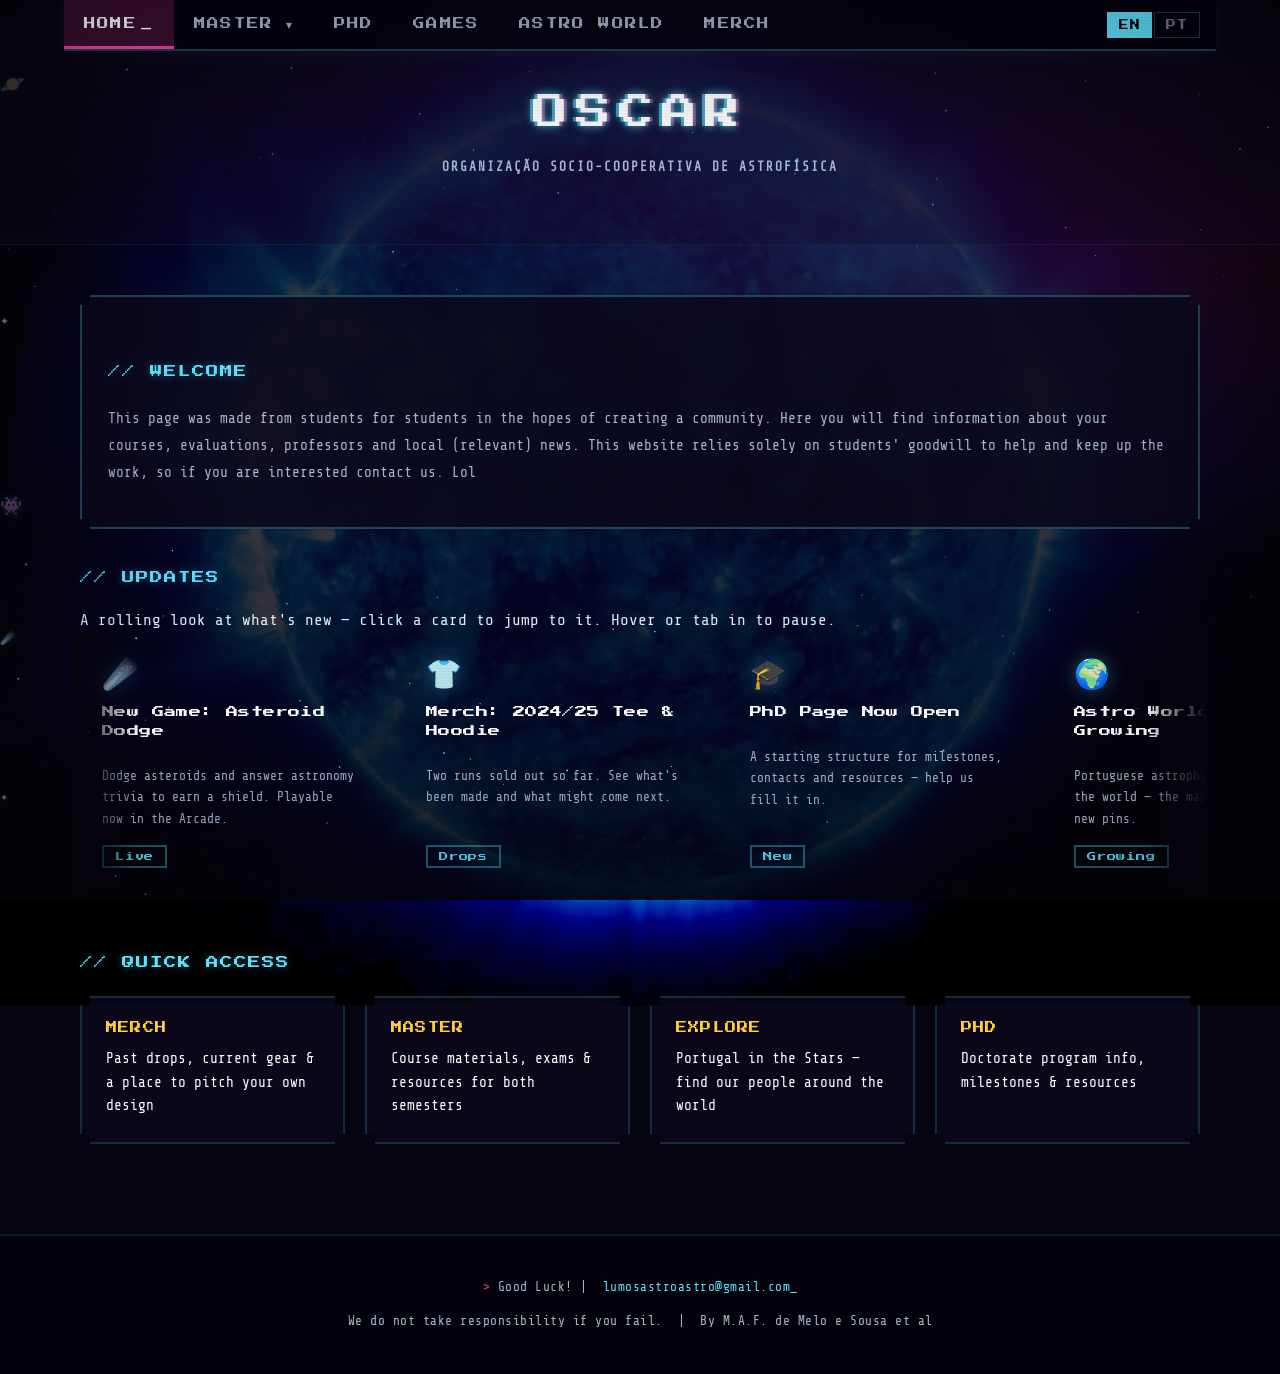
<file: index.html>
<!DOCTYPE html>
<html lang="en">
<head>
    <meta charset="UTF-8">
    <meta name="viewport" content="width=device-width, initial-scale=1.0">
    <title>OSCAR – Home</title>
    <link rel="stylesheet" href="assets/retro.css?v=5">
    <style>
        .grid-3 { display: grid; grid-template-columns: repeat(auto-fit, minmax(220px, 1fr)); gap: 20px; margin-top: 16px; }
        .mini-card {
            background: rgba(12, 9, 28, 0.72);
            border: 2px solid rgba(93, 227, 255, 0.16);
            padding: 24px;
            transition: border-color 0.2s, box-shadow 0.2s, transform 0.2s;
            clip-path: polygon(0 10px, 10px 10px, 10px 0, calc(100% - 10px) 0, calc(100% - 10px) 10px, 100% 10px, 100% calc(100% - 10px), calc(100% - 10px) calc(100% - 10px), calc(100% - 10px) 100%, 10px 100%, 10px calc(100% - 10px), 0 calc(100% - 10px));
        }
        .mini-card:hover { border-color: rgba(255, 62, 165, 0.5); box-shadow: 0 0 26px rgba(255, 62, 165, 0.18); transform: translateY(-3px); }
        .mini-card a { text-decoration: none; display: block; }
        .mc-label { font-family: var(--font-display); font-size: 0.7rem; letter-spacing: 1.2px; color: var(--yellow); text-transform: uppercase; margin-bottom: 14px; }
        .mc-title { font-family: var(--font-body); font-size: 0.9rem; color: #fff; line-height: 1.65; }
    </style>
</head>
<body>
<canvas id="starfield" aria-hidden="true"></canvas>
<div class="floaters" aria-hidden="true">
    <span style="top:8%;  font-size:20px; animation-duration:46s; animation-delay:0s;">🪐</span>
    <span style="top:70%; font-size:13px; animation-duration:58s; animation-delay:9s;">☄️</span>
    <span style="top:35%; font-size:11px; animation-duration:50s; animation-delay:4s;">✦</span>
    <span style="top:55%; font-size:18px; animation-duration:66s; animation-delay:18s;">👾</span>
    <span style="top:88%; font-size:10px; animation-duration:52s; animation-delay:24s;">✦</span>
</div>
<div class="crt-overlay" aria-hidden="true"></div>

<header>
    <div class="navbar">
        <a href="index.html" class="active" data-en="Home" data-pt="Início">Home</a>
        <div class="dropdown">
            <button class="dropdown-button" data-en="Master ▾" data-pt="Mestrado ▾">Master ▾</button>
            <div class="dropdown-content">
                <a href="courses.html" data-en="Courses" data-pt="Cursos">Courses</a>
                <a href="contact.html" data-en="Contacts" data-pt="Contactos">Contacts</a>
            </div>
        </div>
        <a href="phd.html" data-en="PhD" data-pt="Doutoramento">PhD</a>
        <a href="game.html" data-en="Games" data-pt="Jogos">Games</a>
        <a href="astro_world.html" data-en="Astro World" data-pt="Mundo Astro">Astro World</a>
        <a href="merch.html" data-en="Merch" data-pt="Merch">Merch</a>
        <div class="lang-toggle">
            <button data-lang="en" type="button">EN</button>
            <button data-lang="pt" type="button">PT</button>
        </div>
    </div>
    <h1><em>OSCAR</em></h1>
    <h2>Organização Socio-Cooperativa de AstRofísica</h2>
</header>

<div class="page-content">

    <div class="card reveal">
        <div class="section-label" data-en="// Welcome" data-pt="// Bem-vindo">// Welcome</div>
        <p data-en="This page was made from students for students in the hopes of creating a community.
            Here you will find information about your courses, evaluations, professors and
            local (relevant) news. This website relies solely on students' goodwill to help and
            keep up the work, so if you are interested contact us. Lol" data-pt="Esta página foi feita por estudantes para estudantes, na esperança de criar uma comunidade.
            Aqui vais encontrar informação sobre as tuas cadeiras, avaliações, professores e
            notícias locais (relevantes). Este site depende inteiramente da boa vontade dos estudantes para
            se manter atualizado, por isso, se estiveres interessado, contacta-nos. Lol">
            This page was made from students for students in the hopes of creating a community.
            Here you will find information about your courses, evaluations, professors and
            local (relevant) news. This website relies solely on students' goodwill to help and
            keep up the work, so if you are interested contact us. Lol
        </p>
    </div>

    <div class="section-label reveal" data-en="// Updates" data-pt="// Novidades">// Updates</div>
    <div class="ticker-hint reveal" data-en="A rolling look at what's new — click a card to jump to it. Hover or tab in to pause." data-pt="Um resumo do que há de novo — clica num cartão para ir até lá. Passa o rato ou navega até ele para pausar.">A rolling look at what's new — click a card to jump to it. Hover or tab in to pause.</div>
    <div class="ticker-wrap reveal">
        <div class="ticker-track">

            <!-- PLACEHOLDER UPDATES — swap copy/links/icons as things actually change -->
            <a class="ticker-card ticker-card-link" href="game.html">
                <div class="hub-tile-icon" style="font-size:1.8rem;margin-bottom:12px;">☄️</div>
                <div class="headline" data-en="New Game: Asteroid Dodge" data-pt="Novo Jogo: Fuga aos Asteroides">New Game: Asteroid Dodge</div>
                <p data-en="Dodge asteroids and answer astronomy trivia to earn a shield. Playable now in the Arcade." data-pt="Desvia-te dos asteroides e responde a perguntas de astronomia para ganhares um escudo. Já podes jogar no Arcade.">Dodge asteroids and answer astronomy trivia to earn a shield. Playable now in the Arcade.</p>
                <span class="status-pill" data-en="Live" data-pt="Ao vivo">Live</span>
            </a>
            <a class="ticker-card ticker-card-link" href="merch.html">
                <div class="hub-tile-icon" style="font-size:1.8rem;margin-bottom:12px;">👕</div>
                <div class="headline" data-en="Merch: 2024/25 Tee &amp; Hoodie" data-pt="Merch: T-shirt e Camisola 2024/25">Merch: 2024/25 Tee &amp; Hoodie</div>
                <p data-en="Two runs sold out so far. See what's been made and what might come next." data-pt="Duas edições já esgotadas. Vê o que já foi feito e o que pode vir a seguir.">Two runs sold out so far. See what's been made and what might come next.</p>
                <span class="status-pill" data-en="Drops" data-pt="Lançamentos">Drops</span>
            </a>
            <a class="ticker-card ticker-card-link" href="phd.html">
                <div class="hub-tile-icon" style="font-size:1.8rem;margin-bottom:12px;">🎓</div>
                <div class="headline" data-en="PhD Page Now Open" data-pt="Página de Doutoramento Aberta">PhD Page Now Open</div>
                <p data-en="A starting structure for milestones, contacts and resources — help us fill it in." data-pt="Uma estrutura inicial com marcos, contactos e recursos — ajuda-nos a completá-la.">A starting structure for milestones, contacts and resources — help us fill it in.</p>
                <span class="status-pill" data-en="New" data-pt="Novo">New</span>
            </a>
            <a class="ticker-card ticker-card-link" href="astro_world.html">
                <div class="hub-tile-icon" style="font-size:1.8rem;margin-bottom:12px;">🌍</div>
                <div class="headline" data-en="Astro World Is Growing" data-pt="O Mundo Astro Está a Crescer">Astro World Is Growing</div>
                <p data-en="Portuguese astrophysicists around the world — the map keeps gaining new pins." data-pt="Astrofísicos portugueses pelo mundo — o mapa continua a ganhar novos marcadores.">Portuguese astrophysicists around the world — the map keeps gaining new pins.</p>
                <span class="status-pill" data-en="Growing" data-pt="Em crescimento">Growing</span>
            </a>

            <!-- duplicate set for a seamless loop -->
            <a class="ticker-card ticker-card-link" href="game.html" aria-hidden="true" tabindex="-1">
                <div class="hub-tile-icon" style="font-size:1.8rem;margin-bottom:12px;">☄️</div>
                <div class="headline" data-en="New Game: Asteroid Dodge" data-pt="Novo Jogo: Fuga aos Asteroides">New Game: Asteroid Dodge</div>
                <p data-en="Dodge asteroids and answer astronomy trivia to earn a shield. Playable now in the Arcade." data-pt="Desvia-te dos asteroides e responde a perguntas de astronomia para ganhares um escudo. Já podes jogar no Arcade.">Dodge asteroids and answer astronomy trivia to earn a shield. Playable now in the Arcade.</p>
                <span class="status-pill" data-en="Live" data-pt="Ao vivo">Live</span>
            </a>
            <a class="ticker-card ticker-card-link" href="merch.html" aria-hidden="true" tabindex="-1">
                <div class="hub-tile-icon" style="font-size:1.8rem;margin-bottom:12px;">👕</div>
                <div class="headline" data-en="Merch: 2024/25 Tee &amp; Hoodie" data-pt="Merch: T-shirt e Camisola 2024/25">Merch: 2024/25 Tee &amp; Hoodie</div>
                <p data-en="Two runs sold out so far. See what's been made and what might come next." data-pt="Duas edições já esgotadas. Vê o que já foi feito e o que pode vir a seguir.">Two runs sold out so far. See what's been made and what might come next.</p>
                <span class="status-pill" data-en="Drops" data-pt="Lançamentos">Drops</span>
            </a>
            <a class="ticker-card ticker-card-link" href="phd.html" aria-hidden="true" tabindex="-1">
                <div class="hub-tile-icon" style="font-size:1.8rem;margin-bottom:12px;">🎓</div>
                <div class="headline" data-en="PhD Page Now Open" data-pt="Página de Doutoramento Aberta">PhD Page Now Open</div>
                <p data-en="A starting structure for milestones, contacts and resources — help us fill it in." data-pt="Uma estrutura inicial com marcos, contactos e recursos — ajuda-nos a completá-la.">A starting structure for milestones, contacts and resources — help us fill it in.</p>
                <span class="status-pill" data-en="New" data-pt="Novo">New</span>
            </a>
            <a class="ticker-card ticker-card-link" href="astro_world.html" aria-hidden="true" tabindex="-1">
                <div class="hub-tile-icon" style="font-size:1.8rem;margin-bottom:12px;">🌍</div>
                <div class="headline" data-en="Astro World Is Growing" data-pt="O Mundo Astro Está a Crescer">Astro World Is Growing</div>
                <p data-en="Portuguese astrophysicists around the world — the map keeps gaining new pins." data-pt="Astrofísicos portugueses pelo mundo — o mapa continua a ganhar novos marcadores.">Portuguese astrophysicists around the world — the map keeps gaining new pins.</p>
                <span class="status-pill" data-en="Growing" data-pt="Em crescimento">Growing</span>
            </a>

        </div>
    </div>

    <div class="section-label reveal" style="margin-top: 54px;" data-en="// Quick Access" data-pt="// Acesso Rápido">// Quick Access</div>
    <div class="grid-3">
        <div class="mini-card reveal">
            <a href="merch.html">
                <div class="mc-label" data-en="Merch" data-pt="Merch">Merch</div>
                <div class="mc-title" data-en="Past drops, current gear &amp; a place to pitch your own design" data-pt="Lançamentos anteriores, artigos atuais e um espaço para propores o teu próprio design">Past drops, current gear &amp; a place to pitch your own design</div>
            </a>
        </div>
        <div class="mini-card reveal">
            <a href="courses.html">
                <div class="mc-label" data-en="Master" data-pt="Mestrado">Master</div>
                <div class="mc-title" data-en="Course materials, exams &amp; resources for both semesters" data-pt="Materiais de curso, exames e recursos para os dois semestres">Course materials, exams &amp; resources for both semesters</div>
            </a>
        </div>
        <div class="mini-card reveal">
            <a href="astro_world.html">
                <div class="mc-label" data-en="Explore" data-pt="Explorar">Explore</div>
                <div class="mc-title" data-en="Portugal in the Stars — find our people around the world" data-pt="Portugal nas Estrelas — encontra os nossos pelo mundo">Portugal in the Stars — find our people around the world</div>
            </a>
        </div>
        <div class="mini-card reveal">
            <a href="phd.html">
                <div class="mc-label" data-en="PhD" data-pt="Doutoramento">PhD</div>
                <div class="mc-title" data-en="Doctorate program info, milestones &amp; resources" data-pt="Informação, marcos e recursos do programa de doutoramento">Doctorate program info, milestones &amp; resources</div>
            </a>
        </div>
    </div>

</div>

<footer>
    <p><span data-en="Good Luck!" data-pt="Boa Sorte!">Good Luck!</span>&nbsp;|&nbsp; <a href="mailto:lumosastroastro@gmail.com">lumosastroastro@gmail.com</a></p>
    <p><span data-en="We do not take responsibility if you fail." data-pt="Não nos responsabilizamos se chumbares.">We do not take responsibility if you fail.</span> &nbsp;|&nbsp; By M.A.F. de Melo e Sousa et al</p>
</footer>

<script src="assets/retro.js"></script>
</body>
</html>
</file>
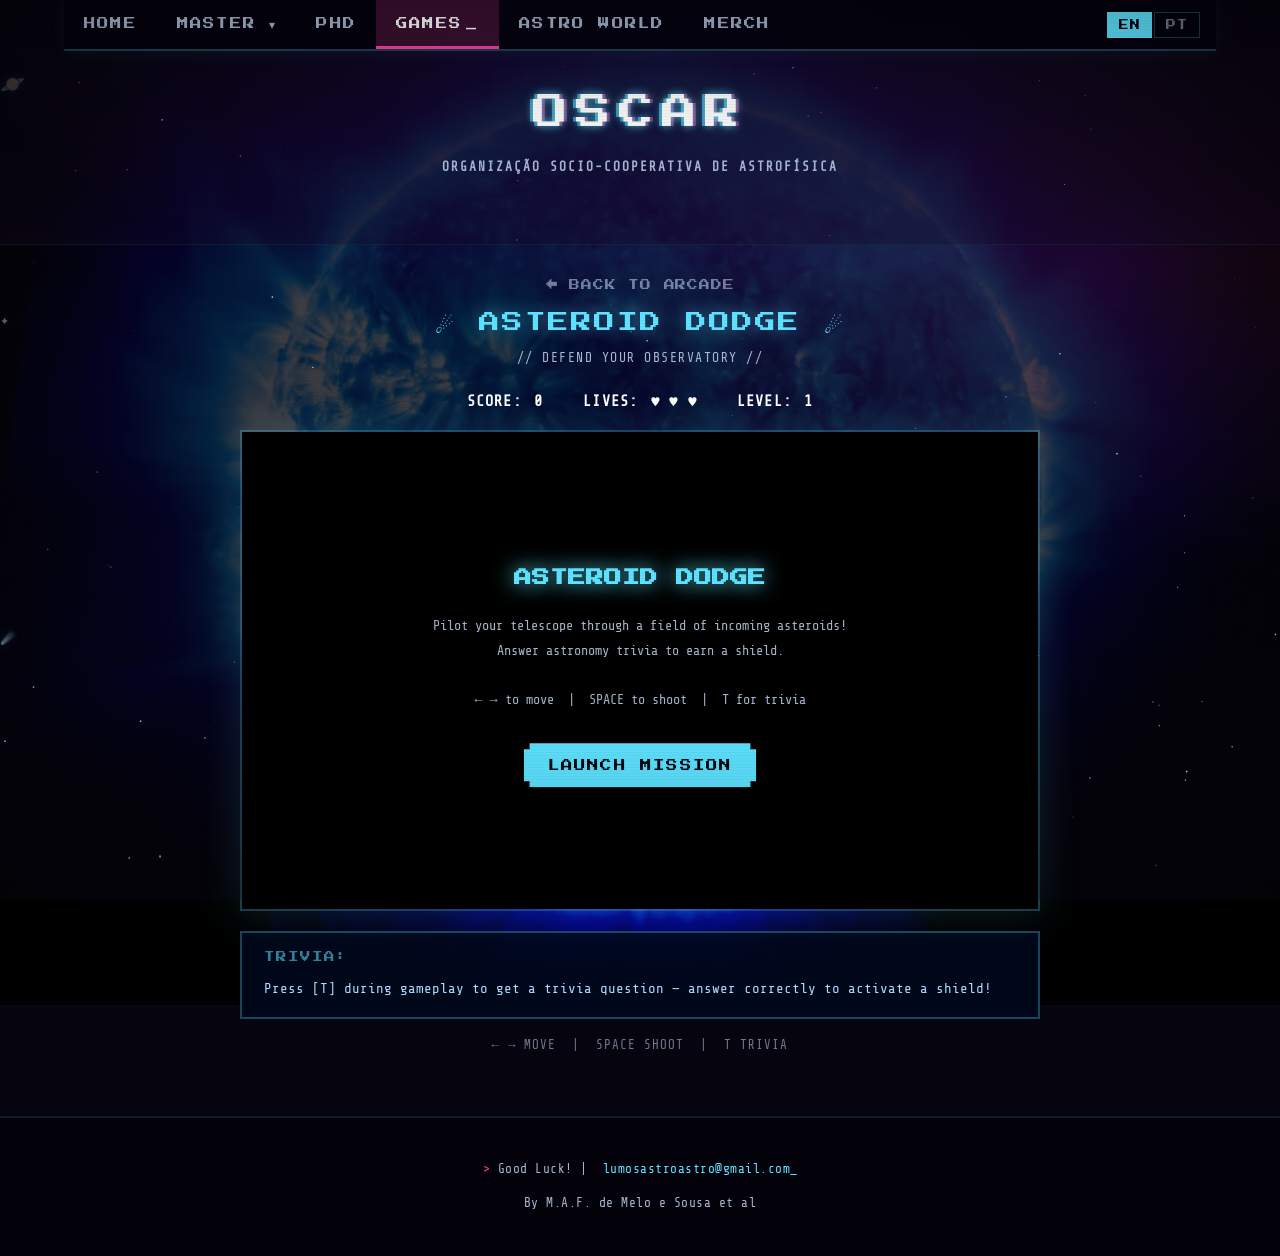
<file: asteroid-dodge.html>
<!DOCTYPE html>
<html lang="en">
<head>
    <meta charset="UTF-8">
    <meta name="viewport" content="width=device-width, initial-scale=1.0">
    <title>OSCAR – Asteroid Dodge</title>
    <link rel="stylesheet" href="assets/retro.css?v=5">
    <style>
        #game-section { display: flex; flex-direction: column; align-items: center; padding: 34px 20px 60px; }
        #back-link { font-family: var(--font-display); font-size: 0.68rem; letter-spacing: 0.8px; color: var(--ink-faint); margin-bottom: 22px; display: inline-block; }
        #back-link:hover { color: #fff; }
        #game-title { font-family: var(--font-display); font-size: 1.3rem; color: var(--cyan); letter-spacing: 2px; text-transform: uppercase; margin-bottom: 12px; text-shadow: 0 0 20px rgba(93,227,255,0.6); }
        #game-subtitle { font-family: var(--font-body); color: var(--ink-dim); font-size: 0.82rem; letter-spacing: 1.5px; margin-bottom: 28px; }

        #hud { display: flex; flex-wrap: wrap; justify-content: center; gap: 40px; row-gap: 10px; margin-bottom: 20px; font-family: var(--font-display); font-size: 0.7rem; color: var(--yellow); letter-spacing: 1.2px; }
        .hud-item span { color: #fff; font-size: 0.95rem; font-family: var(--font-body); font-weight: bold; }

        #canvas-wrapper {
            position: relative;
            border: 2px solid var(--panel-line);
            box-shadow: 0 0 40px rgba(93,227,255,0.15), inset 0 0 60px rgba(0,0,0,0.8);
            overflow: hidden;
            width: 100%;
            max-width: 800px;
        }
        #gameCanvas { display: block; background: #000; width: 100%; height: auto; }

        #overlay { position: absolute; inset: 0; display: flex; flex-direction: column; align-items: center; justify-content: center; background: rgba(0,0,0,0.86); font-family: var(--font-display); z-index: 10; text-align: center; padding: 20px; }
        #overlay h2 { font-size: 1.1rem; color: var(--cyan); text-shadow: 0 0 20px var(--cyan); margin-bottom: 14px; }
        #overlay p { font-family: var(--font-body); color: var(--ink-dim); font-size: 0.84rem; text-align: center; max-width: 420px; margin-bottom: 30px; line-height: 1.85; }

        #question-bar { margin-top: 20px; width: 800px; max-width: 100%; background: rgba(0,8,28,0.88); border: 2px solid var(--panel-line); padding: 16px 22px; font-family: var(--font-body); font-size: 0.88rem; line-height: 1.6; color: #adf; min-height: 54px; display: flex; align-items: center; gap: 12px; flex-wrap: wrap; }
        #question-bar .label { color: var(--cyan-soft); white-space: nowrap; font-family: var(--font-display); font-size: 0.66rem; letter-spacing: 1px; }
        #controls-hint { margin-top: 16px; font-family: var(--font-body); color: var(--ink-faint); font-size: 0.78rem; letter-spacing: 1px; text-align: center; line-height: 1.7; }
    </style>
</head>
<body>
<canvas id="starfield" aria-hidden="true"></canvas>
<div class="floaters" aria-hidden="true">
    <span style="top:8%;  font-size:20px; animation-duration:46s; animation-delay:0s;">🪐</span>
    <span style="top:70%; font-size:13px; animation-duration:58s; animation-delay:9s;">☄️</span>
    <span style="top:35%; font-size:11px; animation-duration:50s; animation-delay:4s;">✦</span>
</div>
<div class="crt-overlay" aria-hidden="true"></div>

<header>
    <div class="navbar">
        <a href="index.html" data-en="Home" data-pt="Início">Home</a>
        <div class="dropdown">
            <button class="dropdown-button" data-en="Master ▾" data-pt="Mestrado ▾">Master ▾</button>
            <div class="dropdown-content">
                <a href="courses.html" data-en="Courses" data-pt="Cursos">Courses</a>
                <a href="contact.html" data-en="Contacts" data-pt="Contactos">Contacts</a>
            </div>
        </div>
        <a href="phd.html" data-en="PhD" data-pt="Doutoramento">PhD</a>
        <a href="game.html" class="active" data-en="Games" data-pt="Jogos">Games</a>
        <a href="astro_world.html" data-en="Astro World" data-pt="Mundo Astro">Astro World</a>
        <a href="merch.html" data-en="Merch" data-pt="Merch">Merch</a>
        <div class="lang-toggle">
            <button data-lang="en" type="button">EN</button>
            <button data-lang="pt" type="button">PT</button>
        </div>
    </div>
    <h1><em>OSCAR</em></h1>
    <h2>Organização Socio-Cooperativa de AstRofísica</h2>
</header>

<div id="game-section">
    <a id="back-link" href="game.html" data-en="← BACK TO ARCADE" data-pt="← VOLTAR AO ARCADE">← BACK TO ARCADE</a>
    <div id="game-title" data-en="☄ Asteroid Dodge ☄" data-pt="☄ Fuga aos Asteroides ☄">☄ Asteroid Dodge ☄</div>
    <div id="game-subtitle" data-en="// DEFEND YOUR OBSERVATORY //" data-pt="// DEFENDE O TEU OBSERVATÓRIO //">// DEFEND YOUR OBSERVATORY //</div>
    <div id="hud">
        <div class="hud-item"><span data-en="SCORE:" data-pt="PONTOS:">SCORE:</span> <span id="score-display">0</span></div>
        <div class="hud-item"><span data-en="LIVES:" data-pt="VIDAS:">LIVES:</span> <span id="lives-display">♥ ♥ ♥</span></div>
        <div class="hud-item"><span data-en="LEVEL:" data-pt="NÍVEL:">LEVEL:</span> <span id="level-display">1</span></div>
    </div>
    <div id="canvas-wrapper">
        <canvas id="gameCanvas" width="800" height="480"></canvas>
        <div id="overlay">
            <h2 data-en="ASTEROID DODGE" data-pt="FUGA AOS ASTEROIDES">ASTEROID DODGE</h2>
            <p data-en="Pilot your telescope through a field of incoming asteroids!<br>Answer astronomy trivia to earn a shield.<br><br>&larr; &rarr; to move &nbsp;|&nbsp; SPACE to shoot &nbsp;|&nbsp; T for trivia" data-pt="Pilota o teu telescópio por um campo de asteroides!<br>Responde a perguntas de astronomia para ganhares um escudo.<br><br>&larr; &rarr; mover &nbsp;|&nbsp; ESPAÇO disparar &nbsp;|&nbsp; T perguntas">Pilot your telescope through a field of incoming asteroids!<br>Answer astronomy trivia to earn a shield.<br><br>← → to move &nbsp;|&nbsp; SPACE to shoot &nbsp;|&nbsp; T for trivia</p>
            <button id="startBtn" data-en="LAUNCH MISSION" data-pt="INICIAR MISSÃO">LAUNCH MISSION</button>
        </div>
    </div>
    <div id="question-bar">
        <span class="label" data-en="TRIVIA:" data-pt="PERGUNTA:">TRIVIA:</span>
        <span id="trivia-text" data-en="Press [T] during gameplay to get a trivia question — answer correctly to activate a shield!" data-pt="Pressiona [T] durante o jogo para receberes uma pergunta — acerta para ativares um escudo!">Press [T] during gameplay to get a trivia question — answer correctly to activate a shield!</span>
    </div>
    <div id="controls-hint" data-en="&larr; &rarr; MOVE &nbsp;|&nbsp; SPACE SHOOT &nbsp;|&nbsp; T TRIVIA" data-pt="&larr; &rarr; MOVER &nbsp;|&nbsp; ESPAÇO DISPARAR &nbsp;|&nbsp; T PERGUNTA">← → MOVE &nbsp;|&nbsp; SPACE SHOOT &nbsp;|&nbsp; T TRIVIA</div>
</div>

<footer>
    <p><span data-en="Good Luck!" data-pt="Boa Sorte!">Good Luck!</span>&nbsp;|&nbsp; <a href="mailto:lumosastroastro@gmail.com">lumosastroastro@gmail.com</a></p>
    <p>By M.A.F. de Melo e Sousa et al</p>
</footer>

<script src="assets/retro.js"></script>
<script>
const canvas = document.getElementById('gameCanvas');
const ctx = canvas.getContext('2d');
const overlay = document.getElementById('overlay');
const startBtn = document.getElementById('startBtn');
const scoreEl = document.getElementById('score-display');
const livesEl = document.getElementById('lives-display');
const levelEl = document.getElementById('level-display');
const triviaEl = document.getElementById('trivia-text');

const trivia = [
    { q: "What is the closest star to Earth besides the Sun?", a: ["proxima centauri","proxima"] },
    { q: "What is the largest planet in our Solar System?", a: ["jupiter"] },
    { q: "What type of galaxy is the Milky Way?", a: ["spiral","barred spiral"] },
    { q: "What phenomenon occurs when a massive star collapses at end of its life?", a: ["supernova"] },
    { q: "What is the term for the point of no return around a black hole?", a: ["event horizon"] },
    { q: "What instrument splits light to study a star's composition?", a: ["spectrograph","spectroscope","spectrometer"] },
    { q: "What is the apparent shift of a star's position due to Earth's orbit called?", a: ["parallax","stellar parallax"] },
    { q: "What is the Chandrasekhar limit approximately in solar masses?", a: ["1.4","1.44"] },
    { q: "What type of star is the Sun on the H-R diagram?", a: ["main sequence","g-type","g type","yellow dwarf"] },
    { q: "What is the galaxy nearest to the Milky Way?", a: ["andromeda","m31"] },
];

const stars = Array.from({length:200}, () => ({ x: Math.random()*800, y: Math.random()*480, r: Math.random()*1.5+0.3, brightness: Math.random() }));
let running=false, animId, score=0, lives=3, level=1;
let ship, bullets=[], asteroids=[], particles=[];
let keys={}, shootCooldown=0, asteroidTimer=0, asteroidInterval=120;
let triviaActive=false, currentTrivia=null, answerInput='';
let shield=false, shieldTimer=0, frameCount=0;

function resetGame(){score=0;lives=3;level=1;bullets=[];asteroids=[];particles=[];keys={};shootCooldown=0;asteroidTimer=0;triviaActive=false;currentTrivia=null;answerInput='';shield=false;shieldTimer=0;frameCount=0;asteroidInterval=120;ship={x:400,y:420,w:32,h:40,speed:5};updateHUD();}
function updateHUD(){scoreEl.textContent=score;livesEl.textContent='♥ '.repeat(lives).trim()||'☠';levelEl.textContent=level;}
function drawStars(){stars.forEach(s=>{const t=0.5+0.5*Math.sin(frameCount*0.05+s.brightness*10);ctx.fillStyle=`rgba(200,220,255,${t*0.8})`;ctx.beginPath();ctx.arc(s.x,s.y,s.r,0,Math.PI*2);ctx.fill();});}
function drawShip(x,y){ctx.save();ctx.translate(x,y);ctx.fillStyle=shield?'rgba(80,200,255,0.9)':'#b0d8f0';ctx.beginPath();ctx.moveTo(0,-20);ctx.lineTo(16,16);ctx.lineTo(0,8);ctx.lineTo(-16,16);ctx.closePath();ctx.fill();ctx.fillStyle=shield?'#fff':'#5cf';ctx.beginPath();ctx.arc(0,-4,7,0,Math.PI*2);ctx.fill();if(keys['ArrowLeft']||keys['ArrowRight']||keys[' ']){ctx.fillStyle=`rgba(255,${100+Math.random()*100},0,0.8)`;ctx.beginPath();ctx.moveTo(-6,14);ctx.lineTo(0,14+Math.random()*14);ctx.lineTo(6,14);ctx.closePath();ctx.fill();}if(shield){ctx.strokeStyle=`rgba(80,200,255,${0.3+0.3*Math.sin(frameCount*0.2)})`;ctx.lineWidth=3;ctx.beginPath();ctx.arc(0,0,32,0,Math.PI*2);ctx.stroke();}ctx.restore();}
function drawAsteroid(a){ctx.save();ctx.translate(a.x,a.y);ctx.rotate(a.rot);ctx.strokeStyle='rgba(180,140,100,0.9)';ctx.fillStyle='rgba(80,60,40,0.85)';ctx.lineWidth=2;ctx.beginPath();ctx.moveTo(a.pts[0].x,a.pts[0].y);for(let i=1;i<a.pts.length;i++)ctx.lineTo(a.pts[i].x,a.pts[i].y);ctx.closePath();ctx.fill();ctx.stroke();ctx.restore();}
function asteroidPts(r){return Array.from({length:8},(_,i)=>{const ang=(i/8)*Math.PI*2,rad=r*(0.7+Math.random()*0.6);return{x:Math.cos(ang)*rad,y:Math.sin(ang)*rad};});}
function spawnParticles(x,y,color){for(let i=0;i<16;i++){const ang=Math.random()*Math.PI*2,sp=1+Math.random()*4;particles.push({x,y,vx:Math.cos(ang)*sp,vy:Math.sin(ang)*sp,life:1,decay:0.03+Math.random()*0.03,r:1+Math.random()*3,color});}}
function spawnAsteroid(){const r=18+Math.random()*22,x=Math.random()*780+10;asteroids.push({x,y:-r,r,dy:1.5+Math.random()*level*0.5,dx:(Math.random()-0.5)*2,rot:0,rotSpeed:(Math.random()-0.5)*0.05,pts:asteroidPts(r)});}
function update(){
    frameCount++;if(triviaActive)return;
    if(keys['ArrowLeft'])ship.x=Math.max(20,ship.x-ship.speed);
    if(keys['ArrowRight'])ship.x=Math.min(780,ship.x+ship.speed);
    if(keys[' ']&&shootCooldown<=0){bullets.push({x:ship.x,y:ship.y-22,dy:-10});shootCooldown=18;}
    if(shootCooldown>0)shootCooldown--;
    if(shield){shieldTimer--;if(shieldTimer<=0)shield=false;}
    bullets=bullets.filter(b=>b.y>-10);bullets.forEach(b=>b.y+=b.dy);
    asteroidTimer++;if(asteroidTimer>=asteroidInterval){spawnAsteroid();asteroidTimer=0;asteroidInterval=Math.max(40,asteroidInterval-1);}
    asteroids.forEach(a=>{a.x+=a.dx;a.y+=a.dy;a.rot+=a.rotSpeed;});
    if(score>0&&score%10===0){const nl=Math.floor(score/10)+1;if(nl>level){level=nl;updateHUD();}}
    bullets.forEach((b,bi)=>{asteroids.forEach((a,ai)=>{const dx=b.x-a.x,dy=b.y-a.y;if(Math.sqrt(dx*dx+dy*dy)<a.r+5){spawnParticles(a.x,a.y,'rgba(255,160,80,');asteroids.splice(ai,1);bullets.splice(bi,1);score++;updateHUD();}});});
    asteroids.forEach((a,ai)=>{const dx=ship.x-a.x,dy=ship.y-a.y;if(Math.sqrt(dx*dx+dy*dy)<a.r+14){if(shield){spawnParticles(a.x,a.y,'rgba(80,200,255,');asteroids.splice(ai,1);shield=false;}else{spawnParticles(ship.x,ship.y,'rgba(255,80,80,');asteroids.splice(ai,1);lives--;updateHUD();if(lives<=0){endGame();return;}}}});
    asteroids=asteroids.filter(a=>a.y<520);
    particles.forEach(p=>{p.x+=p.vx;p.y+=p.vy;p.life-=p.decay;p.vx*=0.95;p.vy*=0.95;});particles=particles.filter(p=>p.life>0);
}
function draw(){
    ctx.clearRect(0,0,800,480);
    const grad=ctx.createLinearGradient(0,0,0,480);grad.addColorStop(0,'#000008');grad.addColorStop(1,'#00050f');ctx.fillStyle=grad;ctx.fillRect(0,0,800,480);
    drawStars();
    const nb=ctx.createRadialGradient(200,150,10,200,150,280);nb.addColorStop(0,'rgba(30,0,80,0.12)');nb.addColorStop(1,'rgba(0,0,0,0)');ctx.fillStyle=nb;ctx.fillRect(0,0,800,480);
    bullets.forEach(b=>{ctx.fillStyle='#5cf';ctx.shadowBlur=10;ctx.shadowColor='#5cf';ctx.fillRect(b.x-2,b.y,4,14);ctx.shadowBlur=0;});
    asteroids.forEach(drawAsteroid);
    particles.forEach(p=>{ctx.fillStyle=p.color+p.life+')';ctx.beginPath();ctx.arc(p.x,p.y,p.r,0,Math.PI*2);ctx.fill();});
    drawShip(ship.x,ship.y);
    if(triviaActive&&currentTrivia){
        ctx.fillStyle='rgba(0,0,20,0.86)';ctx.fillRect(0,0,800,480);
        ctx.font='bold 18px Orbitron,monospace';ctx.fillStyle='#5cf';ctx.textAlign='center';ctx.fillText('⚡ TRIVIA CHALLENGE ⚡',400,180);
        ctx.font='14px Share Tech Mono,monospace';ctx.fillStyle='#adf';
        const words=currentTrivia.q.split(' ');let line='',lines=[],y=220;
        words.forEach(w=>{const t=line+w+' ';if(ctx.measureText(t).width>640){lines.push(line);line=w+' ';}else line=t;});lines.push(line);
        lines.forEach(l=>{ctx.fillText(l.trim(),400,y);y+=26;});
        ctx.font='bold 20px Share Tech Mono,monospace';ctx.fillStyle='#fff';ctx.fillText('> '+answerInput+'_',400,y+30);
        ctx.font='12px Share Tech Mono,monospace';ctx.fillStyle='rgba(100,180,255,0.5)';ctx.fillText('Type answer and press ENTER',400,y+58);ctx.textAlign='left';
    }
}
function gameLoop(){update();draw();animId=requestAnimationFrame(gameLoop);}
function endGame(){running=false;cancelAnimationFrame(animId);overlay.innerHTML=`<h2 style="color:#f55;text-shadow:0 0 20px #f55">MISSION FAILED</h2><p style="color:#faa">Your observatory has been destroyed.<br>Final score: <strong style="color:#fff;font-size:1.4rem">${score}</strong></p><button id="startBtn" onclick="location.reload()" style="font-family:'Press Start 2P',monospace;font-size:0.72rem;font-weight:400;letter-spacing:1.2px;background:transparent;border:2px solid #f55;color:#f55;padding:15px 30px;cursor:pointer;text-transform:uppercase;">TRY AGAIN</button>`;overlay.style.display='flex';}
function showTrivia(){if(triviaActive)return;triviaActive=true;currentTrivia=trivia[Math.floor(Math.random()*trivia.length)];answerInput='';triviaEl.textContent='❓ '+currentTrivia.q;}
function checkAnswer(){if(!triviaActive||!currentTrivia)return;const ans=answerInput.toLowerCase().trim();const correct=currentTrivia.a.some(a=>ans.includes(a));if(correct){shield=true;shieldTimer=600;triviaEl.textContent='✅ CORRECT! Shield activated for 10 seconds.';spawnParticles(ship.x,ship.y,'rgba(80,255,150,');}else{triviaEl.textContent=`❌ Wrong! The answer was: ${currentTrivia.a[0]}.`;}triviaActive=false;currentTrivia=null;answerInput='';}
document.addEventListener('keydown',e=>{if(!running)return;if(triviaActive){if(e.key==='Enter'){checkAnswer();return;}if(e.key==='Backspace'){answerInput=answerInput.slice(0,-1);return;}if(e.key.length===1){answerInput+=e.key;return;}return;}keys[e.key]=true;if(e.key===' ')e.preventDefault();if(e.key==='t'||e.key==='T')showTrivia();});
document.addEventListener('keyup',e=>{keys[e.key]=false;});
startBtn.addEventListener('click',()=>{overlay.style.display='none';resetGame();running=true;gameLoop();});
</script>
</body>
</html>
</file>
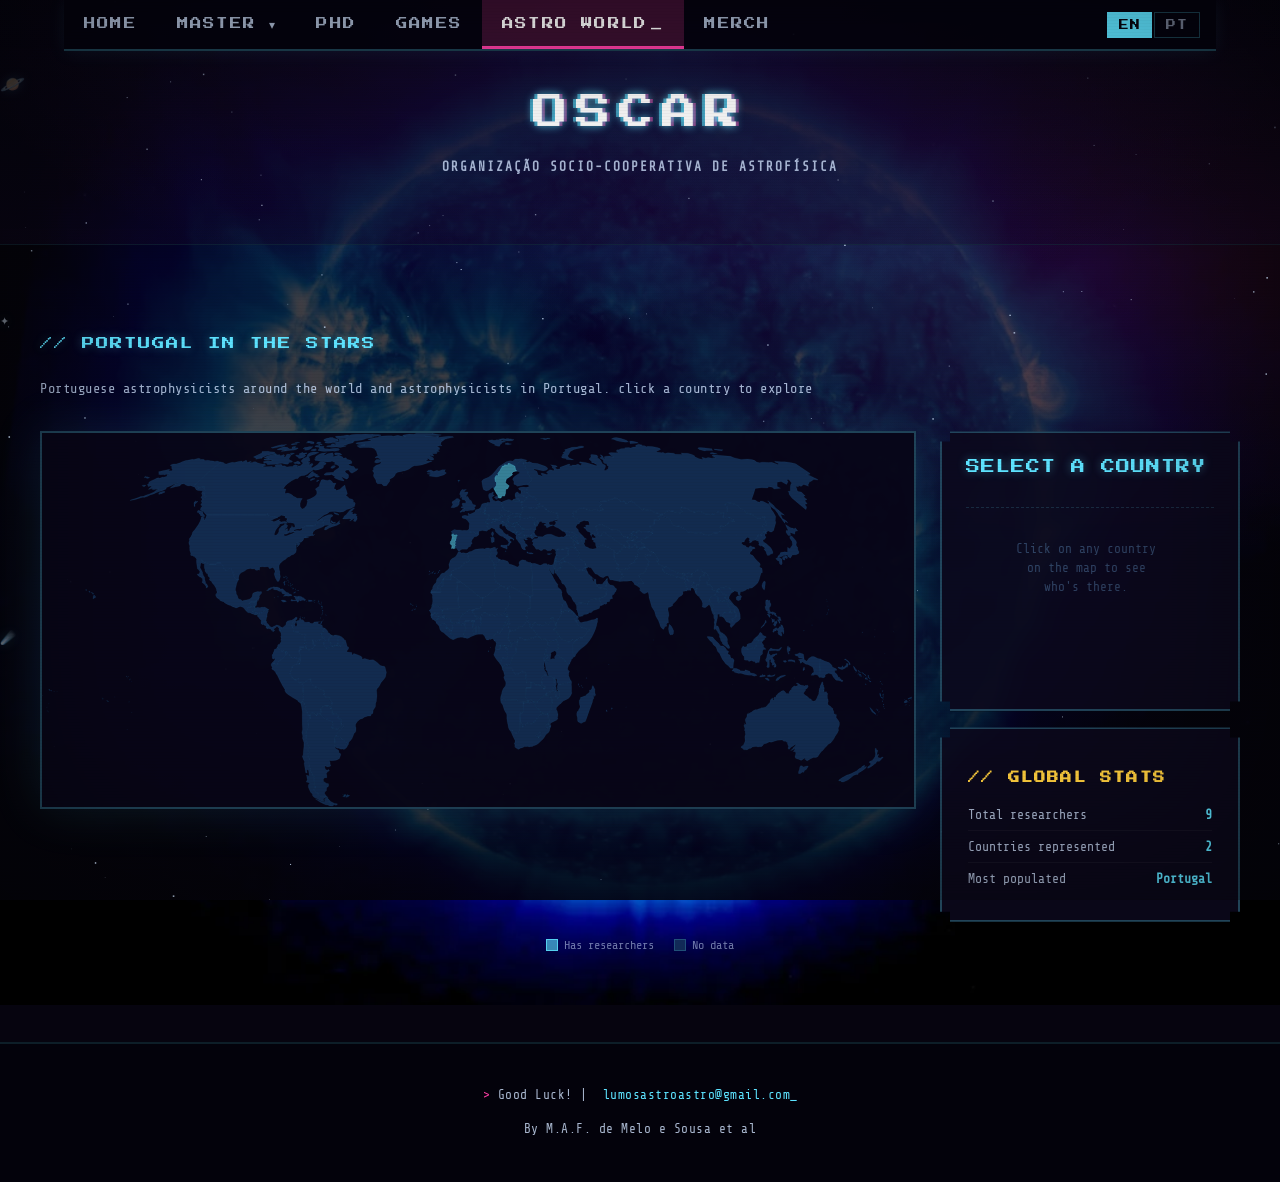
<file: astro_world.html>
<!DOCTYPE html>
<html lang="en">
<head>
    <meta charset="UTF-8">
    <meta name="viewport" content="width=device-width, initial-scale=1.0">
    <title>OSCAR – Portugal in the Stars</title>
    <link rel="stylesheet" href="assets/retro.css?v=5">
    <style>
        .page-content { max-width: 1400px; }

        /* ── MAP LAYOUT ── */
        #map-layout { display: flex; flex-wrap: wrap; gap: 24px; align-items: flex-start; }

        #map-container {
            flex: 1;
            position: relative;
            background: rgba(8,6,24,0.94);
            border: 2px solid var(--panel-line);
            overflow: hidden;
            box-shadow: 0 0 50px rgba(93,227,255,0.12);
        }

        #map-container svg {
            width: 100%;
            height: auto;
            display: block;
        }

        /* Override SVG default styles */
        #map-container svg path {
            fill: rgba(20,50,90,0.85) !important;
            stroke: rgba(80,200,255,0.25) !important;
            stroke-width: 0.5 !important;
            cursor: pointer;
            transition: fill 0.2s;
        }
        #map-container svg path:hover {
            fill: rgba(255,62,165,0.65) !important;
        }
        #map-container svg path.has-people {
            fill: rgba(93,227,255,0.55) !important;
            stroke: rgba(93,227,255,0.8) !important;
            stroke-width: 0.8 !important;
        }
        #map-container svg path.has-people:hover {
            fill: rgba(255,62,165,0.8) !important;
        }
        #map-container svg path.selected {
            fill: rgba(255,206,61,0.55) !important;
            stroke: #ffce3d !important;
            stroke-width: 1.2 !important;
        }

        /* ── INFO PANEL ── */
        #info-panel { width: 300px; flex-shrink: 0; display: flex; flex-direction: column; gap: 16px; }

        #country-card { padding: 24px; min-height: 280px; }
        #country-name { font-family: var(--font-display); font-size: 0.88rem; color: var(--cyan); letter-spacing: 1px; line-height: 1.5; margin-bottom: 12px; text-shadow: 0 0 10px rgba(93,227,255,0.4); }
        #country-count { font-family: var(--font-body); font-size: 0.8rem; color: var(--ink-faint); letter-spacing: 1.5px; margin-bottom: 20px; padding-bottom: 16px; border-bottom: 1px dashed rgba(93,227,255,0.15); }

        #people-list {
            list-style: none;
            padding: 0 8px 0 0;
            max-height: 340px;
            overflow-y: auto;
            scrollbar-width: thin;
            scrollbar-color: var(--cyan) rgba(93,227,255,0.06);
        }
        #people-list::-webkit-scrollbar { width: 8px; }
        #people-list::-webkit-scrollbar-track { background: rgba(93,227,255,0.06); }
        #people-list::-webkit-scrollbar-thumb { background: var(--cyan); }
        #people-list::-webkit-scrollbar-thumb:hover { background: var(--magenta); }
        #people-list li { padding: 12px 0; border-bottom: 1px solid rgba(255,255,255,0.06); font-family: var(--font-body); line-height: 1.5; }
        #people-list li:last-child { border-bottom: none; }
        #people-list .person-bio { display: -webkit-box; -webkit-line-clamp: 3; -webkit-box-orient: vertical; overflow: hidden; }
        .person-row { display: flex; gap: 12px; align-items: flex-start; }
        .person-avatar {
            flex-shrink: 0;
            width: 44px;
            height: 44px;
            border-radius: 50%;
            overflow: hidden;
            border: 2px solid rgba(93,227,255,0.3);
            background: rgba(93,227,255,0.08);
            display: flex;
            align-items: center;
            justify-content: center;
        }
        .person-avatar img { width: 100%; height: 100%; object-fit: cover; display: block; }
        .avatar-fallback { font-family: var(--font-display); font-size: 0.68rem; color: var(--cyan); }
        .person-info { flex: 1; min-width: 0; }
        .person-name { display: block; font-size: 0.9rem; color: #e8f4ff; margin-bottom: 5px; text-decoration: none; transition: color 0.15s; }
        .person-name:hover { color: var(--cyan); text-decoration: underline; }
        .person-name:visited { color: #e8f4ff; }
        .person-role { font-size: 0.78rem; color: rgba(120,180,255,0.6); margin-bottom: 3px; }
        .person-inst { font-size: 0.74rem; color: rgba(100,150,220,0.45); font-style: italic; }
        .person-bio { font-size: 0.76rem; color: rgba(180,210,255,0.6); margin-top: 6px; line-height: 1.6; }
        .empty-state { font-family: var(--font-body); font-size: 0.8rem; color: rgba(100,150,200,0.4); text-align: center; padding: 30px 0; line-height: 1.8; }

        /* ── STATS CARD ── */
        #stats-card h4 { font-family: var(--font-display); font-size: 0.72rem; color: var(--yellow); letter-spacing: 1.2px; text-transform: uppercase; margin-bottom: 16px; text-align: left; }
        .stat-row { display: flex; justify-content: space-between; gap: 12px; font-family: var(--font-body); font-size: 0.82rem; color: var(--ink-dim); padding: 8px 0; border-bottom: 1px solid rgba(255,255,255,0.04); }
        .stat-row:last-child { border-bottom: none; }
        .stat-val { color: var(--cyan); font-weight: bold; }

        /* ── LEGEND ── */
        #legend { display: flex; gap: 20px; justify-content: center; margin-top: 16px; font-family: var(--font-body); font-size: 0.75rem; color: var(--ink-faint); }
        .legend-item { display: flex; align-items: center; gap: 6px; }
        .legend-dot { width: 12px; height: 12px; }
        .legend-dot.active-dot { background: rgba(93,227,255,0.6); border: 1px solid rgba(93,227,255,0.8); }
        .legend-dot.empty-dot { background: rgba(20,50,90,0.85); border: 1px solid rgba(93,227,255,0.2); }

        /* ── TOOLTIP ── */
        #tooltip { position: fixed; background: rgba(4,3,14,0.96); border: 2px solid rgba(93,227,255,0.4); padding: 8px 14px; font-family: var(--font-body); font-size: 0.8rem; color: #adf; pointer-events: none; display: none; z-index: 999; white-space: nowrap; }

        /* ── RESPONSIVE ── */
        @media (max-width: 860px) {
            #map-layout { flex-direction: column; }
            #map-container { flex: 1 1 100%; width: 100%; min-width: 0; }
            #info-panel { flex: 1 1 100%; width: 100%; }
        }
    </style>
</head>
<body>
<canvas id="starfield" aria-hidden="true"></canvas>
<div class="floaters" aria-hidden="true">
    <span style="top:8%;  font-size:20px; animation-duration:46s; animation-delay:0s;">🪐</span>
    <span style="top:70%; font-size:13px; animation-duration:58s; animation-delay:9s;">☄️</span>
    <span style="top:35%; font-size:11px; animation-duration:50s; animation-delay:4s;">✦</span>
</div>
<div class="crt-overlay" aria-hidden="true"></div>

<header>
    <div class="navbar">
    <a href="index.html" data-en="Home" data-pt="Início">Home</a>
    <div class="dropdown">
        <button class="dropdown-button" data-en="Master ▾" data-pt="Mestrado ▾">Master ▾</button>
        <div class="dropdown-content">
            <a href="courses.html" data-en="Courses" data-pt="Cursos">Courses</a>
            <a href="contact.html" data-en="Contacts" data-pt="Contactos">Contacts</a>
        </div>
    </div>
    <a href="phd.html" data-en="PhD" data-pt="Doutoramento">PhD</a>
    <a href="game.html" data-en="Games" data-pt="Jogos">Games</a>
    <a href="astro_world.html" class="active" data-en="Astro World" data-pt="Mundo Astro">Astro World</a>
    <a href="merch.html" data-en="Merch" data-pt="Merch">Merch</a>
    <div class="lang-toggle">
        <button data-lang="en" type="button">EN</button>
        <button data-lang="pt" type="button">PT</button>
    </div>
</div>
    <h1><em>OSCAR</em></h1>
    <h2>Organização Socio-Cooperativa de AstRofísica</h2>
</header>

<div class="page-content">
    <div class="section-label" data-en="// Portugal in the Stars" data-pt="// Portugal nas Estrelas">// Portugal in the Stars</div>
    <div class="section-sub" data-en="Portuguese astrophysicists around the world and astrophysicists in Portugal. click a country to explore" data-pt="Astrofísicos portugueses pelo mundo — clica num país para explorar">Portuguese astrophysicists around the world — click a country to explore</div>

    <div id="map-layout">
        <div id="map-container">
<?xml version="1.0"?>
<!--
*************Map created by Simplemaps.com********************		
*************Attribution is highly appreciated!***************
*************http://simplemaps.com****************************

The MIT License (MIT)

Copyright (c) 2020 Pareto Softare, LLC DBA Simplemaps.com

Permission is hereby granted, free of charge, to any person obtaining a copy
of this software and associated documentation files (the "Software"), to deal
in the Software without restriction, including without limitation the rights
to use, copy, modify, merge, publish, distribute, sublicense, and/or sell
copies of the Software, and to permit persons to whom the Software is
furnished to do so, subject to the following conditions:

The above copyright notice and this permission notice shall be included in
all copies or substantial portions of the Software.

THE SOFTWARE IS PROVIDED "AS IS", WITHOUT WARRANTY OF ANY KIND, EXPRESS OR
IMPLIED, INCLUDING BUT NOT LIMITED TO THE WARRANTIES OF MERCHANTABILITY,
FITNESS FOR A PARTICULAR PURPOSE AND NONINFRINGEMENT. IN NO EVENT SHALL THE
AUTHORS OR COPYRIGHT HOLDERS BE LIABLE FOR ANY CLAIM, DAMAGES OR OTHER
LIABILITY, WHETHER IN AN ACTION OF CONTRACT, TORT OR OTHERWISE, ARISING FROM,
OUT OF OR IN CONNECTION WITH THE SOFTWARE OR THE USE OR OTHER DEALINGS IN
THE SOFTWARE.

-->
<svg baseprofile="tiny" fill="#ececec" stroke="black" stroke-linecap="round" stroke-linejoin="round" stroke-width=".2" version="1.2" viewBox="0 0 2000 857" xmlns="http://www.w3.org/2000/svg">
 <path d="M1383 261.6l1.5 1.8-2.9 0.8-2.4 1.1-5.9 0.8-5.3 1.3-2.4 2.8 1.9 2.7 1.4 3.2-2 2.7 0.8 2.5-0.9 2.3-5.2-0.2 3.1 4.2-3.1 1.7-1.4 3.8 1.1 3.9-1.8 1.8-2.1-0.6-4 0.9-0.2 1.7-4.1 0-2.3 3.7 0.8 5.4-6.6 2.7-3.9-0.6-0.9 1.4-3.4-0.8-5.3 1-9.6-3.3 3.9-5.8-1.1-4.1-4.3-1.1-1.2-4.1-2.7-5.1 1.6-3.5-2.5-1 0.5-4.7 0.6-8 5.9 2.5 3.9-0.9 0.4-2.9 4-0.9 2.6-2-0.2-5.1 4.2-1.3 0.3-2.2 2.9 1.7 1.6 0.2 3 0 4.3 1.4 1.8 0.7 3.4-2 2.1 1.2 0.9-2.9 3.2 0.1 0.6-0.9-0.2-2.6 1.7-2.2 3.3 1.4-0.1 2 1.7 0.3 0.9 5.4 2.7 2.1 1.5-1.4 2.2-0.6 2.5-2.9 3.8 0.5 5.4 0z" id="Afghanistan" name="Afghanistan">
 </path>
 <path class="Angola" d="M 1121.2 572 1121.8 574 1121.1 577.1 1122 580.1 1121.1 582.5 1121.5 584.7 1109.8 584.6 1109 605.1 1112.6 610.3 1116.2 614.3 1105.8 616.9 1092.3 616 1088.5 613 1065.8 613.2 1065 613.7 1061.7 610.8 1058.1 610.6 1054.7 611.7 1052 612.9 1051.5 608.9 1052.4 603.2 1054.4 597.3 1054.7 594.6 1056.6 588.8 1058 586.2 1061.3 582 1063.2 579.1 1063.8 574.4 1063.5 570.7 1061.9 568.4 1060.4 564.5 1059.1 560.7 1059.4 559.3 1061.1 556.8 1059.5 550.6 1058.3 546.3 1055.5 542.2 1056.1 541 1058.4 540.1 1060.1 540.2 1062.1 539.5 1078.8 539.6 1080.1 544.3 1081.7 548.2 1083 550.3 1085.1 553.6 1088.9 553.1 1090.7 552.2 1093.8 553.1 1094.7 551.5 1096.2 547.8 1099.7 547.5 1100 546.4 1102.9 546.4 1102.4 548.7 1109.2 548.6 1109.3 552.7 1110.4 555.1 1109.5 559 1109.9 563 1111.7 565.4 1111.3 573 1112.7 572.4 1115.1 572.6 1118.6 571.6 1121.2 572 Z">
 </path>
 <path class="Angola" d="M 1055.3 539 1053.8 534.2 1056.1 531.4 1057.8 530.3 1059.9 532.5 1057.9 533.9 1056.9 535.5 1056.7 538.3 1055.3 539 Z">
 </path>
 <path d="M1088 228l0.4 1.2 1.4-0.6 1.2 1.7 1.3 0.7 0.6 2.3-0.5 2.2 1 2.7 2.3 1.5 0.1 1.7-1.7 0.9-0.1 2.1-2.2 3.1-0.9-0.4-0.2-1.4-3.1-2.2-0.7-3 0.1-4.4 0.5-1.9-0.9-1-0.5-2.1 1.9-3.1z" id="Albania" name="Albania">
 </path>
 <path d="M1296.2 336.7l1.3 5.1-2.8 0 0 4.2 1.1 0.9-2.4 1.3 0.2 2.6-1.3 2.6 0 2.6-1 1.4-16.9-3.2-2.7-6.6-0.3-1.4 0.9-0.4 0.4 1.8 4.2-1 4.6 0.2 3.4 0.2 3.3-4.4 3.7-4.1 3-4 1.3 2.2z" id="United Arab Emirates" name="United Arab Emirates">
 </path>
 <path class="Argentina" d="M 669.1 851.7 666.1 851.5 661.1 851.5 655.1 837.9 658.2 840.7 662.5 845.3 670.3 849 677.6 850.5 676.8 853.5 672.4 853.8 669.1 851.7 Z">
 </path>
 <path class="Argentina" d="M 638.6 644.7 649.9 655.1 654.5 656.1 661.8 660.9 667.7 663.4 668.8 666.2 664.6 676 670.4 677.7 676.7 678.7 680.9 677.7 685.2 672.7 685.5 667.1 688.1 665.8 691.3 669.6 691.7 674.7 687.5 678.2 684.2 680.8 678.9 687.1 672.9 695.8 672.4 701 672 707.6 673.2 714 672.3 715.4 672.7 719.5 673 722.9 680.8 728.4 681 732.8 684.9 735.6 685.2 738.7 681.9 746.9 674.9 750.4 664.7 751.7 658.7 751 660.8 754.9 660.9 759.6 662.7 762.8 660.2 765.1 655.1 766 649.5 763.6 648 765.3 650.5 771.6 654.5 773.5 656.8 771.5 659.3 774.8 655.1 776.8 652.2 780.8 653.4 787.1 653.3 790.5 648.5 790.5 645.5 793.7 645.6 798.5 652.1 803.1 657.3 804.3 657.5 810 652.9 813.5 652.3 820.8 648.8 823.2 647.9 826.1 652.1 832.6 656.7 836.1 654.6 835.8 649.7 834.8 637.6 834 634.1 830.4 632.2 825.8 629.1 826.2 626.5 823.9 623.4 817.4 626.1 814.6 626.2 810.7 624.4 807.5 625.1 802.1 624 793.8 622.2 790.1 624 788.9 622.6 786.5 619.8 785.3 620.6 782.6 617.5 780.2 613.8 772.9 615.5 771.6 612.2 763.8 611.4 757.3 611.2 751.6 613.7 749.3 610.4 743 608.8 737.2 611.8 733 610.4 727.6 612 721.4 610.6 715.5 609 714.3 604.1 703.2 606.2 696.6 604.5 690.4 605.4 684.5 608 678.5 611.3 674.5 609.3 672 610.1 669.9 608.5 659.2 614.1 656.1 615.3 649.4 614.4 647.8 618.4 642 625.9 643.6 629.6 648.2 631.2 643 637.6 643.3 638.6 644.7 Z">
 </path>
 <path d="M1230.8 253l-1.8 0.2-2.8-3.7-0.2-1-2.3 0-1.9-1.7-1 0.1-2.4-1.8-4.2-1.6-0.1-3.1-1.3-2.2 7-1 1.4 1.6 2.2 1.1-0.7 1.6 3.2 2.2-1.1 2.1 2.6 1.7 2.5 1 0.9 4.5z" id="Armenia" name="Armenia">
 </path>
 <path class="Australia" d="M 1743 763.6 1746.7 765.8 1750 764.9 1754.9 763.7 1757.7 764.1 1753.2 771.7 1749.9 773.8 1745.9 779 1745.3 777.2 1738.7 781.6 1737.9 781.3 1734.9 781.1 1735.4 775.7 1737.4 771.5 1738 765.9 1740 763 1743 763.6 Z">
 </path>
 <path class="Australia" d="M 1793.5 590.2 1794.7 595.2 1798.7 592.8 1800.1 595.5 1802.4 598 1801.3 600.9 1801.5 606.4 1801.7 609.6 1803 610.4 1803.4 615.9 1802.2 619.2 1803 623.5 1808.4 626.9 1811.6 629.9 1814.8 632.7 1813.7 634.3 1816 638.3 1816.5 645.3 1819.1 643.9 1820.6 646.6 1822.2 645.7 1821.5 652.5 1824.4 656.4 1826.3 658.8 1829.1 664 1829.1 669.2 1828.1 672.9 1826.3 676.8 1827 682.3 1824.5 688 1822.4 691 1818.6 696.7 1817.1 700.4 1814 705 1809 710.8 1803.5 714 1799.1 718.9 1795.8 722.1 1791.4 727.6 1787.7 730.8 1783.8 735.6 1780.7 740 1779.9 742.1 1775.6 744.3 1769.5 744.5 1763.2 747.2 1759.4 749.6 1754.6 752.4 1751.9 749.5 1749.3 748.4 1751.9 745.1 1748.4 746.3 1741.2 750.9 1737.6 749.2 1735.2 748.2 1732.4 747.7 1728.3 745.9 1727 741.9 1728.5 737.1 1728.9 733.8 1727.5 731.2 1722.8 730.5 1726 727.3 1726.9 722.6 1722.2 727 1716.9 728.2 1721.4 724.7 1723.9 721 1727.4 717.8 1729 713.1 1722.2 718.5 1717.9 720.7 1713.6 725.8 1710.6 723.2 1712.3 719.8 1710.9 715.1 1709.1 712.7 1710.7 711.2 1705.4 707.3 1701.6 707.2 1697.6 704 1687.7 704.6 1679.8 706.9 1672.9 709.1 1667.9 708.7 1660.9 712 1655.6 713.4 1653.3 716.8 1650.3 719.4 1645.6 719.6 1642 720.1 1637.8 719 1633.6 719.7 1629.8 720 1625.3 723.4 1623.8 723.1 1620.4 724.9 1617 726.9 1613.2 726.7 1609.7 726.7 1605.6 722.6 1603.2 721.4 1604.7 717.7 1607.6 716.8 1609.1 715.4 1609.7 713.1 1612 708.6 1612.7 704.8 1612 698.3 1612.2 694.6 1613.6 691 1612.7 686.8 1613 684.9 1611.3 682.3 1612 677.3 1610.1 672.2 1610 669.5 1611.8 672.3 1611.3 666.3 1613.6 668.2 1614.7 670.7 1615.3 667.4 1613.7 662.3 1613.6 660.3 1612.8 658.4 1614.1 654.7 1615.6 653.1 1616.9 649.9 1617 646.1 1620.1 641.5 1619.7 646.4 1622.8 642 1627.7 639.8 1630.9 637.1 1635.6 634.7 1638.2 634.2 1639.6 635 1644.4 632.6 1647.9 631.9 1649 630.5 1650.5 629.9 1653.6 630.1 1659.8 628.2 1663.3 625.3 1665.3 621.9 1669.2 618.7 1669.9 616.1 1670.6 612.6 1675.5 607.1 1676.9 612.7 1679.5 611.4 1678 608.4 1680.3 605.3 1682.5 606.7 1684 601.8 1687.5 598.6 1689.3 596.1 1692.2 595 1692.6 593.2 1694.9 593.9 1695.3 592.3 1697.9 591.4 1700.7 590.5 1704.4 593.5 1707 597.3 1710.5 597.3 1714 597.9 1713.3 594.4 1716.8 589.3 1719.5 587.6 1718.9 586 1721.8 582.3 1725.5 580 1728.2 580.8 1733.1 579.6 1733.4 576.3 1729.5 574.2 1732.6 573.3 1736.2 574.9 1738.9 577.5 1743.4 579.1 1745.1 578.5 1748.4 580.5 1751.9 578.6 1753.9 579.2 1755.4 577.9 1757.6 581.1 1755.6 584.6 1753.1 587.2 1751.2 587.4 1751.5 589.9 1749.3 593.1 1746.8 596.3 1747 598.1 1750.8 601.7 1754.8 603.7 1757.3 605.9 1760.6 609.7 1762.2 609.7 1764.8 611.4 1765.3 613.4 1770.2 615.5 1774.3 613.3 1776.1 609.9 1777.8 607 1779.1 603.5 1781.7 598.4 1781.5 595.3 1782.2 593.4 1782.1 589.8 1783.5 584.9 1784.8 583.6 1784.2 581.5 1786 578.1 1787.5 574.6 1787.9 572.7 1790.2 570.3 1791.5 573.5 1791.4 577.5 1792.7 578.3 1792.6 581 1794.2 584.2 1794.1 587.9 1793.5 590.2 Z">
 </path>
 <path d="M1070.6 190.8l-0.3 0.8 0.7 2.1-0.2 2.6-2.8 0 1.1 1.4-1.3 4-0.9 1.1-4.4 0.1-2.4 1.5-4.2-0.5-7.3-1.7-1.3-2.1-4.9 1.1-0.5 1.2-3.1-0.9-2.6-0.2-2.3-1.2 0.7-1.5-0.2-1.1 1.4-0.3 2.7 1.7 0.6-1.7 4.4 0.3 3.5-1.1 2.4 0.2 1.7 1.3 0.4-1.1-1-4.1 1.7-0.8 1.6-2.9 3.8 2.1 2.6-2.6 1.7-0.5 4 1.9 2.3-0.3 2.4 1.2z" id="Austria" name="Austria">
 </path>
 <path class="Azerbaijan" d="M 1229 253.2 1225.2 252.3 1222 249.4 1220.8 246.9 1221.8 246.8 1223.7 248.5 1226 248.5 1226.2 249.5 1229 253.2 Z">
 </path>
 <path class="Azerbaijan" d="M 1235.3 236.2 1237.8 233.6 1241.3 236.9 1244.9 241.5 1247.4 241.8 1249.3 243.5 1245.1 244 1245.2 249 1244.8 251.2 1243.1 252.7 1243.9 255.8 1242.6 256.2 1238.7 252.8 1239.9 249.7 1238 247.8 1236.1 248.3 1230.8 253 1229.9 248.5 1227.4 247.5 1224.8 245.8 1225.9 243.7 1222.7 241.5 1223.4 239.9 1221.2 238.8 1219.8 237.2 1220.9 236.1 1225.1 238 1228 238.3 1228.6 237.6 1225.3 234.1 1226.5 233.3 1228 233.5 1232.3 237.3 1234.7 237.8 1235.3 236.2 Z">
 </path>
 <path d="M1154.9 530.4l-0.6 0.1 0-0.3-2-6.1-0.01-0.06-0.09-1.04-1.4-2.9 3.5 0.5 1.7-3.7 3.1 0.4 0.3 2.5 1.2 1.5 0 2.1-1.4 1.3-2.3 3.4-2 2.3z" id="Burundi" name="Burundi">
 </path>
 <path d="M1016.5 177.1l-0.4 4.2-1.3 0.2-0.4 3.5-4.4-2.9-2.5 0.5-3.5-2.9-2.4-2.5-2.2-0.1-0.8-2.2 3.9-1.2 3.6 0.5 4.5-1.3 3.1 2.7 2.8 1.5z" id="Belgium" name="Belgium">
 </path>
 <path d="M1006.7 427l-0.2 2.1 1.3 3.8-1.1 2.6 0.6 1.7-2.8 4-1.7 2-1.1 4 0.2 4.1-0.3 10.3-4.7 0.8-1.4-4.4 0.3-14.8-1.2-1.3-0.2-3.2-2-2.2-1.7-1.9 0.7-3.4 2-0.7 1.1-2.8 2.8-0.6 1.2-1.9 1.9-1.9 2 0 4.3 3.7z" id="Benin" name="Benin">
 </path>
 <path d="M988.5 406l-0.5 3.1 0.8 2.9 3.1 4.2 0.2 3.1 6.5 1.5-0.1 4.4-1.2 1.9-2.8 0.6-1.1 2.8-2 0.7-4.9-0.1-2.6-0.5-1.8 1-2.5-0.5-9.8 0.3-0.2 3.7 0.8 4.8-3.9-1.6-2.6 0.2-2 1.6-2.5-1.3-1-2.2-2.5-1.4-0.4-3.7 1.6-2.7-0.2-2.2 4.5-5.3 0.9-4.4 1.5-1.6 2.7 0.9 2.4-1.3 0.8-1.7 4.3-2.8 1.1-2 5.3-2.7 3.1-0.9 1.4 1.2 3.6 0z" id="Burkina Faso" name="Burkina Faso">
 </path>
 <path d="M1500.6 360.3l0.6 4.6-2.1-1 1.1 5.2-2.1-3.3-0.8-3.3-1.5-3.1-2.8-3.7-5.2-0.3 0.9 2.7-1.2 3.5-2.6-1.3-0.6 1.2-1.7-0.7-2.2-0.6-1.6-5.3-2.6-4.8 0.3-3.9-3.7-1.7 0.9-2.3 3-2.4-4.6-3.4 1.2-4.4 4.9 2.8 2.7 0.3 1.2 4.5 5.4 0.9 5.1-0.1 3.4 1.1-1.6 5.4-2.4 0.4-1.2 3.6 3.6 3.4 0.3-4.2 1.5 0 4.4 10.2z" id="Bangladesh" name="Bangladesh">
 </path>
 <path d="M1132.6 221.6l-2.3 2.6-1.3 4.5 2.1 3.6-4.6-0.8-5 2 0.3 3.2-4.6 0.6-3.9-2.3-4 1.8-3.8-0.2-0.8-4.2-2.8-2.1 0.7-0.8-0.6-0.8 0.6-2 1.8-2-2.8-2.7-0.7-2.4 1.1-1.4 1.8 2.6 1.9-0.4 4 0.9 7.6 0.4 2.3-1.6 5.9-1.5 4 2.3 3.1 0.7z" id="Bulgaria" name="Bulgaria">
 </path>
 <path d="M1083 214.3l1.9-0.1-1.1 2.8 2.7 2.5-0.5 2.9-1.1 0.3-0.9 0.6-1.6 1.5-0.4 3.5-4.8-2.4-2.1-2.7-2.1-1.4-2.5-2.4-1.3-1.9-2.7-3 0.8-2.6 2 1.5 1-1.4 2.3-0.1 4.5 1.1 3.5-0.1 2.4 1.4z" id="Bosnia and Herzegovina" name="Bosnia and Herzegovina">
 </path>
 <path d="M1141.6 162.7l-3.9-0.2-0.8 0.6 1.5 2 2 4-4.1 0.3-1.3 1.4 0.3 3.1-2.1-0.6-4.3 0.3-1.5-1.5-1.7 1.1-1.9-0.9-3.9-0.1-5.7-1.5-4.9-0.5-3.8 0.2-2.4 1.6-2.3 0.3-0.5-2.8-1.9-2.8 2.8-1.3-0.4-2.4-1.7-2.3-0.6-2.7 4.7 0 4.8-2.3 0.5-3.4 3.6-2-1-2.7 2.7-1 4.6-2.3 5.3 1.5 0.9 1.5 2.4-0.7 4.8 1.4 1.1 2.9-0.7 1.6 3.8 4 2.1 1.1 0 1.1 3.4 1.1 1.7 1.6-1.6 1.3z" id="Belarus" name="Belarus">
 </path>
 <path d="M487.8 399.8l-1.7 0 1.3-7.2 0.7-5.1 0.1-1 0.7-0.3 0.9 0.8 2.5-3.9 1.1-0.1-0.1 1 1 0-0.3 1.8-1.3 2.7 0.4 1-0.9 2.3 0.3 0.6-1 3.3-1.3 1.7-1.1 0.2-1.3 2.2z" id="Belize" name="Belize">
 </path>
 <path d="M662.5 631.4l-0.3-2-5.4-3.3-5.2-0.1-9.6 1.9-2.1 5.6 0.2 3.5-1.5 7.7-1-1.4-6.4-0.3-1.6 5.2-3.7-4.6-7.5-1.6-4 5.8-3.9 0.9-3.1-8.9-3.7-7.2 1.1-6.2-3.2-2.7-1.2-4.6-3.2-4.4 2.9-6.9-2.9-5.4 1.1-2.2-1.2-2.4 1.9-3.2-0.3-5.4 0-4.6 1.1-2.1-5.5-10.4 4.2 0.6 2.9-0.2 1.1-1.9 4.8-2.6 2.9-2.4 7.3-1.1-0.4 4.8 0.9 2.5-0.3 4.3 6.5 5.7 6.4 1.1 2.3 2.4 3.9 1.3 2.5 1.8 3.5 0 3.4 1.9 0.5 3.7 1.2 1.9 0.3 2.7-1.7 0.1 2.8 7.5 10.7 0.3-0.5 3.7 0.8 2.5 3.2 1.8 1.7 4-0.6 5.1-1.3 2.8 0.8 3.6-1.6 1.4z" id="Bolívia" name="Bolívia">
 </path>
 <path d="M665.8 489.6l3.1 0.6 0.6-1.4-1-1.2 0.6-1.9 2.3 0.6 2.7-0.7 3.2 1.4 2.5 1.3 1.7-1.7 1.3 0.2 0.8 1.8 2.7-0.4 2.2-2.5 1.8-4.7 3.4-5.9 2-0.3 1.3 3.6 3 11.2 3.1 1.1 0.1 4.4-4.3 5.3 1.7 1.9 10.1 1 0.2 6.5 4.3-4.2 7.1 2.3 9.5 3.9 2.8 3.7-0.9 3.6 6.6-2 11 3.4 8.5-0.2 8.4 5.3 7.4 7.2 4.4 1.8 4.8 0.3 2.1 2 2 8.2 1.1 3.9-2.1 10.6-2.7 4.2-7.7 8.9-3.4 7.3-4 5.5-1.4 0.2-1.3 4.7 0.9 12-1.1 9.9-0.3 4.2-1.6 2.6-0.5 8.6-5.2 8.3-0.5 6.7-4.3 2.7-1.1 3.9-6 0-8.5 2.4-3.7 2.9-6 1.9-6.1 5.1-4.1 6.4-0.3 4.8 1.3 3.5-0.3 6.5-0.8 3.1-3.4 3.6-4.5 11.3-4 5-3.2 3.1-1.5 6.1-2.9 3.6-2.1-3.6 1.8-3.1-3.8-4.3-4.8-3.6-6.3-4.1-1.9 0.2-6.3-5-3.4 0.7 6-8.7 5.3-6.3 3.3-2.6 4.2-3.5-0.4-5.1-3.2-3.8-2.6 1.3 0.7-3.7 0.3-3.8-0.3-3.6-2.1-1.1-2 1-2.1-0.3-0.8-2.4-1.1-5.9-1.2-1.9-3.9-1.8-2.2 1.3-5.9-1.3-0.4-8.7-2-3.5 1.6-1.4-0.8-3.6 1.3-2.8 0.6-5.1-1.7-4-3.2-1.8-0.8-2.5 0.5-3.7-10.7-0.3-2.8-7.5 1.7-0.1-0.3-2.7-1.2-1.9-0.5-3.7-3.4-1.9-3.5 0-2.5-1.8-3.9-1.3-2.3-2.4-6.4-1.1-6.5-5.7 0.3-4.3-0.9-2.5 0.4-4.8-7.3 1.1-2.9 2.4-4.8 2.6-1.1 1.9-2.9 0.2-4.2-0.6-3.2 1.1-2.6-0.7-0.1-9.7-4.4 3.7-5-0.1-2.3-3.5-3.8-0.3 1-2.8-3.3-3.9-2.6-5.8 1.5-1.1-0.2-2.8 3.4-1.8-0.7-3.5 1.4-2.2 0.3-3 6.3-4.4 4.6-1.2 0.8-1 5.1 0.3 2.2-17.6 0.1-2.8-0.9-3.6-2.6-2.4 0.1-4.7 3.2-1 1.1 0.7 0.2-2.5-3.3-0.7 0-4 11 0.2 1.9-2.3 1.6 2.1 1 3.8 1.1-0.8 3.1 3.4 4.4-0.4 1.1-2 4.2-1.5 2.4-1.1 0.7-2.7 4.1-1.8-0.3-1.4-4.8-0.5-0.7-4.1 0.3-4.3-2.5-1.6 1.1-0.6 4.1 0.8 4.5 1.6 1.7-1.5 4.1-1 6.4-2.4 2.1-2.5-0.7-1.8 3-0.2 1.2 1.4-0.8 2.9 2 0.9 1.2 3-1.6 2.3-1 5.4 1.4 3.3 0.3 3 3.5 3 2.8 0.3 0.6-1.3 1.8-0.3 2.6-1.1 1.8-1.7 3.2 0.6 1.3-0.3z" id="Brazil" name="Brazil">
 </path>
 <path d="M1633.1 472.8l2.2-2.4 4.6-3.6-0.1 3.2-0.1 4.1-2.7-0.2-1.1 2.2-2.8-3.3z" id="Brunei" name="Brunei Darussalam">
 </path>
 <path d="M1488.8 323.5l2.6 2.1 0.5 3.9-4.5 0.2-4.7-0.4-3.2 1-5.5-2.5-0.4-1.2 2.6-4.8 2.6-1.6 4.3 1.4 2.9 0.2 2.8 1.7z" id="Bhutan" name="Bhutan">
 </path>
 <path d="M1127.6 615.7l1.9 5.1 1.1 1.2 1.6 3.7 6.1 7 2.3 0.7-0.1 2.3 1.5 4.1 4.3 1 3.4 2.9-8.1 4.7-5.2 4.8-2 4.3-1.8 2.4-3 0.5-1.2 3.1-0.6 2-3.6 1.4-4.5-0.3-2.5-1.8-2.3-0.7-2.8 1.4-1.5 3.1-2.7 1.9-2.8 2.9-4 0.7-1.1-2.3 0.6-3.9-3-6.1-1.4-1 0.6-18.7 5.5-0.2 0.8-22.9 4.2-0.2 8.7-2.3 2 2.7 3.7-2.5 1.7 0 3.2-1.5 1 0.5z" id="Botswana" name="Botswana">
 </path>
 <path d="M1121.3 446.5l3.9 2.5 3.1 2.6 0.1 2.1 3.9 3.3 2.4 2.8 1.4 3.8 4.3 2.6 0.9 2-1.8 0.7-3.7-0.1-4.2-0.7-2.1 0.5-0.9 1.6-1.8 0.2-2.2-1.4-6.3 3.2-2.6-0.6-0.8 0.5-1.6 3.9-4.3-1.3-4.1-0.6-3.6-2.4-4.7-2.2-3 2.1-2.2 3.2-0.5 4.5-3.6-0.3-3.9-1.1-3.3 3.4-3 6-0.6-1.9-0.3-2.9-2.6-2.1-2.1-3.3-0.5-2.3-2.7-3.4 0.5-1.9-0.6-2.7 0.4-5 1.4-1.1 2.8-6.5 4.6-0.5 1-1.7 1 0.2 1.4 1.4 7.1-2.4 2.4-2.5 2.9-2.3-0.6-2.2 1.6-0.6 5.5 0.4 5.2-3 4-7 2.8-2.6 3.6-1.1 0.7 2.7 3.3 4 0 2.7-0.8 2.6 0.4 2 1.9 1.9 0.5 0.3z" id="Central African Republic" name="Central African Republic">
 </path>
 <path class="Canada" d="M 665.9 203.6 669.3 204.5 674 204.3 670.7 206.9 668.7 207.3 663.2 204.6 662.6 202.5 665.1 200.6 665.9 203.6 Z">
 </path>
 <path class="Canada" d="M 680.3 187.6 677.9 187.7 672.1 185.8 668.6 182.8 670.5 182.3 676.4 183.9 680.6 186.5 680.3 187.6 Z">
 </path>
 <path class="Canada" d="M 372.4 191.3 369.3 192.2 363 189.4 363 187.2 360.1 185 360.4 183.2 356.1 182.1 356.7 178.7 358.2 177.3 362.3 178.6 364.7 179.6 368.8 180.2 369 182.4 369.4 185.3 372.6 187.9 372.4 191.3 Z">
 </path>
 <path class="Canada" d="M 711.5 177.8 706.5 183.2 710.4 181.1 713.3 182.5 710.9 184.6 714.7 186.3 717.5 184.8 721.8 186.7 719 191.3 722.8 190.2 722.5 193.5 723 197.4 719.4 203 717 203.2 714.1 202 716.6 196.9 715.4 196.1 708.1 201.5 705.1 201.3 709.5 198.3 705.1 196.8 699.6 197.2 690 197 689.8 195.2 693.6 192.9 691.9 191.3 697.3 187.5 705.5 177.6 709.7 174.1 714.7 172 716.8 172.2 715.3 173.9 711.5 177.8 Z">
 </path>
 <path class="Canada" d="M 351.5 156.4 353 157.2 358 156.7 350.8 163.6 351.1 168.6 349.2 168.6 348.5 165.8 349 162.9 348.2 161 349.5 158.3 351.5 156.4 Z">
 </path>
 <path class="Canada" d="M 634.9 108.9 631.3 111.9 629.6 111.4 629.5 109.7 629.9 109.3 632.7 107.6 634.4 107.7 634.9 108.9 Z">
 </path>
 <path class="Canada" d="M 625.2 105.7 618 108.9 615 108.7 615 107.2 620 104.5 626 104.6 625.2 105.7 Z">
 </path>
 <path class="Canada" d="M 622.1 88.9 621.2 91.4 623.9 90.5 625.4 92 628.9 94 632.7 95.7 631.3 98.4 634.8 98 636.7 99.9 631.7 101.7 625.8 100.3 625 97.7 618.7 100.8 610.5 103.7 611.2 100.4 604.9 100.9 610.6 98.1 614.2 93.6 619.3 88.5 622.1 88.9 Z">
 </path>
 <path class="Canada" d="M 667 80.6 662.1 80.9 662.8 78.2 666.6 75.1 670.9 74.4 673.2 75.9 671.7 78.2 670.8 79 667 80.6 Z">
 </path>
 <path class="Canada" d="M 592.5 69.9 588.4 71.8 584.2 70.2 580.3 70.7 576.9 68.3 581.9 66.6 586.8 64.3 589.8 65.8 591.4 66.8 591.8 67.8 592.5 69.9 Z">
 </path>
 <path class="Canada" d="M 645.5 212.5 643.3 208.9 646.2 200.4 644.6 198.6 640.9 199.6 639.8 198 634.3 202.7 631.1 207.6 628.3 210.5 625.8 211.5 624.1 211.8 623 213.3 613.7 213.3 605.9 213.4 603.2 214.5 596.4 218.9 596.4 218.8 595.5 218.4 593.5 219.3 591.6 220.6 589.8 219.5 585.1 220.3 581.2 221.2 579.3 222 577 224.1 578.8 224.8 580.5 224.4 580.8 224.4 580.5 226.3 575.7 227 572.9 227.8 571.2 228.8 568.6 228.2 567 228.5 564.1 230.3 559.5 232.3 556.8 231.9 558.8 229.7 562.5 226.2 566.6 224.1 567.7 222.3 568.6 219.3 572.4 215.8 573.3 211.8 574.4 215.7 578.2 216.6 580.6 214.5 579.2 209.7 578.3 207.7 574.3 206.5 570.5 205.8 566.6 205.8 563.2 205 562.8 203.6 561.4 204.5 560.2 204.3 562.1 202.2 560.3 201.4 562.2 199 561 197.2 562.7 195.4 557.5 194.5 557.4 190.9 556.6 190.1 553.3 189.9 549.2 188.7 547.7 189.5 545.9 191 542.6 192 539.5 194.5 534.1 192.8 529.7 193.6 525.8 191.7 521.2 190.7 517.9 190.3 516.9 189.3 517.8 185.9 516.1 185.9 514.8 188.3 504.6 188.3 487.6 188.3 470.8 188.3 455.9 188.3 441.1 188.3 426.4 188.3 411.3 188.3 406.5 188.3 391.8 188.3 377.7 188.3 377 188.3 371.6 182.2 370 179.5 363 176.9 364.3 171.4 367.9 167.7 363.8 165 366.9 160.1 364.8 155.7 367.3 152.5 372.4 149.6 375.6 145.8 371 142 372.4 135.1 373.5 130.9 371.9 128.2 371.1 125.8 371.7 122.7 365.2 124.6 357.6 127.9 357.3 124.1 356.8 121.5 354 119.9 349.8 119.7 385.4 87 410 66.6 416 67.9 419.3 70.5 423 71 429.3 68.8 436.3 67.1 441.6 67.7 450.5 65.4 458.7 64.1 458.9 66.3 463.4 65 467.3 62.5 469.4 63.1 470.8 67.9 480.3 64.2 476.4 68.3 482.4 67.4 485.6 65.9 490.2 66.2 494.1 68.4 501.6 70.4 506.3 71.3 510.7 71 513.6 73.8 505.1 76.5 511.5 77.6 523.4 77 527.8 76 529.2 79.3 536.3 76.6 534.2 74.2 538.7 72.4 543.9 72.1 547.8 71.6 549.9 72.9 551.4 75.8 556.4 75.4 561.7 77.9 568.9 77 574.9 77.1 577.3 73.7 581.8 72.8 586.7 74.6 582.4 79.8 588.6 75.4 591.8 75.6 598.2 70.1 596.6 66.8 593.7 64.6 599.2 58.7 607.4 54.9 611.9 55.8 613.9 58.1 614.3 64.1 608.5 66.7 615.2 67.8 610.8 73.3 619.7 69.1 621.9 72.6 617.6 76.6 618.9 80.3 626.2 76.4 632.7 71.6 637.4 65.7 642.9 66.1 648.3 66.9 651.9 69.6 650.2 72.3 645.1 75.2 646 78.1 643.6 80.8 632.7 84.7 626.2 85.6 623 83.9 619.7 86.7 612.3 91.4 609.3 93.9 601.6 97.7 595.1 98.1 590 100.5 587.1 104.3 581.4 105 572.7 109.7 563.3 116.2 558.3 120.8 553.4 127.7 559.4 128.7 557.9 134.2 557.1 138.8 564.4 137.6 571.4 140.2 574.7 142.5 576.4 145.3 581.3 147 584.9 149.5 592.5 149.9 597.3 150.5 593.7 155.7 592 161.8 592.1 168.7 596.5 174.6 601.2 172.6 606.8 166.2 609.1 156.6 607.4 153.4 616.4 150.5 623.9 146.3 628.7 142.1 630.4 138.1 630 133 626.8 128.5 635.7 122.3 636.7 117 640.6 108 644.4 106.6 651.1 108.2 655.3 108.8 659.8 107.2 662.9 109.2 666.5 112.6 666.7 114.8 674.4 115.3 671.8 120.2 669.5 127.6 673.3 128.6 674.9 132.1 683.1 128.8 690.6 122.2 694.8 119.5 695.9 124.8 698.5 132.3 700.5 139.5 697.1 143.3 701.9 146.7 704.8 150.1 711.7 151.7 714.1 153.6 714.1 158.8 717.5 159.6 718.6 161.9 716.6 168.8 712.3 171.1 708.1 173.3 699.3 175.5 691.4 180.5 682.8 181.6 672.7 180.2 665.4 180.2 660.1 180.6 654.4 185.1 647 187.9 636.9 196.1 629 201.9 633.7 200.9 644.6 192.6 656.9 187.4 664.5 186.8 667.8 189.9 661.7 194.1 661.1 200.8 661.2 205.6 666.8 208.7 675.4 207.8 682.6 200.7 681.6 205.3 684.1 207.6 676.7 211.7 664.3 215.5 658.5 218 651.3 222.6 647.6 222.1 649.1 216.8 659.5 211.5 651.4 211.7 645.5 212.5 Z">
 </path>
 <path class="Canada" d="M 539 48.7 534.3 51.1 544.8 49.6 547.4 52.2 554.7 49.5 556.5 51.2 554.3 56.3 558.6 54.2 561.4 48.9 565.7 48.1 568.7 48.9 570.9 51 568.2 56.1 565.8 59.8 570 62.4 575 65 572.4 67.3 565.3 67.8 566.1 69.8 562.9 71.8 556.2 71 550.5 69.5 545.4 69.8 535.9 71.7 524.6 72.5 516.7 73 517 70.4 512.9 69 508.6 69.6 508 65.3 511.3 64.7 518.6 63.8 524.1 64.1 530.3 63.1 523.8 61.9 514.7 62.3 509 62.2 509 60.3 520.7 58.1 514.4 58.2 509 56.8 516.8 52.9 522 50.8 536.2 47.7 539 48.7 Z">
 </path>
 <path class="Canada" d="M 578.5 47.2 571.5 50.6 569.2 47 571.3 46.2 576.8 46 578.5 47.2 Z">
 </path>
 <path class="Canada" d="M 687.1 48.8 686.4 50.2 682.3 50.1 678.2 50 673.3 50.7 672.4 50.3 670.3 47.6 672 45.8 674.2 45.4 682.6 46 687.1 48.8 Z">
 </path>
 <path class="Canada" d="M 647.3 48.5 647.6 51.7 654.8 47.6 666.5 45.5 668.8 50.8 665.6 54.2 674.6 52.7 679.9 50.6 686.7 53.2 690.4 55.7 689.3 58 697.5 56.8 699.4 60.2 707.8 62.3 710 64.4 710.9 69.5 701.8 72 709.5 75.6 715.4 76.8 718.7 81.8 725.2 82.2 721.9 86.1 711 92.6 707 90.2 703.2 84.8 697.3 85.5 695 88.8 697.7 92 702.2 94.6 703.2 96.1 703.1 101.8 699.5 105.9 694.8 104.3 686.2 99.8 689.8 104.7 692.6 108.2 692.3 110.2 681.4 107.9 673.8 104.5 670 101.8 672.4 100.1 667.6 97.2 662.9 94.5 662 96.1 648.9 97 646.5 95.1 651.9 90.9 660 90.8 669.3 90.1 669.1 88.1 672.2 85.3 681 79.9 681.4 77.4 680.9 75.6 676.2 72.9 669.1 71.1 672.6 69.7 670.6 66.3 667.2 66 665.3 64.2 662 65.8 654.1 66.5 640.1 65.3 632.7 63.7 626.8 62.9 624.9 61 631.2 58.6 625.5 58.6 628.8 53.3 635.9 48.7 641.9 46.6 653.1 45.2 647.3 48.5 Z">
 </path>
 <path class="Canada" d="M 596.9 45 600.5 46.1 608.1 45.4 607.6 46.9 601.5 49.4 605.3 51.6 600.1 56.3 591.7 58.3 588.3 57.9 587.4 55.9 581.5 51.9 583.2 50.2 590.6 50.8 589.7 47.5 596.9 45 Z">
 </path>
 <path class="Canada" d="M 619.5 50.5 611.7 54.4 607.3 54.2 609.1 49.6 611.7 47.1 615.9 44.9 621.1 43.5 629 43.7 635.2 44.9 625.1 49.5 619.5 50.5 Z">
 </path>
 <path class="Canada" d="M 503.7 57.7 490.2 60.3 490.8 58 484.8 55.2 489.2 53 496.7 49.2 504.3 45.8 504.7 42.7 518.7 41.9 522.9 43 532.4 43.3 534.3 44.7 535.9 46.9 529.4 48.2 515.5 51.8 506.3 55.5 503.7 57.7 Z">
 </path>
 <path class="Canada" d="M 628.9 39.3 624.8 41.2 619.6 40.8 616.4 39.5 620.9 37.3 627.8 35.9 629.2 37.7 628.9 39.3 Z">
 </path>
 <path class="Canada" d="M 620.1 30.6 620.3 32.9 617.5 35.4 611.7 39.2 604.8 39.7 601.6 38.9 605 36 598.4 36.3 602.7 32.5 606.5 32.7 614.2 31 619.1 31.3 620.1 30.6 Z">
 </path>
 <path class="Canada" d="M 580.7 33.2 580 34.9 584.4 34.1 588 34.3 585.7 36.8 580.6 39.1 566.7 39.9 554.4 42.1 548.4 42.2 549.9 40.6 560.6 38.3 542.7 38.9 538.5 38 550.2 33.2 555.6 31.8 563.9 33.5 566.8 36.4 572.9 36.8 573.6 32.1 579.4 30.3 582.5 30.8 580.7 33.2 Z">
 </path>
 <path class="Canada" d="M 636.4 28.8 638.7 30.4 646.1 30.4 647.5 32 644.7 33.8 647.8 34.9 649 36.1 653.9 36.3 659 36.7 666.1 35.7 674.2 35.2 680 35.6 682.3 37.5 681.3 39.5 677.7 40.9 671 42 666.7 41.3 654.9 42.1 646.9 42.2 641.3 41.6 632.7 40 634.3 37.2 636.4 34.8 635 32.6 628 32 625.4 30.5 629.2 28.5 636.4 28.8 Z">
 </path>
 <path class="Canada" d="M 560.7 26.2 554.9 29.9 549.6 31.6 545.8 31.8 535.9 33.9 528.8 34.7 525.2 33.6 536.9 29.9 549.1 26.8 554.6 26.9 560.7 26.2 Z">
 </path>
 <path class="Canada" d="M 641.9 26.8 640.1 26.9 633.5 26.6 634.2 25.3 641.4 25.4 643 26.2 641.9 26.8 Z">
 </path>
 <path class="Canada" d="M 583.1 25.9 574.3 27.3 571 25.8 576.1 24.3 582.1 23.8 586.2 24.5 583.1 25.9 Z">
 </path>
 <path class="Canada" d="M 590.9 21.7 585.2 22.6 579.2 22.6 580.2 21.9 585.9 20.6 587.6 20.8 590.9 21.7 Z">
 </path>
 <path class="Canada" d="M 637.7 24.2 631.1 25.2 629.5 24.1 630.1 22.4 632.3 20.5 636.7 20.7 638.4 21 640.7 22.6 637.7 24.2 Z">
 </path>
 <path class="Canada" d="M 623.9 23 622.8 24.9 617.5 24.4 613.5 22.9 605.7 22.7 611 21.4 608.2 20.3 610.4 18.5 616.5 19.1 624 20.8 623.9 23 Z">
 </path>
 <path class="Canada" d="M 678 16.9 680.7 18.4 674.2 19.7 663.6 23.2 656.8 23.5 650 22.9 648.4 21 650.5 19.4 654.8 18.2 648.2 18.2 646.2 16.7 646.6 14.8 651.5 12.9 655.6 11.6 659.6 11.3 659.3 10.3 667.6 10.1 669.2 12.3 673.9 13.2 678.7 14.1 678 16.9 Z">
 </path>
 <path class="Canada" d="M 757.2 2.9 765.9 3.2 772.6 3.7 777.8 4.7 776.7 5.7 766.9 7.4 757.9 8.2 753.9 9.1 761.4 9.1 750.9 11.6 744.1 12.8 734.8 16.3 726.7 17 723.6 18 712.3 18.4 716.7 19 713.4 19.8 714.1 22.1 709.1 23.7 702.2 25 698.7 26.8 692.1 28.3 691.6 29.4 698.1 29.2 697 30.4 684.3 33.3 675.8 31.9 664.1 32.7 659.1 32.1 652.3 31.8 654.4 29.5 662.4 28.4 664.4 25 667 24.7 674.5 26.7 672.8 23.7 667.9 22.8 672.9 21 680.5 19.9 683.3 18.3 680.3 16.6 681.4 14.4 690.8 14.5 693 15 700.3 13.4 693 12.9 680.4 13.2 676 11.8 675.2 10.1 672.7 8.9 673.8 7.6 679.8 6.8 684 6.7 691.4 6.1 698.2 4.6 702.1 4.8 704.5 5.9 709.5 3.9 714.7 3.3 721.2 2.9 731.6 2.7 732.9 3.1 743.2 2.5 750.2 2.7 757.2 2.9 Z">
 </path>
 <path d="M1034.4 197.5l0.2 1.1-0.7 1.5 2.3 1.2 2.6 0.2-0.3 2.5-2.1 1.1-3.8-0.8-1 2.5-2.4 0.2-0.9-1-2.7 2.2-2.5 0.3-2.2-1.4-1.8-2.7-2.4 1 0-2.9 3.6-3.5-0.2-1.6 2.3 0.6 1.3-1.1 4.2 0 1-1.3 5.5 1.9z" id="Switzerland" name="Switzerland">
 </path>
 <path class="China" d="M 1602.2 381.9 1597.9 385 1593 383 1592 377.5 1594.2 374.6 1600 372.8 1603.3 372.9 1604.9 375.4 1602.9 378.2 1602.2 381.9 Z">
 </path>
 <path class="China" d="M 1625.6 185.5 1634.6 190 1640.6 195.8 1648.2 195.8 1650.8 193.4 1657.7 191.5 1659 197.2 1658.7 199.5 1661.5 206.3 1662.1 212.5 1655.2 211.4 1652.3 213.6 1657 219 1660.9 226.5 1658.4 226.6 1660.3 229.9 1654.8 226.1 1654.8 229.7 1648.4 232.4 1651.2 235.8 1646.6 235.5 1643 233.5 1641.9 238.1 1638 241.5 1635.9 245.6 1629.6 247.4 1627.2 250.4 1622.4 252.2 1623.7 249.2 1621.4 246.7 1623.4 242.4 1618.9 239.1 1615.5 241.3 1611.9 245.8 1610.6 249.9 1605.6 250.2 1604.3 253.2 1609.1 257.5 1613.9 258.6 1615.3 261.4 1620.4 263.3 1624.2 258.7 1630.1 261.2 1633.6 261.4 1635.9 264.7 1629.2 266.5 1628.2 270 1624.4 273.2 1623.5 277.7 1630.6 281.2 1635.2 287.5 1640.7 293.4 1646.2 298.3 1647.8 303.1 1645 304.9 1647.4 308.3 1651.3 310.3 1652.1 315.5 1652.2 320.6 1649.4 321.2 1647.3 328.1 1645 336.6 1641.6 344.2 1635.2 350.1 1628.6 355.6 1622.5 356.3 1619.6 359.1 1617.3 357.1 1614.8 360.2 1607.6 363.5 1601.8 364.4 1601.1 371.2 1598 371.6 1595.8 366.9 1596.7 364.5 1588.9 362.4 1586.5 363.5 1580.6 361.8 1577.5 359.2 1577.8 355.5 1572.5 354.3 1569.4 351.9 1565.3 355.3 1560 356.1 1555.6 356 1552.9 357.6 1550.2 358.5 1552.2 365.9 1549.2 365.7 1548.4 364.2 1547.9 361.5 1544.1 363.4 1541.5 362.2 1537 359.8 1537.8 354.5 1534.1 353.2 1531.7 347.3 1526.1 348.4 1525.4 340.8 1529.6 335.4 1528.7 330.1 1527.4 325.2 1524.7 323.7 1522 319.9 1518.9 320.4 1512.8 319.4 1514 316.7 1510.4 312.7 1507.2 315.4 1502.3 313.9 1496.9 317.9 1493 322.7 1488.8 323.5 1486 321.8 1483.1 321.6 1478.8 320.2 1476.2 321.8 1473.6 326.6 1472.1 321.5 1469 322.9 1462.5 322.2 1456 320.8 1451 317.9 1446.5 316.7 1444 313.6 1440.7 312.7 1434.3 308.5 1429.5 306.5 1427.6 308 1419 303.5 1412.8 299.5 1409.6 292.4 1413.7 293.3 1413.1 290 1410.1 286.7 1409.3 281.5 1401.6 273.9 1392.1 271.4 1389.2 266.4 1384.5 263.4 1383 261.6 1381.2 258 1380.7 255.5 1377 254 1375.5 254.7 1372.4 248.7 1373.5 247.3 1372.3 245.8 1376.4 242.8 1379.6 241.5 1385.4 242.4 1386 238.3 1392.4 237.6 1393.4 235 1400.3 231.6 1400.5 230.2 1398.8 226.5 1401.7 224.9 1392.9 213.9 1402 211.4 1404 210 1403 198.7 1413.8 200.8 1415.4 197.9 1412.9 191.7 1416.7 191.1 1418.6 186.9 1420.3 186.4 1423.6 190.8 1429.3 194.1 1437.5 196.4 1443.3 201.5 1444.7 208.8 1447.7 211.6 1454.2 212.7 1461.4 213.5 1469.4 217.5 1472.8 218.2 1477.8 224 1482.5 227.8 1488.1 227.6 1499.4 229.1 1505.8 228.2 1511.4 229.1 1520.8 233 1527 233 1530.3 234.9 1534.7 231.5 1541.9 229.3 1549.5 229.1 1554.4 226.9 1556.4 223.5 1558.8 221.3 1556.9 219.2 1554 216.8 1554.5 212.7 1557.7 213.3 1563.6 214.6 1566.8 211.2 1573.2 208.8 1574.5 204.6 1577 202.8 1583.8 202 1588.2 202.7 1587.4 200.5 1580.2 196.1 1575 194.1 1572.5 196.4 1567 195.4 1564.7 196.2 1561.9 193.7 1561.6 187.4 1561 182.7 1568.4 185.1 1572.8 181.2 1570.9 178.4 1570.7 171.9 1572 169.9 1569.5 166.5 1565.8 165.1 1567.5 162 1572.6 160.9 1578.8 160.7 1587.4 162.6 1593.4 164.8 1601.1 171 1604.9 173.7 1609.4 177.5 1615.6 183.5 1625.6 185.5 Z">
 </path>
 <path d="M955.9 435.2l2.5 1.4 1 2.2 2.5 1.3 2-1.6 2.6-0.2 3.9 1.6 1.5 9.2-2.4 5.3-1.5 7.3 2.4 5.5-0.2 2.6-2.6 0-3.9-1.2-3.7 0-6.7 1.2-3.9 1.8-5.6 2.4-1.1-0.2 0.4-5.3 0.6-0.8-0.2-2.5-2.4-2.7-1.8-0.4-1.6-1.8 1.2-2.9-0.5-3.1 0.2-1.8 0.9 0 0.4-2.8-0.4-1.3 0.5-0.9 2.1-0.7-1.4-5.2-1.3-2.6 0.5-2.2 1.1-0.5 0.8-0.6 1.5 1 4.4 0 1-1.8 1 0.1 1.6-0.7 0.9 2.7 1.3-0.8 2.4-1z" id="Côte d'Ivoire" name="Côte d'Ivoire">
 </path>
 <path d="M1072.8 454.2l-2.8 6.5-1.4 1.1-0.4 5 0.6 2.7-0.5 1.9 2.7 3.4 0.5 2.3 2.1 3.3 2.6 2.1 0.3 2.9 0.6 1.9-0.4 3.4-4.5-1.5-4.6-1.7-7.1-0.2-0.7-0.4-3.4 0.8-3.4-0.8-2.7 0.4-9.3-0.1 0.9-5.1-2.3-4.3-2.6-1-1.1-2.9-1.5-0.9 0.1-1.8 1.4-4.6 2.7-6.2 1.6 0 3.4-3.8 2.1-0.1 3.2 2.7 3.9-2.2 0.5-2.7 1.3-2.6 0.8-3.2 3-2.6 1.1-4.5 1.2-1.5 0.8-3.3 1.4-4.1 4.7-5 0.3-2.1 0.6-1.2-2.3-2.5 0.2-2.1 1.5-0.3 2.3 4.1 0.5 4.2-0.2 4.3 3.2 5.8-3.2 0-1.6 0.4-2.6-0.6-1.2 3 3.4 3.8 2.5 1.1 0.8 2.6 1.8 4.4-0.8 1.8z" id="Cameroon" name="Cameroon">
 </path>
 <path d="M1141.3 468.2l3.5 5.3 2.6 0.8 1.5-1.1 2.6 0.4 3.1-1.3 1.4 2.7 5.1 4.3-0.3 7.5 2.3 0.9-1.9 2.2-2.1 1.8-2.2 3.3-1.2 3-0.3 5.1-1.3 2.5-0.1 4.8-1.6 1.8-0.2 3.8-0.8 0.5-0.6 3.6 1.4 2.9 0.1 1-1.2 10.3 1.5 3.6-1 2.7 1.8 4.6 3.4 3.5 0.7 3.5 1.6 1.7-0.3 1.1-0.9-0.3-7.7 1.1-1.5 0.8-1.7 4.1 1.2 2.8-1.1 7.6-0.9 6.4 1.5 1.2 3.9 2.5 1.6-1.2 0.2 6.9-4.3 0-2.2-3.5-2-2.8-4.3-0.9-1.2-3.3-3.5 2-4.4-0.9-1.9-2.9-3.5-0.6-2.7 0.1-0.3-2-1.9-0.1-2.6-0.4-3.5 1-2.4-0.2-1.4 0.6 0.4-7.6-1.8-2.4-0.4-4 0.9-3.9-1.1-2.4-0.1-4.1-6.8 0.1 0.5-2.3-2.9 0-0.3 1.1-3.5 0.3-1.5 3.7-0.9 1.6-3.1-0.9-1.8 0.9-3.8 0.5-2.1-3.3-1.3-2.1-1.6-3.9-1.3-4.7-16.7-0.1-2 0.7-1.7-0.1-2.3 0.9-0.8-2 1.4-0.7 0.2-2.8 1-1.6 2-1.4 1.5 0.7 2-2.5 3.1 0.1 0.3 1.8 2.1 1.1 3.4-4 3.3-3.1 1.4-2.1-0.1-5.3 2.5-6.2 2.6-3.3 3.7-3.1 0.7-2 0.1-2.4 0.9-2.2-0.3-3.7 0.7-5.7 1.1-4 1.7-3.4 0.3-3.9 0.5-4.5 2.2-3.2 3-2.1 4.7 2.2 3.6 2.4 4.1 0.6 4.3 1.3 1.6-3.9 0.8-0.5 2.6 0.6 6.3-3.2 2.2 1.4 1.8-0.2 0.9-1.6 2.1-0.5 4.2 0.7 3.7 0.1 1.8-0.7z" id="Democratic Republic of the Congo" name="Democratic Republic of the Congo">
 </path>
 <path d="M1090.9 479.3l-0.3 3.9-1.7 3.4-1.1 4-0.7 5.7 0.3 3.7-0.9 2.2-0.1 2.4-0.7 2-3.7 3.1-2.6 3.3-2.5 6.2 0.1 5.3-1.4 2.1-3.3 3.1-3.4 4-2.1-1.1-0.3-1.8-3.1-0.1-2 2.5-1.5-0.7-2.1-2.2-1.7 1.1-2.3 2.8-4.6-6.8 4.3-3.6-2.1-4.2 2-1.6 3.8-0.8 0.4-2.9 3.1 3.1 5 0.3 1.7-3 0.7-4.3-0.6-5-2.7-3.8 2.5-7.5-1.4-1.2-4.2 0.5-1.6-3.3 0.4-2.8 7.1 0.2 4.6 1.7 4.5 1.5 0.4-3.4 3-6 3.3-3.4 3.9 1.1 3.6 0.3z" id="Republic of Congo" name="Republic of Congo">
 </path>
 <path d="M584.4 426.2l-3.7 1.1-1.6 3.2-2.3 1.8-1.8 2.4-0.9 4.6-1.8 3.8 2.9 0.4 0.6 2.9 1.2 1.5 0.3 2.5-0.7 2.4 0.1 1.4 1.4 0.5 1.2 2.2 7.3-0.6 3.3 0.8 3.8 5.6 2.3-0.7 4.1 0.3 3.2-0.7 2 1.1-1.2 3.4-1.3 2.2-0.6 4.6 1.1 4.3 1.5 1.9 0.2 1.4-2.9 3.2 2 1.4 1.5 2.3 1.6 6.4-1.1 0.8-1-3.8-1.6-2.1-1.9 2.3-11-0.2 0 4 3.3 0.7-0.2 2.5-1.1-0.7-3.2 1-0.1 4.7 2.6 2.4 0.9 3.6-0.1 2.8-2.2 17.6-2.9-3.4-1.7-0.1 3.5-6.6-4.4-3-3.4 0.6-2.1-1.1-3.1 1.7-4.2-0.9-3.5-6.7-2.6-1.6-1.8-3.1-3.8-3-1.5 0.6-2.4-1.5-2.8-2.1-1.6 1-4.8-0.9-1.4-2.8-1.1 0.1-5.6-3.6-0.7-2 2.1-0.5-0.2-3.2 1.4-2.4 2.8-0.4 2.5-4 2.2-3.4-2-1.5 1.2-3.7-1.1-5.9 1.3-1.7-0.7-5.4-2.2-3.5 0.9-3.1 1.8 0.5 1.1-1.9-1.1-3.8 0.7-0.9 2.9 0.2 4.5-4.5 2.4-0.7 0.1-2.1 1.4-5.5 3.4-2.9 3.5-0.2 0.6-1.3 4.4 0.5 4.6-3.2 2.3-1.4 2.9-3.1 2 0.4 1.3 1.7-1.2 2.1z" id="Colombia" name="Colombia">
 </path>
 <path d="M514.6 431.6l1.2 3.5 2 2.6 2.5 2.7-2.2 0.6-0.1 2.6 1.1 0.9-0.9 0.8 0.2 1.1-0.6 1.3-0.3 1.3-3-1.4-1.1-1.4 0.7-1.1-0.1-1.4-1.5-1.5-2.2-1.3-1.8-0.8-0.3-1.9-1.4-1.1 0.2 1.8-1.2 1.6-1.2-1.8-1.7-0.7-0.7-1.2 0.1-2 0.9-2-1.5-0.9 1.4-1.3 0.9-0.8 3.6 1.7 1.3-0.8 1.8 0.5 0.8 1.3 1.7 0.5 1.4-1.4z" id="Costa Rica" name="Costa Rica">
 </path>
 <path d="M544.8 355.7l1.9 2.3 5.2-0.7 1.8 1.5 4.2 4 3.2 2.9 1.8-0.1 3.2 1.3-0.6 1.8 4 0.3 3.9 2.6-0.8 1.5-3.8 0.8-3.8 0.3-3.7-0.5-8.1 0.6 4.2-3.5-2.1-1.7-3.6-0.4-1.7-1.9-0.8-3.6-3.2 0.2-5-1.7-1.5-1.4-7.1-1-1.8-1.2 2.3-1.6-5.4-0.3-4.4 3.3-2.3 0.1-1 1.6-2.8 0.7-2.3-0.7 3.2-1.9 1.5-2.4 2.7-1.4 3-1.2 4.3-0.6 1.4-0.8 4.7 0.5 4.4 0.1 4.9 2.2z" id="Cuba" name="Cuba">
 </path>
 <path d="M1059.7 175.2l2.5 2 3.7 0.5-0.2 1.7 2.8 1.3 0.6-1.6 3.4 0.7 0.7 2 3.7 0.3 2.6 3.1-1.5 0-0.7 1.1-1.1 0.3-0.2 1.4-0.9 0.3-0.1 0.6-1.6 0.6-2.2-0.1-0.6 1.4-2.4-1.2-2.3 0.3-4-1.9-1.7 0.5-2.6 2.6-3.8-2.1-3-2.6-2.6-1.5-0.7-2.7-1-1.8 3.4-1.3 1.7-1.6 3.5-1.2 1.1-1.2 1.3 0.7 2.2-0.6z" id="Czech Republic" name="Czech Republic">
 </path>
 <path d="M1053.9 158.9l1.4 3.1-1.2 1.7 1.9 2.1 1.5 3.3-0.2 2.2 2.4 3.9-2.2 0.6-1.3-0.7-1.1 1.2-3.5 1.2-1.7 1.6-3.4 1.3 1 1.8 0.7 2.7 2.6 1.5 3 2.6-1.6 2.9-1.7 0.8 1 4.1-0.4 1.1-1.7-1.3-2.4-0.2-3.5 1.1-4.4-0.3-0.6 1.7-2.7-1.7-1.4 0.3-5.5-1.9-1 1.3-4.2 0 0.4-4.5 2.4-4.2-7.2-1.2-2.4-1.6 0.2-2.7-1-1.4 0.4-4.2-1.1-6.5 2.9 0 1.2-2.3 0.9-5.6-0.9-2.1 0.8-1.3 4-0.3 1 1.3 3.1-3-1.3-2.3-0.4-3.4 3.7 0.8 2.9-0.9 0.3 2.3 4.9 1.4 0.1 2.2 4.7-1.2 2.6-1.6 5.6 2.4 2.4 1.9z" id="Germany" name="Germany">
 </path>
 <path d="M1229.5 428.2l-1.9 3.5-1.3-1.2-1.3 0.5-3.2-0.1-0.2-2-0.5-1.8 1.8-3 1.9-2.8 2.4 0.6 1.7-1.6 1.4 2-0.1 2.6-3.1 1.6 2.4 1.7z" id="Djibouti" name="Djibouti">
 </path>
 <path class="Denmark" d="M 1046.1 147.7 1043.7 152.6 1038.5 149.1 1037.6 146.6 1044.4 144.6 1046.1 147.7 Z">
 </path>
 <path class="Denmark" d="M 1033.3 151.5 1030.4 152.4 1026.7 151.6 1024.6 148.2 1024.2 142.1 1024.8 140.4 1026.1 138.6 1030.1 138.3 1031.7 136.6 1035.3 134.9 1035.3 138 1034.1 140 1034.8 141.6 1037.4 142.5 1036.4 144.8 1035 144.2 1031.9 148.5 1033.3 151.5 Z">
 </path>
 <path d="M585.7 386l0.3-1.8-1.3-1.9 1.5-1.1 0.7-2.5-0.1-3.4 0.8-1.1 4.3 0 3.2 1.6 1.5-0.1 0.7 2.3 3.1-0.2-0.4 1.9 2.5 0.3 2.5 2.3-2.3 2.6-2.6-1.4-2.6 0.3-1.8-0.3-1.1 1.2-2.2 0.4-0.7-1.6-1.9 0.9-2.7 4.4-1.3-1-0.1-1.8z" id="Dominican Republic" name="Dominican Republic">
 </path>
 <path d="M1031 264.6l-1 3.3 1 6.1-1.1 5.3-3.2 3.6 0.6 4.8 4.5 3.9 0.1 1.5 3.4 2.6 2.6 11.5 1.9 5.7 0.4 3-0.8 5.2 0.4 3-0.6 3.5 0.6 4-2.2 2.7 3.4 4.7 0.2 2.7 2.1 3.6 2.5-1.2 4.5 3 2.5 4-18.8 12.3-16 12.6-7.8 2.8-6.2 0.7-0.1-4.1-2.6-1.1-3.5-1.8-1.3-3-18.7-14-18.6-14-20.5-15.6 0.1-1.2 0.1-0.4 0.1-7.6 8.9-4.8 5.4-1 4.5-1.7 2.1-3.2 6.4-2.5 0.3-4.8 3.1-0.6 2.5-2.3 7.1-1.1 1-2.5-1.4-1.4-1.9-6.8-0.3-3.9-1.9-4.1 5.1-3.5 5.8-1.1 3.3-2.6 5.1-2 9-1.1 8.8-0.5 2.7 0.9 4.9-2.5 5.7-0.1 2.2 1.5 3.6-0.4z" id="Algeria" name="Algeria">
 </path>
 <path d="M559 502.8l0.8 4.9-1.7 4.1-6.1 6.8-6.7 2.5-3.4 5.6-0.9 4.3-3.1 2.7-2.5-3.3-2.3-0.7-2.3 0.5-0.3-2.3 1.6-1.5-0.7-2.7 2.9-4.8-1.3-2.8-2.1 3-3.5-2.9 1.1-1.8-1-5.8 2-1 1-4 2.1-4.1-0.3-2.6 3.1-1.4 3.9-2.5 5.6 3.6 1.1-0.1 1.4 2.8 4.8 0.9 1.6-1 2.8 2.1 2.4 1.5z" id="Ecuador" name="Ecuador">
 </path>
 <path d="M1172.1 301.4l3.9 9.4 0.7 1.6-1.3 2.6-0.7 4.8-1.2 3.4-1.2 1.1-2-2.1-2.7-2.8-4.7-9.2-0.5 0.6 2.8 6.7 3.9 6.5 4.9 10 2.3 3.5 2 3.6 5.4 7.1-1 1.1 0.4 4.2 6.8 5.8 1.1 1.3-22.1 0-21.5 0-22.3 0-1-23.7-1.3-22.8-2-5.2 1.1-3.9-1-2.8 1.7-3.1 7.2-0.1 5.4 1.7 5.5 1.9 2.6 1 4-2 2.1-1.8 4.7-0.6 3.9 0.8 1.8 3.2 1.1-2.1 4.4 1.5 4.3 0.4 2.5-1.6z" id="Egypt" name="Egypt">
 </path>
 <path d="M1228.9 420.3l-1.7 1.6-2.4-0.6-2-2.1-2.5-3.7-2.6-2.1-1.5-2.2-5-2.6-3.9-0.1-1.4-1.3-3.2 1.5-3.6-2.9-1.5 4.8-6.6-1.4-0.7-2.5 2-9.5 0.3-4.2 1.7-2 4-1.1 2.7-3.6 3.6 7.4 1.9 5.9 3.2 3.1 8 6.1 3.3 3.6 3.2 3.8 1.8 2.2 2.9 1.9z" id="Eritrea" name="Eritrea">
 </path>
 <path d="M1113.7 124.6l0.9 1-2.6 3.4 2.4 5.6-1.6 1.9-3.8-0.1-4.4-2.2-2.1-0.7-3.8 1-0.1-3.5-1.5 0.8-3.3-2.1-1-3.4 5.5-1.7 5.6-0.8 5.1 0.9 4.7-0.1z" id="Estonia" name="Estonia">
 </path>
 <path d="M1207.3 408.5l3.9 0.1 5 2.6 1.5 2.2 2.6 2.1 2.5 3.7 2 2.1-1.9 2.8-1.8 3 0.5 1.8 0.2 2 3.2 0.1 1.3-0.5 1.3 1.2-1.2 2.2 2.2 3.6 2.2 3.1 2.2 2.3 18.7 7.6 4.8-0.1-15.6 19.3-7.3 0.3-5 4.5-3.6 0.1-1.5 2.1-3.9 0-2.3-2.2-5.2 2.7-1.6 2.7-3.8-0.6-1.3-0.7-1.3 0.2-1.8-0.1-7.2-5.4-4 0-1.9-2.1-0.1-3.6-2.9-1.1-3.5-7-2.6-1.5-1-2.6-3-3.1-3.5-0.5 1.9-3.6 3-0.2 0.8-1.9-0.2-5 0-0.8 1.5-6.7 2.6-1.8 0.5-2.6 2.3-5 3.3-3.1 2-6.4 0.7-5.5 6.6 1.4 1.5-4.8 3.6 2.9 3.2-1.5 1.4 1.3z" id="Ethiopia" name="Ethiopia">
 </path>
 <path d="M1104.1 70.1l0.4 3.8 7.3 3.7-2.9 4.2 6.5 6.3-1.7 4.8 4.9 4.2-0.9 3.8 7.4 3.9-0.9 2.9-3.4 3.4-8 7.4-8 0.5-7.6 2.1-7.1 1.3-3.2-3.2-4.7-1.9 0.1-5.8-3-5.2 1.6-3.4 3.3-3.5 8.8-6.2 2.6-1.2-0.9-2.4-6.5-2.6-1.8-2.2-1.8-8.5-7.2-3.7-6-2.7 2.2-1.4 5.1 2.8 5.3-0.2 4.7 1.3 3.4-2.4 1.1-4 5.9-1.8 5.8 2.1-0.8 3.8z" id="Finland" name="Finland">
 </path>
 <path d="M1060.5 487.3l-0.4 2.8 1.6 3.3 4.2-0.5 1.4 1.2-2.5 7.5 2.7 3.8 0.6 5-0.7 4.3-1.7 3-5-0.3-3.1-3.1-0.4 2.9-3.8 0.8-2 1.6 2.1 4.2-4.3 3.6-5.8-6.5-3.7-5.3-3.5-6.6 0.2-2.2 1.3-2 1.3-4.7 1.2-4.8 1.9-0.3 8.2 0 0-7.7 2.7-0.4 3.4 0.8 3.4-0.8 0.7 0.4z" id="Gabon" name="Gabon">
 </path>
 <path class="United Kingdom" d="M 956.7 158.2 953.2 157 950.2 157.1 951.4 153.8 950.5 150.6 954.5 150.3 959.4 154.1 956.7 158.2 Z">
 </path>
 <path class="United Kingdom" d="M 972.6 129.5 967.5 136 972.2 135.2 977.3 135.2 976 140.1 971.7 145.5 976.6 145.8 976.9 146.5 981.1 153.6 984.3 154.6 987.2 161.6 988.6 164 994.5 165.1 993.9 169.1 991.5 170.9 993.4 174.1 989 177.3 982.5 177.2 974.1 179 971.9 177.7 968.6 180.6 964.1 179.9 960.5 182.3 958 181.1 965.3 174.6 969.7 173.2 962.1 172.2 960.8 169.7 965.9 167.8 963.4 164.5 964.4 160.5 971.5 161.1 972.3 157.5 969.2 153.8 969.1 153.7 963.4 152.6 962.3 151 964.1 148.3 962.6 146.6 960 149.5 959.9 143.6 957.7 140.6 959.6 134.4 963.4 129.6 967 130 972.6 129.5 Z">
 </path>
 <path d="M1215.7 227.9l5.1 1.3 2.1 2.6 3.6 1.5-1.2 0.8 3.3 3.5-0.6 0.7-2.9-0.3-4.2-1.9-1.1 1.1-7 1-5.6-3.2-5.5 0.3 0.3-2.7-2.1-4.3-3.4-2.4-3-0.7-2.2-1.9 0.4-0.8 4.6 1.1 7.7 1 7.6 3.1 1.2 1.2 2.9-1z" id="Georgia" name="Georgia">
 </path>
 <path d="M986.5 431.1l-0.4 2 2.3 3.3 0 4.7 0.6 5 1.4 2.4-1.3 5.7 0.5 3.2 1.5 4.1 1.3 2.3-8.9 3.7-3.2 2.2-5.1 1.9-5-1.8 0.2-2.6-2.4-5.5 1.5-7.3 2.4-5.3-1.5-9.2-0.8-4.8 0.2-3.7 9.8-0.3 2.5 0.5 1.8-1 2.6 0.5z" id="Ghana" name="Ghana">
 </path>
 <path d="M921.5 421.9l0.3 2.4 0.9 0 1.5-0.9 0.9 0.2 1.6 1.7 2.4 0.5 1.5-1.4 1.9-0.9 1.3-0.9 1.1 0.2 1.3 1.4 0.6 1.8 2.3 2.7-1.1 1.6-0.3 2.1 1.2-0.6 0.7 0.7-0.3 1.9 1.7 1.9-1.1 0.5-0.5 2.2 1.3 2.6 1.4 5.2-2.1 0.7-0.5 0.9 0.4 1.3-0.4 2.8-0.9 0-1.6-0.2-1.1 2.6-1.6 0-1.1-1.4 0.4-2.6-2.4-3.9-1.4 0.7-1.3 0.2-1.5 0.3 0.1-2.3-0.9-1.7 0.2-1.9-1.2-2.7-1.6-2.3-4.5 0-1.3 1.2-1.6 0.2-1 1.4-0.6 1.7-3.1 2.9-2.4-3.8-2.2-2.5-1.4-0.9-1.4-1.3-0.6-2.8-0.8-1.4-1.7-1.1 2.6-3.1 1.7 0.1 1.5-1 1.2-0.1 0.9-0.8-0.4-2.1 0.6-0.7 0.1-2.2 2.7 0.1 4.1 1.5 1.2-0.1 0.4-0.7 3.1 0.5 0.8-0.4z" id="Guinea" name="Guinea">
 </path>
 <path d="M891.6 417.4l0.8-2.9 6.1-0.1 1.3-1.6 1.8-0.1 2.2 1.6 1.7 0 1.9-1 1.1 1.8-2.5 1.5-2.4-0.2-2.4-1.3-2.1 1.5-1 0-1.4 0.9-5.1-0.1z" id="Gambia" name="The Gambia">
 </path>
 <path d="M909.2 421l-0.1 2.2-0.6 0.7 0.4 2.1-0.9 0.8-1.2 0.1-1.5 1-1.7-0.1-2.6 3.1-2.9-2.6-2.4-0.5-1.3-1.8 0.1-1-1.7-1.3-0.4-1.4 3-1 1.9 0.2 1.5-0.8 10.4 0.3z" id="Guinea-Bissau" name="Guinea-Bissau">
 </path>
 <path d="M1050.3 487.3l0 7.7-8.2 0-1.9 0.3-1.1-0.9 1.9-7.2 9.3 0.1z" id="Equatorial Guinea" name="Equatorial Guinea">
 </path>
 <path class="Greece" d="M 1112.7 272.6 1115.8 274.8 1119.9 274.4 1123.9 274.8 1123.9 276 1126.7 275.2 1126.2 277.1 1118.6 277.6 1118.5 276.6 1111.9 275.3 1112.7 272.6 Z">
 </path>
 <path class="Greece" d="M 1121.9 239.9 1118.7 239.7 1116 239.1 1109.8 240.7 1113.8 244.3 1111.3 245.4 1108.4 245.4 1105.3 242.1 1104.4 243.5 1106 247.3 1108.9 250.3 1107 251.7 1110.2 254.6 1113 256.5 1113.4 260.1 1108.4 258.4 1110.2 261.7 1106.9 262.3 1109.4 268 1105.9 268.1 1101.3 265.3 1098.9 260.2 1097.6 255.9 1095.3 253 1092.3 249.3 1091.8 247.5 1094 244.4 1094.1 242.3 1095.8 241.4 1095.7 239.7 1099.1 239.2 1100.9 237.8 1103.7 237.9 1104.5 236.8 1105.5 236.6 1109.3 236.8 1113.3 235 1117.2 237.3 1121.8 236.7 1121.5 233.5 1124.2 235.2 1123.1 239.2 1121.9 239.9 Z">
 </path>
 <path d="M896.3 1.4l19.9 3-6.7 1.4-13 0.2-18.5 0.4 1.4 0.7 12.3-0.5 9.7 1.4 7-1.2 2.4 1.4-4.5 2.4 9.2-1.6 17.1-1.5 10 0.8 1.7 1.7-14.8 2.9-2.2 1-11.4 0.8 8.1 0.2-4.9 3.2-3.6 2.9-1.2 5.2 3.7 3.2-5.9 0.1-6.5 1.6 6.3 2.6-0.1 4.2-4.2 0.5 4.1 4.3-8.7 0.4 4 2-1.6 1.8-5.7 0.8-5.5 0.1 4.2 3.4-0.5 2.4-7.3-2.2-2.4 1.4 5 1.3 4.6 3.2 0.6 4.3-7.4 1-2.7-2.1-4.2-3 0.5 3.6-5.4 2.8 10.7 0.2 5.5 0.3-11.9 4.7-12.2 4.3-12.7 1.8-4.6 0.1-4.9 2.1-7.5 5.8-10.2 3.9-3 0.3-6.1 1.3-6.6 1.4-4.8 3.4-1.4 4-3.4 3.8-8.6 4.6 0.3 4.5-3.6 4.8-4.1 5.7-6.5 0.4-5-4.8-9-0.1-3.2-3.2-0.8-5.6-4.8-7.2-0.7-3.7 1.5-5.1-3.7-5.1 3.3-4.1-1.9-2 7-6.4 7.2-2.1 2.6-2.2 2.8-4.2-5.5 1.9-2.6 0.8-4.1 0.7-4.2-1.7 1.5-3.7 3-2.8 3.8-0.1 7.6 1.5-5.3-3.4-2.7-1.8-4.4 0.7-2.6-1.3 7-4.8-1.3-2-1.1-3.5-1.4-5.4-3.6-1.9 1.4-2.1-8.1-2.9-7.7-0.4-10.1 0.2-9.5 0.4-3.1-1.6-3.8-3.1 11-1.5 7.6-0.2-14.6-1.3-6.5-1.9 2.2-1.8 15.7-2.2 15-2.2 2.8-1.6-8.1-1.6 4.6-1.7 14.7-2.9 5.4-0.4 0.2-1.8 9-1.1 11-0.6 10.4 0 2.8 1.2 10.6-2.2 7.1 1.5 4.6 0.3 6.2 1.3-6.7-2.1 1.6-1.7 12.7-2.2 11.6 0.2 5.1-1.4 11.9-0.3 26.3 0.4z" id="Greenland" name="Greenland">
 </path>
 <path d="M488.1 387.5l-0.7 5.1-1.3 7.2 1.7 0 1.7 1.2 0.6-1 1.5 0.8-2.8 2.5-2.9 1.8-0.5 1.2 0.3 1.3-1.3 1.6-1.4 0.4 0.3 0.8-1.2 0.7-2 1.6-0.3 0.9-2.8-1.1-3.5-0.1-2.4-1.3-2.8-2.6 0.4-1.9 0.8-1.5-0.7-1.2 3.3-5.2 7.2 0 0.4-2.2-0.8-0.4-0.5-1.4-1.9-1.5-1.8-2.1 2.5-0.1 0.5-3.6 5.2 0 5.2 0.1z" id="Guatemala" name="Guatemala">
 </path>
 <path d="M662.9 463.5l-1 5.8-3.5 1.6 0.3 1.5-1.1 3.4 2.4 4.6 1.8 0 0.7 3.6 3.3 5.6-1.3 0.3-3.2-0.6-1.8 1.7-2.6 1.1-1.8 0.3-0.6 1.3-2.8-0.3-3.5-3-0.3-3-1.4-3.3 1-5.4 1.6-2.3-1.2-3-2-0.9 0.8-2.9-1.2-1.4-3 0.2-3.7-4.8 1.6-1.8 0-3 3.5-1 1.4-1.2-1.8-2.4 0.5-2.3 4.7-3.8 3.6 2.4 3.3 4.1 0.1 3.4 2.1 0.1 3 3.1 2.1 2.3z" id="Guyana" name="Guyana">
 </path>
 <path d="M519.6 405.5l-1.9-0.1-0.9 0.9-2 0.8-1.4 0-1.3 0.8-1.1-0.2-0.9-1-0.6 0.2-0.9 1.5-0.5-0.1-0.2 1.4-2.1 1.7-1.2 0.8-0.6 0.8-1.5-1.3-1.4 1.7-1.2 0-1.3 0.1-0.2 3.2-0.8 0-0.8 1.5-1.8 0.3-0.8-2-1.7-0.6 0.7-2.6-0.7-0.7-1.2-0.4-2.5 0.7-0.1-0.8-1.6-1.1-1.1-1.2-1.6-0.6 1.3-1.6-0.3-1.3 0.5-1.2 2.9-1.8 2.8-2.5 0.6 0.3 1.3-1.1 1.6-0.1 0.5 0.5 0.9-0.3 2.6 0.6 2.6-0.2 1.8-0.7 0.8-0.7 1.7 0.3 1.3 0.4 1.5-0.1 1.2-0.6 2.5 0.9 0.8 0.2 1.6 1.2 1.5 1.4 1.9 1 1.3 1.7z" id="Honduras" name="Honduras">
 </path>
 <path d="M1081.5 207.6l1.5 2.5 1.7 1.8-1.7 2.4-2.4-1.4-3.5 0.1-4.5-1.1-2.3 0.1-1 1.4-2-1.5-0.8 2.6 2.7 3 1.3 1.9 2.5 2.4 2.1 1.4 2.1 2.7 4.8 2.4-0.5 1-5-2.3-3.2-2.3-4.8-1.9-4.7-4.6 1-0.5-2.5-2.7-0.3-2.1-3.3-1-1.4 2.7-1.6-2.1 0-2.2 0.1-0.1 3.6 0.2 0.8-1 1.8 1 2 0.1-0.1-1.7 1.7-0.7 0.3-2.5 3.9-1.7 1.6 0.8 4 2.7 4.3 1.2 1.8-1z" id="Croatia" name="Croatia">
 </path>
 <path d="M586.8 375.3l0.1 3.4-0.7 2.5-1.5 1.1 1.3 1.9-0.3 1.8-3.6-1.1-2.7 0.4-3.4-0.4-2.7 1.2-2.8-2 0.7-2.1 5.1 0.9 4.1 0.5 2.2-1.4-2.3-2.8 0.4-2.5-3.5-1 1.5-1.7 3.4 0.2 4.7 1.1z" id="Haiti" name="Haiti">
 </path>
 <path d="M1096.2 191.9l3 1.7 0.5 1.7-2.9 1.3-1.9 4.2-2.6 4.3-3.9 1.2-3.2-0.3-3.7 1.6-1.8 1-4.3-1.2-4-2.7-1.6-0.8-1.2-2.1-0.8-0.1 1.3-4-1.1-1.4 2.8 0 0.2-2.6 2.7 1.7 1.9 0.6 4.1-0.7 0.3-1.3 1.9-0.2 2.3-0.9 0.6 0.4 2.3-0.8 1-1.5 1.6-0.4 5.5 1.9 1-0.6z" id="Hungary" name="Hungary">
 </path>
 <path class="Indonesia" d="M 1667.5 567.6 1665.1 567.7 1658 563.2 1663.4 561.9 1666.2 563.9 1668 565.8 1667.5 567.6 Z">
 </path>
 <path class="Indonesia" d="M 1692.3 558.9 1692.8 560.2 1692.7 562.1 1688.6 566.9 1683.6 568.3 1683 567.6 1683.7 565.4 1686.5 561.5 1692.3 558.9 Z">
 </path>
 <path class="Indonesia" d="M 1652.7 553.8 1654.6 555.5 1658.2 555 1659.4 557.7 1652.7 559 1648.8 559.9 1645.7 559.8 1647.9 556.1 1651.1 556.1 1652.7 553.8 Z">
 </path>
 <path class="Indonesia" d="M 1681 553.8 1679.9 557.4 1671.3 559.2 1663.8 558.4 1664 556 1668.6 554.7 1672 556.6 1675.8 556.1 1681 553.8 Z">
 </path>
 <path class="Indonesia" d="M 1600.8 545.3 1611.6 546 1613 543.3 1623.3 546.4 1625.1 550.6 1633.5 551.8 1640.2 555.6 1633.6 558 1627.5 555.4 1622.4 555.6 1616.6 555.1 1611.4 554 1605 551.5 1600.9 550.9 1598.5 551.7 1588.3 549 1587.5 546.3 1582.4 545.8 1586.6 539.7 1593.4 540.1 1597.8 542.6 1600.2 543.1 1600.8 545.3 Z">
 </path>
 <path class="Indonesia" d="M 1748.7 541.7 1745.5 546.1 1745.3 541.3 1746.4 539 1747.7 536.8 1748.9 538.7 1748.7 541.7 Z">
 </path>
 <path class="Indonesia" d="M 1707.3 524 1705.1 526.2 1701.3 525 1700.3 522.2 1706 521.9 1707.3 524 Z">
 </path>
 <path class="Indonesia" d="M 1725.7 521.7 1727.5 526.6 1722.9 523.9 1718.2 523.4 1714.9 523.8 1711 523.6 1712.5 520.1 1719.5 519.8 1725.7 521.7 Z">
 </path>
 <path class="Indonesia" d="M 1785.5 518.5 1784.5 539.4 1782.9 560.4 1778.3 555.1 1772.7 553.8 1771.2 555.6 1764 555.8 1766.8 550.6 1770.5 548.8 1769.5 541.8 1767.2 536.5 1756.5 531 1751.9 530.5 1743.6 524.5 1741.8 527.7 1739.6 528.2 1738.5 525.9 1738.6 523.1 1734.4 519.9 1740.6 517.6 1744.6 517.7 1744.2 516 1735.9 516 1733.7 512.2 1728.7 511 1726.4 507.8 1734 506.3 1736.9 504.2 1746 506.8 1746.9 509.2 1748.2 519.6 1753.9 523.4 1758.9 516.6 1765.5 512.8 1770.5 512.8 1775.3 515 1779.4 517.3 1785.5 518.5 Z">
 </path>
 <path class="Indonesia" d="M 1696.4 492.7 1691.9 499.1 1687.6 500.3 1682.2 499.1 1672.7 499.4 1667.8 500.3 1667 505.2 1672 510.9 1675.1 508 1685.7 505.8 1685.2 508.7 1682.7 507.8 1680.2 511.6 1675.1 514.1 1680.2 522.3 1679.1 524.5 1683.9 531.9 1683.6 536.1 1680.5 538 1678.4 535.7 1681.4 530.5 1675.7 533 1674.4 531.2 1675.2 528.7 1671.3 524.9 1672 518.7 1668.1 520.6 1668.3 528.1 1668.1 537.3 1664.4 538.2 1662.1 536.4 1664 530.5 1663.4 524.3 1661 524.2 1659.4 519.8 1661.9 515.6 1662.8 510.5 1665.8 500.8 1666.9 498.2 1671.7 493.4 1676.2 495.3 1683.3 496.2 1689.8 495.9 1695.4 491.3 1696.4 492.7 Z">
 </path>
 <path class="Indonesia" d="M 1716 494.6 1715.7 500.2 1712.8 499.5 1711.9 503.4 1714.2 506.8 1712.6 507.6 1710.4 503.5 1708.7 495.3 1709.7 490.2 1711.5 487.9 1712 491.4 1715.4 491.9 1716 494.6 Z">
 </path>
 <path class="Indonesia" d="M 1608 488.9 1609 493.2 1612.9 496.9 1616.6 495.6 1620.2 496 1623.5 492.8 1626.2 492.2 1631.6 494 1636.2 492.6 1638.8 483.7 1640.9 481.5 1642.6 474.2 1649.1 474.2 1654.1 475.3 1651.1 481.1 1655.5 487.1 1654.6 490.1 1661 496 1654.3 496.8 1652.5 501.2 1652.7 507 1647.2 511.4 1646.8 517.8 1644.3 527.6 1643.6 525.3 1637 528.2 1634.9 524.3 1630.9 523.9 1628.1 521.8 1621.3 524.2 1619.4 521 1615.6 521.4 1611 520.7 1610.4 512.1 1607.6 510.3 1604.9 504.8 1604.1 499.2 1604.7 493.2 1608 488.9 Z">
 </path>
 <path class="Indonesia" d="M 1585.2 539.4 1579 539.5 1574.5 534.2 1567.4 528.9 1565.1 525 1561 519.8 1558.3 515 1554.1 506 1549.2 500.6 1547.5 495.1 1545.3 490.1 1540.1 486.1 1537 480.6 1532.6 477 1526.4 469.9 1525.8 466.6 1529.4 466.9 1538.3 468.1 1543.5 474.4 1548.1 478.8 1551.3 481.4 1556.8 488.3 1562.6 488.4 1567.4 492.8 1570.8 498.2 1575.1 501.2 1572.8 506.4 1576.1 508.6 1578.1 508.8 1579 513.3 1580.9 516.8 1585 517.4 1587.6 521.5 1585.9 529.5 1585.2 539.4 Z">
 </path>
 <path d="M1427.6 308l-2.8 3-0.9 6 5.8 2.4 5.8 3.1 7.8 3.6 7.7 0.9 3.8 3.2 4.3 0.6 6.9 1.5 4.6-0.1 0.1-2.5-1.5-4.1-0.2-2.7 3.1-1.4 1.5 5.1 0.4 1.2 5.5 2.5 3.2-1 4.7 0.4 4.5-0.2-0.5-3.9-2.6-2.1 4.2-0.8 3.9-4.8 5.4-4 4.9 1.5 3.2-2.7 3.6 4-1.2 2.7 6.1 1 1 2.4-1.7 1.2 1.4 3.9-4.2-1.1-6.2 4.4 0.9 3.7-2 5.4 0.3 3.1-1.6 5.3-4.6-1.5 0.9 6.7-1 2.2 1 2.7-2.5 1.5-4.4-10.2-1.5 0-0.3 4.2-3.6-3.4 1.2-3.6 2.4-0.4 1.6-5.4-3.4-1.1-5.1 0.1-5.4-0.9-1.2-4.5-2.7-0.3-4.9-2.8-1.2 4.4 4.6 3.4-3 2.4-0.9 2.3 3.7 1.7-0.3 3.9 2.6 4.8 1.6 5.3-0.5 2.4-3.8-0.1-6.6 1.3 0.9 4.8-2.4 3.8-7.5 4.4-5.3 7.5-3.8 4.1-5 4.2 0.3 2.9-2.6 1.6-4.8 2.3-2.6 0.3-1.2 4.9 1.9 8.4 0.7 5.3-1.9 6.1 0.7 10.9-2.9 0.3-2.3 4.9 1.9 2.2-5.1 1.8-1.7 4.3-2.2 1.9-5.6-6-3.1-9-2.5-6.5-2.2-3-3.4-6.2-2-8-1.4-4-5.9-8.8-3.5-12.5-2.6-8.2-0.8-7.8-1.7-6-7.7 3.9-4-0.8-8.1-7.8 2.4-2.3-1.9-2.5-7.1-5.5 3.2-4.3 12.1 0-1.8-5.5-3.5-3.2-1.4-5-4-2.8 4.9-6.8 6.5 0.5 4.5-6.7 2.2-6.5 3.9-6.5-1-4.6 3.8-3.7-5.1-3.1-2.9-4.4-3.3-5.6 2-2.8 8.5 1.6 5.7-1 3.8-5.4 7.7 7.6 0.8 5.2 3 3.3 0.6 3.3-4.1-0.9 3.2 7.1 6.2 4 8.6 4.5z" id="India" name="India">
 </path>
 <path d="M956.7 158.2l0.7 4.4-3.9 5.5-8.8 3.6-6.8-0.9 4.3-6.4-2.1-6.2 6.7-4.8 3.7-2.8 0.9 3.2-1.2 3.3 3-0.1 3.5 1.2z" id="Ireland" name="Ireland">
 </path>
 <path d="M1229 253.2l1.8-0.2 5.3-4.7 1.9-0.5 1.9 1.9-1.2 3.1 3.9 3.4 1.3-0.4 2.5 4.8 5.3 1.3 4.3 3.2 7.7 1.1 8-1.7 0.2-1.5 4.4-1.2 3-3.7 3.6 0.2 2-1.2 3.9 0.6 6.6 3.3 4.3 0.7 7.3 5.6 4 0.3 1.7 5.3-0.6 8-0.5 4.7 2.5 1-1.6 3.5 2.7 5.1 1.2 4.1 4.3 1.1 1.1 4.1-3.9 5.8 3.2 3.4 2.8 3.9 5.7 2.8 1 5.6 2.7 1.1 0.9 2.9-7.5 3.4-1.1 7.4-10.6-1.9-6.2-1.5-6.3-0.8-3.3-7.9-2.8-1.1-4.1 1.1-5.1 3.1-7-2.1-6.1-5-5.5-1.8-4.4-6.1-5.2-8.5-2.8 1-3.7-2.1-1.7 2.5-3.5-3.4-0.5-3.4-1.7 0 0.2-4.7-3.5-4.8-7.1-3.6-4.6-6.1 0.5-5 2.3-2.2-0.9-3.7-3.8-2-4.7-7.6-3.8-5.1 0.7-2-2.9-7.3 3.3-1.9 1.2 2.5 3.2 2.9 3.8 0.9z" id="Iran" name="Iran">
 </path>
 <path d="M1223.5 263.2l4.7 7.6 3.8 2 0.9 3.7-2.3 2.2-0.5 5 4.6 6.1 7.1 3.6 3.5 4.8-0.2 4.7 1.7 0 0.5 3.4 3.5 3.4-3.3-0.3-3.7-0.6-3.3 6.2-10.2-0.5-16.8-12.9-8.6-4.5-6.8-1.8-3.1-7.8 11-6.7 1-7.7-1.2-4.7 2.7-1.6 2.1-4 2.1-1 6.3 0.9 2.1 1.6 2.4-1.1z" id="Iraq" name="Iraq">
 </path>
 <path d="M924.8 84.5l-1.4 3.6 4.4 3.8-6.1 4.3-13.1 3.9-3.9 1.1-5.6-0.9-11.9-1.8 4.8-2.5-9-2.7 7.9-1.1 0.1-1.7-8.8-1.3 3.6-3.7 6.6-0.8 6 3.8 7-3 5.1 1.5 7.3-2.9 7 0.4z" id="Iceland" name="Iceland">
 </path>
 <path d="M1179.1 288.2l0.4 2.6-0.6 1 0.1 0-0.7 2-2.1-0.8-0.7 4.2 1.5 0.7-1.3 0.9-0.1 1.7 2.5-0.8 0.4 2.5-1.8 10.2-0.7-1.6-3.9-9.4 1.4-2.1-0.4-0.4 1.1-3 0.6-4.8 0.6-1.7 0.1 0 1.8 0 0.4-1.1 1.4-0.1z" id="Palestine" name="Israel">
 </path>
 <path class="Italy" d="M 1068.2 256.4 1066.5 261.5 1067.4 263.4 1066.5 266.7 1062.3 264.3 1059.6 263.6 1052.1 260.4 1052.6 257.1 1058.8 257.7 1064.2 257 1068.2 256.4 Z">
 </path>
 <path class="Italy" d="M 1034.2 237.4 1037.5 241.9 1037.1 250.4 1034.7 250 1032.6 252.1 1030.6 250.4 1030.1 242.7 1028.8 239.1 1031.7 239.4 1034.2 237.4 Z">
 </path>
 <path class="Italy" d="M 1055.9 203.9 1055.5 207 1056.9 209.7 1052.8 208.7 1048.9 211 1049.3 214.1 1048.8 215.9 1050.7 219.1 1055.7 222.3 1058.6 227.6 1064.7 232.7 1068.7 232.6 1070.1 234 1068.7 235.3 1073.5 237.6 1077.5 239.5 1082.2 242.9 1082.8 244 1082 246.3 1078.9 243.3 1074.3 242.3 1072.4 246.4 1076.3 248.8 1075.9 252.1 1073.8 252.5 1071.3 258 1069.1 258.5 1069 256.5 1069.9 253.1 1071 251.7 1068.7 248 1066.9 244.8 1064.7 244 1062.9 241.3 1059.5 240.1 1057.1 237.5 1053.3 237.1 1049 234.3 1044.1 230.1 1040.4 226.5 1038.5 220.2 1035.9 219.5 1031.7 217.4 1029.4 218.2 1026.5 221.2 1024.4 221.6 1024.9 218.9 1022.1 218.1 1020.6 213.2 1022.3 211.3 1020.8 208.9 1020.9 207.1 1023.1 208.5 1025.6 208.2 1028.3 206 1029.2 207 1031.6 206.8 1032.6 204.3 1036.4 205.1 1038.5 204 1038.8 201.5 1041.9 202.4 1042.4 201.2 1047.3 200.1 1048.6 202.2 1055.9 203.9 Z">
 </path>
 <path d="M556.5 387.1l-1.8 1.1-3-1.1-2.9-2.3 0.8-1.5 2.4-0.4 1.3 0.2 3.7 0.6 2.7 1.5 0.8 1.8-4 0.1z" id="Jamaica" name="Jamaica">
 </path>
 <path d="M1198.1 295.3l-0.9 1-10.4 3.2 6 6.5-1.6 1-0.7 2.2-4.1 0.9-1.1 2.3-2.1 2-6.2-1.1-0.3-0.9 1.8-10.2-0.4-2.5 0.6-1.9-0.4-4 0.7-2 6.3 2.6 9.7-6.9 3.1 7.8z" id="Jordan" name="Jordan">
 </path>
 <path class="Japan" d="M 1708.5 282.6 1710.1 284.8 1708.8 288.7 1705.7 286.6 1703.6 288.1 1703.7 291.8 1699.4 290 1698.2 287 1699.5 283.1 1702.9 283.9 1703.9 281.2 1708.5 282.6 Z">
 </path>
 <path class="Japan" d="M 1733.1 263.4 1733.7 268.5 1736.2 271.7 1735.6 276.2 1730.2 279.2 1721 279.6 1716.6 287 1711.9 284.5 1709.5 279.7 1700.9 281.1 1695.8 284.1 1689.6 284.3 1697 289 1697.8 299.9 1695.3 302.6 1691.7 300.1 1690.8 294.3 1686.7 292.5 1682.7 288.1 1687 286.1 1688.1 282 1692 278.7 1694 274.3 1703.7 272.4 1710 273.7 1710 262.3 1715.1 265.4 1719.6 259 1721.3 256.5 1720.3 248.7 1715.2 241.5 1715 237.5 1719.8 236.3 1728 245.2 1730.8 250.3 1729.5 256.8 1733.1 263.4 Z">
 </path>
 <path class="Japan" d="M 1721.2 218.6 1725.7 219.9 1727.5 217.3 1733.5 224.4 1727.1 226.1 1726.7 232.4 1715.8 228.1 1717.4 235 1711.7 235.1 1707 228.8 1706.4 223.9 1711.6 223.6 1707.2 214.8 1705.4 209.9 1715.9 216.5 1721.2 218.6 Z">
 </path>
 <path d="M1338.3 160.5l4.4-0.3 9.2-5.8-0.8 2 8.4 4.7 18.3 15.6 1.1-3.2 8.4 3.5 6.2-1.6 3.3 1.1 4.1 3.6 4 1.2 3.3 2.7 6-0.9 4.4 3.8-1.9 4.2-3.8 0.6 2.5 6.2-1.6 2.9-10.8-2.1 1 11.3-2 1.4-9.1 2.5 8.8 11-2.9 1.6 1.7 3.7-3.5-1-3.4-2.3-7.9-0.6-8.6-0.2-1.6 0.7-8.2-2.7-2.5 1.4 0.5 3.7-9.2-2.2-3.1 0.9-0.3 2.8-2.6 1.2-5.4 4.4-0.9 4.6-2 0-2.3-3-6.7-0.2-2.5-5.2-2.6-0.1-1.5-6.4-7.6-4.6-8.6 0.5-5.7 0.9-6.6-5.7-4.8-2.4-9.2-4.5-1.1-0.5-12 3.7 6.2 23.4-2.6 0.3-4.8-5-3.9-1.8-5.6 1.3-1.8 2.2-0.6-1.6 0.6-2.6-1.5-2.2-6.5-2.2-3.7-5.7-3.2-1.6-0.6-2.1 5.1 0.6-1-4.6 4.1-1 4.7 0.9-0.7-6.1-1.9-3.9-5 0.3-4.7-1.5-5.1 2.7-4.4 1.4-2.8-1.1-0.2-3.2-4.3-4.2-3.6 0.2-5.3-4.2 1.7-4.8-1.8-1.2 2.2-6.9 6 3.6-0.6-4.5 8.1-6.7 7.6-0.2 12 4.3 6.6 2.5 4.4-2.6 7.7-0.1 7.3 3.2 0.8-1.9 7 0.3 0.2-2.9-9.4-4.3 3.5-3-1.5-1.6 4-1.6-5.1-4.2 1.4-2.1 17-2.1 1.7-1.5 10.9-2.3 3.1-2.5 9.1 1.3 4.4 6.3 4.3-1.5 7.1 2.1 1.1 3.3z" id="Kazakhstan" name="Kazakhstan">
 </path>
 <path d="M1223.5 476.7l-4.9 7.2 0.2 23.4 3.3 5.3-4 2.6-1.4 2.7-2.2 0.4-0.8 4.6-1.9 2.6-1.1 4.2-2.3 2.1-8.1-6.4-0.3-3.7-20.5-13.1 0.4-4.7-1.4-2.5 0-0.3 1.6-2.6 2.8-4.2 2.1-4.7-2.6-7.4-0.7-3.2-2.7-4.5 3.4-3.8 3.8-4.2 2.9 1.1 0.1 3.6 1.9 2.1 4 0 7.2 5.4 1.8 0.1 1.3-0.2 1.3 0.7 3.8 0.6 1.6-2.7 5.2-2.7 2.3 2.2 3.9 0z" id="Kenya" name="Kenya">
 </path>
 <path d="M1400.5 230.2l-0.2 1.4-6.9 3.4-1 2.6-6.4 0.7-0.6 4.1-5.8-0.9-3.2 1.3-4.1 3 1.2 1.5-1.1 1.4-9.6 1-7.1-2.1-5.5 0.5-0.6-3.6 6 1 1.4-1.9 4.1 0.6 5.3-4.6-7.2-3.4-3.2 1.6-4.6-2.4 3-4.1-1.7-0.6 0.3-2.8 3.1-0.9 9.2 2.2-0.5-3.7 2.5-1.4 8.2 2.7 1.6-0.7 8.6 0.2 7.9 0.6 3.4 2.3 3.5 1z" id="Kyrgyzstan" name="Kyrgyzstan">
 </path>
 <path d="M1589.8 410.6l1.8 4.3 0.1 7.7-9 5 2.8 3.8-5.9 0.5-4.6 2.6-4.8-0.9-2.6-3.4-3.5-6.6-2.1-7.8 3.1-5.3 7.1-1.2 5.3 0.9 5 2.5 2-4.4 5.3 2.3z" id="Cambodia" name="Cambodia">
 </path>
 <path d="M1652.9 259.5l0-0.6 2.5 0.2 0.6-2.8 3.6-0.4 2-0.4 0-1.5 8.3 7.5 3.3 4.2 3.4 7.4-0.5 3.5-4.3 1.2-3.1 2.7-4.6 0.5-2.1-3.5-1.1-4.8-5.3-6.6 3.4-1.1-6.1-5.5z" id="South Korea" name="Republic of Korea">
 </path>
 <path d="M1247.5 309.4l1.5 2.8-0.3 1.5 2.4 4.8-3.9 0.2-1.7-3.1-5-0.6 3.3-6.2 3.7 0.6z" id="Kuwait" name="Kuwait">
 </path>
 <path d="M1589.8 410.6l-5.3-2.3-2 4.4-5-2.5 1.5-2.9-0.4-5.4-5.3-5.6-1.3-6.4-5-5.2-4.3-0.4-0.8 2.2-3.2 0.2-1.9-1.1-5.3 3.8-1-5.8 0.4-6.7-3.8-0.3-0.9-3.9-2.7-2 0.8-2.3 4.1-4.2 0.8 1.5 3 0.2-2-7.4 2.7-0.9 4 5.1 3.5 5.8 6.8 0 3 5.6-3.3 1.7-1.2 2.3 7.3 3.9 5.7 7.6 4.4 5.6 4.9 4.5 2 4.5-0.2 6.4z" id="Laos" name="Lao PDR">
 </path>
 <path d="M1179.1 288.2l-1.4 0.1-0.4 1.1-1.8 0 1.3-5.3 2.2-4.5 0-0.2 2.5 0.3 1.2 2.5-2.7 2.5-0.9 3.5z" id="Lebanon" name="Lebanon">
 </path>
 <path d="M938.6 452.5l-0.2 1.8 0.5 3.1-1.2 2.9 1.6 1.8 1.8 0.4 2.4 2.7 0.2 2.5-0.6 0.8-0.4 5.3-1.5 0.1-5.8-3.1-5.2-4.9-4.8-3.5-3.8-4.1 1.4-2.1 0.3-1.9 2.6-3.4 2.6-3 1.3-0.2 1.4-0.7 2.4 3.9-0.4 2.6 1.1 1.4 1.6 0 1.1-2.6 1.6 0.2z" id="Liberia" name="Liberia">
 </path>
 <path d="M1122.6 299.1l-1.7 3.1 1 2.8-1.1 3.9 2 5.2 1.3 22.8 1 23.7 0.5 12.8-6.4 0 0 2.7-22.6-12.3-22.5-12.3-5.5 3.5-3.8 2.4-3.2-3.5-8.8-2.8-2.5-4-4.5-3-2.5 1.2-2.1-3.6-0.2-2.7-3.4-4.7 2.2-2.7-0.6-4 0.6-3.5-0.4-3 0.8-5.2-0.4-3-1.9-5.7 2.6-1.4 0.4-2.8-0.6-2.6 3.6-2.5 1.6-2.1 2.6-1.8 0.1-4.9 6.4 2.2 2.3-0.6 4.5 1.1 7.3 2.9 2.8 5.7 4.9 1.2 7.8 2.7 6 3.2 2.5-1.7 2.5-2.9-1.6-4.9 1.5-3.2 3.7-3 3.7-0.8 7.4 1.3 2 2.8 2 0.1 1.8 1.1 5.4 0.7 1.5 2.1z" id="Libya" name="Libya">
 </path>
 <path d="M1445.9 462l-4.8 1.5-2.9-5.1-1.4-9.2 2-10.4 4.1 3.5 2.8 4.5 3.1 6.7-0.6 6.7-2.3 1.8z" id="Sri Lanka" name="Sri Lanka">
 </path>
 <path d="M1139.1 697.9l-2 0.7-3.7-5 3.2-4 3.1-2.5 2.7-1.4 2.2 2 1.7 2-1.9 3.1-1.1 2.1-3.1 1-1.1 2z" id="Lesotho" name="Lesotho">
 </path>
 <path d="M1111.1 147.6l1 2.7-3.6 2-0.5 3.4-4.8 2.3-4.7 0-1.4-1.9-2.5-0.7-0.6-1.5 0.2-1.7-2.2-0.9-5.1-1.1-1.7-5.1 5.1-1.8 7.9 0.4 4.5-0.6 0.9 1.2 2.5 0.4 5 2.9z" id="Lithuania" name="Lithuania">
 </path>
 <path d="M1016.9 185.4l-1.4 0.1-1.1-0.5 0.4-3.5 1.3-0.2 1 1.4-0.2 2.7z" id="Luxembour" name="Luxembourg">
 </path>
 <path d="M1112.8 136.5l2.5 1.3 1 2.9 2.1 3.6-4.6 2.3-2.7 1-5-2.9-2.5-0.4-0.9-1.2-4.5 0.6-7.9-0.4-5.1 1.8-0.5-4.5 1.7-3.8 4.1-2 4.4 4.5 3.7-0.2 0.1-4.6 3.8-1 2.1 0.7 4.4 2.2 3.8 0.1z" id="Latvia" name="Latvia">
 </path>
 <path d="M974.8 276l1.9 4.1 0.3 3.9 1.9 6.8 1.4 1.4-1 2.5-7.1 1.1-2.5 2.3-3.1 0.6-0.3 4.8-6.4 2.5-2.1 3.2-4.5 1.7-5.4 1-8.9 4.8-0.1 7.6-0.9 0 0.1 3.4-3.4 0.2-1.8 1.5-2.5 0-2-0.9-4.6 0.7-1.9 5-1.8 0.5-2.7 8.1-7.9 6.9-2 8.9-2.4 2.9-0.7 2.3-12.5 0.5-0.1 0 0.3-3 2.2-1.7 1.9-3.4-0.3-2.2 2-4.5 3.2-4.1 1.9-1 1.6-3.7 0.2-3.5 2.1-3.9 3.8-2.4 3.6-6.5 0.1-0.1 2.9-2.5 5.1-0.7 4.4-4.4 2.8-1.7 4.7-5.4-1.2-7.9 2.2-5.6 0.9-3.4 3.6-4.3 5.4-2.9 4.1-2.7 3.7-6.6 1.8-4 3.9 0.1 3.1 2.7 5.1-0.4 5.5 1.4 2.4 0z" id="Morocco" name="Morocco">
 </path>
 <path d="M1129.4 210.3l-1.3-2.9 0.2-2.7-0.6-2.7-3.4-3.8-2-2.6-1.8-1.8-1.6-0.7 1.1-0.9 3.2-0.6 4 1.9 2 0.3 2.6 1.7-0.1 2.1 2 1 1.1 2.6 2 1.6-0.2 1 1 0.6-1.3 0.5-3-0.2-0.6-0.9-1 0.5 0.6 1.1-1.1 2.1-0.6 2.1-1.2 0.7z" id="Moldova" name="Moldova">
 </path>
 <path d="M1267.9 588.9l0.4 7.7 1.3 3-0.7 3.1-1.2 1.8-1.6-3.7-1.2 1.9 0.8 4.7-0.7 2.8-1.7 1.4-0.7 5.5-2.7 7.5-3.4 8.8-4.3 12.2-2.9 8.9-3.1 7.5-4.6 1.5-5.1 2.7-3-1.6-4.2-2.3-1.2-3.4 0-5.7-1.5-5.1-0.2-4.7 1.3-4.6 2.6-1.1 0.2-2.1 2.9-4.9 0.8-4.1-1.1-3-0.8-4.1-0.1-5.9 2.2-3.6 1-4.1 2.8-0.2 3.2-1.3 2.2-1.2 2.4-0.1 3.4-3.6 4.9-4 1.8-3.2-0.6-2.8 2.4 0.8 3.3-4.4 0.3-3.9 2-2.9 1.8 2.8 1.4 2.7 1.2 4.3z" id="Madagascar" name="Madagascar">
 </path>
 <path d="M449.3 335.9l2.2-0.2-3.2 5.7-1.8 4.6-1.8 8.6-1.1 3.1 0.4 3.5 1.3 3.2 0.4 4.9 3 4.8 0.8 3.7 1.7 3.1 5.7 1.7 1.9 2.7 5.2-1.8 4.3-0.6 4.4-1.2 3.6-1.1 3.9-2.6 1.8-3.7 1.2-5.4 1.2-1.9 4-1.7 6.1-1.5 4.9 0.3 3.4-0.6 1.2 1.4-0.6 3.1-3.5 3.8-1.8 3.9 0.9 1.1-1.2 2.8-2.1 5-1.2-1.7-1.1 0.1-1.1 0.1-2.5 3.9-0.9-0.8-0.7 0.3-0.1 1-5.2-0.1-5.2 0-0.5 3.6-2.5 0.1 1.8 2.1 1.9 1.5 0.5 1.4 0.8 0.4-0.4 2.2-7.2 0-3.3 5.2 0.7 1.2-0.8 1.5-0.4 1.9-5.6-6.9-2.6-2.1-4.4-1.7-3.2 0.5-4.8 2.4-2.9 0.6-3.7-1.7-4.1-1.2-4.8-2.9-4.1-0.9-5.9-3-4.3-3.1-1.1-1.7-3.1-0.4-5.4-2-1.9-2.9-5.4-3.7-2.2-4-0.8-3.2 1.9-0.6-0.3-1.8 1.6-1.7 0.4-2.2-1.5-2.9 0-2.5-1.3-3.3-3.8-6.4-4.6-5-1.9-4-4.1-2.6-0.7-1.6 1.7-3.9-2.4-1.5-2.5-3.2-0.2-4.4-2.8-0.6-2.3-3.3-1.7-3.2 0.3-2-1.5-4.8-0.3-4.9 0.8-2.5-3.1-2.6-1.9 0.3-2.4-1.7-1.8 2.6-0.1 3-1 4.9 1 2.6 2.8 4.4 0.4 1.6 0.7 0.4 0.1 2.2 1-0.1 0 4.2 1.3 1.6 0.5 2.3 2.7 3.2 0.4 6 1 2.8 0.9 3-0.3 3.4 2.6 0.2 1.6 2.9 1.5 2.9-0.3 1.2-2.8 2.3-1 0-0.7-3.9-2.9-3.7-3.4-3.1-2.5-1.6 1.2-4.7-0.1-3.5-2.1-2-3.1-2.8-0.9 0.8-1-1.7-3-1.5-2.2-3.8 0.5-0.4 2.1 0.3 2.7-2.4 1-2.9-2.9-4.6-2.6-1.7-0.8-4-0.6-4.3-0.8-5.1-0.2-5.8 6.3-0.5 7.1-0.7-0.9 1.3 7 3.1 10.9 4.5 10.8 0 4.3 0 0.8-2.7 9.4 0 1.3 2.3 2.1 2.1 2.4 2.8 0.8 3.3 0.4 3.6 2.3 1.9 4 1.9 4.8-5 4.5-0.2 3.2 2.6 1.6 4.4 0.9 3.8 2.4 3.6 0.2 4.5 0.9 3 3.9 2 3.6 1.4z" id="Mexico" name="Mexico">
 </path>
 <path d="M1105.5 236.6l-1 0.2-0.8 1.1-2.8-0.1-1.8 1.4-3.4 0.5-2.3-1.5-1-2.7 0.5-2.2 0.7 0.1 0.1-1.3 2.9-1 1.2-0.3 1.7-0.3 2.4-0.2 2.8 2.1 0.8 4.2z" id="Macedonia" name="Macedonia">
 </path>
 <path d="M1010.2 378.8l0.1 14.8-3.1 4.3-0.4 4-5 1-7.7 0.5-2 2.3-3.6 0.3-3.6 0-1.4-1.2-3.1 0.9-5.3 2.7-1.1 2-4.3 2.8-0.8 1.7-2.4 1.3-2.7-0.9-1.5 1.6-0.9 4.4-4.5 5.3 0.2 2.2-1.6 2.7 0.4 3.7-2.4 1-1.3 0.8-0.9-2.7-1.6 0.7-1-0.1-1 1.8-4.4 0-1.5-1-0.8 0.6-1.7-1.9 0.3-1.9-0.7-0.7-1.2 0.6 0.3-2.1 1.1-1.6-2.3-2.7-0.6-1.8-1.3-1.4-1.1-0.2-1.3 0.9-1.9 0.9-1.5 1.4-2.4-0.5-1.6-1.7-0.9-0.2-1.5 0.9-0.9 0-0.3-2.4 0.3-2-0.5-2.4-2-1.8-1.1-3.7-0.2-4 1.9-1.2 1-3.8 1.8-0.1 3.9 1.8 3.2-1.3 2.1 0.4 0.9-1.4 22.5-0.1 1.3-4.5-1-0.8-2.5-27.7-2.4-27.7 8.5-0.1 18.6 14 18.7 14 1.3 3 3.5 1.8 2.6 1.1 0.1 4.1 6.2-0.7z" id="Mali" name="Mali">
 </path>
 <path d="M1548.4 364.2l-4.1 4.2-0.8 2.3-3 1.5-2.8 2.8-3.9 0.3-1.5 6.9-2.2 1.2 3.5 5.6 4.1 4.7 2.9 4.3-1.4 5.5-1.8 1.2 1.8 3.2 4.3 5.1 1 3.6 0.2 3 2.7 5.9-2.6 6-2.2 6.6-0.9-4.8 1.3-4.9-2.2-3.8-0.2-7-2.6-3.4-2.7-7.6-2-8.1-3.1-5.4-3.2 3.3-5.8 4.5-3.3-0.5-3.6-1.5 0.9-8-2-6-5.3-7.4 0.3-2.3-3.4-0.9-4.6-5.2-1.1-5.2 2.1 1-0.6-4.6 2.5-1.5-1-2.7 1-2.2-0.9-6.7 4.6 1.5 1.6-5.3-0.3-3.1 2-5.4-0.9-3.7 6.2-4.4 4.2 1.1-1.4-3.9 1.7-1.2-1-2.4 3.1-0.5 2.7 3.8 2.7 1.5 1.3 4.9 0.9 5.3-4.2 5.4 0.7 7.6 5.6-1.1 2.4 5.9 3.7 1.3-0.8 5.3 4.5 2.4 2.6 1.2 3.8-1.9 0.5 2.7z" id="Myanmar" name="Myanmar">
 </path>
 <path d="M1090.6 227.2l-0.8 1.4-1.4 0.6-0.4-1.2-1.9 3.1 0.5 2.1-1.1-0.5-1.7-2.1-2.3-1.3 0.5-1 0.4-3.5 1.6-1.5 0.9-0.6 1.4 1.1 0.9 0.9 1.7 0.7 2.1 1.3-0.4 0.5z" id="Montenegro" name="Montenegro">
 </path>
 <path d="M1496.2 181.5l4-1.2 5.7-0.8 5.4 0.9 6.6 2.9 4.9 3.2 4.6 0 6.8 1 3.6-1.6 5.9-1 4.4-4.4 3.4 0.7 3.9 2.1 5.6-0.6 0.6 4.7 0.3 6.3 2.8 2.5 2.3-0.8 5.5 1 2.5-2.3 5.2 2 7.2 4.4 0.8 2.2-4.4-0.7-6.8 0.8-2.5 1.8-1.3 4.2-6.4 2.4-3.2 3.4-5.9-1.3-3.2-0.6-0.5 4.1 2.9 2.4 1.9 2.1-2.4 2.2-2 3.4-4.9 2.2-7.6 0.2-7.2 2.2-4.4 3.4-3.3-1.9-6.2 0-9.4-3.9-5.6-0.9-6.4 0.9-11.3-1.5-5.6 0.2-4.7-3.8-5-5.8-3.4-0.7-8-4-7.2-0.8-6.5-1.1-3-2.8-1.4-7.3-5.8-5.1-8.2-2.3-5.7-3.3-3.3-4.4 4.7-1.1 6.7-5.3 5.9-2.9 5.3 1.9 5.2 0.1 4.8 2.9 5 0.2 8 1.6 2.4-4.4-4-3.6 1.3-6.4 7 2.5 4.8 0.8 6.7 1.6 3.6 4.6 8.5 2.6z" id="Mongolia" name="Mongolia">
 </path>
 <path d="M1166.7 673.5l-4.1 0-0.3-2.9-0.6-2.9-0.4-2.3 1.4-7.1-1.1-4.6-2.2-9 6.2-7.3 1.7-4.6 0.8-0.6 0.9-3.8-0.8-1.9 0.4-4.8 1.3-4.4 0.4-8.2-2.8-2-2.7-0.5-1.1-1.6-2.6-1.3-4.7 0.1-0.2-2.4-0.4-4.6 17.2-5.3 3.2 3.1 1.5-0.6 2.2 1.6 0.2 2.6-1.3 3 0.2 4.5 3.5 4 1.9-4.5 2.5-1.3-0.1-8.3-2.2-4.6-1.9-2.1-0.4 0-0.6-7.3 1.5-6.1 2.2-0.2 6.7 1.8 1.5-0.8 3.9-0.2 2.1-1.9 3.4 0.1 6.2-2.5 4.6-3.7 0.9 2.8-0.5 6.4 0.5 5.7-0.2 10 0.8 3.1-1.9 4.6-2.4 4.5-3.7 4-5.3 2.4-6.5 3.1-6.6 6.9-2.2 1.2-4.2 4.6-2.3 1.4-0.8 4.6 2.4 4.9 0.9 3.7 0 2 1-0.4-0.5 6.3-1.1 3 1.2 1.1-1 2.7-2.4 2.3-4.7 2.1-6.9 3.5-2.5 2.4 0.3 2.7 1.3 0.4-0.7 3.4z" id="Moçambique" name="Mozambique">
 </path>
 <path d="M959.2 341.5l-8.5 0.1 2.4 27.7 2.5 27.7 1 0.8-1.3 4.5-22.5 0.1-0.9 1.4-2.1-0.4-3.2 1.3-3.9-1.8-1.8 0.1-1 3.8-1.9 1.2-3.6-4.4-3.4-4.8-3.6-1.7-2.7-1.8-3.1 0-2.8 1.4-2.7-0.5-2 2-0.4-3.4 1.6-3.2 0.8-6-0.4-6.4-0.6-3.2 0.6-3.2-1.4-3-2.8-2.8 1.3-2.1 21.7 0-0.9-9.3 1.5-3.3 5.2-0.5 0.2-16.5 18 0.4 0.2-9.8 20.5 15.6z" id="Mauritania" name="Mauritania">
 </path>
 <path d="M1182.3 588.9l0.4 0 1.9 2.1 2.2 4.6 0.1 8.3-2.5 1.3-1.9 4.5-3.5-4-0.2-4.5 1.3-3-0.2-2.6-2.2-1.6-1.5 0.6-3.2-3.1-2.9-1.6 2-6 1.8-2.2-0.9-5.4 1.3-5.2 1-1.7-1.3-5.4-2.6-2.9 5.5 1.2 1 1.7-0.1 0.8 1.8 4.1 0.2 7.7-1.8 3.6 1.6 4.7-0.2 2.8 1.2 1.9-0.1 2.4 0.9 1.4 1-1.6 1.9 2.5 0.2-0.8-1-3.4-1.1-0.3-0.1-0.9z" id="Malawi" name="Malawi">
 </path>
 <path class="Malaysia" d="M 1564.3 461.9 1565.7 462.5 1569.2 466.4 1571.7 470.7 1572.3 475 1571.8 477.9 1572.4 480.1 1572.9 483.9 1575 485.7 1577.3 491.4 1577.3 493.5 1573.3 494 1567.8 489.2 1561 484.1 1560.2 480.8 1556.8 476.5 1555.8 471.2 1553.6 467.7 1554 463 1552.6 460.3 1553.5 459.2 1558.3 462 1558.9 465.3 1562.6 464.5 1564.3 461.9 Z">
 </path>
 <path class="Malaysia" d="M 1654.1 475.3 1649.1 474.2 1642.6 474.2 1640.9 481.5 1638.8 483.7 1636.2 492.6 1631.6 494 1626.2 492.2 1623.5 492.8 1620.2 496 1616.6 495.6 1612.9 496.9 1609 493.2 1608 488.9 1612.2 491.1 1616.5 489.9 1617.5 484.5 1619.9 483.3 1626.7 481.9 1630.5 476.8 1633.1 472.8 1635.9 476.1 1637 473.9 1639.7 474.1 1639.8 470 1639.9 466.8 1644 462.4 1646.6 457.4 1648.9 457.3 1652 460.6 1652.4 463.4 1656.2 465.2 1661 467.1 1660.8 469.6 1657 469.9 1658.1 473.1 1654.1 475.3 Z">
 </path>
 <path d="M1116.2 614.3l4.6-1.4 3.6 0.3 2.2 1.5 0 0.5-3.2 1.5-1.7 0-3.7 2.5-2-2.7-8.7 2.3-4.2 0.2-0.8 22.9-5.5 0.2-0.6 18.7-1.1 23.7-5 3.3-2.9 0.5-3.4-1.2-2.5-0.5-0.8-2.7-2-1.8-2.8 3.2-3.9-4.9-2-4.6-1-6.3-1.2-4.6-1.6-9.9 0.1-7.7-0.6-3.5-2.1-2.7-2.8-5.3-2.8-7.7-1.1-4-4.4-6.3-0.3-4.9 2.7-1.2 3.4-1.1 3.6 0.2 3.3 2.9 0.8-0.5 22.7-0.2 3.8 3 13.5 0.9 10.4-2.6z" id="Namibia" name="Namibia">
 </path>
 <path d="M1068.6 355l1.6 10 2.2 1.7 0.1 2 2.4 2.2-1.2 2.8-1.8 13-0.2 8.4-7 6-2.3 8.5 2.4 2.4 0 4.1 3.7 0.1-0.6 3.1-1.5 0.3-0.2 2.1-1 0.1-3.9-7-1.4-0.3-4.3 3.6-4.4-1.9-3-0.3-1.6 0.9-3.3-0.2-3.3 2.7-2.9 0.2-6.8-3.3-2.7 1.5-2.9-0.1-2.1-2.4-5.6-2.4-6.1 0.8-1.4 1.3-0.8 3.7-1.6 2.6-0.4 5.8-4.3-3.7-2 0-1.9 1.9 0.1-4.4-6.5-1.5-0.2-3.1-3.1-4.2-0.8-2.9 0.5-3.1 3.6-0.3 2-2.3 7.7-0.5 5-1 0.4-4 3.1-4.3-0.1-14.8 7.8-2.8 16-12.6 18.8-12.3 8.8 2.8 3.2 3.5 3.8-2.4z" id="Niger" name="Niger">
 </path>
 <path d="M1066.2 421.7l2.3 2.5-0.6 1.2-0.3 2.1-4.7 5-1.4 4.1-0.8 3.3-1.2 1.5-1.1 4.5-3 2.6-0.8 3.2-1.3 2.6-0.5 2.7-3.9 2.2-3.2-2.7-2.1 0.1-3.4 3.8-1.6 0-2.7 6.2-1.4 4.6-5.9 2.3-2.1-0.3-2.2 1.4-4.5-0.1-3.1-4.1-1.9-4.6-4-4.2-4.2 0-5 0 0.3-10.3-0.2-4.1 1.1-4 1.7-2 2.8-4-0.6-1.7 1.1-2.6-1.3-3.8 0.2-2.1 0.4-5.8 1.6-2.6 0.8-3.7 1.4-1.3 6.1-0.8 5.6 2.4 2.1 2.4 2.9 0.1 2.7-1.5 6.8 3.3 2.9-0.2 3.3-2.7 3.3 0.2 1.6-0.9 3 0.3 4.4 1.9 4.3-3.6 1.4 0.3 3.9 7 1-0.1z" id="Nigeria" name="Nigeria">
 </path>
 <path d="M519.6 405.5l-0.5 0.7-0.5 1.4 0.4 2.3-1.5 2.2-0.8 2.6-0.5 2.8 0.2 1.7-0.1 2.9-0.9 0.6-0.7 2.8 0.2 1.7-1.2 1.6 0.1 1.7 0.8 1.1-1.4 1.4-1.7-0.5-0.8-1.3-1.8-0.5-1.3 0.8-3.6-1.7-0.9 0.8-1.8-2-2.5-2.6-1.1-2.1-2.2-2.1-2.5-2.9 0.7-1 0.8 1 0.5-0.4 1.8-0.3 0.8-1.5 0.8 0 0.2-3.2 1.3-0.1 1.2 0 1.4-1.7 1.5 1.3 0.6-0.8 1.2-0.8 2.1-1.7 0.2-1.4 0.5 0.1 0.9-1.5 0.6-0.2 0.9 1 1.1 0.2 1.3-0.8 1.4 0 2-0.8 0.9-0.9 1.9 0.1z" id="Nicaragua" name="Nicaragua">
 </path>
 <path class="Norway" d="M 1113.7 67.5 1107.3 69.6 1104.1 70.1 1104.9 66.3 1099.1 64.2 1093.2 66 1092.1 70 1088.7 72.4 1084 71.1 1078.7 71.3 1073.6 68.5 1071.4 69.9 1068.8 70.1 1068.9 73.7 1060.9 72.8 1060.3 75.9 1056.3 75.9 1054 79.8 1050.6 85.9 1044.9 93.8 1046.7 95.8 1045.4 98 1041.1 97.9 1038.7 103.3 1039.7 111 1042.8 113.9 1042 120.8 1038.6 124.8 1036.8 128.2 1033.5 124.6 1024.9 131.4 1018.8 132.8 1012.3 129.8 1010.5 123.5 1008.5 110 1012.5 106.3 1023.8 101.4 1031.9 95.5 1039.1 87.7 1048 77 1054.4 72.9 1064.7 66.1 1073.2 63.7 1079.9 64 1085.1 59.6 1092.5 59.8 1099.5 58.8 1113.2 62.7 1108.3 64.1 1113.7 67.5 Z">
 </path>
 <path class="Norway" d="M 1076.6 25.2 1069 27.1 1062.2 26 1064.4 24.8 1061.8 23.3 1069.1 22.4 1071 24.1 1076.6 25.2 Z">
 </path>
 <path class="Norway" d="M 1051 16.7 1063.6 20.1 1055 21.9 1053.8 25.3 1050.8 26.2 1049.9 30.2 1045.5 30.4 1037 27.5 1040 25.8 1034.3 24.4 1026.6 20.5 1023.4 17 1032.7 15.4 1035 16.9 1040 16.9 1041 15.4 1046.2 15.2 1051 16.7 Z">
 </path>
 <path class="Norway" d="M 1075.4 13.7 1082.8 15.2 1078.4 17.6 1068.3 18.1 1057.6 17.3 1056.6 16.1 1051.5 16.1 1047.2 14.1 1057.7 12.9 1063.1 13.9 1066.2 12.6 1075.4 13.7 Z">
 </path>
 <path d="M1469 322.9l0.2 2.7 1.5 4.1-0.1 2.5-4.6 0.1-6.9-1.5-4.3-0.6-3.8-3.2-7.7-0.9-7.8-3.6-5.8-3.1-5.8-2.4 0.9-6 2.8-3 1.9-1.5 4.8 2 6.4 4.2 3.3 0.9 2.5 3.1 4.5 1.2 5 2.9 6.5 1.4 6.5 0.7z" id="Nepal" name="Nepal">
 </path>
 <path class="Oman" d="M 1283.8 394.9 1281.6 390.4 1276.4 379.8 1292.7 373.4 1295.3 360.6 1292.3 356 1292.3 353.4 1293.6 350.8 1293.4 348.2 1295.8 346.9 1294.7 346 1294.7 341.8 1297.5 341.8 1300.5 346.2 1303.8 348.5 1307.9 349.4 1311.3 350.5 1314.2 354.2 1315.9 356.3 1317.9 357.2 1318.1 358.6 1316.4 362.4 1315.7 364.2 1313.5 366.3 1311.8 370.7 1309.3 370.3 1308.3 371.9 1307.6 375.1 1308.7 379.4 1308.2 380.2 1305.7 380.2 1302.4 382.6 1302.1 385.7 1300.9 387.1 1297.4 387 1295.4 388.6 1295.6 391.2 1293 393 1289.9 392.4 1286.3 394.6 1283.8 394.9 Z">
 </path>
 <path class="Oman" d="M 1296.2 336.7 1294.9 334.5 1296.3 332.4 1297 332.9 1296.8 335.6 1296.2 336.7 Z">
 </path>
 <path d="M1401.6 273.9l-3.8 5.4-5.7 1-8.5-1.6-2 2.8 3.3 5.6 2.9 4.4 5.1 3.1-3.8 3.7 1 4.6-3.9 6.5-2.2 6.5-4.5 6.7-6.5-0.5-4.9 6.8 4 2.8 1.4 5 3.5 3.2 1.8 5.5-12.1 0-3.2 4.3-4.2-1.6-2.2-4.6-4.9-4.9-10 1.2-9 0.1-7.6 0.9 1.1-7.4 7.5-3.4-0.9-2.9-2.7-1.1-1-5.6-5.7-2.8-2.8-3.9-3.2-3.4 9.6 3.3 5.3-1 3.4 0.8 0.9-1.4 3.9 0.6 6.6-2.7-0.8-5.4 2.3-3.7 4.1 0 0.2-1.7 4-0.9 2.1 0.6 1.8-1.8-1.1-3.9 1.4-3.8 3.1-1.7-3.1-4.2 5.2 0.2 0.9-2.3-0.8-2.5 2-2.7-1.4-3.2-1.9-2.7 2.4-2.8 5.3-1.3 5.9-0.8 2.4-1.1 2.9-0.8 4.7 3 2.9 5 9.5 2.5z" id="Pakistan" name="Pakistan">
 </path>
 <path d="M549.3 446.2l-0.7 0.9 1.1 3.8-1.1 1.9-1.8-0.5-0.9 3.1-1.8-1.8-1-3.5 1.4-1.7-1.4-0.4-0.9-2.1-2.8-1.8-2.4 0.4-1.3 2.2-2.4 1.6-1.2 0.2-0.6 1.4 2.5 3.5-1.6 0.8-0.8 0.9-2.7 0.4-0.8-3.9-0.8 1.1-1.8-0.4-1-2.5-2.3-0.5-1.5-0.7-2.4 0-0.2 1.4-0.6-1 0.3-1.3 0.6-1.3-0.2-1.1 0.9-0.8-1.1-0.9 0.1-2.6 2.2-0.6 1.9 2.3-0.2 1.4 2.2 0.3 0.6-0.6 1.5 1.6 2.8-0.5 2.5-1.6 3.5-1.3 2-1.9 3.1 0.4-0.2 0.6 3.1 0.2 2.4 1.2 1.8 1.9 2 1.8z" id="Panama" name="Panama">
 </path>
 <path d="M590.5 529.4l-5.1-0.3-0.8 1-4.6 1.2-6.3 4.4-0.3 3-1.4 2.2 0.7 3.5-3.4 1.8 0.2 2.8-1.5 1.1 2.6 5.8 3.3 3.9-1 2.8 3.8 0.3 2.3 3.5 5 0.1 4.4-3.7 0.1 9.7 2.6 0.7 3.2-1.1 5.5 10.4-1.1 2.1 0 4.6 0.3 5.4-1.9 3.2 1.2 2.4-1.1 2.2 2.9 5.4-2.9 6.9-1.1 3.3-2.8 1.6-5.9-3.7-0.8-2.6-11.7-6.4-10.7-7.1-4.7-3.9-2.8-5.3 0.8-1.9-5.4-8.4-6.4-11.8-6-12.8-2.4-3-2-4.7-4.6-4.2-4.1-2.6 1.7-2.8-3-6.2 1.7-4.5 4.4-4 0.7 2.7-1.6 1.5 0.3 2.3 2.3-0.5 2.3 0.7 2.5 3.3 3.1-2.7 0.9-4.3 3.4-5.6 6.7-2.5 6.1-6.8 1.7-4.1-0.8-4.9 1.5-0.6 3.8 3 1.8 3.1 2.6 1.6 3.5 6.7 4.2 0.9 3.1-1.7 2.1 1.1 3.4-0.6 4.4 3-3.5 6.6 1.7 0.1 2.9 3.4z" id="Peru" name="Peru">
 </path>
 <path class="Philippines" d="M 1700.5 447.8 1701.4 452.1 1702 455.7 1700.4 461.5 1697.9 455 1695.5 458.3 1697.6 463 1696.2 466 1689.3 462.3 1687.4 457.6 1688.9 454.6 1685.1 451.5 1683.5 454.2 1680.9 453.9 1676.9 457.5 1675.9 455.6 1677.7 450.2 1681.1 448.4 1684 446 1686.2 448.9 1690.4 447.2 1691.1 444.3 1695.1 444.1 1694.3 439.2 1699.2 442.2 1699.9 445.4 1700.5 447.8 Z">
 </path>
 <path class="Philippines" d="M 1685.9 435.8 1684.1 437.9 1682.7 442 1681.1 443.9 1677.2 439.5 1678.2 437.7 1679.5 435.9 1679.7 432 1682.8 431.6 1682.3 435.9 1685.9 429.7 1685.9 435.8 Z">
 </path>
 <path class="Philippines" d="M 1655.6 442 1648.5 448.1 1650.9 443.6 1654.7 439.6 1657.7 435.2 1660 428.8 1661.6 434.1 1658.1 437.6 1655.6 442 Z">
 </path>
 <path class="Philippines" d="M 1673.1 425.5 1676.7 427.5 1680.2 427.5 1680.4 430.1 1678.1 432.9 1674.7 434.8 1674.2 431.8 1674.3 428.5 1673.1 425.5 Z">
 </path>
 <path class="Philippines" d="M 1693.2 423.7 1695.6 430.9 1691.1 429.2 1691.4 431.4 1693.2 435.3 1690.6 436.8 1690 432.2 1688.2 431.9 1687 428 1690.3 428.5 1690 426.1 1686 421.2 1691.4 421.3 1693.2 423.7 Z">
 </path>
 <path class="Philippines" d="M 1670.2 417.9 1669.3 423.5 1666.6 420.3 1663.1 415.4 1667.9 415.6 1670.2 417.9 Z">
 </path>
 <path class="Philippines" d="M 1663.7 383 1667.5 384.9 1668.9 383.2 1669.7 384.8 1669.3 387.5 1671.9 392.1 1671.3 397.4 1668.4 399.5 1668.3 404.7 1670.3 409.8 1673.3 410.5 1675.7 409.8 1683.2 413.3 1683.1 416.8 1685.2 418.4 1684.9 421.3 1680.2 418.2 1677.7 414.8 1676.5 417.2 1672.5 413.3 1667.5 414.3 1664.5 412.9 1664.4 410.2 1666 408.6 1664.1 407.1 1663.7 409.4 1660.4 405.7 1659.1 402.9 1658 396.8 1660.6 398.9 1659.5 388.8 1660.3 383 1663.7 383 Z">
 </path>
 <path class="Papua New Guinea" d="M 1868.1 545.6 1866.5 546.3 1864.2 543.8 1862 539.7 1861.2 534.8 1862 534.2 1862.5 536.1 1864.1 537.6 1866.5 541.6 1869 543.8 1868.1 545.6 Z">
 </path>
 <path class="Papua New Guinea" d="M 1846.7 537 1843.7 537.5 1842.7 539.3 1839.5 540.9 1836.5 542.4 1833.4 542.4 1828.9 540.5 1825.8 538.7 1826.4 536.7 1831.4 537.7 1834.6 537.2 1835.6 534.1 1836.5 533.9 1836.8 537.3 1840 536.9 1841.8 534.7 1845.1 532.4 1844.7 528.6 1848.1 528.5 1849.2 529.5 1848.8 533.1 1846.7 537 Z">
 </path>
 <path class="Papua New Guinea" d="M 1782.9 560.4 1784.5 539.4 1785.5 518.5 1795.1 522.9 1805.4 526.6 1809.1 529.9 1812.1 533.1 1812.7 536.9 1821.9 540.9 1823 544.3 1817.8 545 1818.7 549.3 1823.4 553.5 1826.4 560.3 1829.7 560.1 1829.1 562.9 1833.4 564 1831.6 565.2 1837.3 567.9 1836.4 569.8 1832.6 570.2 1831.4 568.6 1826.7 567.8 1821.1 566.9 1817.1 562.8 1814.3 559.2 1811.8 553.6 1804.7 550.8 1799.8 552.6 1796.1 554.8 1796.4 559.5 1791.8 561.7 1788.7 560.6 1782.9 560.4 Z">
 </path>
 <path class="Papua New Guinea" d="M 1853.6 530.7 1851.8 532.4 1850.9 528.6 1849.8 526.2 1847.3 524.1 1844.2 521.3 1840.2 519.4 1841.8 517.9 1844.8 519.7 1846.7 521.1 1849 522.6 1851.1 525.3 1853.2 527.4 1853.6 530.7 Z">
 </path>
 <path d="M1079.9 154.8l5.9 0.7 8.8-0.1 2.5 0.7 1.4 1.9 0.6 2.7 1.7 2.3 0.4 2.4-2.8 1.3 1.9 2.8 0.5 2.8 3.2 5.4-0.3 1.7-2.3 0.7-3.8 5.2 1.6 2.8-1.1-0.4-5-2.4-3.5 0.9-2.4-0.6-2.8 1.3-2.7-2.2-1.9 0.9-0.3-0.4-2.6-3.1-3.7-0.3-0.7-2-3.4-0.7-0.6 1.6-2.8-1.3 0.2-1.7-3.7-0.5-2.5-2-2.4-3.9 0.2-2.2-1.5-3.3-1.9-2.1 1.2-1.7-1.4-3.1 3.1-1.8 7.1-2.8 5.8-2 4.8 1 0.6 1.5 4.6 0z" id="Poland" name="Poland">
 </path>
 <path d="M1660.3 229.9l1.4 1.1-2.2-0.4-1 2.2-0.3 2.1 2.8 4.6-1.9 1.4-0.3 1.1-0.9 1.9-2.9 1.1-1.4 1.7 1.3 2.7-0.3 0.7 2.6 1.1 4.4 2.8 0 1.5-2 0.4-3.6 0.4-0.6 2.8-2.5-0.2 0 0.6-3.2-1.2-0.1 1.2-1.3 0.5-0.7-1.2-1.7-0.6-1.9-1 0.1-2.8 0.9-0.8-1-1.1-0.4-3.5-0.9-1-3.4-0.7-3.4-1.7 2.1-4.1 3.9-3.4 1.1-4.6 3.6 2 4.6 0.3-2.8-3.4 6.4-2.7 0-3.6 5.5 3.8z" id="North Korea" name="Dem. Rep. Korea">
 </path>
 <path d="M662.5 631.4l2 3.5 0.4 8.7 5.9 1.3 2.2-1.3 3.9 1.8 1.2 1.9 1.1 5.9 0.8 2.4 2.1 0.3 2-1 2.1 1.1 0.3 3.6-0.3 3.8-0.7 3.7-0.3 5.6-4.3 5-4.2 1-6.3-1-5.8-1.7 4.2-9.8-1.1-2.8-5.9-2.5-7.3-4.8-4.6-1-11.3-10.4 1.5-7.7-0.2-3.5 2.1-5.6 9.6-1.9 5.2 0.1 5.4 3.3 0.3 2z" id="Paraguay" name="Paraguay">
 </path>
 <path d="M1178.3 293.8l0.4 4-0.6 1.9-2.5 0.8 0.1-1.7 1.3-0.9-1.5-0.7 0.7-4.2 2.1 0.8z" id="Palestine" name="Palestine">
 </path>
 <path d="M1270.1 343.7l-1.5 0.5-1.8-1.3-0.8-4.7 1.1-3.3 1.5-0.7 1.8 2 0.5 3.7-0.8 3.8z" id="Qaar" name="Qatar">
 </path>
 <path d="M1118.9 193.1l1.6 0.7 1.8 1.8 2 2.6 3.4 3.8 0.6 2.7-0.2 2.7 1.3 2.9 2.4 1.2 2.3-1.1 2.4 1.1 0.4 1.7-2.3 1.3-1.6-0.6-0.4 7.7-3.1-0.7-4-2.3-5.9 1.5-2.3 1.6-7.6-0.4-4-0.9-1.9 0.4-1.8-2.6-1-1.1 1-1.1-1.3-0.7-1.5 1.4-3.1-1.9-0.7-2.6-3.2-1.4-0.8-2.1-3-2.4 3.9-1.2 2.6-4.3 1.9-4.2 2.9-1.3 2-1.4 3.2 0.7 3.2 0 2.5 1.6 1.6-1 3.6-0.6 1-1.5 2.1 0z" id="Romania" name="Romania">
 </path>
 <path d="M1158.8 509.1l2.2 3.6-0.3 3.8-1.6 0.8-3.1-0.4-1.7 3.7-3.5-0.5 0.6-3.6 0.8-0.5 0.2-3.8 1.6-1.8 1.4 0.7 3.4-2z" id="Rwanda" name="Rwanda">
 </path>
 <path d="M938.9 324.3l-0.1 0.4-0.1 1.2-0.2 9.8-18-0.4-0.2 16.5-5.2 0.5-1.5 3.3 0.9 9.3-21.7 0-1.3 2.1 0.3-2.7 0.1 0 12.5-0.5 0.7-2.3 2.4-2.9 2-8.9 7.9-6.9 2.7-8.1 1.8-0.5 1.9-5 4.6-0.7 2 0.9 2.5 0 1.8-1.5 3.4-0.2-0.1-3.4 0.9 0z" id="western Sahara" name="Western Sahara">
 </path>
 <path d="M1240.5 315l5 0.6 1.7 3.1 3.9-0.2 2.7 5.6 2.9 1.4 1.2 2.3 4 2.7 0.7 2.6-0.4 2.2 0.9 2.1 1.8 1.8 0.9 2.1 1 1.6 1.8 1.3 1.5-0.5 1.3 2.5 0.3 1.4 2.7 6.6 16.9 3.2 1-1.4 3 4.6-2.6 12.8-16.3 6.4-15.9 2.5-5 2.9-3.5 6.7-2.6 1.1-1.5-2.1-2.1 0.3-5.5-0.7-1.1-0.6-6.4 0.1-1.5 0.6-2.4-1.6-1.3 3.1 0.8 2.7-2.4 2.1-0.9-2.8-1.8-1.9-0.5-2.6-3.1-2.3-3.3-5.4-1.9-5.2-4.1-4.4-2.5-1.1-4.1-6.1-0.9-4.4 0-3.8-3.6-7.2-2.8-2.5-3-1.3-2.1-3.7 0.2-1.4-1.8-3.4-1.7-1.4-2.5-4.8-3.8-5.1-3.1-4.4-2.7 0 0.5-3.5 0.1-2.3 0.4-2.6 6.2 1.1 2.1-2 1.1-2.3 4.1-0.9 0.7-2.2 1.6-1-6-6.5 10.4-3.2 0.9-1 6.8 1.8 8.6 4.5 16.8 12.9 10.2 0.5z" id="SA" name="Saudi Arabia">
 </path>
 <path d="M1191 409.2l-0.7 5.5-2 6.4-3.3 3.1-2.3 5-0.5 2.6-2.6 1.8-1.5 6.7 0 0.8-0.8-0.2 0.1-3.2-0.8-2.2-2.9-2.5-0.9-4.6 0.6-4.8-2.6-0.4-0.4 1.4-3.4 0.4 1.5 1.8 0.5 3.9-3 3.5-2.7 4.6-2.9 0.7-4.8-3.7-2.1 1.3-0.5 1.8-2.9 1.3-0.2 1.3-5.6 0-0.8-1.3-4.1-0.3-2 1.1-1.6-0.5-2.9-3.8-1-1.7-4.1 0.9-1.5 2.9-1.3 5.8-2 1.2-1.7 0.7-0.5-0.3-1.9-1.9-0.4-2 0.8-2.6 0-2.7-3.3-4-0.7-2.7 0-1.6-2.1-1.9-0.1-3.7-1.3-2.5-1.9 0.4 0.5-2.4 1.4-2.6-0.7-2.7 1.8-2-1.2-1.5 1.3-3.9 2.5-4.8 4.8 0.5-1.1-25.5 0-2.7 6.4 0-0.5-12.8 22.3 0 21.5 0 22.1 0 2.1 6.3-1.2 1.1 1.2 6.7 2.5 7.6 2.2 1.6 3.2 2.4-2.7 3.6-4 1.1-1.7 2-0.3 4.2-2 9.5 0.7 2.5z" id="Sudan" name="Sudan">
 </path>
 <path d="M1178.1 441.1l0.2 5-0.8 1.9-3 0.2-1.9 3.6 3.5 0.5 3 3.1 1 2.6 2.6 1.5 3.5 7-3.8 4.2-3.4 3.8-3.5 3-4 0-4.5 1.5-3.6-1.5-2.3 1.8-5.1-4.3-1.4-2.7-3.1 1.3-2.6-0.4-1.5 1.1-2.6-0.8-3.5-5.3-0.9-2-4.3-2.6-1.4-3.8-2.4-2.8-3.9-3.3-0.1-2.1-3.1-2.6-3.9-2.5 1.7-0.7 2-1.2 1.3-5.8 1.5-2.9 4.1-0.9 1 1.7 2.9 3.8 1.6 0.5 2-1.1 4.1 0.3 0.8 1.3 5.6 0 0.2-1.3 2.9-1.3 0.5-1.8 2.1-1.3 4.8 3.7 2.9-0.7 2.7-4.6 3-3.5-0.5-3.9-1.5-1.8 3.4-0.4 0.4-1.4 2.6 0.4-0.6 4.8 0.9 4.6 2.9 2.5 0.8 2.2-0.1 3.2 0.8 0.2z" id="South Sudan" name="South Sudan">
 </path>
 <path d="M918 408l0.2 4 1.1 3.7 2 1.8 0.5 2.4-0.3 2-0.8 0.4-3.1-0.5-0.4 0.7-1.2 0.1-4.1-1.5-2.7-0.1-10.4-0.3-1.5 0.8-1.9-0.2-3 1-0.8-4.9 5.1 0.1 1.4-0.9 1 0 2.1-1.5 2.4 1.3 2.4 0.2 2.5-1.5-1.1-1.8-1.9 1-1.7 0-2.2-1.6-1.8 0.1-1.3 1.6-6.1 0.1-2.3-5-2.7-2.2 2.5-1.3 2.8-4.5 1.4-3.3 2-2 2.7 0.5 2.8-1.4 3.1 0 2.7 1.8 3.6 1.7 3.4 4.8 3.6 4.4z" id="Senegal" name="Senegal">
 </path>
 <path d="M928.5 447.9l-2.6 3-2.6 3.4-0.3 1.9-1.4 2.1-1.5-0.5-4-2.6-3-3.4-0.9-2.4-0.7-4.7 3.1-2.9 0.6-1.7 1-1.4 1.6-0.2 1.3-1.2 4.5 0 1.6 2.3 1.2 2.7-0.2 1.9 0.9 1.7-0.1 2.3 1.5-0.3z" id="Sierra Leone" name="Sierra Leone">
 </path>
 <path d="M492.5 415.9l-0.7 1.5-3.3-0.1-2-0.6-2.2-1.3-3-0.4-1.5-1.4 0.3-0.9 2-1.6 1.2-0.7-0.3-0.8 1.4-0.4 1.6 0.6 1.1 1.2 1.6 1.1 0.1 0.8 2.5-0.7 1.2 0.4 0.7 0.7-0.7 2.6z" id="El Salvador" name="El Salvador">
 </path>
 <path d="M1102 218.2l-1.1 1.4 0.7 2.4 2.8 2.7-1.8 2-0.6 2 0.6 0.8-0.7 0.8-2.4 0.2-1.7 0.3-0.3-0.5 0.6-0.7 0.4-1.6-0.7 0.1-1.1-1.2-0.9-0.3-0.8-1-1-0.4-0.8-0.9-0.9 0.4-0.5 2.1-1.2 0.4 0.4-0.5-2.1-1.3-1.7-0.7-0.9-0.9-1.4-1.1 1.1-0.3 0.5-2.9-2.7-2.5 1.1-2.8-1.9 0.1 1.7-2.4-1.7-1.8-1.5-2.5 3.7-1.6 3.2 0.3 3 2.4 0.8 2.1 3.2 1.4 0.7 2.6 3.1 1.9 1.5-1.4 1.3 0.7-1 1.1 1 1.1z" id="Serbia" name="Serbia">
 </path>
 <path d="M681 464.9l-3.1 5.5 0.3 4.4 2.2 3.8-1.1 2.7-0.5 3-1.5 2.7-3.2-1.4-2.7 0.7-2.3-0.6-0.6 1.9 1 1.2-0.6 1.4-3.1-0.6-3.3-5.6-0.7-3.6-1.8 0-2.4-4.6 1.1-3.4-0.3-1.5 3.5-1.6 1-5.8 6.8 1.3 0.6-1.2 4.6-0.5 6.1 1.8z" id="Suriname" name="Suriname">
 </path>
 <path d="M1098.1 187.7l-1.2 1.7-0.7 2.5-1 0.6-5.5-1.9-1.6 0.4-1 1.5-2.3 0.8-0.6-0.4-2.3 0.9-1.9 0.2-0.3 1.3-4.1 0.7-1.9-0.6-2.7-1.7-0.7-2.1 0.3-0.8 0.6-1.4 2.2 0.1 1.6-0.6 0.1-0.6 0.9-0.3 0.2-1.4 1.1-0.3 0.7-1.1 1.5 0 0.3 0.4 1.9-0.9 2.7 2.2 2.8-1.3 2.4 0.6 3.5-0.9 5 2.4z" id="Slovakia" name="Slovakia">
 </path>
 <path d="M1069.8 203.9l-3.9 1.7-0.3 2.5-1.7 0.7 0.1 1.7-2-0.1-1.8-1-0.8 1-3.6-0.2 1.1-0.5-1.4-2.7 0.4-3.1 4.2 0.5 2.4-1.5 4.4-0.1 0.9-1.1 0.8 0.1 1.2 2.1z" id="Slovenia" name="Slovenia">
 </path>
 <path d="M1088.2 87l-7 1.6-3.5 3.9 1.3 3.5-6.2 4.5-7.8 5-2.1 8.1 3.7 4.1 4.8 3.3-3.3 6.6-4.6 1.4-0.6 10-2.1 5.7-5.7-0.6-2.2 4.8-5.5 0.3-1.9-5.7-4.5-6.9-4.2-8.4 1.8-3.4 3.4-4 0.8-6.9-3.1-2.9-1-7.7 2.4-5.4 4.3 0.1 1.3-2.2-1.8-2 5.7-7.9 3.4-6.1 2.3-3.9 4 0 0.6-3.1 8 0.9-0.1-3.6 2.6-0.2 6 2.7 7.2 3.7 1.8 8.5 1.8 2.2z" id="Sweden" name="Sweden">
 </path>
 <path d="M1161.7 667.7l0.6 2.9 0.3 2.9-1.4 2.8-3.2 0.7-3.1-3.5 0.1-2.2 1.7-2.4 0.6-1.9 1.7-0.4 2.7 1.1z" id="Swaziland" name="Swaziland">
 </path>
 <path d="M1195 287.5l-9.7 6.9-6.3-2.6-0.1 0 0.6-1-0.4-2.6 0.9-3.5 2.7-2.5-1.2-2.5-2.5-0.3-1.1-4.9 1-2.7 1.3-1.4 1.2-1.4-0.2-3.5 1.9 1.2 5.6-1.8 3 1.2 4.4 0 5.7-2.4 2.9 0.1 5.9-1-2.1 4-2.7 1.6 1.2 4.7-1 7.7-11 6.7z" id="Syria" name="Syria">
 </path>
 <path d="M1119.2 376.1l1.1 25.5-4.8-0.5-2.5 4.8-1.3 3.9 1.2 1.5-1.8 2 0.7 2.7-1.4 2.6-0.5 2.4 1.9-0.4 1.3 2.5 0.1 3.7 2.1 1.9 0 1.6-3.6 1.1-2.8 2.6-4 7-5.2 3-5.5-0.4-1.6 0.6 0.6 2.2-2.9 2.3-2.4 2.5-7.1 2.4-1.4-1.4-1-0.2-1 1.7-4.6 0.5 0.8-1.8-1.8-4.4-0.8-2.6-2.5-1.1-3.4-3.8 1.2-3 2.6 0.6 1.6-0.4 3.2 0-3.2-5.8 0.2-4.3-0.5-4.2-2.3-4.1 0.6-3.1-3.7-0.1 0-4.1-2.4-2.4 2.3-8.5 7-6 0.2-8.4 1.8-13 1.2-2.8-2.4-2.2-0.1-2-2.2-1.7-1.6-10 5.5-3.5 22.5 12.3 22.6 12.3z" id="Chad" name="Chad">
 </path>
 <path d="M991.4 431.2l-0.7 3.4 1.7 1.9 2 2.2 0.2 3.2 1.2 1.3-0.3 14.8 1.4 4.4-4.5 1.4-1.3-2.3-1.5-4.1-0.5-3.2 1.3-5.7-1.4-2.4-0.6-5 0-4.7-2.3-3.3 0.4-2 4.9 0.1z" id="Togo" name="Togo">
 </path>
 <path d="M1577.5 410.2l-5.3-0.9-7.1 1.2-3.1 5.3 2.1 7.8-5.3-3-4.8 0.2 0.3-5.1-4.9 0 0.2 7.1-2.2 9.4-1.4 5.7 0.7 4.6 3.7 0.2 2.7 5.9 1.3 5.5 3.4 3.7 3.4 0.7 3.1 3.4-1.7 2.6-3.7 0.8-0.6-3.3-4.8-2.8-0.9 1.1-2.3-2.4-1.2-3.2-3.2-3.6-2.9-3.1-0.7 3.8-1.3-3.6 0.4-4 1.2-6.1 2.2-6.6 2.6-6-2.7-5.9-0.2-3-1-3.6-4.3-5.1-1.8-3.2 1.8-1.2 1.4-5.5-2.9-4.3-4.1-4.7-3.5-5.6 2.2-1.2 1.5-6.9 3.9-0.3 2.8-2.8 3-1.5 2.7 2 0.9 3.9 3.8 0.3-0.4 6.7 1 5.8 5.3-3.8 1.9 1.1 3.2-0.2 0.8-2.2 4.3 0.4 5 5.2 1.3 6.4 5.3 5.6 0.4 5.4-1.5 2.9z" id="Thailand" name="Thailand">
 </path>
 <path d="M1357 243.6l-1.4 1.9-6-1 0.6 3.6 5.5-0.5 7.1 2.1 9.6-1 3.1 6 1.5-0.7 3.7 1.5 0.5 2.5 1.8 3.6-5.4 0-3.8-0.5-2.5 2.9-2.2 0.6-1.5 1.4-2.7-2.1-0.9-5.4-1.7-0.3 0.1-2-3.3-1.4-1.7 2.2 0.2 2.6-0.6 0.9-3.2-0.1-0.9 2.9-2.1-1.2-3.4 2-1.8-0.7 1.3-6.5-2.4-4.8-4.2-1.5 0.6-2.8 4.4 0.3 1.5-3.5 0.5-4.1 6.5-1.5-0.2 3 1.3 1.7 2.1-0.1z" id="Tajikistan" name="Tajikistan">
 </path>
 <path d="M1338.3 262l-1.6-0.2-2.9-1.7-0.3 2.2-4.2 1.3 0.2 5.1-2.6 2-4 0.9-0.4 2.9-3.9 0.9-5.9-2.5-1.7-5.3-4-0.3-7.3-5.6-4.3-0.7-6.6-3.3-3.9-0.6-2 1.2-3.6-0.2-3 3.7-4.4 1.2-1.9-4.5-0.6-6.7-4.6-2.2 0.4-4.3-3.5-0.4-0.1-5.4 5.3 1.6 4.1-2-4.7-3.9-2.4-3.6-3.8 1.6 0.6 4.7-2.6-4.1 1.8-2.2 5.6-1.3 3.9 1.8 4.8 5 2.6-0.3 5.9-0.1-1.7-3.2 3.8-2.2 3.4-3.7 7.9 3.4 1.9 5 2.3 1.3 5.5-0.3 2.1 1.2 4.3 6.6 7.1 4.4 4.2 3 6.3 3.1 7.7 2.8 0.8 3.9z" id="Turkmenistan" name="Turkmenistan">
 </path>
 <path d="M1692.7 562.1l0.1-1.9-0.5-1.3 0.8-1.5 4.9-1.4 4-0.3 1.8-0.8 2.1 0.8-2.2 1.8-6.1 2.8-4.9 1.8z" id="Timor-Leste" name="Timor-Leste">
 </path>
 <path d="M1048.2 289.1l-0.1 4.9-2.6 1.8-1.6 2.1-3.6 2.5 0.6 2.6-0.4 2.8-2.6 1.4-2.6-11.5-3.4-2.6-0.1-1.5-4.5-3.9-0.6-4.8 3.2-3.6 1.1-5.3-1-6.1 1-3.3 5.7-2.5 3.7 0.7 0 3.3 4.4-2.4 0.4 1.2-2.5 3.2 0.1 2.9 1.9 1.6-0.5 5.6-3.5 3.2 1.2 3.5 2.8 0.1 1.4 3.1 2.1 1z" id="Tunisia" name="Tunisia">
 </path>
 <path class="Turkey" d="M 1201.7 235.3 1207.2 235 1212.8 238.2 1214.1 240.4 1214.2 243.5 1218.4 245.1 1220.8 246.9 1217.5 248.8 1220.4 256.1 1219.7 258.1 1223.5 263.2 1221.1 264.3 1219 262.7 1212.7 261.8 1210.6 262.8 1204.7 263.8 1201.8 263.7 1196.1 266.1 1191.7 266.1 1188.7 264.9 1183.1 266.7 1181.2 265.5 1181.4 269 1180.2 270.4 1178.9 271.8 1176.6 268.9 1178.3 266.5 1175.1 267.1 1170.5 265.6 1167.3 269.3 1159.3 270 1154.6 266.6 1148.9 266.4 1147.9 269 1144.3 269.8 1138.9 266.4 1133.1 266.5 1129.3 260.1 1125.1 256.6 1127.1 251.6 1123.5 248.5 1128.6 242.4 1136.6 242.2 1138.2 237.3 1148.2 238.2 1153.8 234.1 1159.6 232.3 1168.1 232.1 1177.9 236.6 1185.8 239.1 1191.6 238.1 1196.2 238.7 1201.7 235.3 Z">
 </path>
 <path class="Turkey" d="M 1121.9 239.9 1123.1 239.2 1124.2 235.2 1121.5 233.5 1126.5 231.5 1131.1 232.3 1132 234.8 1136.8 236.8 1136.1 238.4 1129.9 238.7 1127.9 240.7 1124 244.1 1122 241.2 1121.9 239.9 Z">
 </path>
 <path d="M1657.9 355.5l-1.4 5.3-4-5.5-1.5-4.7 1.9-6.3 3.3-4.9 3 1.9-0.1 3.9-1.2 10.3z" id="Taiwan" name="Taiwan">
 </path>
 <path d="M1167 508.4l-0.2 3.9-1.1 4.5 1.6 2.5 2.5-1.5 3.3-0.4 0.7 0.8 3.3-1.6-2.3-2.2 1.9-2.9 2.8-2.9 20.5 13.1 0.3 3.7 8.1 6.4-2.8 8 0.3 3.6 3.5 2.3 0.2 1.7-1.7 3.9 0.3 1.9-0.4 3.1 1.8 4 2.2 6.4 2 1.4-4.6 3.7-6.2 2.5-3.4-0.1-2.1 1.9-3.9 0.2-1.5 0.8-6.7-1.8-2.2 0.2 0.1-0.1-1.8-2.4-0.3-6.8-2.9-3.4-0.4 1.2-1-1.7-5.5-1.2-3.2-1.9-3.6-1.1-2.2-1.1-0.3-0.2-2.7-6.6-0.4-3.9-4.5-4.4 1.4-2.4-1.1-2.6 0.2-2.7-1-0.9 0.3-2.8 0.6-0.1 2-2.3 2.3-3.4 1.4-1.3 0-2.1-1.2-1.5-0.3-2.5 1.6-0.8 0.3-3.8-2.2-3.6 2-0.8 6.2 0.1z" id="Tanzania" name="Tanzania">
 </path>
 <path d="M1179 474.5l2.7 4.5 0.7 3.2 2.6 7.4-2.1 4.7-2.8 4.2-1.6 2.6 0 0.3-0.2-0.4-3-1.3-2.4 1.6-3.6 0.9-2.6 3.7 0.3 2.5-6.2-0.1-2 0.8-3.4 2-1.4-0.7 0.1-4.8 1.3-2.5 0.3-5.1 1.2-3 2.2-3.3 2.1-1.8 1.9-2.2-2.3-0.9 0.3-7.5 2.3-1.8 3.6 1.5 4.5-1.5 4 0 3.5-3z" id="Uganda" name="Uganda">
 </path>
 <path d="M1157.2 174.6l2.3 2.7 0.1 1.2 6.7 2.2 3.6-1 3.6 2.9 2.9-0.1 7.7 2 0.4 1.9-1.3 3.2 1.8 3.5-0.3 2.1-4.8 0.4-2.2 1.8 0.4 2.7-3.9 0.5-3 2.1-4.6 0.3-4 2.4 1 3.9 2.8 1.5 5.1-0.4-0.6 2.3-5.4 1.1-6.3 3.6-3.1-1.3 0.7-2.9-5.9-1.9 0.7-1.2 4.6-2.1-1.7-1.4-8.1-1.6-0.8-2.4-4.5 0.8-1.3 3.5-3.3 4.6-2.4-1.1-2.3 1.1-2.4-1.2 1.2-0.7 0.6-2.1 1.1-2.1-0.6-1.1 1-0.5 0.6 0.9 3 0.2 1.3-0.5-1-0.6 0.2-1-2-1.6-1.1-2.6-2-1 0.1-2.1-2.6-1.7-2-0.3-4-1.9-3.2 0.6-1.1 0.9-2.1 0-1 1.5-3.6 0.6-1.6 1-2.5-1.6-3.2 0-3.2-0.7-2 1.4-0.5-1.7-3-1.7 0.7-2.5 1.2-1.7 1.1 0.4-1.6-2.8 3.8-5.2 2.3-0.7 0.3-1.7-3.2-5.4 2.3-0.3 2.4-1.6 3.8-0.2 4.9 0.5 5.7 1.5 3.9 0.1 1.9 0.9 1.7-1.1 1.5 1.5 4.3-0.3 2.1 0.6-0.3-3.1 1.3-1.4 4.1-0.3 1.8 0.2 1-1.4 1.5 0.3 4.9-0.6 3.8 3.5-0.9 1.3 0.8 1.9 3.9 0.3z" id="Ukraine" name="Ukraine">
 </path>
 <path d="M699.7 718.6l-1.6 4.1-5.4 3.5-4.2-1.3-2.8 0.7-5.5-2.7-3.6 0.2-3.9-3.6-0.4-4.1 0.9-1.4-1.2-6.4 0.4-6.6 0.5-5.2 3.4-0.7 6.3 5 1.9-0.2 6.3 4.1 4.8 3.6 3.8 4.3-1.8 3.1 2.1 3.6z" id="Uruguay" name="Uruguay">
 </path>
 <path d="M1352.7 230.7l1.7 0.6-3 4.1 4.6 2.4 3.2-1.6 7.2 3.4-5.3 4.6-4.1-0.6-2.1 0.1-1.3-1.7 0.2-3-6.5 1.5-0.5 4.1-1.5 3.5-4.4-0.3-0.6 2.8 4.2 1.5 2.4 4.8-1.3 6.5-4.3-1.4-3 0-0.8-3.9-7.7-2.8-6.3-3.1-4.2-3-7.1-4.4-4.3-6.6-2.1-1.2-5.5 0.3-2.3-1.3-1.9-5-7.9-3.4-3.4 3.7-3.8 2.2 1.7 3.2-5.9 0.1-6.2-23.4 12-3.7 1.1 0.5 9.2 4.5 4.8 2.4 6.6 5.7 5.7-0.9 8.6-0.5 7.6 4.6 1.5 6.4 2.6 0.1 2.5 5.2 6.7 0.2 2.3 3 2 0 0.9-4.6 5.4-4.4 2.6-1.2z" id="Uzebekistan" name="Uzbekistan">
 </path>
 <path d="M648.7 448.1l-4.7 3.8-0.5 2.3 1.8 2.4-1.4 1.2-3.5 1 0 3-1.6 1.8 3.7 4.8 0.7 1.8-2.1 2.5-6.4 2.4-4.1 1-1.7 1.5-4.5-1.6-4.1-0.8-1.1 0.6 2.5 1.6-0.3 4.3 0.7 4.1 4.8 0.5 0.3 1.4-4.1 1.8-0.7 2.7-2.4 1.1-4.2 1.5-1.1 2-4.4 0.4-3.1-3.4-1.6-6.4-1.5-2.3-2-1.4 2.9-3.2-0.2-1.4-1.5-1.9-1.1-4.3 0.6-4.6 1.3-2.2 1.2-3.4-2-1.1-3.2 0.7-4.1-0.3-2.3 0.7-3.8-5.6-3.3-0.8-7.3 0.6-1.2-2.2-1.4-0.5-0.1-1.4 0.7-2.4-0.3-2.5-1.2-1.5-0.6-2.9-2.9-0.4 1.8-3.8 0.9-4.6 1.8-2.4 2.3-1.8 1.6-3.2 3.7-1.1-0.2 1.5-3.4 0.8 1.7 2.9-0.3 3.4-2.7 3.7 1.9 5.1 2.5-0.4 1.5-4.7-1.7-2.2 0-4.9 7.2-2.6-0.6-3 2.1-2.1 1.7 4.6 4 0.1 3.4 3.5 0.2 2.2 5 0 6.1-0.6 3.1 2.8 4.2 0.8 3.3-2 0.1-1.6 7.1-0.4 6.7-0.1-4.9 1.9 1.8 3.1 4.5 0.4 4.2 3.2 0.7 5.1 2.9-0.1 2.2 1.5z" id="Venezuela" name="Venezuela">
 </path>
 <path d="M1586.5 363.5l-6.5 5.4-3.7 6.1-0.6 4.5 5.3 6.7 6.5 8.4 5.7 4 4.1 5.1 4 11.9 0.4 11.3-4.3 4.2-6.1 4.2-4.2 5.3-6.6 6-2.3-4.1 1.2-4.4-4.4-3.6 4.6-2.6 5.9-0.5-2.8-3.8 9-5-0.1-7.7-1.8-4.3 0.2-6.4-2-4.5-4.9-4.5-4.4-5.6-5.7-7.6-7.3-3.9 1.2-2.3 3.3-1.7-3-5.6-6.8 0-3.5-5.8-4-5.1 2.7-1.6 4.4 0.1 5.3-0.8 4.1-3.4 3.1 2.4 5.3 1.2-0.3 3.7 3.1 2.6 5.9 1.7z" id="Vietnam" name="Vietnam">
 </path>
 <path d="M1283.8 394.9l-4 1.7-0.9 2.9 0 2.2-5.4 2.7-8.8 3-4.7 4.5-2.5 0.4-1.7-0.4-3.2 2.7-3.5 1.2-4.7 0.3-1.4 0.4-1.1 1.7-1.5 0.5-0.8 1.6-2.8-0.2-1.7 0.9-4-0.3-1.6-3.8 0-3.5-1-1.9-1.3-4.7-1.8-2.6 1.1-0.4-0.7-2.9 0.6-1.2-0.4-2.8 2.4-2.1-0.8-2.7 1.3-3.1 2.4 1.6 1.5-0.6 6.4-0.1 1.1 0.6 5.5 0.7 2.1-0.3 1.5 2.1 2.6-1.1 3.5-6.7 5-2.9 15.9-2.5 5.2 10.6 2.2 4.5z" id="Yemen" name="Yemen">
 </path>
 <path d="M1162.1 556.8l0.3 0.2 2.2 1.1 3.6 1.1 3.2 1.9 2.6 2.9 1.3 5.4-1 1.7-1.3 5.2 0.9 5.4-1.8 2.2-2 6 2.9 1.6-17.2 5.3 0.4 4.6-4.3 0.9-3.3 2.5-0.8 2.2-2 0.6-5.1 5.2-3.2 4.2-1.9 0.1-1.8-0.7-6.2-0.7-1-0.5 0-0.5-2.2-1.5-3.6-0.3-4.6 1.4-3.6-4-3.6-5.2 0.8-20.5 11.7 0.1-0.4-2.2 0.9-2.4-0.9-3 0.7-3.1-0.6-2 1.9 0.1 0.3 2 2.7-0.1 3.5 0.6 1.9 2.9 4.4 0.9 3.5-2 1.2 3.3 4.3 0.9 2 2.8 2.2 3.5 4.3 0-0.2-6.9-1.6 1.2-3.9-2.5-1.5-1.2 0.9-6.4 1.1-7.6-1.2-2.8 1.7-4.1 1.5-0.8 7.7-1.1 0.9 0.3-0.3 1.4 1.9 0.5 1.2 1.3 1-0.3-0.5-1.1z" id="Zambia" name="Zambia">
 </path>
 <path d="M1159.4 644.7l-2.9-0.7-1.9 0.8-2.7-1.1-2.2 0-3.4-2.9-4.3-1-1.5-4.1 0.1-2.3-2.3-0.7-6.1-7-1.6-3.7-1.1-1.2-1.9-5.1 6.2 0.7 1.8 0.7 1.9-0.1 3.2-4.2 5.1-5.2 2-0.6 0.8-2.2 3.3-2.5 4.3-0.9 0.2 2.4 4.7-0.1 2.6 1.3 1.1 1.6 2.7 0.5 2.8 2-0.4 8.2-1.3 4.4-0.4 4.8 0.8 1.9-0.9 3.8-0.8 0.6-1.7 4.6-6.2 7.3z" id="Zimbabwe" name="Zimbabwe">
 </path>
 <path d="M1222.1 512.6l-3.3-5.3-0.2-23.4 4.9-7.2 1.5-2.1 3.6-0.1 5-4.5 7.3-0.3 15.6-19.3-4.8 0.1-18.7-7.6-2.2-2.3-2.2-3.1-2.2-3.6 1.2-2.2 1.9-3.5 1.9 1.2 1.2 2.7 2.7 2.7 2.8 0 5.2-1.7 6.1-0.7 4.9-2 2.8-0.4 2-1.2 3.2-0.2 1.8-0.2 2.5-0.9 3-0.7 2.5-2.2 2.2 0 0.2 1.8-0.4 3.7 0.2 3.4-1.1 2.3-1.4 7-2.4 7.1-3.3 8.2-4.6 9.4-4.7 7.2-6.6 8.8-5.6 5.2-8.4 6.4-5.3 4.8-6.2 7.8-1.3 3.4-1.3 1.5z" id="Somalia" name="Somalia">
 </path>
 <path d="M1097.8 230.8l-1.2 0.3-2.9 1-0.1 1.3-0.7-0.1-0.6-2.3-1.3-0.7-1.2-1.7 0.8-1.4 1.2-0.4 0.5-2.1 0.9-0.4 0.8 0.9 1 0.4 0.8 1 0.9 0.3 1.1 1.2 0.7-0.1-0.4 1.6-0.6 0.7 0.3 0.5z" id="Kosovo" name="Kosovo">
 </path>
 <path d="M1159.4 644.7l2.2 9 1.1 4.6-1.4 7.1 0.4 2.3-2.7-1.1-1.7 0.4-0.6 1.9-1.7 2.4-0.1 2.2 3.1 3.5 3.2-0.7 1.4-2.8 4.1 0-1.7 4.7-1 5.3-1.7 2.9-4 3.3-1.1 0.9-2.6 3.3-1.8 3.3-3.5 4.6-6.7 6.6-4.1 3.8-4.3 3-5.9 2.4-2.7 0.4-0.9 1.8-3.2-1-2.7 1.2-5.7-1.2-3.3 0.8-2.2-0.4-5.8 2.6-4.6 1-3.5 2.4-2.4 0.2-2.1-2.3-1.8-0.1-2.2-2.9-0.3 0.9-0.6-1.7 0.3-3.8-1.5-4.3 1.8-1.2 0.1-4.9-3.3-6-2.4-5.4 0-0.1-3.6-8.3 2.8-3.2 2 1.8 0.8 2.7 2.5 0.5 3.4 1.2 2.9-0.5 5-3.3 1.1-23.7 1.4 1 3 6.1-0.6 3.9 1.1 2.3 4-0.7 2.8-2.9 2.7-1.9 1.5-3.1 2.8-1.4 2.3 0.7 2.5 1.8 4.5 0.3 3.6-1.4 0.6-2 1.2-3.1 3-0.5 1.8-2.4 2-4.3 5.2-4.8 8.1-4.7 2.2 0 2.7 1.1 1.9-0.8 2.9 0.7z m-20.3 53.2l1.1-2 3.1-1 1.1-2.1 1.9-3.1-1.7-2-2.2-2-2.7 1.4-3.1 2.5-3.2 4 3.7 5 2-0.7z" id="South Africa" name="South Africa">
 </path>
 <path class="New Zealand" d="M 1886.2 764.4 1885.4 767 1891 764.4 1890.5 767.1 1888.4 769.8 1884.2 772.7 1877.1 777.4 1872.4 780 1871.8 783 1867.8 783.1 1861.5 785.5 1856.8 789.6 1848.6 796 1842.3 798.8 1838.3 800.6 1833.7 800.5 1832.2 798.4 1827.1 798 1828.1 795.6 1834.6 791 1846 784.7 1850.3 783.5 1855.9 781.1 1862.9 777.8 1868.6 774.5 1874.6 769.8 1877.7 768.2 1881.2 764.6 1887 761.7 1886.2 764.4 Z">
 </path>
 <path class="New Zealand" d="M 1915.2 733.9 1914.8 740.7 1917.7 736.3 1919 738.1 1916.6 742.9 1919.5 745 1922.7 745.5 1927.4 743.1 1929.6 743.8 1924.4 749.5 1920.2 753.2 1916.3 753.1 1913.5 755 1912 757.8 1910.4 758.9 1905.8 762.4 1899.9 766.7 1893.9 769.3 1894.4 767.6 1892.9 766.7 1899.8 761.5 1900.7 757.9 1896.9 755.4 1898.7 753.1 1904 750.9 1908.2 745.9 1910.7 741.8 1911.3 737.5 1912.1 736.4 1911.2 733.7 1910.5 728.1 1910.9 723.5 1913.1 723 1914 726.6 1917.2 728.2 1915.2 733.9 Z">
 </path>
 <path class="Chile" d="M 655.1 837.9 661.1 851.5 666.1 851.5 669.1 851.7 668.6 854.1 665.4 856 663 855.8 659.9 855.3 655.7 853.5 650.3 852.6 642.8 849.2 636.4 846 626.6 839.1 631.2 840.4 639.8 844.5 647.1 846.7 648.3 843.9 648 839.7 651.4 837.1 655.1 837.9 Z">
 </path>
 <path class="Chile" d="M 614.4 647.8 615.3 649.4 614.1 656.1 608.5 659.2 610.1 669.9 609.3 672 611.3 674.5 608 678.5 605.4 684.5 604.5 690.4 606.2 696.6 604.1 703.2 609 714.3 610.6 715.5 612 721.4 610.4 727.6 611.8 733 608.8 737.2 610.4 743 613.7 749.3 611.2 751.6 611.4 757.3 612.2 763.8 615.5 771.6 613.8 772.9 617.5 780.2 620.6 782.6 619.8 785.3 622.6 786.5 624 788.9 622.2 790.1 624 793.8 625.1 802.1 624.4 807.5 626.2 810.7 626.1 814.6 623.4 817.4 626.5 823.9 629.1 826.2 632.2 825.8 634.1 830.4 637.6 834 649.7 834.8 654.6 835.8 650.3 835.8 648.6 837.3 645.2 839.5 646.9 845.2 645 845.3 638.7 843.4 631.2 839.1 623.6 835.6 620.4 831.7 620.1 828.1 615.9 823.9 610.9 813.3 610.7 807.3 614.1 802.5 605.8 800.6 608.5 795.1 606.5 784.6 613 786.8 611.2 773.7 607.2 772 608.2 779.9 604.7 779 603.2 770 601.2 758.2 602.3 753.8 599 747.6 596.6 740.4 598.8 740.1 599.4 729.8 600.6 719.5 600.7 710 597.4 700.3 598 695 595.9 687.1 597.7 679.3 596.8 666.9 596.8 653.5 596.9 639.2 595.4 628.7 593.3 619.6 596.1 618 597.2 614.7 600.4 619.1 601.6 623.7 604.8 626.4 603.7 632.6 607.4 639.8 610.5 648.7 614.4 647.8 Z">
 </path>
 <path d="M1016.5 177.1l-2.8-1.5-3.1-2.7-4.5 1.3-3.6-0.5 2.5-1.7 4-9 6.5-2.6 4 0.2 0.9 2.1-0.9 5.6-1.2 2.3-2.9 0 1.1 6.5z" id="Netherlands" name="Netherlands">
 </path>
 <path d="M946.9 263.7l-2.2 1.6-2.8-0.9-2.7 0.7 0.9-5-0.3-3.9-2.4-0.6-1.1-2.4 0.5-4.2 2.2-2.3 0.5-2.6 1.2-3.8 0-2.7-0.9-2.3-0.2-2.2 1.9-1.6 2.2-0.9 1.2 3.1 3 0 0.9-0.8 3.1 0.2 1.3 3.2-2.4 1.7-0.3 5-0.8 0.9-0.3 3.1-2.3 0.5 2 3.8-1.6 4.2 1.8 1.9-0.8 1.7-2 2.4 0.4 2.2z" id="Portugal" name="Portugal">
 </path>
 <path class="Russian Federation" d="M 1689.5 177.4 1703.2 188.4 1694.3 186.4 1698 195.4 1707.6 201.8 1710.6 206.2 1704.1 202.4 1704.2 207.3 1699.5 202 1695.7 195.9 1690.1 189.2 1687.7 184.4 1681.3 176.2 1673.3 170.1 1666.5 161.7 1668.4 158.9 1664 156.1 1665.3 155.2 1670.2 159.2 1677.1 165.1 1682.3 171.2 1689.5 177.4 Z">
 </path>
 <path class="Russian Federation" d="M 1094.6 155.4 1085.8 155.5 1079.9 154.8 1080.6 152.2 1086.9 150.2 1092 151.3 1094.2 152.2 1094 153.9 1094.6 155.4 Z">
 </path>
 <path class="Russian Federation" d="M 1548.4 48.2 1542.5 48.3 1533.6 47.7 1532.6 47.4 1533.3 45.4 1537.5 44.9 1545.9 46.9 1548.4 48.2 Z">
 </path>
 <path class="Russian Federation" d="M 1561 38.7 1559.9 40.7 1553 40.3 1542.7 38.3 1540.9 36.7 1549.2 37.4 1561 38.7 Z">
 </path>
 <path class="Russian Federation" d="M 1535.5 36.3 1538.6 40.1 1524.3 39.9 1519.7 41.1 1507.2 37.8 1503.8 34.4 1507.3 33.5 1517.5 33.7 1535.5 36.3 Z">
 </path>
 <path class="Russian Federation" d="M 1218.8 61.3 1216.6 61.7 1203.1 61 1200.8 58.7 1192.9 57.3 1190.9 54.4 1194.4 53.3 1192.8 50.5 1198.2 46.1 1194.2 45.5 1200.9 41 1198.4 38.7 1205.2 36.1 1215.5 32.9 1227.2 32 1232.2 30.2 1238.9 29.6 1243.1 31.5 1241.8 33 1230.4 35.5 1220.5 37.8 1211.8 42.6 1209 47.6 1205.7 52.6 1208.8 56.9 1218.8 61.3 Z">
 </path>
 <path class="Russian Federation" d="M 1661.7 231 1660.3 229.9 1658.4 226.6 1660.9 226.5 1657 219 1652.3 213.6 1655.2 211.4 1662.1 212.5 1661.5 206.3 1658.7 199.5 1659 197.2 1657.7 191.5 1650.8 193.4 1648.2 195.8 1640.6 195.8 1634.6 190 1625.6 185.5 1615.6 183.5 1609.4 177.5 1604.9 173.7 1601.1 171 1593.4 164.8 1587.4 162.6 1578.8 160.7 1572.6 160.9 1567.5 162 1565.8 165.1 1569.5 166.5 1572 169.9 1570.7 171.9 1570.9 178.4 1572.8 181.2 1568.4 185.1 1561 182.7 1555.4 183.3 1551.5 181.2 1548.1 180.5 1543.7 184.9 1537.8 185.9 1534.2 187.5 1527.4 186.5 1522.8 186.5 1517.9 183.3 1511.3 180.4 1505.9 179.5 1500.2 180.3 1496.2 181.5 1487.7 178.9 1484.1 174.3 1477.4 172.7 1472.6 171.9 1465.6 169.4 1464.3 175.8 1468.3 179.4 1465.9 183.8 1457.9 182.2 1452.9 182 1448.1 179.1 1442.9 179 1437.6 177.1 1431.7 180 1425 185.3 1420.3 186.4 1418.6 186.9 1414.2 183.1 1408.2 184 1404.9 181.3 1400.9 180.1 1396.8 176.5 1393.5 175.4 1387.3 177 1378.9 173.5 1377.8 176.7 1359.5 161.1 1351.1 156.4 1351.9 154.4 1342.7 160.2 1338.3 160.5 1337.2 157.2 1330.1 155.1 1325.8 156.6 1321.4 150.3 1312.3 149 1309.2 151.5 1298.3 153.8 1296.6 155.3 1279.6 157.4 1278.2 159.5 1283.3 163.7 1279.3 165.3 1280.8 166.9 1277.3 169.9 1286.7 174.2 1286.5 177.1 1279.5 176.8 1278.7 178.7 1271.4 175.5 1263.7 175.6 1259.3 178.2 1252.7 175.7 1240.7 171.4 1233.1 171.6 1225 178.3 1225.6 182.8 1219.6 179.2 1217.4 186.1 1219.2 187.3 1217.5 192.1 1222.8 196.3 1226.4 196.1 1230.7 200.3 1230.9 203.5 1233.7 204.6 1232.3 208.3 1227.7 209.3 1224.1 215.8 1230.1 221.9 1230.5 226.1 1237.8 233.6 1235.3 236.2 1234.7 237.8 1232.3 237.3 1228 233.5 1226.5 233.3 1222.9 231.8 1220.8 229.2 1215.7 227.9 1212.8 228.9 1211.6 227.7 1204 224.6 1196.3 223.6 1191.7 222.5 1191.3 223.3 1183.7 217.9 1177.5 215.5 1172.4 211.8 1176 210.8 1179.2 205.6 1175.9 203.1 1182.8 200.5 1182.4 199.1 1178.1 200.1 1177.7 197.4 1179.9 195.6 1184.7 195.2 1185 193.1 1183.2 189.6 1184.5 186.4 1184.1 184.5 1176.4 182.5 1173.5 182.6 1169.9 179.7 1166.3 180.7 1159.6 178.5 1159.5 177.3 1157.2 174.6 1153.3 174.3 1152.5 172.4 1153.4 171.1 1149.6 167.6 1144.7 168.2 1143.2 167.9 1142.2 169.3 1140.4 169.1 1138.4 165.1 1136.9 163.1 1137.7 162.5 1141.6 162.7 1143.2 161.4 1141.5 159.8 1138.1 158.7 1138.1 157.6 1136 156.5 1132.2 152.5 1132.9 150.9 1131.8 148 1127 146.6 1124.6 147.3 1123.7 145.8 1118.4 144.3 1116.3 140.7 1115.3 137.8 1112.8 136.5 1114.4 134.6 1112 129 1114.6 125.6 1113.7 124.6 1118.2 121.3 1112.8 118.5 1120.8 111.1 1124.2 107.7 1125.1 104.8 1117.7 100.9 1118.6 97.1 1113.7 92.9 1115.4 88.1 1108.9 81.8 1111.8 77.6 1104.5 73.9 1104.1 70.1 1107.3 69.6 1113.7 67.5 1117.4 65.6 1125.1 68.8 1136.8 70.1 1154.5 76.3 1158.6 78.9 1160.1 82.6 1156.4 85.5 1149.9 87 1129.7 82.8 1126.8 83.5 1134.9 87.6 1135.9 90.2 1137.8 96 1143.9 97.7 1147.7 99.2 1147.5 96.4 1144.1 94 1146.2 91.8 1157.8 95.4 1161 94 1156.7 89.8 1164.8 84.4 1168.9 84.7 1173.5 86.6 1174.6 82.8 1169.9 79.5 1170.7 76.2 1166.4 72.8 1178.7 74.6 1182.3 77.6 1177.2 78.3 1178.4 81.4 1182.5 83.3 1188.5 82.1 1188.1 78.6 1195.8 75.9 1208.2 71.3 1211.4 71.5 1208.9 74.8 1214.3 75.4 1216.4 73.5 1224.1 73.4 1229.1 71.1 1235.5 74.4 1238.3 70.8 1232.3 67.7 1233.5 65.9 1246.5 67.5 1253.1 69.2 1271.7 75.4 1272.8 72.6 1266.9 69.7 1266.1 68.6 1260.8 68 1260.6 65.5 1255.9 61.3 1254.8 59.6 1259.1 54.9 1258.5 50.1 1260.7 49.1 1272.1 50.5 1275 53.4 1274.1 57.6 1277.8 59.3 1281.6 63 1285.4 70.4 1292.1 73.7 1292.6 77.4 1289.1 85.2 1294.4 86 1294.9 84 1298.7 82.6 1298.2 79.9 1300.1 77.2 1295.7 74.1 1295.3 70.5 1290.5 70.1 1287.6 67.1 1287.2 61.7 1279 57.4 1283.7 53.9 1280 50.2 1281.9 50.1 1286.1 52.9 1288.2 58 1293.2 59 1288.6 55.2 1293.7 53.1 1301.8 52.8 1311.4 55.8 1304.5 51.5 1299.6 46 1305.5 45 1315 45.2 1322.8 44.5 1317.2 41.9 1318.5 38.6 1322.7 38.4 1327.6 36 1336.9 35.3 1336.7 33.9 1346 33.5 1350.3 34.6 1355.7 32 1362.7 32.1 1361.2 29.9 1362.1 27.9 1368.3 25.9 1376.6 27.5 1373.1 28.7 1382.5 29.4 1386.6 31.8 1388.5 30.6 1399.4 30.7 1411 33.1 1416.5 34.9 1419 37.5 1416.6 39 1410 41.8 1408.9 43.3 1414.5 44 1421.7 45.3 1424.1 44.3 1429.9 47.6 1430.1 46.3 1435.3 45.5 1448.9 46.3 1452.7 48.7 1470.1 49.5 1465.3 45.6 1474.8 46.5 1480.9 46.4 1490.8 49.1 1496.8 52.4 1497.2 54.6 1507.3 58.8 1516.3 60.9 1513.3 55.4 1522.7 57.7 1527.7 56.3 1537.5 57.9 1538.5 56.5 1546.1 57.2 1536.7 52.3 1538.8 50.1 1579.2 53.5 1587.1 56.6 1603.4 60.6 1618.2 59.6 1627.5 60.5 1634.1 62.7 1639.2 66.6 1646.5 68.1 1650.4 67 1657.4 66.9 1666.7 67.9 1673.6 67.3 1687.9 72.1 1690.4 70.4 1681.9 67 1680.1 64.6 1695.4 66.1 1703.4 65.8 1719.2 68.3 1728.7 70.7 1761.9 92.8 1759.9 95.3 1753.7 94.9 1761.9 97.9 1771 102.6 1775.2 104.1 1779 106.5 1780 108 1770 106.8 1763.4 111.1 1760.4 111.8 1758.8 115.9 1756.8 119.5 1758.5 122.2 1747 118.1 1740.9 122.7 1736.2 120.5 1734.8 123.1 1727.8 122.2 1730.9 126.1 1732 131.9 1734.9 134.3 1741.7 135.6 1750.8 144.3 1746.7 144.6 1750.1 149.6 1754.8 152.2 1749.8 155.3 1755.2 162.3 1749.5 163.8 1754 170 1752.3 175.8 1746.6 171.5 1736.1 162.6 1719.9 149 1713.4 140.7 1713.5 137.1 1710.7 134.3 1716.4 133 1716.2 125.5 1716.9 119.5 1719.4 114.8 1712.8 106.6 1708.1 107.1 1711.3 111.9 1707.7 118.3 1695.4 111.1 1686.3 113.1 1686.3 122.9 1694 126.5 1685.5 128.1 1679.1 128.7 1674.8 124.4 1666.8 123.5 1664.3 126.4 1649.2 125.4 1636 127.1 1632.5 138.8 1627.5 153 1635.7 153.8 1641.4 157.6 1647.2 158.9 1647.6 155.9 1653.2 156.3 1666 163 1670.7 168.2 1672.1 174.4 1677.6 181.8 1682.9 191.7 1681.9 200.8 1683.2 205.1 1681.2 212.5 1679.1 219.8 1678.2 223.5 1673.6 227.2 1670.5 227.3 1665.3 224.2 1661.2 228.9 1661.7 231 Z">
 </path>
 <path class="Russian Federation" d="M 1367.1 23.1 1349 24.9 1347.7 18.8 1349.9 18.3 1353 18.6 1365.6 21.2 1367.1 23.1 Z">
 </path>
 <path class="Russian Federation" d="M 1164.8 13.1 1160.5 13.6 1157.6 14 1157.6 14.7 1154 15.4 1149.5 14.4 1150.6 13 1142.8 12.9 1149.1 12.1 1154.3 12.1 1155.8 13.2 1157.1 12.2 1159.9 11.5 1165.7 12.4 1164.8 13.1 Z">
 </path>
 <path class="Russian Federation" d="M 1345.1 20.4 1338 21 1326.3 19.7 1318.2 18 1311.6 14.8 1305.7 14 1311.1 11.1 1317.3 10.2 1326.9 12.2 1340.6 16.4 1345.1 20.4 Z">
 </path>
 <path d="M976.6 223.4l2 2.4 9.5 2.9 1.9-1.4 5.8 2.9 5.9-0.8 0.4 3.7-4.9 4.2-6.6 1.4-0.5 2.1-3.2 3.5-2 5.2 2 3.7-3 2.8-1.2 4.2-4 1.3-3.7 4.9-6.8 0.1-5-0.1-3.4 2.2-2.1 2.4-2.6-0.5-1.9-2.2-1.4-3.6-4.9-1-0.4-2.2 2-2.4 0.8-1.7-1.8-1.9 1.6-4.2-2-3.8 2.3-0.5 0.3-3.1 0.8-0.9 0.3-5 2.4-1.7-1.3-3.2-3.1-0.2-0.9 0.8-3 0-1.2-3.1-2.2 0.9-1.9 1.6 0.5-4.5-2-2.7 7.4-4.6 6.2 1.1 6.9 0 5.4 1.1 4.3-0.4 8.3 0.3z" id="Spain" name="Spain">
 </path>
 <path class="France" d="M 1035.7 231.4 1034.2 236.3 1031.8 235 1030.5 230.8 1031.4 228.4 1034.6 226 1035.7 231.4 Z">
 </path>
 <path class="France" d="M 1014.4 185 1015.5 185.5 1016.9 185.4 1019.3 187 1026.5 188.2 1024.1 192.4 1023.7 196.9 1022.4 198 1020.1 197.4 1020.3 199 1016.7 202.5 1016.7 205.4 1019.1 204.4 1020.9 207.1 1020.8 208.9 1022.3 211.3 1020.6 213.2 1022.1 218.1 1024.9 218.9 1024.4 221.6 1019.9 225.2 1009.7 223.5 1002.3 225.6 1001.7 229.4 995.8 230.2 990 227.3 988.1 228.7 978.6 225.8 976.6 223.4 979.3 219.6 980.3 207 975.2 200.4 971.5 197.2 963.9 194.8 963.5 190.2 970 188.9 978.3 190.5 976.8 183.4 981.5 186.1 992.9 181.3 994.4 176.2 998.6 174.9 999.4 177.1 1001.6 177.2 1004 179.7 1007.5 182.6 1010 182.1 1014.4 185 Z">
 </path>
 <path class="United States" d="M 118.8 379.3 117.7 380.4 116.5 379.5 117.1 377.7 116.7 375.3 117.2 374.6 118.4 373.6 118.3 372.3 118.7 371.7 119.1 371.8 121 372.9 121.9 373.5 122.6 374.3 123.5 376.6 123.3 376.9 120.8 378.3 118.8 379.3 Z">
 </path>
 <path class="United States" d="M 118.1 369.3 116.1 369.7 115.5 368.4 115 367.9 115 367.5 115.7 366.9 117.5 367.5 118.7 368.5 118.1 369.3 Z">
 </path>
 <path class="United States" d="M 115.1 365.9 114.8 366.6 111.8 366.4 112.4 365.6 115.1 365.9 Z">
 </path>
 <path class="United States" d="M 110.4 364.9 110 365.3 109.6 365.2 107.7 365 107.4 363.5 107.2 363.3 108.9 362.4 109.3 362.8 110.4 364.9 Z">
 </path>
 <path class="United States" d="M 102 360.7 101.2 361.3 99.6 360.2 100 359.7 101 359.1 102.3 359.2 102 360.7 Z">
 </path>
 <path class="United States" d="M 539.5 194.5 533.4 196.5 528.7 199 524.1 201.7 523.6 202.6 529.3 201.3 531.4 203.4 536 201.9 540.9 199.8 546.3 197.7 543.2 201 545.7 201.8 548.2 204.2 553.3 202.8 558.4 202.3 558.7 204.1 560.2 204.3 561.4 204.5 562.9 207 558.2 207.6 558.1 207.6 554.4 206.9 549.9 208.1 546.2 208.7 541.5 212.8 538.5 215.1 538.9 215.8 544.4 211.7 545.1 211.7 540.4 216.6 537.5 221 535 224.6 534.4 227.7 533.6 229.2 533 230.9 533.1 234.2 533.4 234.7 535.2 234.6 536.8 233.9 538.2 233.1 541.5 230 543.3 225.8 543.2 221.9 544.6 219.2 547.2 216.1 549.3 213.9 552 212.4 551.6 214.5 553.8 211.4 555.1 210.8 556.8 208.4 560.6 209.7 563.4 212.1 562.6 215 561 217.9 557.2 220.4 556.8 222 557.8 222 562.1 219.3 563.7 219.9 563.2 223.6 562.5 226.2 558.8 229.7 556.8 231.9 554.1 234.3 556.8 235.6 559.3 236 563.3 235.1 567 233.4 570 232.5 574.6 230.7 580.4 226.9 580.5 226.3 580.8 224.4 583.5 223.6 587.4 223.9 591.4 224.4 596 222.3 596.6 219.8 596.4 218.9 603.2 214.5 605.9 213.4 613.7 213.3 623 213.3 624.1 211.8 625.8 211.5 628.3 210.5 631.1 207.6 634.3 202.7 639.8 198 640.9 199.6 644.6 198.6 646.2 200.4 643.3 208.9 645.5 212.5 645.7 214.6 639.3 217.6 633.3 219.8 627.3 221.7 623.3 225.5 622 226.9 620.8 230.3 621.5 233.6 623.6 233.8 623.8 231.5 624.9 232.9 623.9 234.7 620.1 235.7 617.6 235.6 613.4 236.7 611.1 237 608 237.3 603 239.2 611.1 238 612.2 239.2 604.3 241.1 601 241.1 601.4 240.3 599.3 242.1 600.7 242.4 598.2 247 592.9 251.9 593 250.2 591.9 249.9 590.7 248.3 590.7 251.8 591.7 252.9 591.1 255.3 588.7 257.8 584.2 262.9 583.8 262.7 586.7 258.3 584.7 255.9 585.7 250.5 583.8 253.3 583.8 257.4 580.6 256.4 583.6 258.4 582.1 264.5 583.5 265 583.5 267.2 582.5 273.6 577.9 278.3 571.8 280.2 567.4 284 564.6 284.4 561.2 286.8 559.9 288.9 553 293.1 549.2 296.2 545.7 300 543.8 304.5 543.8 309 544.4 314.5 545.9 319 545.4 321.8 546.7 329.2 545.7 333.6 545.1 336.1 543.1 340 541.3 340.8 538.7 340 538.3 337.2 536.5 335.7 534.5 330.2 532.9 325.3 532.5 322.8 534.5 318.5 533.7 315 530.6 309.6 528.7 308.6 522.6 311.6 521.7 311.2 519.7 308.2 516.7 306.6 510.3 307.5 505.7 306.7 501.4 307.2 498.9 308.2 499.5 309.9 498.8 312.5 499.6 313.8 498.4 314.6 496.6 313.7 494.3 314.9 490.4 314.7 487.1 311.3 482.2 312.1 478.6 310.6 475.1 311.1 470.1 312.6 464 317.3 457.9 320.1 454.2 323.1 452.3 326 451.3 330.5 450.9 333.5 451.5 335.7 449.3 335.9 445.7 334.5 441.8 332.5 440.9 329.5 440.7 325 438.3 321.4 437.4 317.6 435.8 313.2 432.6 310.6 428.1 310.8 423.3 315.8 419.3 313.9 417 312 416.6 308.4 415.8 305.1 413.4 302.3 411.3 300.2 410 297.9 400.6 297.9 399.8 300.6 395.5 300.6 384.7 300.6 373.8 296.1 366.8 293 367.7 291.7 360.6 292.4 354.3 292.9 354.6 289.7 352.5 286 350.3 285.2 350.4 283.4 347.5 283 346.3 281.3 341.5 280.7 340.6 279.6 341.4 276.1 338.9 269.7 338.4 260.8 339.3 259.3 338 257.2 336.5 251.8 338.3 246.6 337.4 243.1 341.3 237.8 344.1 232.4 345.2 227.5 350.7 221.5 354.7 215.8 358.7 210.1 363 201.6 364.8 196.3 365.2 193.4 366.6 192.1 372.4 194.3 371.4 200.2 373.6 198.5 376.1 193.4 377.7 188.3 391.8 188.3 406.5 188.3 411.3 188.3 426.4 188.3 441.1 188.3 455.9 188.3 470.8 188.3 487.6 188.3 504.6 188.3 514.8 188.3 516.1 185.9 517.8 185.9 516.9 189.3 517.9 190.3 521.2 190.7 525.8 191.7 529.7 193.6 534.1 192.8 539.5 194.5 Z">
 </path>
 <path class="United States" d="M 275 138.6 268 140.9 267.2 139.3 269.5 136.5 275.9 134.4 279.4 133.5 282 133.9 282 135.8 275 138.6 Z">
 </path>
 <path class="United States" d="M 236 122 232.1 122.9 230.4 121.8 229.6 120.2 235.3 119.2 238.3 119.8 236 122 Z">
 </path>
 <path class="United States" d="M 237.2 99.6 238.4 100.6 241.9 100.1 243.5 101.6 246.8 102.3 245.6 103 240.7 104.2 239 102.9 238.7 101.9 234.4 102.2 234.1 101.7 237.2 99.6 Z">
 </path>
 <path class="United States" d="M 410 66.6 385.4 87 349.8 119.7 354 119.9 356.8 121.5 357.3 124.1 357.6 127.9 365.2 124.6 371.7 122.7 371.1 125.8 371.9 128.2 373.5 130.9 372.4 135.1 371 142 375.6 145.8 372.4 149.6 367.3 152.5 366.7 150.3 364.2 148.3 367.5 143.1 365.9 138.2 368.6 132.6 364.5 132.2 357.4 132.1 353.6 130.3 350.3 124.2 347 123.1 341.3 121 334.5 121.5 328.5 118.8 325.8 116.3 319.5 117.5 316 121.6 313.1 122 306.5 123.2 300.3 125.2 293.9 126.5 297.1 123 305.5 117.2 312.3 115.4 312.7 114 303.3 117.2 295.9 121.1 284.7 125.3 284.9 128.2 275.9 132.4 268.2 134.9 261.6 136.8 257.6 139.4 247 142.5 242.5 145.3 234.3 147.9 231.6 147.5 225.4 149.1 218.4 151.2 212.3 153.2 202.3 155 202.7 153.9 210.9 151.1 217.5 149.2 226.1 145.9 232.6 145.3 237.6 142.8 248 139.2 250.3 138 256 135.9 261.8 131.4 268 127.9 260.7 129.7 260.4 128.6 255.5 130.8 255.9 127.8 252.3 129.9 253.9 127 246.6 129.3 243.8 129.3 247.5 125.8 250.8 123.6 250.4 121.5 243.2 122.7 242.6 119.9 241.3 118.5 245.3 115.2 244.9 112.7 250.8 109.4 258.5 106.1 263.8 103.2 267.9 102.8 269.7 103.7 276.8 100.9 279.3 101.4 284.9 99.6 287.4 97 286.3 96 292.3 93.8 289.5 93.9 283.3 95.1 280.4 96.4 278.6 95.1 271.7 95.8 267.1 94.4 268.3 92.1 267.3 88.9 276.5 86.5 289.7 83.8 293.2 83.8 288.9 86.6 298.1 86.4 299.3 82.9 297 80.8 297.8 78 297.1 75.7 293.8 74 300.3 71.1 307.8 70.9 316.6 68.5 321.4 65.9 329.3 63.3 334.1 62.7 345.3 60.3 348.4 60.7 358.8 57.9 363.2 59 362.7 61.4 366 60.4 372.3 60.7 370.4 61.9 375.3 62.8 380.2 62.3 386.4 63.9 393.6 64.5 395.8 65.1 402.4 64.3 406.5 65.9 410 66.6 Z">
 </path>
 <path d="M677.3 487l1.5-2.8 0.5-2.9 1-2.7-2.1-3.8-0.3-4.4 3.1-5.5 1.9 0.7 4.1 1.5 5.9 5.4 0.8 2.6-3.4 5.9-1.8 4.7-2.2 2.5-2.7 0.4-0.8-1.8-1.3-0.2-1.7 1.7-2.5-1.3z" id="French Guiana" name="French Guiana">
 </path>
 <path d="M592.9 422l-0.5-0.2-0.5-0.5 0.1-0.6 0.2 0.3 0.4 0.4 0.3 0.5 0 0.1z" id="Aruba" name="Aruba">
 </path>
 <path d="M634.2 384.9l-0.2 0 0.3-0.4 0.3 0-0.2 0.3-0.2 0.1z" id="Anguilla" name="Anguilla">
 </path>
 <path class="American Samoa" d="M 27.7 593.3 27.4 593.7 27.2 594 27 594.1 26.6 593.8 26.8 593.6 27.1 593.6 27.2 593.4 27.7 593.3 Z">
 </path>
 <path class="American Samoa" d="M 34.3 593.3 33.8 593.4 33.7 593.2 34.1 593.1 34.3 593.3 Z">
 </path>
 <path class="Antigua and Barbuda" d="M 640.7 391.9 641.3 392.2 641.1 392.5 640.9 392.5 640.2 392.6 640 392.5 640 392 640.3 391.9 640.4 391.6 640.6 391.6 640.7 391.9 Z">
 </path>
 <path class="Antigua and Barbuda" d="M 640.7 388.2 640.9 388.2 641.1 388.4 641.2 388.8 641.1 389.1 640.9 389.2 640.8 389 640.5 388.8 640.5 388.3 640.7 388.2 Z">
 </path>
 <path d="M1264.1 333.3l0.3 0.1 0.2-0.1 0.4 0.7-0.1 0.2 0.1 0.9 0 0.7-0.2 0.4-0.1-0.4-0.6-0.8 0.1-0.4-0.2-0.7 0-0.4 0.1-0.2z" id="Bahrain" name="Bahrain">
 </path>
 <path class="Bahamas" d="M 580.4 366 580 366.5 579.8 367 579.2 367.3 578.7 367.3 578.6 367.2 578.2 367.4 577.7 367.5 577.1 367.3 576.7 367.4 576.6 366.9 576.9 366.7 577.1 366.4 577.5 366.2 577.8 365.8 578.2 365.8 578.5 365.6 578.7 365.9 579.2 366.1 579.7 365.9 580.4 364.9 580.7 364.9 580.7 365.1 580.4 366 Z">
 </path>
 <path class="Bahamas" d="M 580.6 364.3 580.4 363.7 581 363.4 581.3 363.7 581.3 363.9 581 364 580.6 364.3 Z">
 </path>
 <path class="Bahamas" d="M 581 357.8 581.2 357.7 581.7 358 582.1 358 582.5 358.1 582.8 358.3 582.8 358.6 582.6 358.7 582.1 358.3 581.7 358.3 581.6 358.2 581.1 358.4 580.6 358.2 580.6 358.1 580.8 357.6 581 357.8 Z">
 </path>
 <path class="Bahamas" d="M 577.1 356 576.9 356.4 576.9 357.1 576.8 357.5 576.4 357.8 576.2 358.2 575.8 358.5 575.1 358.8 575 359 574.8 358.8 574.9 358.6 575.3 358.5 575.5 358.3 575.5 358.1 575.9 358 576.1 357.6 576.5 357.5 576.8 357.1 576.6 356.8 576.2 356.8 576 356.6 576.4 356.1 576.5 356 577.1 356 Z">
 </path>
 <path class="Bahamas" d="M 575.2 355.7 575.3 355.8 575.7 355.8 576.1 356 575.7 356.4 575.6 356.2 575.4 356.2 575 356.1 574.6 355.9 574.3 355.3 574.6 355.2 575 355.3 575.2 355.7 Z">
 </path>
 <path class="Bahamas" d="M 566 349.8 566.6 350.5 566.9 350.7 567.2 351.2 566.9 351.1 566.8 350.9 566.5 350.8 566.1 350.4 565.9 350.3 565.7 349.9 566 349.8 Z">
 </path>
 <path class="Bahamas" d="M 569.7 349.8 570 350.4 570.2 350.9 570.2 351.3 570.4 351.5 570.6 352.2 570.6 353.1 570.8 353.4 571.3 353.6 571.7 354.2 571.7 355 571.3 354.3 571.3 354.1 571 353.7 570.4 353.5 570.6 353.3 570.3 353 570.3 352.7 570.5 352.4 570.4 351.9 570.1 351.5 570.2 351.4 569.9 351 569.8 350.4 569.6 350.5 569.7 349.8 Z">
 </path>
 <path class="Bahamas" d="M 572.6 349.8 572.3 350 572 349.9 571.9 349.7 572.5 349.5 572.6 349.8 Z">
 </path>
 <path class="Bahamas" d="M 564.4 347.9 564.3 347.8 564 347.1 564.2 347.1 564.4 347.9 Z">
 </path>
 <path class="Bahamas" d="M 574.9 347.4 574.5 348 574.1 348 574.3 347.7 574.4 347.1 574.8 346.8 574.9 347.2 574.9 347.4 Z">
 </path>
 <path class="Bahamas" d="M 556.4 346.2 556.1 346.3 555.9 346.6 555.6 346.5 556.2 346.1 556.4 346.2 Z">
 </path>
 <path class="Bahamas" d="M 556.6 346.9 557 347.1 557.2 346.9 557.3 346.4 557.5 346.3 557.7 346.9 557.7 347.4 557.6 347.7 557.7 348.3 557.7 348.6 557.3 349.4 557.1 349.5 556.7 349.3 556.9 349 557.3 348.8 557.2 348.7 556.6 349.1 556.4 348.9 556.8 348.6 556.4 348.6 556.2 348.7 556 348.5 556 347.8 556.1 347.6 555.7 347.1 555.7 346.9 556.1 346.7 556.2 346.4 556.5 346.3 556.6 346.1 557.2 345.8 557.3 346.2 556.8 346.6 556.6 346.9 Z">
 </path>
 <path class="Bahamas" d="M 570.1 346.3 570.2 346.8 570 346.7 569.5 346.8 569.1 346.9 569 346.7 569.3 346.5 569.7 346.2 569.7 346 569.3 345.8 569.1 345.2 569 344.6 568.6 344.2 568.6 344 568.1 343.5 568.4 343.2 568.8 343.6 568.8 344.1 569 344.4 569.1 344.9 569.4 345.4 569.8 345.7 569.9 346 570.1 346.3 Z">
 </path>
 <path class="Bahamas" d="M 559.8 340.8 560.1 341 559.5 341.3 559.2 341.2 559 341.4 558.5 341.3 558.7 341 559.1 340.8 559.8 340.8 Z">
 </path>
 <path class="Bahamas" d="M 555.6 340.3 556 340.1 556.3 340.4 556.2 340.6 556.3 340.8 556.1 341.2 556.4 341.5 556.6 342.4 556.8 342.7 557.2 343.2 557 343.9 557.1 344.5 556.9 344.8 556.6 344.9 556.2 345.3 555.9 345.5 555.6 345.5 555.3 345.7 555 345.7 555 345.3 554.7 345.1 554.8 344.5 554.5 344.8 554.3 344.7 553.7 344.3 553.4 344 553.2 343.7 553.9 343.4 554.4 344.1 554.5 343.5 554.2 343.4 554.1 343.1 554.2 342.8 554.8 342.2 555 341.8 554.9 341.7 555.2 341.3 555.2 340.8 555 340.1 555.1 340 555.4 340 555.6 340.3 Z">
 </path>
 <path class="Bahamas" d="M 563.7 337.7 563.8 337.9 564.1 338.3 564.9 339 565.4 339.1 565.5 339.2 565.7 339.6 566 340 566.5 340.4 566.5 340.6 566.3 341.4 566.2 341.6 566.2 341.9 566.1 342.4 565.9 342.7 565.8 343.4 565.7 343.5 565.5 342.9 565.1 342.6 565.2 342.4 565.7 342.5 565.9 342.3 565.8 342.1 565.9 341.7 566.2 341.3 566.3 340.8 566.3 340.5 565.8 340.1 565.4 339.4 565.1 339.2 564.5 338.9 564.2 338.6 563.6 338.4 563.2 338.6 563.6 337.7 563.7 337.7 Z">
 </path>
 <path class="Bahamas" d="M 554.9 330.2 555.4 330.4 555.5 330.4 556.2 330.5 556.4 330.3 556.6 330.4 557.1 330.4 557.5 330.2 557.9 330.2 558.2 330 558.3 330.5 558.2 330.7 557.9 330.7 557.5 330.7 556.4 330.9 556.1 330.9 554.6 331.3 553.9 331.7 553.5 331.7 553.3 331.6 553 331.3 552.5 330.7 553.1 331 553.2 331.2 553.7 331.2 554.2 331 554.6 330.4 554.3 330.3 554.5 330 554.6 329.7 554.9 330.2 Z">
 </path>
 <path class="Bahamas" d="M 559.2 328.9 560 329.1 560.2 329 560.6 329.3 561.5 330.3 561.7 330.9 562.1 331 562.8 331.5 562.8 331.7 562.6 332.2 562.8 332.9 562.4 332.9 561.9 333.3 561.8 333.5 561.5 334.5 561.4 335.4 561.2 335.6 560.9 335.4 560.8 335 560.4 334.9 560.7 334.4 560.9 334.4 561.4 334 561.3 333.6 561.5 333.2 561.5 332.9 561.7 332.6 561.7 332 561.9 331.9 562.1 331.6 562.2 331.3 561.9 331.2 561.4 331.1 561.3 330.8 561.3 330.6 560.9 330.4 560.9 330.1 560.6 329.4 560.4 329.3 560.1 329.4 559.6 329.3 559.3 329.3 558.7 328.9 559.2 328.9 Z">
 </path>
 <path d="M635.2 387l-0.1-0.3 0.3 0.1-0.2 0.2z" id="Saint-Barthélemy" name="Saint-Barthélemy">
 </path>
 <path d="M637.3 294l-0.3 0-0.1 0.1 0.1 0.2-0.4 0.2-0.1-0.1 0.2-0.1 0.1 0 0.1-0.3 0.3-0.1 0.1 0.1z" id="Bermuda" name="Bermuda">
 </path>
 <path d="M651.5 418l-0.6-0.2-0.1-0.5 0-0.8 0.2-0.4 0.2 0.2 0.2 0.6 0.5 0.3 0.1 0.4-0.5 0.4z" id="Barbados" name="Barbados">
 </path>
 <path class="Comoros" d="M 1233.2 581.3 1232.3 581.2 1232.1 580.8 1232.1 580.5 1232.6 580.6 1233.3 581.1 1233.2 581.3 Z">
 </path>
 <path class="Comoros" d="M 1236.9 579.4 1237.1 580.4 1237.1 581.1 1237 581.3 1236.8 581 1236.4 580.7 1236.3 580.5 1236 580.4 1235.4 580 1235.5 579.9 1236 580.1 1236.3 580 1236.5 579.6 1236.5 579.4 1236.8 579.3 1236.9 579.4 Z">
 </path>
 <path class="Comoros" d="M 1231.2 578.4 1230.7 578 1230.4 577.9 1230.1 577.7 1229.9 577.1 1230 576.8 1230 576.6 1230.2 575.4 1230.1 575.3 1230.3 574.9 1230.8 574.8 1231 575.1 1230.8 576.3 1230.9 576.6 1231.1 577 1231.2 577.5 1231.4 578.1 1231.2 578.4 Z">
 </path>
 <path class="Cape Verde" d="M 847.8 406.5 847.6 406.8 847.4 406.6 847.4 406.3 847.7 406.2 847.8 406.5 Z">
 </path>
 <path class="Cape Verde" d="M 849.7 406.6 849.5 406.7 849.1 406.6 848.8 406.3 848.7 406 848.9 405.6 849.4 405.3 849.8 405.3 850 406 849.9 406.4 849.7 406.6 Z">
 </path>
 <path class="Cape Verde" d="M 853.2 403.5 853.4 403.6 853.4 403.8 853.6 404 854 404.5 854.2 404.5 854.4 404.8 854.6 405.3 854.8 405.5 854.5 406 854.2 406.1 853.7 406 853.4 405.9 853.1 405.6 853.1 405.4 852.9 405.3 852.8 404.9 852.9 404.7 852.9 404.4 853.1 404 852.9 403.5 853.2 403.5 Z">
 </path>
 <path class="Cape Verde" d="M 856.3 403.5 856.6 403.6 856.7 404.2 856.6 404.6 856.2 404.8 855.8 404.4 856 404 855.9 403.8 856.3 403.5 Z">
 </path>
 <path class="Cape Verde" d="M 858.3 397.8 858.6 397.6 859.1 397.8 859.2 398 859.2 398.7 858.8 399 858.5 399.2 858.2 399.2 857.7 399 857.7 398.5 857.9 398.3 857.9 397.7 858 397.6 858.3 397.8 Z">
 </path>
 <path class="Cape Verde" d="M 850.3 395 850.7 394.9 851 395.1 851.4 395.1 851.7 395.3 851.8 395.5 851.3 395.5 850.6 395.2 850.4 395.3 850.1 395.9 849.8 395.3 849.7 395.2 849.6 394.8 849.9 394.7 850.3 395 Z">
 </path>
 <path class="Cape Verde" d="M 858.1 394.5 858.2 394.6 858.1 395.2 857.9 395.3 857.9 394.8 857.7 394.5 857.7 394.2 857.6 393.9 858 393.6 858.2 393.8 858.1 394.4 858.1 394.5 Z">
 </path>
 <path class="Cape Verde" d="M 846.8 393.2 847 393.5 847.1 393.8 846.4 394.1 846.1 393.9 845.9 393.7 846.3 393.3 846.8 393.2 Z">
 </path>
 <path class="Cape Verde" d="M 846 391.4 846.3 391.5 846.3 391.7 846.6 392 846.4 392.4 845.8 392.7 845.4 393.1 844.7 393.2 844.7 393.1 844.7 392.6 844.5 392.4 844.5 392.2 844.7 392 844.9 392 845.1 391.8 845.8 391.4 846 391.4 Z">
 </path>
 <path d="M599 424.5l-0.3 0-0.4-0.3-0.3-0.1-0.3-0.3-0.1-0.2-0.3-0.1-0.2-0.4-0.3-0.3 0.1-0.5 0.5 0.3 0.1 0.5 0.4 0.4 0.7 0.2 0.2 0.3 0.3 0.4-0.1 0.1z" id="Curaçao" name="Curaçao">
 </path>
 <path class="Cayman Islands" d="M 532.7 377.8 533 377.9 533.2 377.5 533.6 377.6 534.1 377.6 534.2 377.8 534 378 533.8 377.9 533.4 378 533.2 378.1 532.5 378.1 532.7 377.8 Z">
 </path>
 <path class="Cayman Islands" d="M 540.8 375.3 540.1 375.6 540.3 375.3 540.8 375.3 Z">
 </path>
 <path class="Cayman Islands" d="M 541.4 375.4 541.3 375.3 542.1 375 541.9 375.3 541.4 375.4 Z">
 </path>
 <path class="Cyprus" d="M 1168.2 276.7 1168.3 276.9 1168.6 277.3 1168.2 277.2 1167.9 277.2 1167.5 277.4 1167.2 277.1 1167.2 276.8 1167.5 276.7 1167.7 276.8 1168.2 276.7 Z">
 </path>
 <path class="Cyprus" d="M 1166.5 277.2 1166.5 277.3 1166.3 277.5 1166.2 278.1 1166.1 278.3 1165.8 278.3 1165.6 278.5 1165.1 278.7 1164.9 278.8 1164.3 279.1 1163.9 279 1163.4 279.1 1163.1 279.5 1162.9 279.2 1162.6 279.3 1162.4 279.3 1162.1 279 1161.7 279.3 1161.2 279.3 1160.7 279.1 1160.2 279 1159.8 278.7 1159.5 278.1 1159.2 277.8 1159 277.1 1158.8 276.8 1158.9 276.5 1159.4 276.8 1159.8 276.7 1160 276.4 1160.1 276.1 1160.4 276 1160.6 276.1 1160.8 275.9 1161 275.9 1161.1 276.3 1161.6 276.5 1161.7 276.7 1162.3 276.7 1162.9 276.2 1163.3 276.3 1163.6 276.1 1163.9 276.2 1164.3 276.4 1164.5 276.1 1164.8 276.1 1165.1 276.5 1165.1 277.1 1165.4 276.9 1165.7 277.1 1165.8 277 1166.5 277.2 Z">
 </path>
 <path d="M642 401.7l0.5 0.1 0.2 0.5 0 0.6-0.1 0.8-0.1 0.2-0.2 0.1-0.4 0.2 0.1-0.4-0.1-0.2-0.1-0.7-0.3-0.5 0-0.3 0.1-0.3 0-0.3 0.2 0 0.2 0.2z" id="Dominica" name="Dominica">
 </path>
 <path class="Falkland Islands" d="M 697.4 836.2 697.8 836.1 697.8 836.5 697 836.2 697.3 835.9 697.5 835.8 697.4 836.2 Z">
 </path>
 <path class="Falkland Islands" d="M 696.7 834.8 696.9 835 697.3 835.1 697.4 835.5 697.1 835.6 697 835.2 696.8 835 696.7 834.8 Z">
 </path>
 <path class="Falkland Islands" d="M 702.9 834 703.1 834.1 703 834.5 702.7 834.4 702.5 834.1 702.8 833.9 702.9 834 Z">
 </path>
 <path class="Falkland Islands" d="M 690.8 833.1 690.8 833.3 690.9 833.6 690.5 833.7 690.2 833.6 690 833.4 689.7 833.3 689.6 832.9 689.8 832.9 689.9 832.7 690.2 832.6 690.4 832.7 690.1 833 690.4 833.1 690.7 832.8 690.8 833.1 Z">
 </path>
 <path class="Falkland Islands" d="M 693.7 831.8 693.3 831.6 692.8 831.3 692 831 692.1 830.6 691.4 830.5 691.1 830.4 690.8 830 691 829.9 691.8 830.2 692.6 830.6 693.1 830.7 693.5 830.8 693.8 830.5 693.9 830.2 694.1 830.3 694.5 830.1 694.6 830.3 695.1 830.3 695.1 830.6 695.4 830.6 696.3 830.4 696.4 830.6 696.7 830.6 697.1 830.5 696.8 830.3 696.7 830 697.1 830 697.7 830.2 697.8 830.6 697.4 831.1 697.5 831.4 697.3 831.6 696.9 831.6 696.6 832.4 696.3 832.7 696 833.3 695.9 833.6 695.4 833.9 695.3 833.7 694.9 833.7 694.9 834 694.1 833.9 694 834 694.3 834.4 694.2 834.5 694 834.9 693.6 834.9 693.3 835.3 693 835.4 692.8 835.4 692.6 835.1 692.2 834.8 692.2 834.6 691.7 834.6 692.3 835 691.9 835 691.4 834.7 691.2 834.6 690.8 834.4 690.5 834.2 690.5 834 691.2 834.2 691.8 834 691.3 833.8 691.2 833.7 692.1 833.7 692.5 833.8 692.8 834 692.8 833.8 693.2 833.7 693.3 833.4 692.9 833.2 692.7 832.7 692.8 832.5 693.4 832.5 693.6 832.6 694 832.5 693.9 832.2 693.1 832.2 693.1 832.3 692.7 832.5 692.1 832.5 691.6 832.2 691.6 831.9 692.3 832.1 692.9 831.9 693.2 831.9 693.7 831.8 694.1 832 694.1 831.9 693.7 831.8 Z">
 </path>
 <path class="Falkland Islands" d="M 695.3 829.9 695.6 829.9 695.9 830.2 695.6 830.3 695.3 830.3 695.3 829.9 Z">
 </path>
 <path class="Falkland Islands" d="M 694.3 829.9 694 829.9 693.9 829.6 694.3 829.7 694.3 829.9 Z">
 </path>
 <path class="Falkland Islands" d="M 692.9 829.7 693.5 829.6 693.7 829.9 693.4 830.3 693.2 830.2 692.9 830.3 692.6 830.1 692.9 829.9 693.2 830.1 693.3 829.9 692.8 829.8 692.9 829.7 Z">
 </path>
 <path class="Falkland Islands" d="M 700.1 829.8 700.7 829.8 700.8 829.7 701.3 829.6 701.7 829.8 702.1 830.1 702.2 830.4 702.2 830.5 701.7 830.6 701.5 830.3 701.3 830.2 701.2 830.5 701.4 830.6 701.5 830.9 701.8 830.7 702 830.8 702.1 831.2 702.4 831.3 702.5 831.2 703 831.5 703.1 831.1 702.3 830.9 702.4 830.4 702.7 830.2 704.2 830.1 704.9 830.7 705.1 830.8 705.1 831.2 704.5 831.1 704 830.9 703.4 831.1 703.7 831.3 704.1 831.4 705 831.5 705.3 831.6 705.4 831.8 705.2 832.3 704.7 832.3 704.6 832.4 703.9 832.5 703.4 832.7 703.7 832.9 702.8 833.3 702.4 833.2 701.9 833.3 701.2 833.3 700.6 833.1 700 832.7 700 833 700.3 833.2 700.9 833.4 701.2 833.7 701.4 833.6 701.8 833.7 702.2 834 702 834.1 702.2 834.6 702 834.6 701.7 834.3 701.3 834.2 700.8 834.6 700.6 834.3 700.3 834.1 700 834.1 699.5 833.9 699.3 834 699.5 834.4 699.8 834.4 700 834.6 699.8 834.7 700.5 835.3 700.3 835.4 699.9 835.2 699.6 835.2 699.3 834.9 699 834.8 698.7 834.7 698.6 835.3 699.1 835.4 699.1 835.7 699 835.9 698.6 835.8 698.5 835.6 698 835.4 697.9 835.2 697.7 835.2 697.3 834.7 697.6 834.3 697.6 834.1 697.2 833.6 697.2 833.4 697.7 833.2 697.6 833 698.1 832.9 698 832.6 698.6 832.2 699.2 832 699.6 832.4 699.6 832.8 699.9 832.7 699.4 832.1 699.5 831.8 698.9 831.6 698.5 831.3 698.6 831.1 699 831.3 699.1 830.8 698.4 830.6 698.5 830.3 698.7 830.4 699 830.2 699.3 830.2 699.5 829.9 699.2 829.6 699.6 829.6 700.1 829.8 Z">
 </path>
 <path class="Falkland Islands" d="M 695.1 829.4 695.8 829.4 696 829.6 696.2 829.4 696.4 829.5 696.6 829.8 696.4 829.9 696 829.8 695.6 829.6 694.8 829.5 694.9 829.3 695.1 829.4 Z">
 </path>
 <path class="Falkland Islands" d="M 688.3 828.3 687.8 828.2 687.9 828 688.3 828.3 Z">
 </path>
 <path class="Faeroe Islands" d="M 955.6 112 956 112.2 956.3 112.2 956.4 112.4 956.4 112.8 956.6 113.1 956.5 113.3 955.9 112.9 955.7 112.5 955.5 112.3 955.3 112 955.6 112 Z">
 </path>
 <path class="Faeroe Islands" d="M 955.9 110.4 956.7 110.6 956.9 110.8 956.8 111.2 956.7 111.3 956.3 110.8 955.8 110.7 955.6 110.3 955.9 110.4 Z">
 </path>
 <path class="Faeroe Islands" d="M 954.62 109.03999999999999 954.7 109.2 955 109.2 955 109.5 954.6 109.5 954.4 109.7 953.8 109.5 953.6 109.4 953.4 109.1 953.9 109 954 108.9 954.5571428571428 108.99285714285715 954.3 108.8 954.5 108 955 108.1 955.3 108.6 955.3 108.7 955.9 108.9 956.2 109.4 956.5 109.6 956.4 110.2 955.9 109.8 955.7 109.6 955.5 109.5 955.4 109.3 955.2 109.1 954.7 109.1 954.62 109.03999999999999 Z">
 </path>
 <path class="Faeroe Islands" d="M 958.3 108.4 958.1 108.2 958.4 108 958.3 108.4 Z">
 </path>
 <path class="Faeroe Islands" d="M 955.9 108.9 955.5 108.7 955.2 108.4 955.1 108.1 955.2 108 955.6 107.9 955.9 107.9 956.5 108.3 956.4 108.5 956.5 108.7 957.1 108.9 957.1 109.1 956.7 109.4 955.9 108.9 Z">
 </path>
 <path class="Faeroe Islands" d="M 958.1 108.3 957.8 108.7 957.5 108.5 957.2 108.5 957.4 108.2 957.3 107.8 957.4 107.7 957.6 108.1 958.1 108.3 Z">
 </path>
 <path class="Faeroe Islands" d="M 957.2 108.3 957 108.3 956.8 107.9 956.9 107.6 957.1 108 957.2 108.3 Z">
 </path>
 <path class="Federated States of Micronesia" d="M 1909.4 467.7 1909.2 468 1908.7 467.9 1908.7 467.7 1909.2 467.3 1909.4 467.7 Z">
 </path>
 <path class="Federated States of Micronesia" d="M 1881.2 457.1 1881.6 457.1 1881.9 457.3 1882 457.7 1881.8 457.8 1881.9 458 1881.8 458.2 1881.2 458.2 1881 458 1881 457.8 1880.8 457.5 1880.8 457.2 1881.2 457.1 Z">
 </path>
 <path class="Federated States of Micronesia" d="M 1766.5 440.5 1766.6 440.8 1766.3 440.8 1766 441.3 1765.9 441.2 1766.2 440.4 1766.6 440.3 1766.5 440.5 Z">
 </path>
 <path d="M639.2 424.5l-0.4 0.3-0.2-0.1-0.1-0.5 0.2-0.5 0.3-0.4 0.3 0 0.1 0.3-0.1 0.7-0.1 0.2z" id="Grenada" name="Grenada">
 </path>
 <path d="M1800.8 415.5l-0.1 0.4 0 0.6-0.1 0.3-0.3 0-0.2-0.3-0.1-0.5 0-0.5 0.6-0.5 0.1-0.2 0.1-0.5 0.2-0.1 0.1 0.2 0.4 0.1-0.2 0.5-0.5 0.5z" id="Guam" name="Guam">
 </path>
 <path class="Saint Kitts and Nevis" d="M 636.3 392 636 392 635.9 391.8 636.1 391.4 636.3 391.4 636.4 391.6 636.3 392 Z">
 </path>
 <path class="Saint Kitts and Nevis" d="M 635.6 390.5 635.5 390.8 635.3 390.8 634.9 390.6 634.7 390.4 635 390 635.5 390.4 635.6 390.5 Z">
 </path>
 <path d="M643.7 413.8l-0.2-0.2-0.4-0.2-0.1-0.2 0-0.6 0.1-0.2 0.7-1.1 0.3 0.2 0 0.7-0.1 0.8-0.1 0.4-0.2 0.4z" id="Saint Lucia" name="Saint Lucia">
 </path>
 <path d="M634.2 386l-0.4-0.1 0.2-0.3 0.3-0.1-0.1 0.5z" id="Saint-Martin" name="Saint-Martin">
 </path>
 <path d="M1402.9 474.8l0 0.2-0.2-0.1 0.2-0.2 0 0.1z" id="Maldives" name="Maldives">
 </path>
 <path d="M1953.8 456l1 0.4-0.2 0-0.8-0.4z" id="Marshall Islands" name="Marshall Islands">
 </path>
 <path class="Malta" d="M 1063.9 271.7 1063.7 272 1063.2 271.8 1062.7 271.5 1062.7 271 1062.6 270.9 1063.2 270.9 1063.6 271.2 1063.8 271.4 1063.9 271.7 Z">
 </path>
 <path class="Malta" d="M 1062.3 270.6 1061.8 270.5 1061.8 270.3 1062.2 270.2 1062.6 270.5 1062.3 270.6 Z">
 </path>
 <path class="Northern Mariana Islands" d="M 1802.5 411.1 1802.4 411.2 1802.2 411.1 1802.1 410.9 1802.6 410.7 1802.8 410.9 1802.5 411.1 Z">
 </path>
 <path class="Northern Mariana Islands" d="M 1804 406 1803.8 406 1803.5 405.4 1803.6 405.1 1803.9 405.1 1803.9 405.4 1804.1 405.6 1804 406 Z">
 </path>
 <path class="Northern Mariana Islands" d="M 1804.5 404.4 1804.3 404.6 1804.4 404.9 1804 404.9 1804 404.2 1804.1 404 1804.5 403.8 1804.4 404.3 1804.5 404.4 Z">
 </path>
 <path class="Northern Mariana Islands" d="M 1802.6 396.9 1802.3 396.9 1802.2 396.7 1802.6 396.7 1802.6 396.9 Z">
 </path>
 <path class="Northern Mariana Islands" d="M 1800.7 385.9 1800.6 385.7 1800.6 385.2 1800.9 385.1 1801.1 385.4 1800.7 385.9 Z">
 </path>
 <path class="Northern Mariana Islands" d="M 1799.5 381.6 1799.1 381.5 1799.1 381.2 1799.3 381.1 1799.5 381.3 1799.5 381.6 Z">
 </path>
 <path d="M638.2 393.9l0.2 0.4 0 0.3-0.2 0.2-0.2-0.1-0.1-0.3 0.3-0.5z" id="Montserrat" name="Montserrat">
 </path>
 <path class="Mauritius" d="M 1307.7 630.8 1308.1 631.7 1307.9 632.3 1307.5 632.7 1307.6 633 1307.3 633.3 1306.8 633.5 1306.3 633.5 1305.7 633.4 1305.6 633.5 1305.3 633.2 1305.5 633 1305.6 632.6 1305.7 631.9 1305.9 631.5 1306.4 631.1 1306.5 630.9 1306.7 630.4 1307.1 630.1 1307.5 630.2 1307.7 630.8 Z">
 </path>
 <path class="Mauritius" d="M 1339.5 628.7 1339.2 628.4 1339.6 628.2 1339.9 628.1 1340.1 628.2 1340 628.4 1339.5 628.7 Z">
 </path>
 <path class="New Caledonia" d="M 1915.2 646.9 1915 647 1914.8 647.4 1914.4 647.2 1914.6 646.7 1914.7 646.5 1915 646.6 1915.2 646.9 Z">
 </path>
 <path class="New Caledonia" d="M 1919.6 639.1 1919.5 639.2 1919.7 639.6 1920 639.6 1920.4 639.4 1920.3 640 1920.1 640.2 1920 640.6 1919.5 640.9 1919.1 640.7 1919.1 640.6 1918.8 640.3 1918.9 640.1 1918.7 639.9 1918.8 639.5 1918.7 639.1 1918.8 639.1 1919.2 639.2 1919.6 639.1 Z">
 </path>
 <path class="New Caledonia" d="M 1916.9 634.8 1916.7 635.3 1916.7 635.7 1916.5 636 1916.8 636.2 1917 636.3 1917.1 636.5 1917 636.7 1917.3 637.1 1917.1 637.1 1916.9 637.6 1916.7 637.8 1916.4 637.7 1916.2 637.4 1916.1 637.2 1915.5 637.1 1915.2 636.6 1915.2 636.4 1915.1 636.1 1915.4 636.1 1915.7 635.9 1916.1 635.6 1916.2 635.3 1915.8 635.1 1915.4 635.2 1915.6 634.8 1915.9 634.7 1916.1 634.8 1916.5 634.5 1916.9 634.8 Z">
 </path>
 <path class="New Caledonia" d="M 1913.5 633.2 1913.2 633.8 1913.1 634.1 1913.4 634.1 1912.9 634.6 1912.7 634.8 1912.6 634.6 1912.9 634.2 1913.1 633.7 1913.5 633.2 Z">
 </path>
 <path class="New Caledonia" d="M 1913.5 633.2 1913.3 632.8 1913.7 632.8 1913.8 633.2 1913.5 633.2 Z">
 </path>
 <path class="New Caledonia" d="M 1899.6 630.8 1899.8 630.9 1900.3 631.8 1900.6 632.1 1900.9 632 1901.1 631.7 1902 632.2 1902.3 632.7 1903 633.3 1903.3 633.7 1903.4 634 1903.8 634.4 1903.9 634.6 1904.1 634.6 1904.4 634.9 1905.3 635.1 1905.4 635.4 1905.4 635.8 1905.7 636.2 1906.1 636.3 1905.8 636.8 1905.9 637 1906.3 637.5 1906.4 637.5 1906.8 638 1906.7 638.4 1907.4 638.6 1907.8 639.1 1908.1 639.1 1908.4 639.3 1908.9 639.7 1908.8 640 1909.1 640 1909.5 640.5 1910.1 640.9 1910.1 641.1 1910.4 641.2 1910.7 641.5 1910.7 641.7 1911 642.3 1911.4 642.7 1911.5 642.6 1911.9 643.2 1912.4 643.3 1912.7 643.6 1912.7 644 1912.8 644.4 1912.9 644.5 1912.7 645.1 1912 645.5 1911.9 645.2 1911.6 645.3 1911.3 645.6 1910.7 644.8 1910.3 644.8 1910.2 644.6 1910 644.6 1909.8 644.9 1908.9 644 1908.7 644 1908.3 643.5 1908.4 642.7 1908.1 642.7 1907.7 642.7 1907.4 642.5 1907.3 642.3 1907.1 642.2 1906.8 642.2 1906.8 641.9 1906.6 641.4 1906.2 641.5 1905.4 641 1905.3 640.8 1905.3 640.5 1905 640.7 1904.4 640.4 1904.3 640 1903.9 639.7 1903.7 639.2 1903.2 639.1 1903.4 638.9 1903.1 638.6 1902.8 638.5 1902.5 637.8 1902.5 637.4 1902.3 637.1 1902 637.1 1901.8 636.5 1901.9 636.3 1901.2 635.9 1900.9 635.7 1900.5 635.1 1900.8 634.9 1900.6 634.7 1900.4 634.4 1900.4 633.9 1899.9 633.6 1899.9 633 1899.7 632.7 1900 632.7 1900.1 632.4 1900 632.2 1899.4 632.2 1899.2 631.9 1899.7 631.2 1899.4 630.9 1899.6 630.8 Z">
 </path>
 <path class="New Caledonia" d="M 1900.7 631.1 1900.4 631 1900.5 630.6 1900.7 631.1 Z">
 </path>
 <path class="New Caledonia" d="M 1898.4 628.7 1898.2 628.9 1898.1 628.5 1898.3 628.3 1898.4 628.7 Z">
 </path>
 <path d="M1933 505.3l-0.2 0-0.1-0.3 0.3 0 0 0.3z" id="Nauru" name="Nauru">
 </path>
 <path d="M1747.7 453.1l-0.2 0.4 0.1 0.1-0.2 0.6 0.1 0.2-0.5 0.2-0.2-0.7 0.3-0.2-0.2-0.2 0.3-0.6 0.3-0.1 0.2 0.3z" id="Palau" name="Palau">
 </path>
 <path class="Puerto Rico" d="M 607.1 385.9 606.8 385.7 606.9 385.5 607.2 385.5 607.3 385.6 607.1 385.9 Z">
 </path>
 <path class="Puerto Rico" d="M 621.7 385.4 621.5 385.4 620.6 385.7 620 385.7 620.2 385.5 620.6 385.3 621 385.2 621.6 385.3 621.7 385.4 Z">
 </path>
 <path class="Puerto Rico" d="M 612.2 383 612.8 383.1 613.4 383.1 613.7 383.2 614.3 383.1 614.6 383.2 615 383.1 615.2 383.2 615.7 383.1 616.1 383.2 616.4 383.2 617.2 383.4 617.2 383.2 617.8 383.4 617.9 383.3 618.7 383.4 618.9 383.6 619.1 383.6 619.7 383.9 619.9 383.8 619.8 384.5 620 384.8 619.1 385.1 618.8 385.5 618.5 386.1 618.2 386.3 617.9 386.4 617.5 386.4 616.9 386.5 616.6 386.7 615.9 386.6 615.7 386.4 615.2 386.6 614.9 386.3 614.2 386.5 613.3 386.4 613 386.5 612.4 386.6 612.2 386.7 612 386.5 611.6 386.4 611.3 386.6 610.7 386.5 611 385.8 611 385.4 611.2 385 611 384.4 610.8 384.3 610.7 383.9 611.1 383.7 611.3 383.6 611.3 383.1 611.7 382.9 612.2 383 Z">
 </path>
 <path class="French Polynesia" d="M 195.3 679.3 195.2 679.2 195 678.9 195.1 678.7 195.4 678.9 195.3 679.3 Z">
 </path>
 <path class="French Polynesia" d="M 205.6 641.2 205.5 641.3 205.2 641.1 205.4 640.9 205.6 641.2 Z">
 </path>
 <path class="French Polynesia" d="M 199.4 616.5 199.2 616.4 199.4 615.8 199.9 615.4 200.2 615.4 200.2 615.6 200 616 199.4 616.5 Z">
 </path>
 <path class="French Polynesia" d="M 151.7 615.5 152.4 615.7 152.7 616.1 152.7 616.4 152.5 616.5 152 616.4 151.6 615.8 151.5 615.6 150.9 615.8 150.7 615.8 150.1 615.7 149.9 615.3 149.6 614.8 149.6 614.5 149.7 614.3 150.2 614.2 150.7 614.2 151.2 614.4 151.4 614.8 151.5 615.4 151.7 615.5 Z">
 </path>
 <path class="French Polynesia" d="M 148.7 614 148.5 614.6 148 614.4 148.1 614.1 148.6 613.9 148.7 614 Z">
 </path>
 <path class="French Polynesia" d="M 141.1 609.7 140.9 609.8 140.7 609.5 141 609.4 141.1 609.7 Z">
 </path>
 <path class="French Polynesia" d="M 139 610.1 138.7 610.3 138.4 610.3 138.2 609.5 138.4 609.3 139.1 610.1 139 610.1 Z">
 </path>
 <path class="French Polynesia" d="M 138 608.3 138.2 608.4 138.2 608.9 137.8 608.7 137.7 608.4 138 608.3 Z">
 </path>
 <path class="French Polynesia" d="M 166.3 605.4 166 605.5 166.1 605.2 166.3 605.4 Z">
 </path>
 <path class="French Polynesia" d="M 204.3 569.5 204 569.5 204 569.1 203.8 568.8 204.2 568.9 204.3 569.3 204.3 569.5 Z">
 </path>
 <path class="French Polynesia" d="M 201.2 566 201 566 201 565.6 201.2 565.3 201.5 565.5 201.3 565.7 201.2 566 Z">
 </path>
 <path class="French Polynesia" d="M 202.4 564.4 202.4 564.7 202 564.8 201.4 564.8 201.4 565.1 201 565 200.8 564.8 200.7 564.5 201.4 564.1 201.7 564.1 201.9 564.3 202.4 564.4 Z">
 </path>
 <path class="French Polynesia" d="M 195.5 561.8 195.5 562.2 195.5 562.4 195.2 562.4 194.9 562 195.2 561.7 195.5 561.8 Z">
 </path>
 <path class="French Polynesia" d="M 197.9 558.8 198.2 558.9 198.3 559 197.7 559.2 197.6 558.9 197.9 558.8 Z">
 </path>
 <path class="French Polynesia" d="M 194.2 558.2 195.1 558.3 195.4 558.6 195.4 558.8 195 559.1 194.2 559.1 194.1 558.6 194 558.2 194.2 558.2 Z">
 </path>
 <path class="Solomon Islands" d="M 1926.8 576.2 1927.1 576.4 1927 576.8 1927.3 576.8 1927.3 577 1926.5 577 1926.2 576.5 1926.4 576.2 1926.8 576.2 Z">
 </path>
 <path class="Solomon Islands" d="M 1888.5 575.6 1888.7 575.6 1889.7 576.4 1890.2 576.7 1891.1 577.4 1891 577.7 1890.8 577.7 1890.6 577.9 1890.4 577.6 1890.3 577.6 1890.1 577.4 1890 577 1889.6 576.9 1889.6 576.6 1889.3 576.5 1889.2 576.6 1889 576.6 1888.1 576.2 1887.9 575.8 1888.2 575.4 1888.5 575.6 Z">
 </path>
 <path class="Solomon Islands" d="M 1925.4 574.1 1925.2 574.4 1924.9 574.2 1924.9 574 1925.2 573.8 1925.4 574.1 Z">
 </path>
 <path class="Solomon Islands" d="M 1923.1 570.2 1923.2 570.3 1923.5 570.3 1923.4 570.7 1922.9 570.9 1922.6 570.9 1922.2 571 1921.8 571.6 1921.7 571.3 1921.4 571.4 1921.2 571.2 1921.2 570.9 1921.7 570.8 1921.7 570.6 1922 570.2 1922.7 570.3 1923.1 570.2 Z">
 </path>
 <path class="Solomon Islands" d="M 1896.8 567.4 1897.1 567.3 1897.7 567.6 1898.2 568.1 1898.5 568.4 1898.7 568.4 1898.9 568.6 1899.1 568.6 1899.4 568.9 1899.7 568.8 1900.1 568.9 1900.3 569.1 1900.7 569.1 1901 569 1901.2 569.3 1901.4 570.1 1901.7 570.4 1901.7 570.9 1901.5 571.1 1901.6 571.4 1901.2 571.2 1900.9 571.4 1900.6 571.3 1900.1 571 1899.9 571 1899.3 570.8 1898.9 570.7 1898.7 570.4 1898.4 570.2 1898.1 570.1 1897.9 569.8 1897.5 569.6 1897.7 569.2 1897.6 568.8 1897.6 568.4 1897.4 568.3 1896.8 568.1 1896.5 568.2 1896.4 568 1896.5 567.7 1896.6 567.4 1896.8 567.4 Z">
 </path>
 <path class="Solomon Islands" d="M 1900.8 564 1900.7 564.2 1900.7 564.9 1900.5 564.7 1900.5 564.2 1900.8 564 Z">
 </path>
 <path class="Solomon Islands" d="M 1897.9 562.2 1898.2 563.1 1898.4 563.5 1898.4 563.9 1898.5 564.4 1898.3 564.7 1897.9 564 1897.8 564.3 1897.5 563.8 1897.6 562.8 1897.7 562.6 1897.7 562.3 1897.9 562.2 Z">
 </path>
 <path class="Solomon Islands" d="M 1889.5 562.4 1889.8 562.4 1890.1 562.3 1890.5 562.4 1890.6 562.3 1891.1 562.3 1891.9 562.3 1892.1 562.6 1892.4 562.7 1892.6 563 1892.8 563 1893 563.1 1893.4 563.5 1893.4 564.1 1893.6 564.1 1894 564.3 1894.1 564.6 1894.1 565.2 1894 565.3 1893.3 565.5 1893.1 565.6 1892.7 565.5 1892.3 565.3 1891.9 565.3 1891.8 565.1 1891.3 564.8 1890.7 564.8 1890.2 564.9 1889.7 564.9 1889.2 564.8 1888.9 564.6 1888.6 564.7 1888.3 564.3 1888 564.1 1887.7 563.3 1887.5 562.9 1887.7 562.7 1887.6 562.5 1887.6 561.8 1887.7 561.5 1888.3 561.2 1888.7 561.4 1889.1 561.9 1889.2 562.2 1889.5 562.4 Z">
 </path>
 <path class="Solomon Islands" d="M 1891.8 560 1892.3 560.5 1892 560.8 1891.7 560.6 1891.7 560.5 1891.8 560 Z">
 </path>
 <path class="Solomon Islands" d="M 1891.8 560 1891.6 560.4 1891.5 560.4 1891.1 560.1 1890.8 560.2 1890.6 560.1 1890.5 559.9 1890.8 559.8 1891 559.6 1891.5 559.7 1891.8 560 Z">
 </path>
 <path class="Solomon Islands" d="M 1885.2 559.5 1885.3 559.7 1885.5 559.8 1885.3 560.2 1884.9 560.4 1884.6 560 1885.2 559.5 Z">
 </path>
 <path class="Solomon Islands" d="M 1876.7 557.7 1876.9 558 1876.8 558.3 1876 557.9 1876.5 557.6 1876.7 557.7 Z">
 </path>
 <path class="Solomon Islands" d="M 1880.1 558.5 1879.8 558.3 1879.9 558 1880.2 557.7 1880.2 558.2 1880.3 558.4 1880.1 558.5 Z">
 </path>
 <path class="Solomon Islands" d="M 1879.2 556.7 1879.4 556.6 1879.8 556.6 1879.8 556.8 1879.4 557.1 1879.6 557.3 1879.6 557.6 1879.2 558 1879 558.1 1878.7 558 1878.3 557.6 1878.4 557 1878.7 556.9 1878.9 556.5 1879.2 556.4 1879.2 556.7 Z">
 </path>
 <path class="Solomon Islands" d="M 1875.6 556.8 1875.4 556.9 1875.2 557.4 1875.6 557.9 1875.1 557.7 1875.1 557.5 1875 557.2 1874.6 556.8 1874.6 556.6 1875 556.4 1875.1 556.1 1875.5 555.8 1875.8 556 1875.8 556.4 1875.6 556.8 Z">
 </path>
 <path class="Solomon Islands" d="M 1888.5 556.3 1888.7 556.5 1888.6 556.7 1888.4 556.6 1887.8 556.1 1888 555.7 1888.3 555.6 1888.5 555.8 1888.4 556.1 1888.5 556.3 Z">
 </path>
 <path class="Solomon Islands" d="M 1895 555.5 1895.4 556.3 1896 557.1 1896 557.4 1895.6 557.6 1895.6 558.1 1895.6 558.4 1895.7 558.6 1895.9 558.6 1896.1 558.9 1896.6 559.3 1896.7 559.8 1896.8 560.1 1897 560.3 1896.8 560.5 1897.1 560.8 1897 560.9 1897.1 561.4 1896.9 561.6 1897.2 561.9 1897.3 562.4 1897.5 562.9 1897.5 563.5 1897.4 563.6 1897.1 563.3 1896.8 562.8 1896.8 562.5 1896.5 562.1 1896.1 561.8 1895.8 561.5 1895.3 560.9 1894.9 560.6 1894.6 559.7 1894.4 558.7 1894.2 558 1894.2 557.5 1894.1 557.1 1894.5 556.7 1894.4 556.4 1893.9 555.7 1893.8 555.4 1893.9 555.3 1894.3 555.4 1894.5 555.5 1894.8 555.2 1895 555.5 Z">
 </path>
 <path class="Solomon Islands" d="M 1874.3 555.2 1874.1 554.8 1873.8 554.5 1874.2 554.5 1874.3 555.2 Z">
 </path>
 <path class="Solomon Islands" d="M 1874.2 554.2 1874.6 554.3 1874.7 554.4 1874.8 554.9 1874.6 554.9 1874.4 554.5 1874.2 554.2 Z">
 </path>
 <path class="Solomon Islands" d="M 1877.3 554.4 1877.2 554.7 1877.4 554.7 1877.9 554.7 1878.3 555.4 1878.3 555.6 1878.5 555.9 1878.6 556.4 1878.4 556.6 1878.4 556.9 1877.8 556.7 1877.6 556.5 1877.3 556.5 1876.9 556.2 1876.8 556 1876.7 555.7 1877.1 555.8 1876.8 555 1876.7 554.8 1876.2 554.9 1876 555 1875.6 555 1875.3 555.4 1874.9 555.2 1874.9 554.6 1875.1 554.4 1875.5 554.4 1875.5 554 1875.9 553.4 1876.3 553.1 1876.6 552.9 1877 553.2 1877.2 553.6 1877.1 554.3 1877.3 554.4 Z">
 </path>
 <path class="Solomon Islands" d="M 1871.4 554.4 1871.3 554.4 1871.1 553.6 1871.2 553.3 1871.2 552.9 1871.4 553 1871.5 553.4 1871.5 554.1 1871.4 554.4 Z">
 </path>
 <path class="Solomon Islands" d="M 1874.8 553.9 1874.5 554.1 1874.4 554 1874 554 1873.7 553.7 1873.6 553.4 1873.5 553.1 1873.6 552.8 1873.9 552.4 1874.4 552.2 1874.6 552.4 1874.9 552.9 1874.9 553.5 1874.8 553.9 Z">
 </path>
 <path class="Solomon Islands" d="M 1871.8 550.4 1872.2 550.9 1872.2 551 1872.9 551.4 1872.8 551.7 1872.2 552.4 1872.2 552.7 1871.9 552.8 1871.9 552.4 1871.7 552.4 1871.7 552 1871.5 551.6 1871.2 551.4 1871.1 551.1 1871.2 550.8 1871.4 550.6 1871.6 550.4 1871.8 550.4 Z">
 </path>
 <path class="Solomon Islands" d="M 1882.1 550.5 1882.4 550.7 1882.2 550.8 1881.7 550.9 1881.6 550.6 1881.8 550.4 1882.1 550.5 Z">
 </path>
 <path class="Solomon Islands" d="M 1883 550.5 1883.2 550.4 1883.7 550.7 1884 550.8 1884.2 551 1884.5 551.5 1884.8 551.6 1885.1 551.9 1885.1 552.2 1885.6 552.3 1885.6 552.6 1885.9 552.7 1886.2 552.6 1886.3 552.7 1886.7 552.9 1886.8 553.1 1887.1 553 1887.4 553.1 1887.5 553.4 1887.9 553.7 1888.2 554 1888.6 554.3 1889.6 555.3 1889.3 555.7 1889.6 556.2 1889.7 556.8 1889.4 556.7 1889.1 556.3 1888.4 555.5 1888 555.4 1887.5 555 1886.9 554.9 1886.8 554.6 1886.2 554.4 1885.7 553.9 1885.5 553.9 1884.7 553.3 1884.2 553 1884.2 552.8 1883.8 552.6 1883.6 552.4 1883.4 552 1883 551.7 1882.9 551.5 1882.9 551.1 1882.5 550.6 1882.3 550.5 1882.3 550.2 1883 550.5 Z">
 </path>
 <path class="Solomon Islands" d="M 1881.5 549.9 1881.7 550.1 1881.9 550 1882.2 550.2 1882.1 550.4 1881.8 550.3 1881.5 549.9 Z">
 </path>
 <path class="Solomon Islands" d="M 1877 549.3 1877.5 549.3 1877.3 549.5 1877 549.4 1877 549.3 Z">
 </path>
 <path class="Solomon Islands" d="M 1881.3 549.3 1881.1 549.8 1881 549.6 1881.3 549.3 Z">
 </path>
 <path class="Solomon Islands" d="M 1878.6 549.7 1878.1 549.8 1877.9 549.6 1878.2 549.2 1878.5 549.3 1878.6 549.7 Z">
 </path>
 <path class="Solomon Islands" d="M 1866.1 548.8 1866.3 549.1 1866.1 549.3 1865.8 549.2 1865.7 549.1 1866.1 548.8 Z">
 </path>
 <path class="Solomon Islands" d="M 1867.6 546.9 1867.9 547.1 1867.8 547.4 1867.1 547.6 1866.8 547.3 1867.1 546.7 1867.3 546.6 1867.6 546.9 Z">
 </path>
 <path class="Solomon Islands" d="M 1869.3 546 1869.3 546.5 1869.1 546.3 1869.1 546.1 1869.3 546 Z">
 </path>
 <path class="Solomon Islands" d="M 1872.2 544.5 1872.5 544.6 1872.9 545.1 1873.2 545.3 1873.5 545.4 1873.8 545.7 1874.6 546.1 1875 546.6 1875 547 1875.1 547.6 1875.3 547.8 1875.6 548.1 1875.8 548.1 1875.9 548.5 1876.6 548.8 1877 548.7 1877.1 548.8 1877.1 549.1 1876.8 549.2 1876.6 549.5 1876.1 549.3 1875.3 548.9 1874.8 548.9 1874.5 548.5 1873.8 548.1 1873.2 547.1 1872.6 546.1 1872.1 545.8 1871.4 545.1 1871.4 544.6 1871.4 544.4 1871.7 544.2 1872 544.3 1872.2 544.5 Z">
 </path>
 <path class="São Tomé and Principe" d="M 1023.9 501.3 1023.7 501.3 1023.5 501.6 1023.3 501.6 1023.2 501.2 1023 500.4 1023 500.1 1023.4 499.6 1023.7 499.5 1024 499.2 1024.4 499.3 1024.6 499.7 1024.7 500 1024.6 500.4 1024.4 500.7 1024.1 501.1 1023.9 501.3 Z">
 </path>
 <path class="São Tomé and Principe" d="M 1028.5 491.5 1028.4 491.8 1028.2 491.9 1027.9 491.8 1027.9 491.5 1028.1 491.4 1028.1 491.1 1028.3 490.9 1028.6 491 1028.5 491.5 Z">
 </path>
 <path d="M634.2 386l0 0.1-0.4-0.1 0-0.1 0.4 0.1z" id="Sint Maarten" name="Sint Maarten">
 </path>
 <path class="Seychelles" d="M 1249 562.1 1248.7 562.3 1248.2 562.3 1247.8 562.5 1247.4 562.5 1247.4 562.3 1247.9 562.3 1248.3 562.2 1248.7 561.9 1248.9 561.9 1249 562.1 Z">
 </path>
 <path class="Seychelles" d="M 1248.5 561.8 1248.3 561.9 1247.9 561.9 1247.9 561.7 1248.5 561.8 Z">
 </path>
 <path class="Seychelles" d="M 1300.4 531.5 1300.8 531.9 1300.6 532.2 1300.4 531.9 1300.1 531.7 1300.3 531.2 1300.4 531.5 Z">
 </path>
 <path class="Turks and Caicos Islands" d="M 587.7 361.6 588.4 361.6 588.7 362 588.4 362 588.1 361.9 587.6 362 587.5 361.7 587.7 361.6 Z">
 </path>
 <path class="Turks and Caicos Islands" d="M 585 361.5 585.3 361.9 585.9 361.8 585.7 362 585.1 362 584.7 361.8 585 361.5 Z">
 </path>
 <path class="Turks and Caicos Islands" d="M 587.2 360.9 587.2 361.4 586.7 361.2 586.6 360.9 586.7 360.8 587.2 360.9 Z">
 </path>
 <path class="Tonga" d="M 14.7 639.5 14.2 639.2 14.2 639 14.5 638.8 14.7 639.5 Z">
 </path>
 <path class="Tonga" d="M 11.9 637.4 12.2 637.4 12.6 637.7 12.9 637.8 13.1 637.4 13.4 637.7 13.1 638 13.2 638.2 13.1 638.4 12.9 638.3 12.6 638 11.9 637.8 11.9 637.4 Z">
 </path>
 <path class="Tonga" d="M 11.1 628.8 10.9 628.9 10.8 628.4 11 628.5 11.1 628.8 Z">
 </path>
 <path class="Tonga" d="M 15.5 621.3 15 621.6 14.8 621.6 14.7 621.5 15 621 15.3 621.1 15.5 621.3 Z">
 </path>
 <path class="Tonga" d="M 1.4 602 1.3 602.1 1 602 1.1 601.8 1.4 601.8 1.4 602 Z">
 </path>
 <path class="Trinidad and Tobago" d="M 642.8 432.2 642.6 432.7 642.3 433.1 642.1 433.2 642 433.6 642.2 434.2 642 434.3 642 435 642.2 435.3 642.4 435.5 642.2 435.7 642.1 436 642.1 436.7 641.9 436.8 641.5 437 641 437.1 640.7 437.1 640.2 437.2 639.7 437.1 639.3 437.2 639 437.1 638.5 437.3 638.1 437.1 637.5 437.1 637.2 437.3 636.9 437.2 637.4 437 637.7 436.7 638.1 436.6 638.5 436.3 638.7 436 639.3 436.1 639.6 435.7 639.4 434.9 639.6 434.5 639.6 434 639.6 433.8 639.3 433.4 639 433.3 638.6 433.2 638.5 433.1 638.9 432.8 640 432.7 640.2 432.5 641.3 432.5 641.4 432.4 642.6 432.2 642.8 432.2 Z">
 </path>
 <path class="Trinidad and Tobago" d="M 645.2 429 645.1 429.5 644.8 429.6 644.4 429.9 644.2 429.9 643.5 430.3 643.3 430.1 643.6 429.8 644.3 429.3 645.2 429 Z">
 </path>
 <path d="M1998.9 556.6l0-0.2 0.1 0 0 0.1-0.1 0.1z" id="Tuvalu" name="Tuvalu">
 </path>
 <path d="M642.2 417.4l-0.1 0.1-0.5-0.3 0-0.4 0.2-0.3 0.2-0.5 0.4 0 0.1 0.4-0.1 0.8-0.2 0.2z" id="Saint Vicent and the Grenadines" name="Saint Vincent and the Grenadines">
 </path>
 <path d="M626.1 383.4l-0.4 0.2-0.1 0-0.3 0.2-0.1-0.1 0.1-0.3 0.6-0.1 0.2 0.1z" id="British Virgin Islands" name="British Virgin Islands">
 </path>
 <path class="United States Virgin Islands" d="M 624.5 387.8 624.8 388.1 623.7 388.3 623.6 387.8 624.3 387.6 624.5 387.8 Z">
 </path>
 <path class="United States Virgin Islands" d="M 625.2 384 625 384.2 624.5 384.2 624.5 384 624.8 383.9 625.2 384 Z">
 </path>
 <path class="United States Virgin Islands" d="M 623.8 383.8 624.2 384.1 624 384.3 623.7 384.1 623.2 384.1 623.4 383.9 623.8 383.8 Z">
 </path>
 <path class="Vanuatu" d="M 1931.8 631.8 1931.3 631.6 1931.5 631.2 1932 631.1 1932.2 631.5 1932.1 631.7 1931.8 631.8 Z">
 </path>
 <path class="Vanuatu" d="M 1930.6 628 1930.4 628 1930.1 627.9 1929.7 627.4 1929.6 627 1929.6 626.6 1929.8 626.4 1929.9 626 1930.2 625.9 1930.6 625.9 1930.4 626.2 1930.4 626.7 1931.1 627.2 1930.8 627.5 1930.6 628 Z">
 </path>
 <path class="Vanuatu" d="M 1930.6 622.1 1930.9 622.1 1931 622.3 1930.5 622.4 1930.6 622.7 1931 622.9 1931.1 623.2 1931 623.6 1930.6 623.7 1930.2 623.4 1929.8 623.4 1929.6 623.2 1929.3 623 1929.4 622.6 1929.4 622.3 1929.6 621.8 1929.9 621.4 1930.4 621.4 1930.6 621.5 1930.5 621.9 1930.6 622.1 Z">
 </path>
 <path class="Vanuatu" d="M 1927.6 614.5 1928.2 614.4 1928.3 614.5 1928.5 615.1 1928.7 615.4 1928.8 615.5 1928.4 616.1 1927.6 616.3 1927.3 616 1927.2 615.5 1926.9 615.4 1926.5 615.7 1926.4 615.6 1926.6 615.2 1927 614.9 1927.4 614.4 1927.6 614.5 Z">
 </path>
 <path class="Vanuatu" d="M 1929.9 610.6 1929.8 610.3 1930.1 610.3 1929.9 610.6 Z">
 </path>
 <path class="Vanuatu" d="M 1928.3 608.2 1928.4 608.7 1928.4 608.9 1928.8 609 1929 609.5 1929.5 609.5 1929.5 609.9 1929.4 610 1929.1 609.7 1928.8 609.6 1928.2 609.8 1927.9 609.7 1927.8 609.5 1927.7 609.1 1927.9 608.6 1928.1 608.3 1928.3 608.2 Z">
 </path>
 <path class="Vanuatu" d="M 1929.2 608 1929.1 608 1929 607.7 1929.2 607.7 1929.2 608 Z">
 </path>
 <path class="Vanuatu" d="M 1929.4 606.6 1929.2 606.8 1928.6 606.8 1928.3 606.9 1928.1 606.7 1927.7 606.6 1927.2 606.2 1927.3 606 1927.8 605.8 1928.2 605.7 1928.6 605.4 1928.7 605.1 1928.9 605.1 1929 605.4 1929 606 1929.5 606.4 1929.4 606.6 Z">
 </path>
 <path class="Vanuatu" d="M 1924.7 605.3 1924.9 605.6 1925.5 606 1926.2 606.7 1926.3 606.8 1926.3 607.2 1926.5 607.5 1926.2 607.7 1925.8 608.1 1925.8 607.9 1925.5 607.8 1925.1 607.8 1924.9 607.9 1924.9 608.1 1924.5 608.3 1924.2 608.2 1924.2 607.5 1924.1 606.9 1924.2 606.3 1924.3 605.8 1924.1 605.3 1923.5 605.6 1923.3 605.4 1923.2 605.1 1923.2 604.8 1923.5 604.5 1923.5 604.1 1923.6 603.8 1923.9 603.7 1924.5 604 1924.4 604.2 1924.6 604.7 1924.5 604.9 1924.7 605.3 Z">
 </path>
 <path class="Vanuatu" d="M 1924.1 602.9 1923.8 602.9 1923.3 602.6 1923.3 602.5 1923.5 602.2 1923.7 602.1 1924.2 602.2 1924.1 602.6 1924.1 602.9 Z">
 </path>
 <path class="Vanuatu" d="M 1923.6 601.9 1924 601.6 1924.1 601.7 1924.2 602 1923.7 602 1923.6 601.9 Z">
 </path>
 <path class="Vanuatu" d="M 1929.3 604.5 1929.1 604.4 1929.2 603.2 1929.1 602.9 1929.2 602.4 1929.5 601.6 1929.6 601.1 1929.8 601.7 1929.7 602 1929.7 602.6 1929.7 603.6 1929.6 604.2 1929.3 604.5 Z">
 </path>
 <path class="Vanuatu" d="M 1928 601.2 1927.3 601.2 1927 601.1 1927 600.9 1927.9 600.2 1928.4 600 1928.9 599.9 1928.9 600.1 1928.6 600.5 1928.4 600.8 1928 601.2 Z">
 </path>
 <path class="Vanuatu" d="M 1929.9 600.5 1929.9 600.7 1929.6 600.7 1929.7 600.4 1929.9 599.1 1929.9 599 1930 597.8 1930.2 597.9 1930.1 599.2 1930.2 599.5 1930.1 600 1929.9 600.5 Z">
 </path>
 <path class="Vanuatu" d="M 1923.6 601.9 1922.7 601.8 1922.1 602.1 1922 602.3 1921.8 602.3 1921.7 601.7 1921.5 601.6 1921.1 600.6 1921.5 599.8 1921.5 599.4 1921.4 599.2 1921.4 597.8 1921.3 597.5 1921.3 597 1921.5 596.7 1921.5 596.4 1921.7 596.1 1921.7 595.9 1922 595.8 1922.1 596.3 1922.3 596.7 1922.5 597 1922.6 598.3 1922.5 599.1 1922.5 599.2 1923.1 599.1 1923.4 598.8 1923.6 598 1923.6 597.8 1923.9 597.6 1924.2 597.7 1924.1 598.1 1924.1 599 1924.4 599.1 1924.4 599.6 1924.2 599.7 1924.5 600.1 1924.3 600.3 1924.3 600.8 1924.5 601.3 1924.4 601.5 1924.1 601.5 1923.6 601.9 Z">
 </path>
 <path class="Vanuatu" d="M 1927.8 592.6 1928.2 592.9 1928.1 593.3 1927.8 593.6 1927.6 593.8 1927 593.8 1927 593.4 1927.1 593 1927.3 592.7 1927.8 592.6 Z">
 </path>
 <path class="Vanuatu" d="M 1928.4 590.7 1928.1 590.9 1927.9 591 1927.9 591.2 1927.7 591.3 1927.7 591 1927.5 590.8 1927.4 590.5 1927.5 590.1 1927.7 590 1928.1 589.8 1928.2 590 1928.3 590.4 1928.3 590.5 1928.4 590.7 Z">
 </path>
 <path class="Vanuatu" d="M 1923.4 586.5 1923.3 586.4 1923.4 585.9 1923.6 586.1 1923.4 586.5 Z">
 </path>
 <path class="Samoa" d="M 21.9 591.3 22.2 591.4 22.5 591.5 22.8 591.7 22.7 592 21.7 592 21.4 591.9 21.1 592 20.9 591.9 20.5 591.7 20.2 591.8 19.9 591.6 19.7 591.4 19.1 591.1 19.2 590.7 19.6 590.5 20 590.5 20.5 590.5 21.4 590.9 21.9 591 21.9 591.3 Z">
 </path>
 <path class="Samoa" d="M 17.4 588.5 18 589.1 18.2 589.8 18.1 590.1 18.2 590.4 17.9 590.4 17.6 590.2 17.3 590.4 16.4 590.5 16.1 590.2 15.9 589.8 15.7 589.7 15.4 589.4 14.9 589 14.7 588.8 14.7 588.6 15.1 588.7 15.4 588.6 16 588.4 16.4 588.4 16.9 588.3 17.2 588.3 17.4 588.5 Z">
 </path>
 <path d="M602 424.6l-0.2 0-0.1-0.5 0.1-0.3-0.1-0.3-0.4-0.1-0.3-0.3 0.1-0.3 1.2 0.6-0.1 0.2 0 0.4-0.2 0.2 0 0.4z" id="BQBO" name="Netherlands">
 </path>
 <path d="M634.3 389.6l-0.2 0.1 0-0.2 0.1-0.1 0.1 0.2z" id="Eustatius" name="St. Eustatius (Netherlands)">
 </path>
 <path d="M632.8 388.7l-0.1 0 0.1-0.2 0.1 0.1-0.1 0.1z" id="Saba" name="Saba (Netherlands)">
 </path>
 <path d="M644 406.9l0 0.2 0.4-0.1-0.2 0.5 0.2 0.2 0 0.2 0.2 0.2 0.2 0.9-0.3 0.3-0.1-0.4-0.1 0.1-0.6-0.1-0.4 0-0.2-0.3 0.6-0.5-0.4 0-0.4-0.4-0.1-0.5-0.2-0.5 0.3-0.4 0.4 0.1 0.5 0.3 0.2 0.2z" id="Martinique" name="Martinique">
 </path>
 <path class="Canary Islands (Spain)" d="M 888.4 323.4 888.1 323.9 887.7 324.4 887.4 324 887 324 886.8 323.8 887 323.5 887.4 323.6 887.8 323.2 888.1 323 888.3 323.1 888.4 323.4 Z">
 </path>
 <path class="Canary Islands (Spain)" d="M 902 321.1 902 321.6 902.2 322 902 322.7 902.1 323 901.7 323.4 901.2 323.6 901 323.8 900.4 323.6 899.9 323.1 899.7 322.7 899.7 322.1 900.3 321.7 900.4 321.2 900.4 321 901 321.1 901.4 321.1 901.7 321.2 902 321.1 Z">
 </path>
 <path class="Canary Islands (Spain)" d="M 892.1 321.9 891.9 321.9 891.6 321.7 891.4 321.4 891.5 321 891.6 320.7 891.9 320.7 892.2 320.7 892.7 321.1 892.8 321.4 892.3 321.9 892.1 321.9 Z">
 </path>
 <path class="Canary Islands (Spain)" d="M 898.2 318.4 898.2 318.6 897.6 318.9 897.2 319.4 896.9 319.6 896.9 320 896.5 320.7 896.4 321.1 895.9 321.7 895.8 321.9 895.6 321.9 895 322.1 894.9 322 894.8 321.6 894.5 321.2 894.4 321 894.2 320.7 894.2 320.4 893.8 319.8 894.3 319.5 894.6 319.7 895.2 319.5 895.6 319.5 896.1 319.3 896.6 318.9 896.6 318.7 897.2 318.4 897.8 318.4 898.1 318.3 898.2 318.4 Z">
 </path>
 <path class="Canary Islands (Spain)" d="M 908.4 321.2 908.1 321.6 907.7 321.7 907.4 321.6 907 321.6 907 321.4 907.3 321.4 907.9 321.2 908.3 320.9 908.6 320.6 908.7 320.1 908.8 319.8 909 319.3 909.3 318.9 909.6 318.3 909.8 317.5 910 317.3 910.4 317.2 910.7 317.5 910.8 318 910.7 318.5 910.6 319 910.6 319.5 910.5 319.6 910.2 320.3 909.9 320.6 909.3 320.7 908.6 321 908.4 321.2 Z">
 </path>
 <path class="Canary Islands (Spain)" d="M 888.8 316.7 889.1 316.6 889.3 316.9 889.5 317.4 889.3 317.7 889.4 318.1 888.8 319.1 888.7 319 888.6 318.6 888.2 317.7 888.1 317.4 888 317.2 888.2 316.8 888.5 316.6 888.8 316.7 Z">
 </path>
 <path class="Canary Islands (Spain)" d="M 912.9 314.7 912.9 315.1 912.7 315.6 912 316.1 911.5 316.2 911.1 316.7 910.6 316.5 910.6 316.4 910.8 316 910.8 315.6 911 315.3 911.3 315.1 911.6 315.1 911.9 314.8 912.4 314.8 912.5 314.7 912.7 314.2 912.9 314.1 913.1 314.3 912.9 314.7 Z">
 </path>
 <path d="M1240.2 583.1l0.2 0.3 0.5 0.2 0 0.3-0.2 0.2 0.1 0.2-0.3 0.6 0.1 0.2-0.3 0.1-0.2-0.3 0-0.3 0.2-0.2-0.2-0.7-0.1-0.1-0.1-0.2 0.3-0.3z" id="Mayotte" name="Mayotte">
 </path>
 <path d="M1295 635.8l0.4 0 0.4 0.2 0.3 0.3 0 0.3 0.1 0.5 0.3 0.2 0.2 0.2 0.1 0.2-0.2 0.6-0.1 0.4-0.2 0.2-0.4 0.1-0.9 0-0.2-0.2-0.8-0.4-0.3-0.5 0-0.3-0.3-0.6 0.1-0.4 0.2-0.2 0.2-0.4 0.1 0 0.5-0.2 0.5 0z" id="Reunion" name="Reunion">
 </path>
 <path class="Guadeloupe" d="M 643 399.9 642.7 399.9 642.5 399.5 642.6 399.3 642.9 399 643.2 399.2 643.3 399.5 643.3 399.7 643 399.9 Z">
 </path>
 <path class="Guadeloupe" d="M 641.2 397.3 641.5 397.3 641.5 397.5 641.5 397.6 641.3 397.7 641.3 398.5 641.3 398.9 641.1 399.1 640.5 399.4 640.5 399.2 640.3 399 640.2 398.5 640.2 398 640.1 397.5 640.1 397.2 640.3 396.9 640.6 396.8 641.1 397.1 641.2 397.3 Z">
 </path>
 <path class="Guadeloupe" d="M 642.6 396.9 643 397 643.5 397.4 642.2 397.7 641.9 397.8 641.5 397.5 641.6 396.9 641.8 396.8 641.7 396.2 641.8 396 642.1 395.8 642.4 396.2 642.4 396.6 642.6 396.9 Z">
 </path>
 <path class="Fiji" d="M 1989.1 624.9 1988.8 625 1988.9 624.6 1989.1 624.9 Z">
 </path>
 <path class="Fiji" d="M 1981.6 623.3 1981.8 623.5 1982.1 623.6 1982.1 623.9 1981.6 624.1 1981.1 623.8 1980.6 624.1 1980.3 624.1 1980.1 624.4 1980.2 624.7 1979.8 624.6 1979.7 624.8 1979.3 624.7 1979.2 624.8 1978.8 624.6 1979.1 624.5 1979.3 624.4 1979.5 624.2 1979.9 624.3 1980.2 624 1980.4 623.7 1980.9 623.6 1981.4 623.3 1981.6 623.3 Z">
 </path>
 <path class="Fiji" d="M 1982.5 623.2 1982.3 623.3 1982.1 623.2 1982.3 623 1982.5 623.2 Z">
 </path>
 <path class="Fiji" d="M 1988.4 617.1 1988.5 617.6 1988.3 618.2 1988.2 618 1988.1 617.6 1987.9 617.6 1988 617.1 1988.2 617 1988.4 617.1 Z">
 </path>
 <path class="Fiji" d="M 1985.8 615.7 1985.7 615.7 1985.6 615.3 1985.8 615.1 1986.2 615 1986.2 615.4 1986 615.6 1985.8 615.7 Z">
 </path>
 <path class="Fiji" d="M 1983.6 613.2 1983.5 613.6 1983.8 613.8 1983.9 614.1 1984.2 614.5 1984.5 614.6 1984.6 614.9 1984.8 614.9 1984.9 615.3 1984.6 615.8 1984.7 616 1984.8 616.5 1984.5 616.7 1984.5 617.2 1984.7 617.2 1984.8 617.7 1984.5 618 1983.9 618.2 1983.8 618 1983.5 618.1 1983.4 618.3 1983.1 618 1982.3 618.3 1981.5 619 1981.2 618.9 1980.8 619.1 1980.5 619 1979.9 619.1 1979.6 618.9 1978.7 618.6 1978.4 618.5 1977.8 618.4 1977.6 618.3 1977.1 618.1 1976.9 617.1 1977.2 616.4 1977.5 616.4 1977.8 616.3 1977.9 615.8 1978.2 615.7 1978.3 615.3 1978.1 615.1 1978.7 614.7 1979.1 614.2 1979.2 614.3 1979.8 613.8 1980 613.8 1980.9 613.4 1981.5 613.6 1981.8 613.5 1982.3 613.3 1982.9 613.2 1983.2 612.9 1983.6 613.2 Z">
 </path>
 <path class="Fiji" d="M 1989.9 613.4 1989.7 613.5 1989.9 612.6 1990.3 612.6 1990.2 613 1989.9 613.4 Z">
 </path>
 <path class="Fiji" d="M 1978.5 611.4 1978.3 611.7 1977.8 612 1977.8 611.7 1978.2 611.3 1978.5 611.4 Z">
 </path>
 <path class="Fiji" d="M 1993.4 611 1993.2 610.8 1993.3 610.6 1993.8 610.1 1994.1 609.6 1993.8 610.7 1993.4 611 Z">
 </path>
 <path class="Fiji" d="M 1994.4 606 1994 606.4 1993.2 607.5 1992.9 607.6 1992.2 608 1992 608.6 1991.6 608.8 1991.4 609.1 1991.3 609.3 1991.6 609.4 1992.2 609.1 1992.3 609 1992.6 608.7 1992.8 608.4 1993.4 608.1 1993.7 607.8 1994.3 607.5 1994.3 607.8 1993.8 608.5 1993.6 608.6 1993.7 609.2 1993.4 609.5 1993.1 609.2 1992.7 609.2 1992.2 609.3 1991.8 609.6 1991.1 609.7 1990.1 609.7 1990.6 609.2 1990.2 609 1989.6 609.2 1989.2 609.4 1989.2 609.6 1988.9 609.7 1988.7 609.8 1988.6 610.2 1988.4 610.5 1988.1 610.4 1988.1 610.2 1987.7 610.1 1987.3 610.3 1987.1 610.8 1986.8 611 1986.5 611 1986.5 610.7 1986.5 610.3 1986.3 609.9 1986.4 609.7 1986.3 609.6 1985.7 609.8 1985.7 609.4 1986.1 609.1 1986.2 609.1 1986.1 608.6 1986.4 608.5 1986.9 608.8 1987.5 608.4 1987.7 608.4 1988 608.1 1988.2 608.1 1988.5 607.8 1988.5 607.6 1989.3 607.5 1990.2 607.2 1990.5 607.1 1990.9 607.2 1991.4 607 1991.6 606.6 1991.8 606.6 1992 606.2 1992.4 606.3 1992.5 606.1 1992.7 606.2 1993.7 605.7 1993.8 606 1994 605.9 1994.2 606 1994.5 605.7 1995 605.5 1995.1 605.6 1994.6 606 1994.4 606 Z">
 </path>
 <circle cx="997.9" cy="189.1" id="0">
 </circle>
 <circle cx="673.5" cy="724.1" id="1">
 </circle>
 <circle cx="1798.2" cy="719.3" id="2">
 </circle>
</svg>
        </div>

        <div id="info-panel">
            <div id="country-card">
                <div id="country-name" data-en="SELECT A COUNTRY" data-pt="SELECIONA UM PAÍS">SELECT A COUNTRY</div>
                <div id="country-count"></div>
                <ul id="people-list">
                    <li class="empty-state" data-en="Click on any country<br>on the map to see<br>who&#39;s there." data-pt="Clica em qualquer país<br>no mapa para ver<br>quem está lá.">Click on any country<br>on the map to see<br>who's there.</li>
                </ul>
            </div>
            <div id="stats-card">
                <h4 data-en="// Global Stats" data-pt="// Estatísticas Globais">// Global Stats</h4>
                <div class="stat-row"><span data-en="Total researchers" data-pt="Total de investigadores">Total researchers</span><span class="stat-val" id="stat-total">—</span></div>
                <div class="stat-row"><span data-en="Countries represented" data-pt="Países representados">Countries represented</span><span class="stat-val" id="stat-countries">—</span></div>
                <div class="stat-row"><span data-en="Most populated" data-pt="Mais populado">Most populated</span><span class="stat-val" id="stat-top">—</span></div>
            </div>
        </div>
    </div>

    <div id="legend">
        <div class="legend-item"><div class="legend-dot active-dot"></div> <span data-en="Has researchers" data-pt="Tem investigadores">Has researchers</span></div>
        <div class="legend-item"><div class="legend-dot empty-dot"></div> <span data-en="No data" data-pt="Sem dados">No data</span></div>
    </div>
</div>

<div id="tooltip"></div>

<footer>
    <p><span data-en="Good Luck!" data-pt="Boa Sorte!">Good Luck!</span>&nbsp;|&nbsp; <a href="mailto:lumosastroastro@gmail.com">lumosastroastro@gmail.com</a></p>
    <p>By M.A.F. de Melo e Sousa et al</p>
</footer>

<script src="assets/retro.js"></script>
<script src="assets/people-data.js"></script>
<script>
// ════════════════════════════════════════════════
//  DATA — add people here
//  Keys = the exact country name as it appears on the
//  map (case-sensitive — matches the SVG's id attribute,
//  e.g. "Portugal", "United States", "United Kingdom")
// ════════════════════════════════════════════════
// Person + country data now lives in assets/people-data.js (loaded above),
// shared with person.html for individual profile pages.

// ════════════════════════════════════════════════
//  CLASS NAME → COUNTRY NAME mapping
//  Most paths carry the country name as their id and
//  need no entry here. A handful of small territories
//  only carry a class (no id) — this maps those to the
//  name used above, so they still open the right panel.
// ════════════════════════════════════════════════
const classToCountry = {
    "Canary Islands (Spain)": "Spain",
    "Cayman Islands": "United Kingdom",
    "Faeroe Islands": "Denmark",
    "Guadeloupe": "France",
    "Puerto Rico": "United States",
    "American Samoa": "United States",
    "United States Virgin Islands": "United States",
    "Northern Mariana Islands": "United States",
    "Turks and Caicos Islands": "United Kingdom",
};

// ════════════════════════════════════════════════
//  MAP LOGIC
// ════════════════════════════════════════════════
const tooltip = document.getElementById('tooltip');
let selectedKey = null;

function getKeyFromEl(el) {
    const id = el.getAttribute('id');
    if (id) return id;
    const cls = el.getAttribute('class');
    if (cls) return classToCountry[cls] || cls;
    return null;
}

function getLabelFromEl(el, key) {
    if (researchers[key]) return researchers[key].label;
    return key;
}

document.querySelectorAll('#map-container svg path').forEach(el => {
    const key = getKeyFromEl(el);
    if (!key) return;

    if (researchers[key]?.people?.length > 0) {
        el.classList.add('has-people');
    }

    el.addEventListener('mouseenter', e => {
        const label = getLabelFromEl(el, key);
        const data = researchers[key];
        tooltip.style.display = 'block';
        tooltip.textContent = label + (data?.people?.length ? ` (${data.people.length})` : '');
    });
    el.addEventListener('mousemove', e => {
        tooltip.style.left = (e.clientX + 14) + 'px';
        tooltip.style.top  = (e.clientY - 30) + 'px';
    });
    el.addEventListener('mouseleave', () => {
        tooltip.style.display = 'none';
    });
    el.addEventListener('click', () => {
        // Deselect previous
        document.querySelectorAll('#map-container svg path.selected')
            .forEach(p => p.classList.remove('selected'));
        // Select all paths for this country (handles multi-path islands)
        document.querySelectorAll('#map-container svg path').forEach(p => {
            if (getKeyFromEl(p) === key) p.classList.add('selected');
        });
        selectedKey = key;
        showCountry(key, getLabelFromEl(el, key));
    });
});

// Current site language ('en' or 'pt'), as set by the EN/PT toggle
function currentLang() {
    return document.documentElement.getAttribute('lang') === 'pt' ? 'pt' : 'en';
}
// Fields in people-data.js can be plain text or { en: "...", pt: "..." }
function tr(value) {
    if (value && typeof value === 'object') return value[currentLang()] || value.en || value.pt || '';
    return value || '';
}
// Swap a broken photo for the person's initials
function avatarFallback(img) {
    const span = document.createElement('span');
    span.className = 'avatar-fallback';
    span.textContent = img.dataset.initials;
    img.replaceWith(span);
}

let selectedLabel = null;

function showCountry(key, label) {
    const data = researchers[key];
    const pt = currentLang() === 'pt';
    selectedLabel = label;
    document.getElementById('country-name').textContent = label;

    if (!data || data.people.length === 0) {
        document.getElementById('country-count').textContent = pt ? 'AINDA SEM INVESTIGADORES' : 'NO RESEARCHERS LISTED YET';
        document.getElementById('people-list').innerHTML = pt
            ? '<li class="empty-state">Ainda ninguém aqui —<br>ou dados por adicionar.<br><br>Contacta-nos para adicionar alguém!</li>'
            : '<li class="empty-state">No one here yet —<br>or data not added.<br><br>Contact us to add someone!</li>';
    } else {
        const n = data.people.length;
        document.getElementById('country-count').textContent = pt
            ? `${n} INVESTIGADOR${n !== 1 ? 'ES' : ''} ENCONTRADO${n !== 1 ? 'S' : ''}`
            : `${n} RESEARCHER${n !== 1 ? 'S' : ''} FOUND`;
        document.getElementById('people-list').innerHTML = data.people.map(p => {
            return `
            <li>
                <div class="person-row">
                    <div class="person-avatar">
                        ${p.photo
                            ? `<img src="${p.photo}" alt="${p.name}" data-initials="${initials(p.name)}" onerror="avatarFallback(this)">`
                            : `<span class="avatar-fallback">${initials(p.name)}</span>`}
                    </div>
                    <div class="person-info">
                        <a class="person-name" href="person.html?slug=${encodeURIComponent(p.slug)}&lang=${currentLang()}">${p.name}</a>
                        <div class="person-role">${tr(p.role)}</div>
                        <div class="person-inst">${tr(p.institution)}</div>
                    </div>
                </div>
            </li>`;
        }).join('');
    }
}

// Re-draw the open country's list when EN/PT is clicked
document.querySelectorAll('.lang-toggle button').forEach(btn => {
    btn.addEventListener('click', () => {
        if (selectedKey) showCountry(selectedKey, selectedLabel);
    });
});

function initials(name) {
    return name.split(/\s+/).filter(Boolean).map(w => w[0]).join('').slice(0, 2).toUpperCase();
}

(function updateStats() {
    let total = 0, countriesWithData = 0, topCountry = '—', topCount = 0;
    Object.entries(researchers).forEach(([id, data]) => {
        const n = data.people.length;
        if (n > 0) { total += n; countriesWithData++; }
        if (n > topCount) { topCount = n; topCountry = data.label; }
    });
    document.getElementById('stat-total').textContent     = total || '—';
    document.getElementById('stat-countries').textContent = countriesWithData || '—';
    document.getElementById('stat-top').textContent       = total > 0 ? topCountry : '—';
})();
</script>
</body>
</html>
</file>
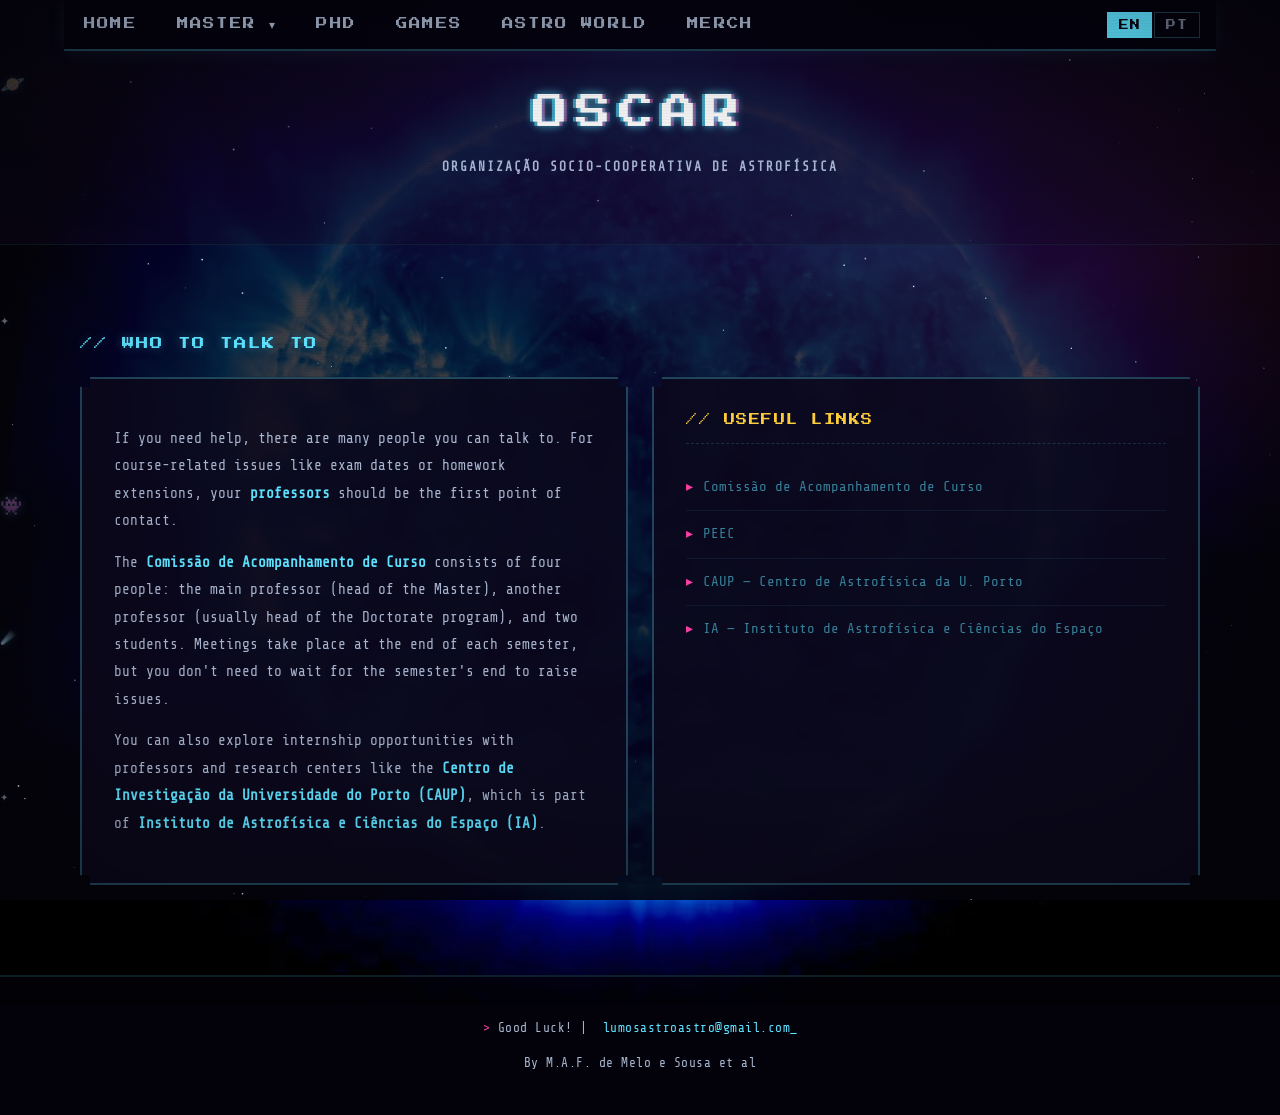
<file: contact.html>
<!DOCTYPE html>
<html lang="en">
<head>
    <meta charset="UTF-8">
    <meta name="viewport" content="width=device-width, initial-scale=1.0">
    <title>OSCAR – Contacts</title>
    <link rel="stylesheet" href="assets/retro.css?v=5">
    <style>
        .grid-2 { display: grid; grid-template-columns: 1fr 1fr; gap: 24px; }
        .card { padding: 32px; }
        @media (max-width: 800px) { .grid-2 { grid-template-columns: 1fr; } }
    </style>
</head>
<body>
<canvas id="starfield" aria-hidden="true"></canvas>
<div class="floaters" aria-hidden="true">
    <span style="top:8%;  font-size:20px; animation-duration:46s; animation-delay:0s;">🪐</span>
    <span style="top:70%; font-size:13px; animation-duration:58s; animation-delay:9s;">☄️</span>
    <span style="top:35%; font-size:11px; animation-duration:50s; animation-delay:4s;">✦</span>
    <span style="top:55%; font-size:18px; animation-duration:66s; animation-delay:18s;">👾</span>
    <span style="top:88%; font-size:10px; animation-duration:52s; animation-delay:24s;">✦</span>
</div>
<div class="crt-overlay" aria-hidden="true"></div>

<header>
    <div class="navbar">
        <a href="index.html" data-en="Home" data-pt="Início">Home</a>
        <div class="dropdown">
            <button class="dropdown-button" data-en="Master ▾" data-pt="Mestrado ▾">Master ▾</button>
            <div class="dropdown-content">
                <a href="courses.html" data-en="Courses" data-pt="Cursos">Courses</a>
                <a href="contact.html" class="active" data-en="Contacts" data-pt="Contactos">Contacts</a>
            </div>
        </div>
        <a href="phd.html" data-en="PhD" data-pt="Doutoramento">PhD</a>
        <a href="game.html" data-en="Games" data-pt="Jogos">Games</a>
        <a href="astro_world.html" data-en="Astro World" data-pt="Mundo Astro">Astro World</a>
        <a href="merch.html" data-en="Merch" data-pt="Merch">Merch</a>
        <div class="lang-toggle">
            <button data-lang="en" type="button">EN</button>
            <button data-lang="pt" type="button">PT</button>
        </div>
    </div>
    <h1><em>OSCAR</em></h1>
    <h2>Organização Socio-Cooperativa de AstRofísica</h2>
</header>

<div class="page-content">

    <div class="section-label reveal" data-en="// Who to Talk To" data-pt="// Com Quem Falar">// Who to Talk To</div>

    <div class="grid-2">

        <div class="card reveal">
            <p data-en="If you need help, there are many people you can talk to. For course-related issues like exam dates or homework extensions, your <strong>professors</strong> should be the first point of contact." data-pt="Se precisares de ajuda, há muitas pessoas com quem podes falar. Para questões relacionadas com a cadeira, como datas de exame ou prorrogações de trabalhos, os teus <strong>professores</strong> devem ser o primeiro contacto.">If you need help, there are many people you can talk to. For course-related issues like exam dates or homework extensions, your <strong>professors</strong> should be the first point of contact.</p>
            <p data-en="The <strong>Comissão de Acompanhamento de Curso</strong> consists of four people: the main professor (head of the Master), another professor (usually head of the Doctorate program), and two students. Meetings take place at the end of each semester, but you don&#39;t need to wait for the semester&#39;s end to raise issues." data-pt="A <strong>Comissão de Acompanhamento de Curso</strong> é composta por quatro pessoas: o professor responsável (diretor do Mestrado), outro professor (normalmente diretor do Doutoramento) e dois estudantes. As reuniões acontecem no final de cada semestre, mas não precisas de esperar pelo fim do semestre para levantar questões.">The <strong>Comissão de Acompanhamento de Curso</strong> consists of four people: the main professor (head of the Master), another professor (usually head of the Doctorate program), and two students. Meetings take place at the end of each semester, but you don't need to wait for the semester's end to raise issues.</p>
            <p data-en="You can also explore internship opportunities with professors and research centers like the <strong>Centro de Investigação da Universidade do Porto (CAUP)</strong>, which is part of <strong>Instituto de Astrofísica e Ciências do Espaço (IA)</strong>." data-pt="Também podes explorar oportunidades de estágio com professores e centros de investigação como o <strong>Centro de Investigação da Universidade do Porto (CAUP)</strong>, que é parte do <strong>Instituto de Astrofísica e Ciências do Espaço (IA)</strong>.">You can also explore internship opportunities with professors and research centers like the <strong>Centro de Investigação da Universidade do Porto (CAUP)</strong>, which is part of <strong>Instituto de Astrofísica e Ciências do Espaço (IA)</strong>.</p>
        </div>

        <div class="card reveal">
            <div class="card-label" data-en="// Useful Links" data-pt="// Ligações Úteis">// Useful Links</div>
            <ul class="link-list">
                <li><a href="https://sigarra.up.pt/fcup/pt/CUR_GERAL.CUR_COMISSAO_acomp_LIST?pv_curso_id=871" target="_blank">Comissão de Acompanhamento de Curso</a></li>
                <li><a href="https://info.fc.up.pt/fcup/static/index.php?f_id=673" target="_blank">PEEC</a></li>
                <li><a href="https://www.astro.up.pt" target="_blank">CAUP — Centro de Astrofísica da U. Porto</a></li>
                <li><a href="http://www.iastro.pt/index.html" target="_blank">IA — Instituto de Astrofísica e Ciências do Espaço</a></li>
            </ul>
        </div>

    </div>

</div>

<footer>
    <p><span data-en="Good Luck!" data-pt="Boa Sorte!">Good Luck!</span>&nbsp;|&nbsp; <a href="mailto:lumosastroastro@gmail.com">lumosastroastro@gmail.com</a></p>
    <p>By M.A.F. de Melo e Sousa et al</p>
</footer>

<script src="assets/retro.js"></script>
</body>
</html>
</file>
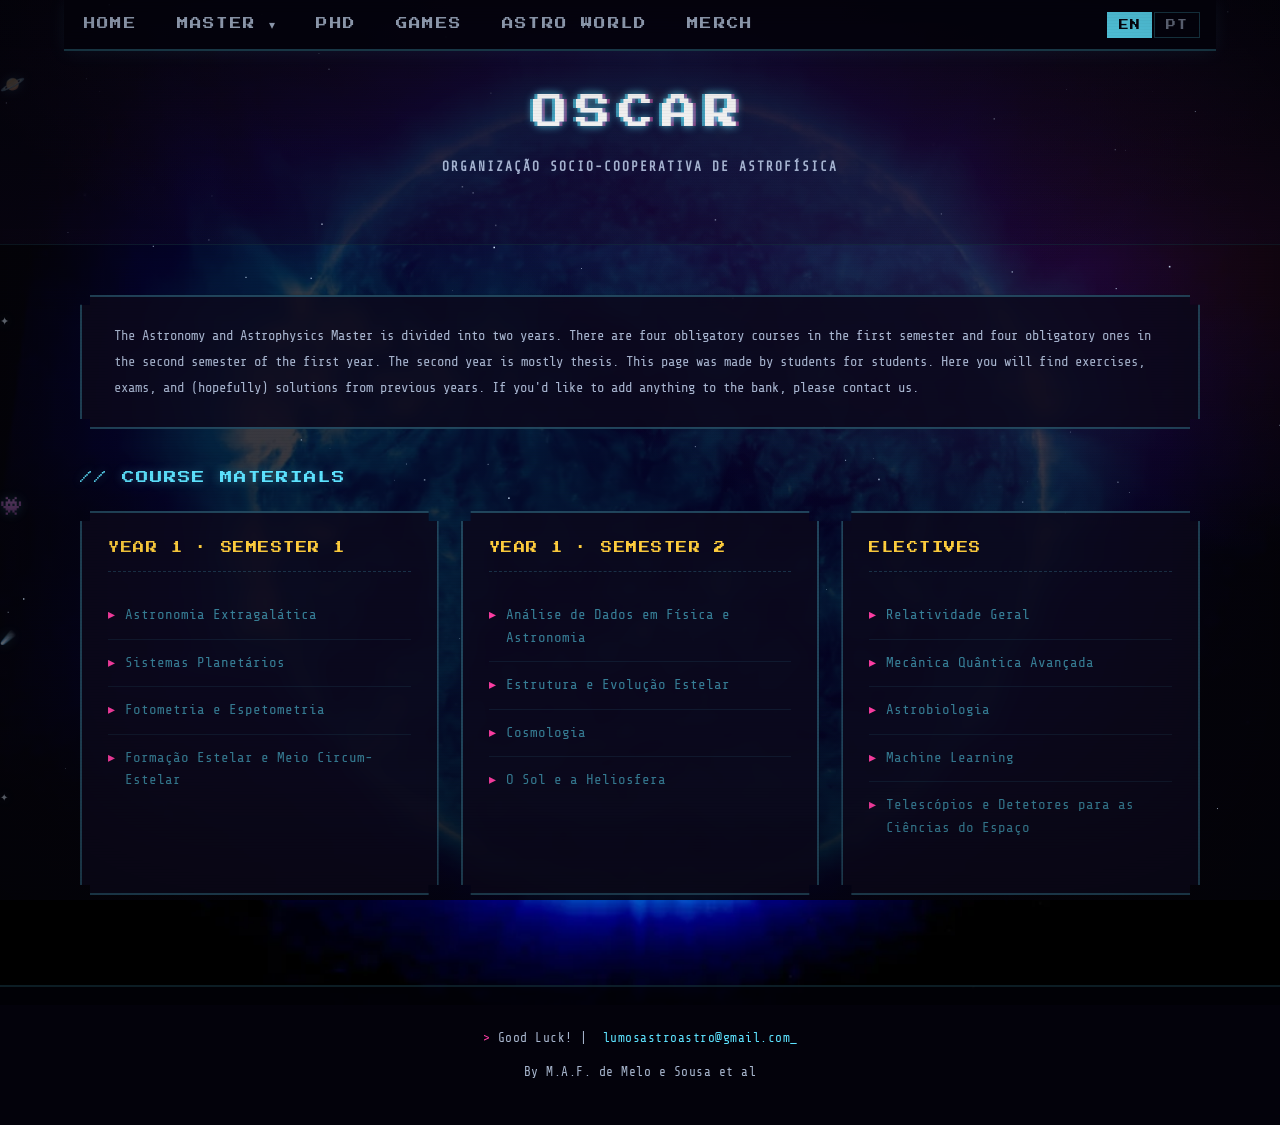
<file: courses.html>
<!DOCTYPE html>
<html lang="en">
<head>
    <meta charset="UTF-8">
    <meta name="viewport" content="width=device-width, initial-scale=1.0">
    <title>OSCAR – Courses</title>
    <link rel="stylesheet" href="assets/retro.css?v=5">
    <style>
        .intro-card { padding: 26px 32px; margin-bottom: 36px; font-size: 0.86rem; color: var(--ink-dim); line-height: 1.9; }
        .grid-3 { display: grid; grid-template-columns: 1fr 1fr 1fr; gap: 22px; }
        .course-card { padding: 26px; }
        @media (max-width: 900px) { .grid-3 { grid-template-columns: 1fr; } }
    </style>
</head>
<body>
<canvas id="starfield" aria-hidden="true"></canvas>
<div class="floaters" aria-hidden="true">
    <span style="top:8%;  font-size:20px; animation-duration:46s; animation-delay:0s;">🪐</span>
    <span style="top:70%; font-size:13px; animation-duration:58s; animation-delay:9s;">☄️</span>
    <span style="top:35%; font-size:11px; animation-duration:50s; animation-delay:4s;">✦</span>
    <span style="top:55%; font-size:18px; animation-duration:66s; animation-delay:18s;">👾</span>
    <span style="top:88%; font-size:10px; animation-duration:52s; animation-delay:24s;">✦</span>
</div>
<div class="crt-overlay" aria-hidden="true"></div>

<header>
    <div class="navbar">
        <a href="index.html" data-en="Home" data-pt="Início">Home</a>
        <div class="dropdown">
            <button class="dropdown-button" data-en="Master ▾" data-pt="Mestrado ▾">Master ▾</button>
            <div class="dropdown-content">
                <a href="courses.html" class="active" data-en="Courses" data-pt="Cursos">Courses</a>
                <a href="contact.html" data-en="Contacts" data-pt="Contactos">Contacts</a>
            </div>
        </div>
        <a href="phd.html" data-en="PhD" data-pt="Doutoramento">PhD</a>
        <a href="game.html" data-en="Games" data-pt="Jogos">Games</a>
        <a href="astro_world.html" data-en="Astro World" data-pt="Mundo Astro">Astro World</a>
        <a href="merch.html" data-en="Merch" data-pt="Merch">Merch</a>
        <div class="lang-toggle">
            <button data-lang="en" type="button">EN</button>
            <button data-lang="pt" type="button">PT</button>
        </div>
    </div>
    <h1><em>OSCAR</em></h1>
    <h2>Organização Socio-Cooperativa de AstRofísica</h2>
</header>

<div class="page-content">

    <div class="intro-card reveal" data-en="The Astronomy and Astrophysics Master is divided into two years. There are four obligatory courses in the first semester and four obligatory ones in the second semester of the first year. The second year is mostly thesis. This page was made by students for students. Here you will find exercises, exams, and (hopefully) solutions from previous years. If you&#39;d like to add anything to the bank, please contact us." data-pt="O Mestrado em Astronomia e Astrofísica está dividido em dois anos. Há quatro cadeiras obrigatórias no primeiro semestre e quatro no segundo semestre do primeiro ano. O segundo ano é maioritariamente dedicado à tese. Esta página foi feita por estudantes para estudantes. Aqui vais encontrar exercícios, exames e (esperamos) soluções de anos anteriores. Se quiseres acrescentar algo a este banco, contacta-nos.">
        The Astronomy and Astrophysics Master is divided into two years. There are four obligatory courses
        in the first semester and four obligatory ones in the second semester of the first year.
        The second year is mostly thesis. This page was made by students for students.
        Here you will find exercises, exams, and (hopefully) solutions from previous years.
        If you'd like to add anything to the bank, please contact us.
    </div>

    <div class="section-label reveal" data-en="// Course Materials" data-pt="// Materiais das Cadeiras">// Course Materials</div>

    <div class="grid-3">

        <div class="course-card reveal">
            <div class="card-label" data-en="Year 1 · Semester 1" data-pt="Ano 1 · Semestre 1">Year 1 · Semester 1</div>
            <ul class="course-list">
                <li><a href="https://drive.google.com/drive/folders/1sXfNnqgiiagwTtnN43TZxya6_lx65ELk?usp=sharing" target="_blank">Astronomia Extragalática</a></li>
                <li><a href="https://drive.google.com/drive/folders/1Jozu48GG0YmxaBBcSUE8CwhY3t6GLxnG?usp=sharing" target="_blank">Sistemas Planetários</a></li>
                <li><a href="https://drive.google.com/drive/folders/1MLB_ubejXnLd2hHtyewpp-b6MfbaUGRj?usp=sharing" target="_blank">Fotometria e Espetometria</a></li>
                <li><a href="https://drive.google.com/drive/folders/1e5i_26_2BHwPQO5UAx8eLtx4QL8bMs7r?usp=sharing" target="_blank">Formação Estelar e Meio Circum-Estelar</a></li>
            </ul>
        </div>

        <div class="course-card reveal">
            <div class="card-label" data-en="Year 1 · Semester 2" data-pt="Ano 1 · Semestre 2">Year 1 · Semester 2</div>
            <ul class="course-list">
                <li><a href="https://drive.google.com/drive/folders/16Hu5bGNoEi7TjPjhwk0lGpf1VUAEWQQE?usp=sharing" target="_blank">Análise de Dados em Física e Astronomia</a></li>
                <li><a href="https://drive.google.com/drive/folders/1AxZ81L8W_3uWyUIEALB5KGaRRKZ_ph2L?usp=sharing" target="_blank">Estrutura e Evolução Estelar</a></li>
                <li><a href="https://drive.google.com/drive/folders/1gAajH5iyg9-a_17u-LDqWwi8MV0Btrj6?usp=sharing" target="_blank">Cosmologia</a></li>
                <li><a href="https://drive.google.com/drive/folders/1yO99o_xrI-1nvhsW0m7NWNf1UZODU0mC?usp=sharing" target="_blank">O Sol e a Heliosfera</a></li>
            </ul>
        </div>

        <div class="course-card reveal">
            <div class="card-label" data-en="Electives" data-pt="Opcionais">Electives</div>
            <ul class="course-list">
                <li><a href="https://drive.google.com/drive/folders/1CJcf0hSPXgD2qVq0fGkG-t7eyLzE6ZLW?usp=sharing" target="_blank">Relatividade Geral</a></li>
                <li><a href="https://drive.google.com/drive/folders/19B_D5TdgCBlHz8iMko6orICEScRQYCG2?usp=sharing" target="_blank">Mecânica Quântica Avançada</a></li>
                <li><a href="https://drive.google.com/drive/folders/1_3OxkPELGcEXf-Fa3MY32Bq1xw2ViOOW?usp=sharing" target="_blank">Astrobiologia</a></li>
                <li><a href="https://drive.google.com/drive/folders/1m6bg5OdjEXn3haYULJGYCZEktLt7isUX?usp=sharing" target="_blank">Machine Learning</a></li>
                <li><a href="https://drive.google.com/drive/folders/1imPxN7pVg9qx1JfJrAslJ-Ik1aD1JG2b?usp=sharing" target="_blank">Telescópios e Detetores para as Ciências do Espaço</a></li>
            </ul>
        </div>

    </div>

</div>

<footer>
    <p><span data-en="Good Luck!" data-pt="Boa Sorte!">Good Luck!</span>&nbsp;|&nbsp; <a href="mailto:lumosastroastro@gmail.com">lumosastroastro@gmail.com</a></p>
    <p>By M.A.F. de Melo e Sousa et al</p>
</footer>

<script src="assets/retro.js"></script>
</body>
</html>
</file>
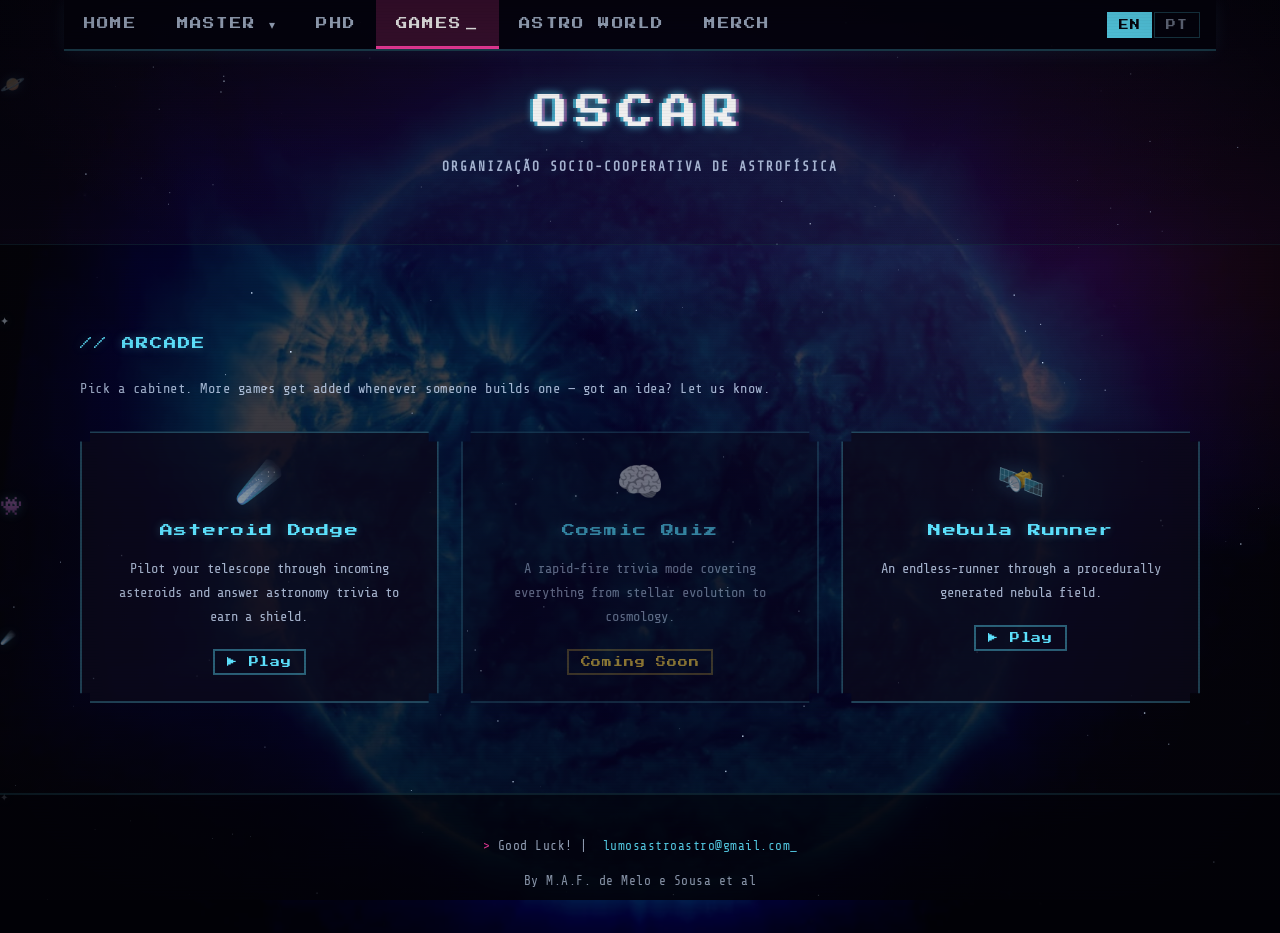
<file: game.html>
<!DOCTYPE html>
<html lang="en">
<head>
    <meta charset="UTF-8">
    <meta name="viewport" content="width=device-width, initial-scale=1.0">
    <title>OSCAR – Games</title>
    <link rel="stylesheet" href="assets/retro.css?v=5">
</head>
<body>
<canvas id="starfield" aria-hidden="true"></canvas>
<div class="floaters" aria-hidden="true">
    <span style="top:8%;  font-size:20px; animation-duration:46s; animation-delay:0s;">🪐</span>
    <span style="top:70%; font-size:13px; animation-duration:58s; animation-delay:9s;">☄️</span>
    <span style="top:35%; font-size:11px; animation-duration:50s; animation-delay:4s;">✦</span>
    <span style="top:55%; font-size:18px; animation-duration:66s; animation-delay:18s;">👾</span>
    <span style="top:88%; font-size:10px; animation-duration:52s; animation-delay:24s;">✦</span>
</div>
<div class="crt-overlay" aria-hidden="true"></div>

<header>
    <div class="navbar">
        <a href="index.html" data-en="Home" data-pt="Início">Home</a>
        <div class="dropdown">
            <button class="dropdown-button" data-en="Master ▾" data-pt="Mestrado ▾">Master ▾</button>
            <div class="dropdown-content">
                <a href="courses.html" data-en="Courses" data-pt="Cursos">Courses</a>
                <a href="contact.html" data-en="Contacts" data-pt="Contactos">Contacts</a>
            </div>
        </div>
        <a href="phd.html" data-en="PhD" data-pt="Doutoramento">PhD</a>
        <a href="game.html" class="active" data-en="Games" data-pt="Jogos">Games</a>
        <a href="astro_world.html" data-en="Astro World" data-pt="Mundo Astro">Astro World</a>
        <a href="merch.html" data-en="Merch" data-pt="Merch">Merch</a>
        <div class="lang-toggle">
            <button data-lang="en" type="button">EN</button>
            <button data-lang="pt" type="button">PT</button>
        </div>
    </div>
    <h1><em>OSCAR</em></h1>
    <h2>Organização Socio-Cooperativa de AstRofísica</h2>
</header>

<div class="page-content">

    <div class="section-label reveal" data-en="// Arcade" data-pt="// Arcade">// Arcade</div>
    <div class="section-sub reveal" data-en="Pick a cabinet. More games get added whenever someone builds one — got an idea? Let us know." data-pt="Escolhe uma máquina. Vão-se juntando mais jogos sempre que alguém constrói um — tens uma ideia? Diz-nos.">Pick a cabinet. More games get added whenever someone builds one — got an idea? Let us know.</div>

    <div class="hub-grid">

        <a class="hub-tile reveal" href="asteroid-dodge.html">
            <div class="hub-tile-icon">☄️</div>
            <div class="hub-tile-title" data-en="Asteroid Dodge" data-pt="Fuga aos Asteroides">Asteroid Dodge</div>
            <p data-en="Pilot your telescope through incoming asteroids and answer astronomy trivia to earn a shield." data-pt="Pilota o teu telescópio por entre asteroides e responde a perguntas de astronomia para ganhares um escudo.">Pilot your telescope through incoming asteroids and answer astronomy trivia to earn a shield.</p>
            <span class="status" data-en="▶ Play" data-pt="▶ Jogar">▶ Play</span>
        </a>

        <div class="hub-tile locked reveal">
            <div class="hub-tile-icon">🧠</div>
            <div class="hub-tile-title" data-en="Cosmic Quiz" data-pt="Quiz Cósmico">Cosmic Quiz</div>
            <p data-en="A rapid-fire trivia mode covering everything from stellar evolution to cosmology." data-pt="Um modo de perguntas rápidas que cobre tudo, desde evolução estelar a cosmologia.">A rapid-fire trivia mode covering everything from stellar evolution to cosmology.</p>
            <span class="status" data-en="Coming Soon" data-pt="Brevemente">Coming Soon</span>
        </div>

        <a class="hub-tile reveal" href="nebula-runner.html">
            <div class="hub-tile-icon">🛰️</div>
            <div class="hub-tile-title" data-en="Nebula Runner" data-pt="Corrida na Nebulosa">Nebula Runner</div>
            <p data-en="An endless-runner through a procedurally generated nebula field." data-pt="Um endless-runner através de um campo de nebulosa gerado proceduralmente.">An endless-runner through a procedurally generated nebula field.</p>
            <span class="status" data-en="▶ Play" data-pt="▶ Jogar">▶ Play</span>
        </a>

    </div>

</div>

<footer>
    <p><span data-en="Good Luck!" data-pt="Boa Sorte!">Good Luck!</span>&nbsp;|&nbsp; <a href="mailto:lumosastroastro@gmail.com">lumosastroastro@gmail.com</a></p>
    <p>By M.A.F. de Melo e Sousa et al</p>
</footer>

<script src="assets/retro.js"></script>
</body>
</html>
</file>
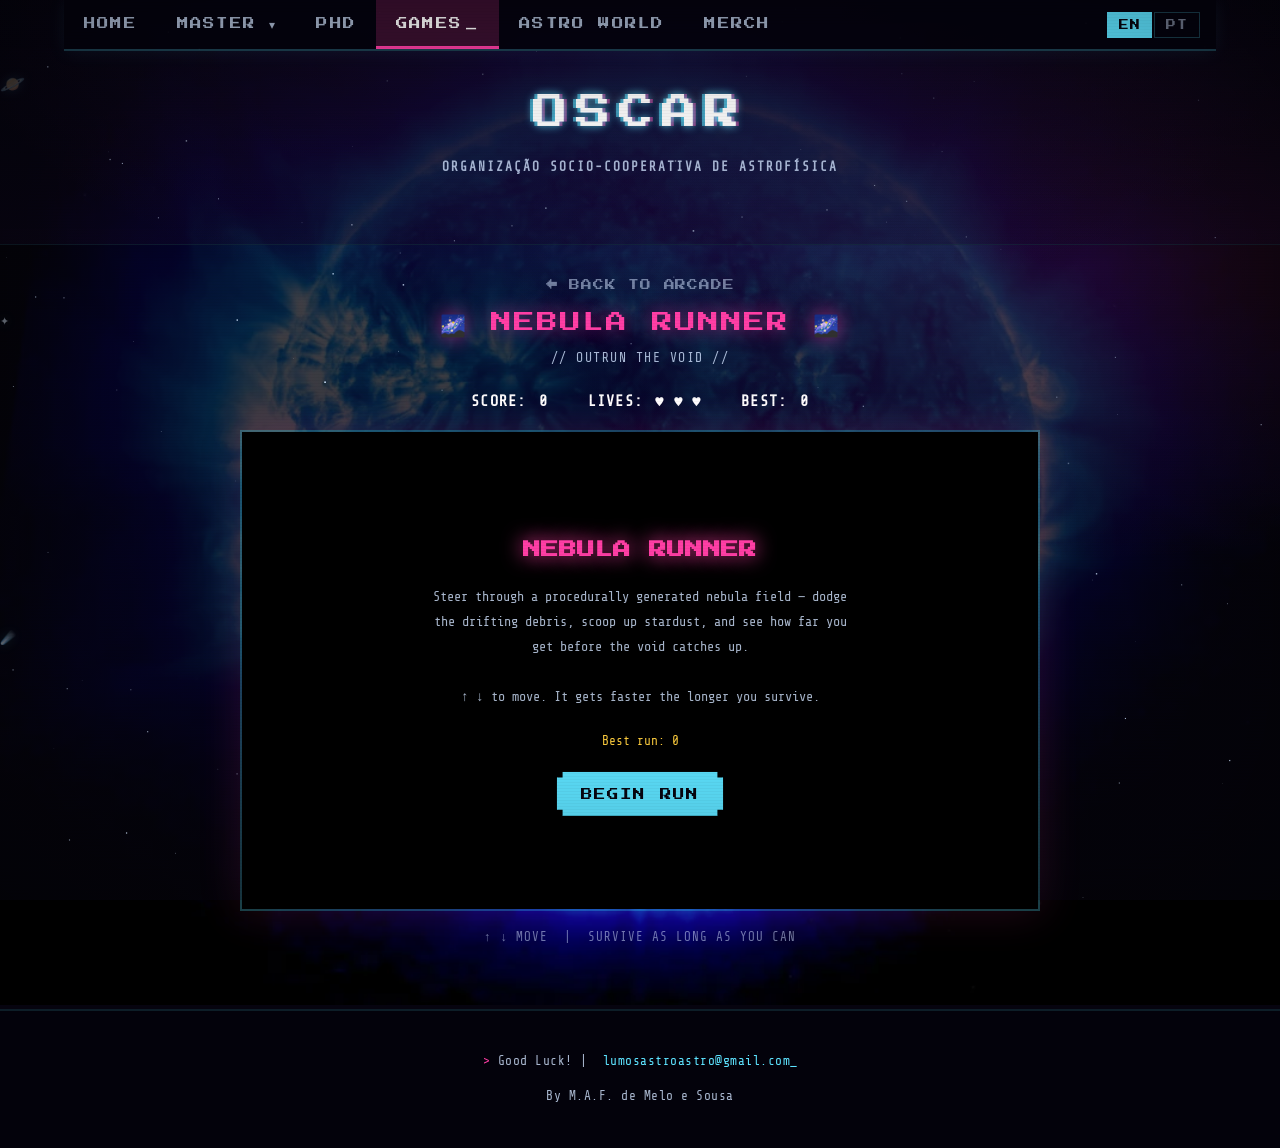
<file: nebula-runner.html>
<!DOCTYPE html>
<html lang="en">
<head>
    <meta charset="UTF-8">
    <meta name="viewport" content="width=device-width, initial-scale=1.0">
    <title>OSCAR – Nebula Runner</title>
    <link rel="stylesheet" href="assets/retro.css?v=5">
    <style>
        #game-section { display: flex; flex-direction: column; align-items: center; padding: 34px 20px 60px; }
        #back-link { font-family: var(--font-display); font-size: 0.68rem; letter-spacing: 0.8px; color: var(--ink-faint); margin-bottom: 22px; display: inline-block; }
        #back-link:hover { color: #fff; }
        #game-title { font-family: var(--font-display); font-size: 1.3rem; color: var(--magenta); letter-spacing: 2px; text-transform: uppercase; margin-bottom: 12px; text-shadow: 0 0 20px rgba(255,62,165,0.6); }
        #game-subtitle { font-family: var(--font-body); color: var(--ink-dim); font-size: 0.82rem; letter-spacing: 1.5px; margin-bottom: 28px; }

        #hud { display: flex; flex-wrap: wrap; justify-content: center; gap: 40px; row-gap: 10px; margin-bottom: 20px; font-family: var(--font-display); font-size: 0.7rem; color: var(--yellow); letter-spacing: 1.2px; }
        .hud-item span { color: #fff; font-size: 0.95rem; font-family: var(--font-body); font-weight: bold; }

        #canvas-wrapper {
            position: relative;
            border: 2px solid var(--panel-line);
            box-shadow: 0 0 40px rgba(255,62,165,0.15), inset 0 0 60px rgba(0,0,0,0.8);
            overflow: hidden;
            width: 100%;
            max-width: 800px;
        }
        #gameCanvas { display: block; background: #000; width: 100%; height: auto; }

        #overlay { position: absolute; inset: 0; display: flex; flex-direction: column; align-items: center; justify-content: center; background: rgba(0,0,0,0.86); font-family: var(--font-display); z-index: 10; text-align: center; padding: 20px; }
        #overlay h2 { font-size: 1.1rem; color: var(--magenta); text-shadow: 0 0 20px var(--magenta); margin-bottom: 14px; }
        #overlay p { font-family: var(--font-body); color: var(--ink-dim); font-size: 0.84rem; text-align: center; max-width: 420px; margin-bottom: 24px; line-height: 1.85; }
        #overlay .best-line { font-family: var(--font-body); color: var(--yellow); font-size: 0.8rem; margin-bottom: 24px; }

        #controls-hint { margin-top: 16px; font-family: var(--font-body); color: var(--ink-faint); font-size: 0.78rem; letter-spacing: 1px; text-align: center; line-height: 1.7; }
    </style>
</head>
<body>
<canvas id="starfield" aria-hidden="true"></canvas>
<div class="floaters" aria-hidden="true">
    <span style="top:8%;  font-size:20px; animation-duration:46s; animation-delay:0s;">🪐</span>
    <span style="top:70%; font-size:13px; animation-duration:58s; animation-delay:9s;">☄️</span>
    <span style="top:35%; font-size:11px; animation-duration:50s; animation-delay:4s;">✦</span>
</div>
<div class="crt-overlay" aria-hidden="true"></div>

<header>
    <div class="navbar">
        <a href="index.html" data-en="Home" data-pt="Início">Home</a>
        <div class="dropdown">
            <button class="dropdown-button" data-en="Master ▾" data-pt="Mestrado ▾">Master ▾</button>
            <div class="dropdown-content">
                <a href="courses.html" data-en="Courses" data-pt="Cursos">Courses</a>
                <a href="contact.html" data-en="Contacts" data-pt="Contactos">Contacts</a>
            </div>
        </div>
        <a href="phd.html" data-en="PhD" data-pt="Doutoramento">PhD</a>
        <a href="game.html" class="active" data-en="Games" data-pt="Jogos">Games</a>
        <a href="astro_world.html" data-en="Astro World" data-pt="Mundo Astro">Astro World</a>
        <a href="merch.html" data-en="Merch" data-pt="Merch">Merch</a>
        <div class="lang-toggle">
            <button data-lang="en" type="button">EN</button>
            <button data-lang="pt" type="button">PT</button>
        </div>
    </div>
    <h1><em>OSCAR</em></h1>
    <h2>Organização Socio-Cooperativa de AstRofísica</h2>
</header>

<div id="game-section">
    <a id="back-link" href="game.html" data-en="← BACK TO ARCADE" data-pt="← VOLTAR AO ARCADE">← BACK TO ARCADE</a>
    <div id="game-title">🌌 Nebula Runner 🌌</div>
    <div id="game-subtitle" data-en="// OUTRUN THE VOID //" data-pt="// FOGE AO VAZIO //">// OUTRUN THE VOID //</div>
    <div id="hud">
        <div class="hud-item"><span data-en="SCORE:" data-pt="PONTOS:">SCORE:</span> <span id="score-display">0</span></div>
        <div class="hud-item"><span data-en="LIVES:" data-pt="VIDAS:">LIVES:</span> <span id="lives-display">♥ ♥ ♥</span></div>
        <div class="hud-item"><span data-en="BEST:" data-pt="RECORDE:">BEST:</span> <span id="best-display">0</span></div>
    </div>
    <div id="canvas-wrapper">
        <canvas id="gameCanvas" width="800" height="480"></canvas>
        <div id="overlay">
            <h2 data-en="NEBULA RUNNER" data-pt="FUGA NA NEBULOSA">NEBULA RUNNER</h2>
            <p data-en="Steer through a procedurally generated nebula field — dodge the drifting debris, scoop up stardust, and see how far you get before the void catches up.<br><br>&uarr; &darr; to move. It gets faster the longer you survive." data-pt="Atravessa um campo de nebulosa gerado proceduralmente — desvia-te dos destroços, apanha poeira estelar, e vê até onde chegas antes que o vazio te alcance.<br><br>&uarr; &darr; para mover. Fica mais rápido quanto mais tempo sobreviveres.">
                Steer through a procedurally generated nebula field — dodge the drifting debris, scoop up stardust, and see how far you get before the void catches up.<br><br>↑ ↓ to move. It gets faster the longer you survive.
            </p>
            <div class="best-line" id="overlay-best" data-en="Best run: 0" data-pt="Melhor corrida: 0">Best run: 0</div>
            <button id="startBtn" data-en="BEGIN RUN" data-pt="INICIAR CORRIDA">BEGIN RUN</button>
        </div>
    </div>
    <div id="controls-hint" data-en="&uarr; &darr; MOVE &nbsp;|&nbsp; SURVIVE AS LONG AS YOU CAN" data-pt="&uarr; &darr; MOVER &nbsp;|&nbsp; SOBREVIVE O MÁXIMO QUE CONSEGUIRES">↑ ↓ MOVE &nbsp;|&nbsp; SURVIVE AS LONG AS YOU CAN</div>
</div>

<footer>
    <p><span data-en="Good Luck!" data-pt="Boa Sorte!">Good Luck!</span>&nbsp;|&nbsp; <a href="mailto:lumosastroastro@gmail.com">lumosastroastro@gmail.com</a></p>
    <p>By M.A.F. de Melo e Sousa</p>
</footer>

<script src="assets/retro.js"></script>
<script>
const canvas = document.getElementById('gameCanvas');
const ctx = canvas.getContext('2d');
const overlay = document.getElementById('overlay');
const startBtn = document.getElementById('startBtn');
const scoreEl = document.getElementById('score-display');
const livesEl = document.getElementById('lives-display');
const bestEl = document.getElementById('best-display');
const overlayBestEl = document.getElementById('overlay-best');

const BEST_KEY = 'nebulaRunnerBest';
function getBest() { try { return parseInt(localStorage.getItem(BEST_KEY) || '0', 10); } catch (e) { return 0; } }
function setBest(v) { try { localStorage.setItem(BEST_KEY, String(v)); } catch (e) {} }

const W = 800, H = 480;
const stars = Array.from({length: 160}, () => ({ x: Math.random()*W, y: Math.random()*H, r: Math.random()*1.4+0.3, speed: Math.random()*0.6+0.15 }));
const clouds = Array.from({length: 5}, (_, i) => ({
    x: Math.random()*W, y: Math.random()*H, r: 90+Math.random()*140,
    hue: [270, 320, 190, 230, 300][i % 5], speed: 0.15+Math.random()*0.15
}));

let running = false, animId, frameCount = 0;
let score = 0, lives = 3, best = getBest();
let baseSpeed = 2.6, speed = baseSpeed;
let ship, obstacles = [], stardust = [], particles = [];
let keys = {}, obstacleTimer = 0, obstacleInterval = 70, dustTimer = 0, invincible = 0;

function resetGame() {
    score = 0; lives = 3; speed = baseSpeed; frameCount = 0;
    obstacles = []; stardust = []; particles = []; keys = {};
    obstacleTimer = 0; obstacleInterval = 70; dustTimer = 0; invincible = 0;
    ship = { x: 110, y: H/2, w: 34, h: 22, vy: 0 };
    updateHUD();
}
function updateHUD() {
    scoreEl.textContent = score;
    livesEl.textContent = '♥ '.repeat(lives).trim() || '☠';
    best = Math.max(best, score);
    bestEl.textContent = best;
}

function shapePts(r, n) {
    return Array.from({length: n}, (_, i) => {
        const ang = (i/n)*Math.PI*2, rad = r*(0.7+Math.random()*0.6);
        return { x: Math.cos(ang)*rad, y: Math.sin(ang)*rad };
    });
}
function spawnObstacle() {
    const r = 18 + Math.random()*20;
    obstacles.push({ x: W+r, y: 40+Math.random()*(H-80), r, rot: 0, rotSpeed: (Math.random()-0.5)*0.04, pts: shapePts(r, 7) });
}
function spawnDust() {
    stardust.push({ x: W+10, y: 30+Math.random()*(H-60), r: 6+Math.random()*3, phase: Math.random()*Math.PI*2, collected: false });
}
function spawnParticles(x, y, color) {
    for (let i=0;i<14;i++) {
        const ang = Math.random()*Math.PI*2, sp = 1+Math.random()*3;
        particles.push({ x, y, vx: Math.cos(ang)*sp, vy: Math.sin(ang)*sp, life: 1, decay: 0.03+Math.random()*0.03, r: 1+Math.random()*2.5, color });
    }
}

function update() {
    frameCount++;
    speed = baseSpeed + Math.min(4.5, frameCount/900);

    if (keys['ArrowUp']) ship.vy = -4.2;
    else if (keys['ArrowDown']) ship.vy = 4.2;
    else ship.vy *= 0.85;
    ship.y = Math.max(24, Math.min(H-24, ship.y + ship.vy));

    stars.forEach(s => { s.x -= s.speed*speed*0.6; if (s.x < 0) { s.x = W; s.y = Math.random()*H; } });
    clouds.forEach(cl => { cl.x -= cl.speed*speed*0.4; if (cl.x < -cl.r) { cl.x = W+cl.r; cl.y = Math.random()*H; } });

    obstacleTimer++;
    if (obstacleTimer >= obstacleInterval) { spawnObstacle(); obstacleTimer = 0; obstacleInterval = Math.max(34, obstacleInterval - 0.4); }
    dustTimer++;
    if (dustTimer >= 55) { spawnDust(); dustTimer = 0; }

    obstacles.forEach(o => { o.x -= speed*1.6; o.rot += o.rotSpeed; });
    stardust.forEach(d => { d.x -= speed*1.6; d.phase += 0.08; });

    if (invincible > 0) invincible--;

    obstacles.forEach((o, i) => {
        const dx = ship.x - o.x, dy = ship.y - o.y;
        if (Math.sqrt(dx*dx+dy*dy) < o.r + 13 && invincible <= 0) {
            spawnParticles(ship.x, ship.y, 'rgba(255,80,120,');
            obstacles.splice(i, 1);
            lives--; invincible = 70;
            updateHUD();
            if (lives <= 0) { endGame(); return; }
        }
    });
    stardust.forEach((d, i) => {
        if (d.collected) return;
        const dx = ship.x - d.x, dy = ship.y - d.y;
        if (Math.sqrt(dx*dx+dy*dy) < d.r + 14) {
            d.collected = true;
            spawnParticles(d.x, d.y, 'rgba(255,230,120,');
            score += 10; updateHUD();
        }
    });

    if (frameCount % 6 === 0) { score += 1; updateHUD(); }

    obstacles = obstacles.filter(o => o.x > -60);
    stardust = stardust.filter(d => d.x > -20 && !d.collected);
    particles.forEach(p => { p.x += p.vx; p.y += p.vy; p.life -= p.decay; p.vx *= 0.95; p.vy *= 0.95; });
    particles = particles.filter(p => p.life > 0);
}

function drawShip(x, y) {
    ctx.save();
    ctx.translate(x, y);
    if (invincible > 0 && frameCount % 8 < 4) { ctx.restore(); return; }
    ctx.rotate(Math.max(-0.3, Math.min(0.3, ship.vy*0.06)));
    ctx.fillStyle = '#ffb0e0';
    ctx.beginPath();
    ctx.moveTo(16, 0); ctx.lineTo(-14, -10); ctx.lineTo(-8, 0); ctx.lineTo(-14, 10);
    ctx.closePath(); ctx.fill();
    ctx.fillStyle = '#fff';
    ctx.beginPath(); ctx.arc(2, 0, 4, 0, Math.PI*2); ctx.fill();
    ctx.fillStyle = `rgba(255,${140+Math.random()*80},200,0.8)`;
    ctx.beginPath(); ctx.moveTo(-8,-4); ctx.lineTo(-18-Math.random()*10,0); ctx.lineTo(-8,4); ctx.closePath(); ctx.fill();
    ctx.restore();
}
function drawObstacle(o) {
    ctx.save();
    ctx.translate(o.x, o.y);
    ctx.rotate(o.rot);
    ctx.strokeStyle = 'rgba(255,140,200,0.8)';
    ctx.fillStyle = 'rgba(70,20,60,0.85)';
    ctx.lineWidth = 2;
    ctx.beginPath();
    ctx.moveTo(o.pts[0].x, o.pts[0].y);
    for (let i=1;i<o.pts.length;i++) ctx.lineTo(o.pts[i].x, o.pts[i].y);
    ctx.closePath(); ctx.fill(); ctx.stroke();
    ctx.restore();
}
function drawDust(d) {
    if (d.collected) return;
    const t = 0.6+0.4*Math.sin(d.phase);
    ctx.save();
    ctx.fillStyle = `rgba(255,230,140,${t})`;
    ctx.shadowBlur = 12; ctx.shadowColor = 'rgba(255,230,140,0.8)';
    ctx.beginPath(); ctx.arc(d.x, d.y, d.r, 0, Math.PI*2); ctx.fill();
    ctx.restore();
}
function drawClouds() {
    clouds.forEach(cl => {
        const g = ctx.createRadialGradient(cl.x, cl.y, 0, cl.x, cl.y, cl.r);
        g.addColorStop(0, `hsla(${cl.hue},70%,55%,0.16)`);
        g.addColorStop(1, 'rgba(0,0,0,0)');
        ctx.fillStyle = g;
        ctx.fillRect(0, 0, W, H);
    });
}
function draw() {
    ctx.clearRect(0, 0, W, H);
    const grad = ctx.createLinearGradient(0,0,0,H);
    grad.addColorStop(0, '#0a0014'); grad.addColorStop(1, '#05000a');
    ctx.fillStyle = grad; ctx.fillRect(0,0,W,H);
    drawClouds();
    stars.forEach(s => { ctx.fillStyle = 'rgba(230,220,255,0.85)'; ctx.fillRect(s.x, s.y, s.r, s.r); });
    stardust.forEach(drawDust);
    obstacles.forEach(drawObstacle);
    particles.forEach(p => { ctx.fillStyle = p.color+p.life+')'; ctx.beginPath(); ctx.arc(p.x, p.y, p.r, 0, Math.PI*2); ctx.fill(); });
    drawShip(ship.x, ship.y);
}
function gameLoop() { update(); draw(); animId = requestAnimationFrame(gameLoop); }

function endGame() {
    running = false;
    cancelAnimationFrame(animId);
    if (score > best) { best = score; setBest(best); }
    updateHUD();
    const lang = document.documentElement.getAttribute('lang') === 'pt';
    const title = lang ? 'CORRIDA TERMINADA' : 'RUN ENDED';
    const scoreLabel = lang ? 'Pontuação final' : 'Final score';
    const bestLabel = lang ? 'Recorde' : 'Best';
    const retryLabel = lang ? 'TENTAR OUTRA VEZ' : 'TRY AGAIN';
    overlay.innerHTML = `<h2 style="color:#f55;text-shadow:0 0 20px #f55">${title}</h2>
        <p style="color:#faa">${scoreLabel}: <strong style="color:#fff;font-size:1.4rem">${score}</strong><br>${bestLabel}: <strong style="color:#ffce3d;font-size:1.1rem">${best}</strong></p>
        <button id="startBtn" onclick="location.reload()" style="font-family:'Press Start 2P',monospace;font-size:0.72rem;font-weight:400;letter-spacing:1.2px;background:transparent;border:2px solid #f55;color:#f55;padding:15px 30px;cursor:pointer;text-transform:uppercase;">${retryLabel}</button>`;
    overlay.style.display = 'flex';
}

overlayBestEl.textContent = (document.documentElement.getAttribute('lang') === 'pt' ? 'Melhor corrida: ' : 'Best run: ') + best;
bestEl.textContent = best;

document.addEventListener('keydown', e => {
    if (!running) return;
    keys[e.key] = true;
    if (e.key === 'ArrowUp' || e.key === 'ArrowDown') e.preventDefault();
});
document.addEventListener('keyup', e => { keys[e.key] = false; });
startBtn.addEventListener('click', () => {
    overlay.style.display = 'none';
    resetGame();
    running = true;
    gameLoop();
});
</script>
</body>
</html>
</file>
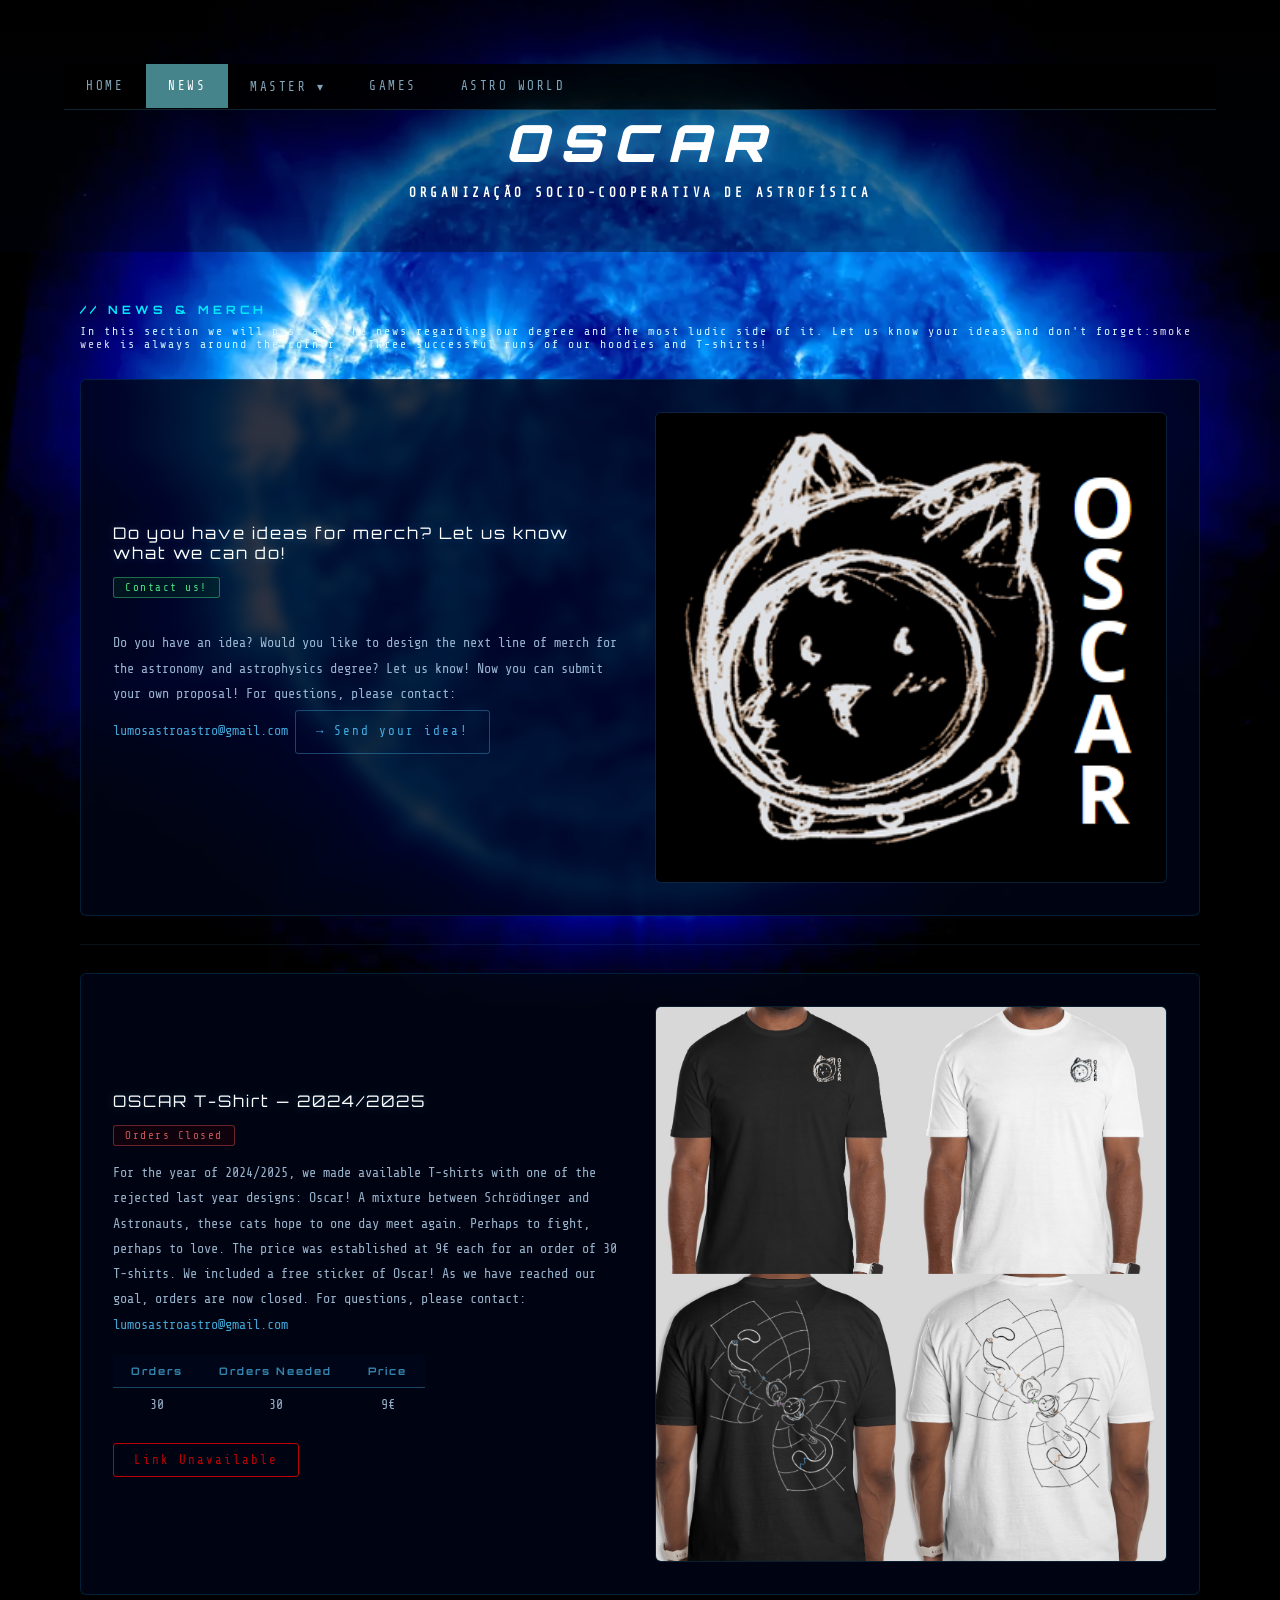
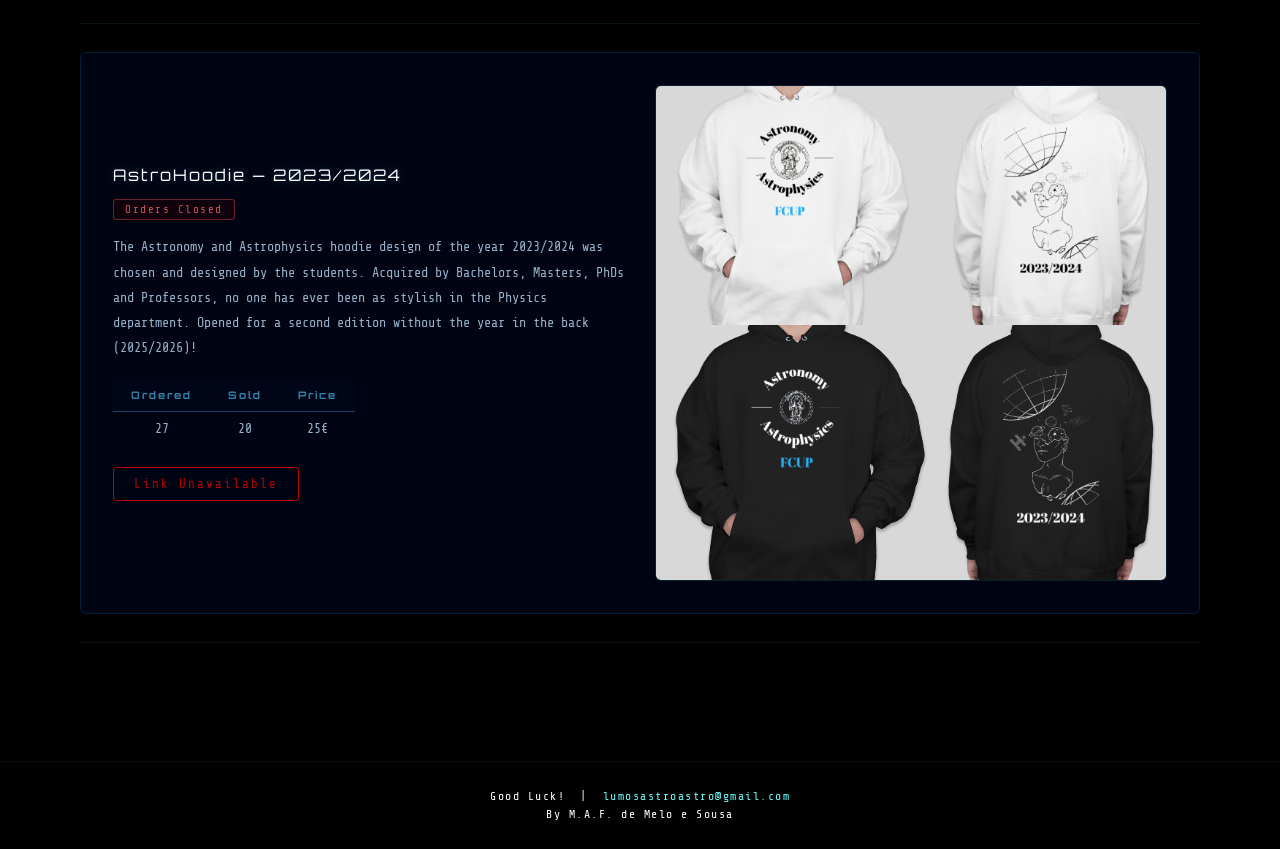
<file: news.html>
<!DOCTYPE html>
<html lang="en">
<head>
    <meta charset="UTF-8">
    <meta name="viewport" content="width=device-width, initial-scale=1.0">
    <title>OSCAR – News</title>
    <style>
        @import url('https://fonts.googleapis.com/css2?family=Orbitron:wght@400;700;900&family=Share+Tech+Mono&display=swap');
        * { box-sizing: border-box; margin: 0; padding: 0; }

        body {
            background-color: #000;
            color: rgb(215,241,253);
            font-family: 'Share Tech Mono', monospace;
            background-image: url("Background.jpg");
            background-repeat: no-repeat;
            background-size: cover;
            background-position: center top;
            background-attachment: fixed;
            min-height: 100vh;
        }

        .navbar { overflow: hidden; background-color: rgba(0,0,0,0.88); border-bottom: 1px solid rgba(80,200,255,0.18); z-index: 50; }
        .navbar a { float: left; display: block; color: rgba(180,230,255,0.72); text-align: center; padding: 15px 22px; text-decoration: none; font-family: 'Share Tech Mono', monospace; font-size: 0.78rem; letter-spacing: 2.5px; text-transform: uppercase; transition: background 0.2s, color 0.2s; }
        .navbar a:hover { background-color: rgba(16,129,199,0.28); color: #fff; }
        .navbar a.active { background-color: rgba(83,156,165,0.85); color: #fff; }
        .dropdown { float: left; overflow: hidden; }
        .dropdown .dropdown-button { font-family: 'Share Tech Mono', monospace; font-size: 0.78rem; letter-spacing: 2.5px; text-transform: uppercase; border: none; outline: none; color: rgba(180,230,255,0.72); padding: 15px 22px; background-color: transparent; cursor: pointer; transition: background 0.2s, color 0.2s; }
        .dropdown-content { display: none; position: absolute; background-color: rgba(0,4,18,0.97); min-width: 190px; box-shadow: 0 10px 30px rgba(0,0,0,0.7); z-index: 200; border: 1px solid rgba(80,200,255,0.14); border-top: none; }
        .dropdown-content a { float: none; color: rgba(160,210,255,0.75); padding: 12px 20px; font-size: 0.76rem; letter-spacing: 2px; display: block; text-align: left; border-bottom: 1px solid rgba(80,200,255,0.06); }
        .dropdown-content a:last-child { border-bottom: none; }
        .dropdown-content a:hover { background-color: rgba(16,129,199,0.28); color: #fff; }
        .dropdown-content a.active { background-color: rgba(83,156,165,0.8); color: #fff; }
        .dropdown:hover .dropdown-content { display: block; }
        .dropdown:hover .dropdown-button { background-color: rgba(16,129,199,0.28); color: #fff; }

        header { text-align: center; padding: 64px 5% 52px; background: linear-gradient(to bottom, rgba(0,0,0,0.62), rgba(0,4,18,0.38)); }
        header h1 { font-family: 'Orbitron', monospace; font-size: 3.2rem; font-weight: 900; letter-spacing: 12px; color: #fff; text-shadow: 0 0 28px rgba(80,200,255,0.75), 0 0 70px rgba(80,200,255,0.22); margin-bottom: 12px; }
        header h2 { font-family: 'Share Tech Mono', monospace; font-size: 0.78rem; letter-spacing: 3.5px; color: rgb(255, 255, 255); text-transform: uppercase; }

        .page-content { max-width: 1200px; margin: 0 auto; padding: 50px 40px 90px; }

        .section-label { font-family: 'Orbitron', monospace; font-size: 0.72rem; font-weight: 700; color: rgb(0, 234, 255); letter-spacing: 4px; text-transform: uppercase; margin-bottom: 8px; }
        .section-sub { font-family: 'Share Tech Mono', monospace; color: rgb(205, 247, 255); font-size: 0.72rem; letter-spacing: 2px; margin-bottom: 28px; }

        .news-block { background: rgba(0,6,22,0.82); border: 1px solid rgba(0, 174, 255, 0.16); border-radius: 6px; padding: 32px; margin-bottom: 28px; backdrop-filter: blur(6px); }
        .news-grid { display: grid; grid-template-columns: 1fr 1fr; gap: 30px; align-items: center; }
        .news-text .headline { font-family: 'Orbitron', monospace; font-size: 1rem; color: #fff; letter-spacing: 2px; margin-bottom: 14px; text-shadow: 0 0 10px rgba(80,200,255,0.3); }
        .news-text p { font-family: 'Share Tech Mono', monospace; font-size: 0.84rem; color: rgba(195,228,255,0.78); line-height: 1.88; margin-bottom: 18px; }

        .tag { display: inline-block; font-family: 'Share Tech Mono', monospace; font-size: 0.68rem; letter-spacing: 1.5px; padding: 3px 11px; border-radius: 3px; border: 1px solid; margin-bottom: 14px; }
        .tag-open { border-color: rgba(80,255,150,0.38); color: rgba(80,255,150,0.88); background: rgba(0,70,25,0.28); }
        .tag-closed { border-color: rgba(255,90,90,0.38); color: rgba(255,110,110,0.78); background: rgba(55,0,0,0.28); }

        table { border-collapse: collapse; margin: 14px 0 18px; }
        th { font-family: 'Orbitron', monospace; font-size: 0.65rem; letter-spacing: 2px; color: rgba(80,200,255,0.65); padding: 9px 18px; border-bottom: 1px solid rgba(80,200,255,0.18); text-align: center; background: rgba(0,8,28,0.5); }
        td { font-family: 'Share Tech Mono', monospace; font-size: 0.82rem; color: rgba(195,228,255,0.78); padding: 9px 18px; border-bottom: 1px solid rgba(255,255,255,0.04); text-align: center; }
        tr:last-child td { border-bottom: none; }


        .cta-link { display: inline-block; font-family: 'Share Tech Mono', monospace; font-size: 0.78rem; letter-spacing: 2px; color: rgba(80,200,255,0.85); border: 1px solid rgba(80,200,255,0.32); padding: 9px 20px; border-radius: 3px; transition: all 0.2s; margin-top: 4px; text-decoration: none; }
        .cta-link:hover { background: rgba(80,200,255,0.1); color: #fff; border-color: rgba(80,200,255,0.65); }
        .cta-link.disabled { color: rgba(255, 0, 0, 0.73); border-color: rgba(255, 0, 0, 0.73); pointer-events: none; cursor: default; }

        .img-box { border-radius: 6px; overflow: hidden; border: 1px solid rgba(80,200,255,0.14); background: rgba(0,4,18,0.5); display: flex; align-items: center; justify-content: center; min-height: 180px; }
        .img-box img { width: 100%; height: 100%; object-fit: contain; display: block; }

        .divider { border: none; border-top: 1px solid rgba(80,200,255,0.09); margin: 12px 0 28px; }

        a { color: rgba(80,200,255,0.82); text-decoration: none; transition: color 0.2s; }
        a:visited { color: rgba(80,200,255,0.62); }
        a:hover { color: #fff; }

        footer { text-align: center; padding: 28px 20px; border-top: 1px solid rgba(80,200,255,0.08); font-family: 'Share Tech Mono', monospace; font-size: 0.72rem; color: rgb(255, 255, 255); letter-spacing: 1.5px; background: rgba(0,0,0,0.5); }
        footer a {color:  #6afdff}
        footer p + p { margin-top: 5px; }
    </style>
</head>
<body>
<header>
    <div class="navbar">
        <a href="index.html">Home</a>
        <a href="news.html" class="active">News</a>
        <div class="dropdown">
            <button class="dropdown-button">Master ▾</button>
            <div class="dropdown-content">
                <a href="courses.html">Courses</a>
                <a href="contact.html">Contacts</a>
            </div>
        </div>
        <a href="game.html">Games</a>
        <a href="astro_world.html">Astro World</a>
    </div>
    <h1><em>OSCAR</em></h1>
    <h2>Organização Socio-Cooperativa de AstRofísica</h2>
</header>

<div class="page-content">

    <div class="section-label">// News &amp; Merch</div>
    <div class="section-sub">In this section we will post all the news regarding our degree and the most ludic side of it. Let us know your ideas and don't forget:<a style="color: rgba(255, 255, 255, 0.85);" href="smokeweek.html">smoke week</a> is always around the corner&nbsp;|&nbsp; Three successful runs of our hoodies and T-shirts!</div>


    <!-- Submission -->
    <div class="news-block">
        <div class="news-grid">
            <div class="news-text">
                <div class="headline">Do you have ideas for merch? Let us know what we can do!</div>
                <span class="tag tag-open">Contact us!</span>
                <p>
                <p>
                    Do you have an idea? Would you like to design the next line of merch for the astronomy and astrophysics degree? Let us know! Now you can submit your own 
                    proposal! For questions, please contact: <a href="mailto:lumosastroastro@gmail.com">lumosastroastro@gmail.com</a>
                <a class="cta-link" href="https://docs.google.com/forms/d/e/1FAIpQLSclaaK6ZRcXkMTQj1NUiylritTSpCdLr5JtlNhwnghPN1xPGw/viewform?usp=publish-editor" target="_blank">→ Send your idea!</a>
            </div>
            <div class="img-box">
                <img src="OSCAR.png" alt="OSCAR">
            </div>
        </div>
    </div>
    <hr class="divider">
    <!-- T-SHIRT 2024/2025 -->
    <div class="news-block">
        <div class="news-grid">
            <div class="news-text">
                <div class="headline">OSCAR T-Shirt — 2024/2025</div>
                <span class="tag tag-closed">Orders Closed</span>
                <p>
                    For the year of 2024/2025, we made available T-shirts with one of the rejected last year
                    designs: Oscar! A mixture between Schrödinger and Astronauts, these cats hope to one day
                    meet again. Perhaps to fight, perhaps to love. The price was established at 9€ each for
                    an order of 30 T-shirts. We included a free sticker of Oscar! As we have reached our goal,
                    orders are now closed. For questions, please contact: <a href="mailto:lumosastroastro@gmail.com">lumosastroastro@gmail.com</a>
                </p>
                <table>
                    <thead><tr><th>Orders</th><th>Orders Needed</th><th>Price</th></tr></thead>
                    <tbody><tr><td>30</td><td>30</td><td>9€</td></tr></tbody>
                </table>
                <a class="cta-link disabled" href="#">Link Unavailable</a>
            </div>
            <div class="img-box">
                <img src="Tshirt 2425.jpg" alt="OSCAR T-shirt 2024/2025">
            </div>
        </div>
    </div>

    <hr class="divider">

    <!-- HOODIE 2023/2024 -->
    <div class="news-block">
        <div class="news-grid">
            <div class="news-text">
                <div class="headline">AstroHoodie — 2023/2024</div>
                <span class="tag tag-closed">Orders Closed</span>
                <p>
                    The Astronomy and Astrophysics hoodie design of the year 2023/2024 was chosen and
                    designed by the students. Acquired by Bachelors, Masters, PhDs and Professors,
                    no one has ever been as stylish in the Physics department. Opened for a second
                    edition without the year in the back (2025/2026)!
                </p>
                <table>
                    <thead><tr><th>Ordered</th><th>Sold</th><th>Price</th></tr></thead>
                    <tbody><tr><td>27</td><td>20</td><td>25€</td></tr></tbody>
                </table>
                <a class="cta-link disabled" href="#" target="_blank">Link Unavailable</a>
            </div>
            <div class="img-box">
                <img src="Camisolas 2324.png" alt="AstroHoodie 2023/2024">
            </div>
        </div>
    </div>



    <hr class="divider">

<!-- SMOKE WEEK -->
    <!-- <div class="news-block">
        <div class="news-grid">
            <div class="news-text">
                <div class="headline">Smoke Week T-Shirt</div>
                <span class="tag tag-open">Orders Open</span>
                <p>
                    Halloween ends in SMOKE. Those interested might also partake in the
                    <a href="smokeweek.html">Smoke Week</a> movement.
                    5 to 12 November, Porto, Portugal. Free entry.
                </p>
                <table>
                    <thead><tr><th>Orders</th><th>Orders Needed</th><th>Price</th></tr></thead>
                    <tbody><tr><td>0</td><td>30</td><td>9€</td></tr></tbody>
                </table>
                <a class="cta-link" href="https://docs.google.com/forms/d/e/1FAIpQLSfNv142RSmY5dGaQt-wQA5hpdgKOW7xn7MbdNOCQwAZa3ElPg/viewform?usp=pp_url" target="_blank">→ Order One Now</a>
                &nbsp;
                <a class="cta-link" href="smokeweek.html">→ Smoke Week Page</a>
            </div>
            <div class="img-box">
                <img src="Smoke Week.jpg" alt="Smoke Week T-shirt">
            </div>
        </div>
    </div> -->

</div>

<footer>
    <p>Good Luck! &nbsp;|&nbsp; <a href="mailto:lumosastroastro@gmail.com">lumosastroastro@gmail.com</a></p>
    <p>By M.A.F. de Melo e Sousa</p>
</footer>
</body>
</html>
</file>
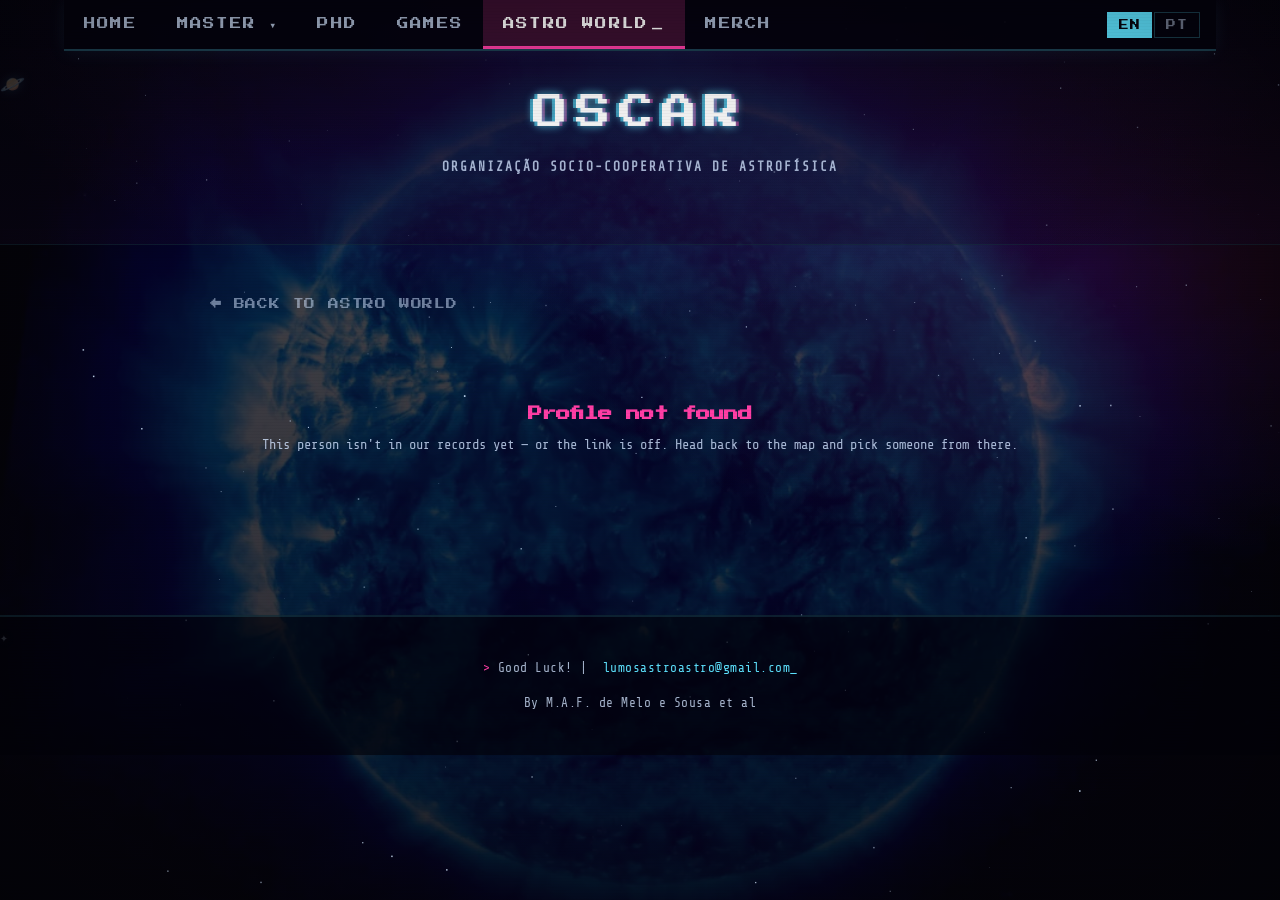
<file: person.html>
<!DOCTYPE html>
<html lang="en">
<head>
    <meta charset="UTF-8">
    <meta name="viewport" content="width=device-width, initial-scale=1.0">
    <title>OSCAR – Profile</title>
    <link rel="stylesheet" href="assets/retro.css?v=5">
    <style>
        #profile-section { max-width: 860px; margin: 0 auto; }
        #back-link { font-family: var(--font-display); font-size: 0.68rem; letter-spacing: 0.8px; color: var(--ink-faint); margin-bottom: 26px; display: inline-block; }
        #back-link:hover { color: #fff; }

        /* ── Hero: photo left, name + title right ── */
        .profile-hero { display: grid; grid-template-columns: 220px 1fr; gap: 34px; align-items: center; padding: 34px; }
        .profile-main { min-width: 0; }
        .profile-photo {
            width: 220px; aspect-ratio: 1 / 1;
            border: 3px solid rgba(93,227,255,0.35);
            background: rgba(93,227,255,0.08);
            box-shadow: 0 0 30px rgba(93,227,255,0.15);
            display: flex; align-items: center; justify-content: center;
            overflow: hidden;
            clip-path: polygon(0 12px, 12px 12px, 12px 0, calc(100% - 12px) 0, calc(100% - 12px) 12px, 100% 12px, 100% calc(100% - 12px), calc(100% - 12px) calc(100% - 12px), calc(100% - 12px) 100%, 12px 100%, 12px calc(100% - 12px), 0 calc(100% - 12px));
        }
        .profile-photo img { width: 100%; height: 100%; object-fit: cover; display: block; }
        .profile-photo .avatar-fallback { font-family: var(--font-display); font-size: 2.4rem; color: var(--cyan); }

        .profile-name { font-family: var(--font-display); font-size: 1.25rem; color: #fff; letter-spacing: 0.6px; line-height: 1.5; margin-bottom: 14px; text-shadow: 0 0 14px rgba(93,227,255,0.4); }
        .profile-title { font-family: var(--font-body); font-size: 0.95rem; color: var(--magenta); letter-spacing: 0.5px; margin-bottom: 16px; }
        .profile-country { display: inline-block; font-family: var(--font-display); font-size: 0.6rem; letter-spacing: 1px; color: var(--yellow); border: 1px solid rgba(255,206,61,0.35); padding: 6px 14px; }

        /* ── Info blocks: where they work + Master's (beside the photo) ── */
        .profile-facts { display: grid; grid-template-columns: 1fr 1fr; gap: 18px 26px; margin-top: 24px; padding-top: 20px; border-top: 1px dashed rgba(93,227,255,0.15); }
        .profile-facts.single { grid-template-columns: 1fr; }
        .fact-card { padding-left: 14px; border-left: 2px solid rgba(255,62,165,0.45); }
        .fact-card .card-label { margin-bottom: 8px; padding-bottom: 0; border-bottom: none; }
        #phd-block { margin-bottom: 14px; }
        .fact-value { font-family: var(--font-body); font-size: 0.86rem; color: #fff; line-height: 1.7; }

        /* ── About text (full width, left-aligned) ── */
        .profile-bio { margin-top: 24px; padding: 30px 34px; }
        .profile-bio p { font-size: 0.9rem; line-height: 1.95; color: var(--ink-dim); }

        #not-found { display: none; text-align: center; padding: 60px 20px; }
        #not-found h2 { font-family: var(--font-display); font-size: 0.9rem; color: var(--magenta); margin-bottom: 16px; }
        #not-found p { font-family: var(--font-body); color: var(--ink-dim); font-size: 0.86rem; }

        @media (max-width: 720px) {
            .profile-hero { grid-template-columns: 1fr; justify-items: center; text-align: center; padding: 28px 22px; }
            .profile-photo { width: 180px; }
            .profile-facts { grid-template-columns: 1fr; text-align: left; }
        }
    </style>
</head>
<body>
<canvas id="starfield" aria-hidden="true"></canvas>
<div class="floaters" aria-hidden="true">
    <span style="top:8%;  font-size:20px; animation-duration:46s; animation-delay:0s;">🪐</span>
    <span style="top:70%; font-size:13px; animation-duration:58s; animation-delay:9s;">✦</span>
</div>
<div class="crt-overlay" aria-hidden="true"></div>

<header>
    <div class="navbar">
        <a href="index.html" data-en="Home" data-pt="Início">Home</a>
        <div class="dropdown">
            <button class="dropdown-button" data-en="Master ▾" data-pt="Mestrado ▾">Master ▾</button>
            <div class="dropdown-content">
                <a href="courses.html" data-en="Courses" data-pt="Cursos">Courses</a>
                <a href="contact.html" data-en="Contacts" data-pt="Contactos">Contacts</a>
            </div>
        </div>
        <a href="phd.html" data-en="PhD" data-pt="Doutoramento">PhD</a>
        <a href="game.html" data-en="Games" data-pt="Jogos">Games</a>
        <a href="astro_world.html" class="active" data-en="Astro World" data-pt="Mundo Astro">Astro World</a>
        <a href="merch.html" data-en="Merch" data-pt="Merch">Merch</a>
        <div class="lang-toggle">
            <button data-lang="en" type="button">EN</button>
            <button data-lang="pt" type="button">PT</button>
        </div>
    </div>
    <h1><em>OSCAR</em></h1>
    <h2>Organização Socio-Cooperativa de AstRofísica</h2>
</header>

<div class="page-content">
    <div id="profile-section">
        <a id="back-link" href="astro_world.html" data-en="← BACK TO ASTRO WORLD" data-pt="← VOLTAR AO MUNDO ASTRO">← BACK TO ASTRO WORLD</a>

        <div id="profile-card" style="display:none;">
            <div class="profile-hero card">
                <div class="profile-photo" id="profile-photo"></div>
                <div class="profile-main">
                    <div class="profile-name" id="profile-name"></div>
                    <div class="profile-title" id="profile-title"></div>
                    <span class="profile-country" id="profile-country"></span>

                    <div class="profile-facts" id="profile-facts">
                        <div class="fact-card" id="work-wrap">
                            <div class="card-label" data-en="// Currently working at" data-pt="// Atualmente a trabalhar em">// Currently working at</div>
                            <div class="fact-value" id="profile-work"></div>
                        </div>
                        <div class="fact-card" id="masters-wrap">
                            <div id="phd-block" style="display:none;">
                                <div class="card-label" data-en="// PhD" data-pt="// Doutoramento">// PhD</div>
                                <div class="fact-value" id="profile-phd"></div>
                            </div>
                            <div id="masters-block">
                            <div class="card-label" data-en="// Master's" data-pt="// Mestrado">// Master's</div>
                            <div class="fact-value" id="profile-masters"></div>
                            </div>
                        </div>
                    </div>
                </div>
            </div>

            <div class="profile-bio card" id="bio-wrap">
                <div class="card-label" data-en="// About" data-pt="// Sobre">// About</div>
                <p id="profile-bio"></p>
            </div>
        </div>

        <div id="not-found">
            <h2 data-en="Profile not found" data-pt="Perfil não encontrado">Profile not found</h2>
            <p data-en="This person isn't in our records yet — or the link is off. Head back to the map and pick someone from there." data-pt="Esta pessoa ainda não está nos nossos registos — ou o link está errado. Volta ao mapa e escolhe alguém de lá.">This person isn't in our records yet — or the link is off. Head back to the map and pick someone from there.</p>
        </div>
    </div>
</div>

<footer>
    <p><span data-en="Good Luck!" data-pt="Boa Sorte!">Good Luck!</span>&nbsp;|&nbsp; <a href="mailto:lumosastroastro@gmail.com">lumosastroastro@gmail.com</a></p>
    <p>By M.A.F. de Melo e Sousa et al</p>
</footer>

<script src="assets/retro.js"></script>
<script src="assets/people-data.js"></script>
<script>
    function initials(name) {
        return name.split(/\s+/).filter(Boolean).map(w => w[0]).join('').slice(0, 2).toUpperCase();
    }

    // Fills an element with a field that is either plain text or { en, pt }.
    // Bilingual fields get data-en/data-pt so the EN/PT toggle switches them.
    function fillText(el, value) {
        if (value && typeof value === 'object') {
            const esc = t => (t || '').replace(/&/g, '&amp;').replace(/</g, '&lt;');
            el.setAttribute('data-en', esc(value.en || value.pt));
            el.setAttribute('data-pt', esc(value.pt || value.en));
            const lang = document.documentElement.getAttribute('lang') === 'pt' ? 'pt' : 'en';
            el.textContent = value[lang] || value.en || value.pt || '';
        } else {
            el.textContent = value || '';
        }
    }
    function hasText(value) {
        if (!value) return false;
        if (typeof value === 'object') return !!(value.en || value.pt);
        return String(value).trim() !== '';
    }

    const params = new URLSearchParams(window.location.search);
    const slug = params.get('slug');
    const result = slug ? findPersonBySlug(slug) : null;

    if (result) {
        const { person, country } = result;
        document.getElementById('profile-card').style.display = 'block';
        document.title = 'OSCAR – ' + person.name;

        // Photo (falls back to initials if missing or the file can't be found)
        const photoEl = document.getElementById('profile-photo');
        const showInitials = () => { photoEl.innerHTML = `<span class="avatar-fallback">${initials(person.name)}</span>`; };
        if (person.photo) {
            const img = document.createElement('img');
            img.src = person.photo;
            img.alt = person.name;
            img.onerror = showInitials;
            photoEl.appendChild(img);
        } else {
            showInitials();
        }

        document.getElementById('profile-name').textContent = person.name;
        fillText(document.getElementById('profile-title'), person.role);
        document.getElementById('profile-country').textContent = country;

        // Where they work / Master's — hide a block if it's empty
        const showWork = hasText(person.institution);
        const showMasters = hasText(person.masters);
        const showPhd = hasText(person.phd);
        const showEdu = showMasters || showPhd;
        if (showWork) fillText(document.getElementById('profile-work'), person.institution);
        else document.getElementById('work-wrap').style.display = 'none';
        if (showPhd) {
            fillText(document.getElementById('profile-phd'), person.phd);
            document.getElementById('phd-block').style.display = 'block';
        }
        if (showMasters) fillText(document.getElementById('profile-masters'), person.masters);
        else document.getElementById('masters-block').style.display = 'none';
        if (!showEdu) document.getElementById('masters-wrap').style.display = 'none';
        if (!showWork && !showEdu) document.getElementById('profile-facts').style.display = 'none';
        else if (!showWork || !showEdu) document.getElementById('profile-facts').classList.add('single');

        // About
        if (hasText(person.bio)) fillText(document.getElementById('profile-bio'), person.bio);
        else document.getElementById('bio-wrap').style.display = 'none';
    } else {
        document.getElementById('not-found').style.display = 'block';
    }
</script>
</body>
</html>
</file>
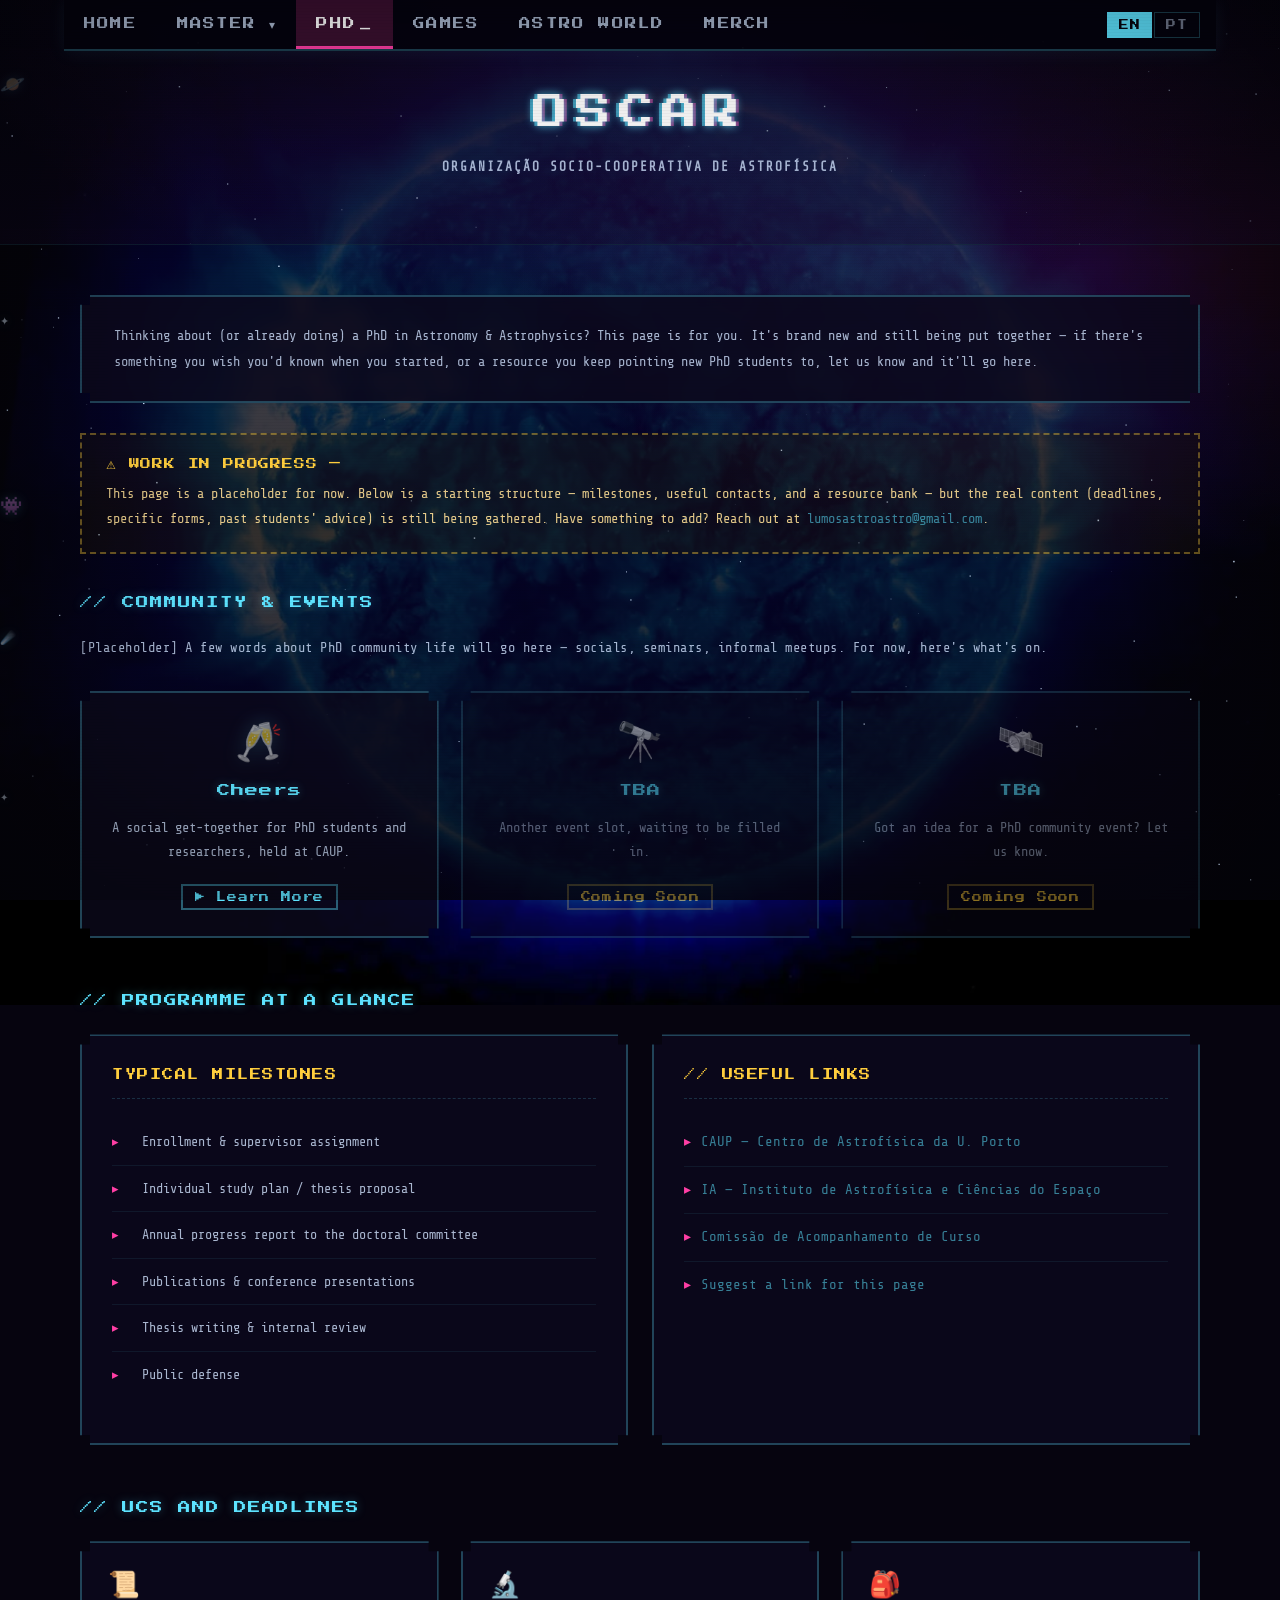
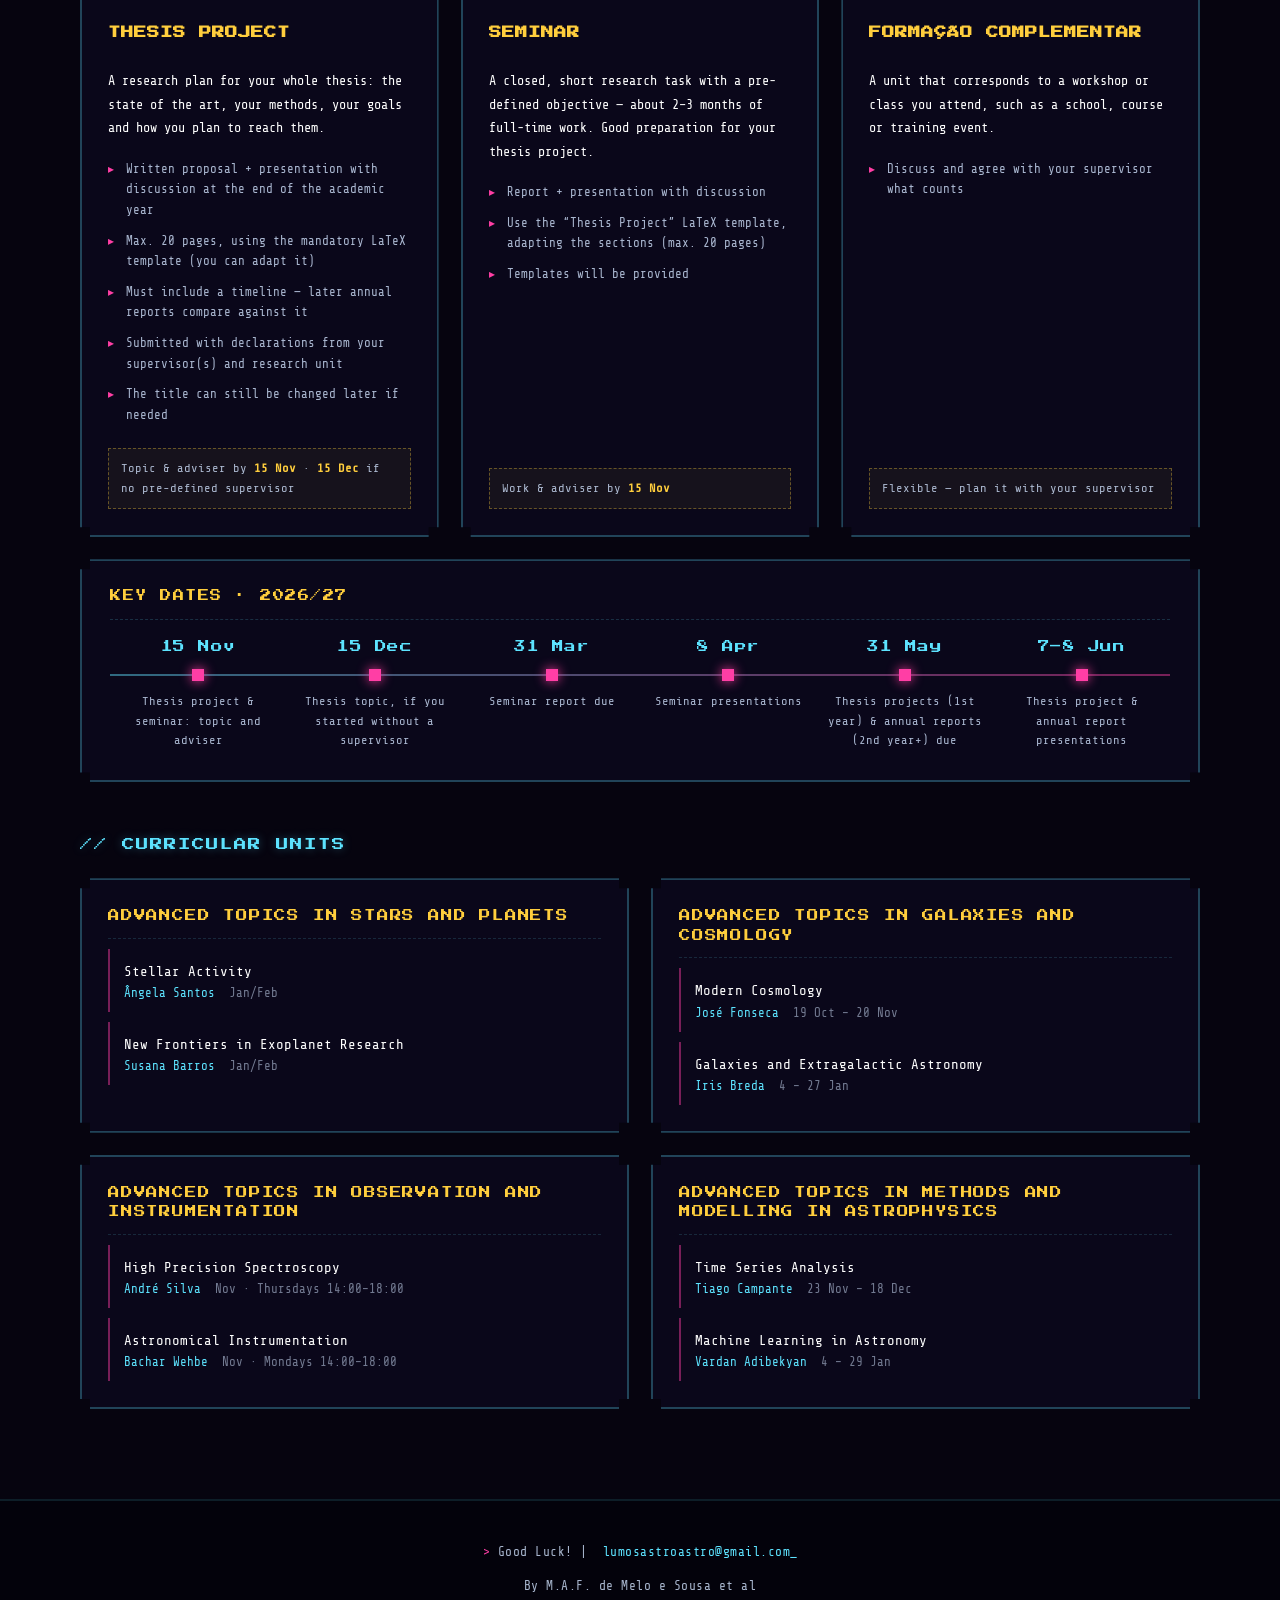
<file: phd.html>
<!DOCTYPE html>
<html lang="en">
<head>
    <meta charset="UTF-8">
    <meta name="viewport" content="width=device-width, initial-scale=1.0">
    <title>OSCAR – PhD</title>
    <link rel="stylesheet" href="assets/retro.css?v=5">
    <style>
        .intro-card { padding: 26px 32px; margin-bottom: 30px; font-size: 0.86rem; color: var(--ink-dim); line-height: 1.9; }
        .grid-2 { display: grid; grid-template-columns: 1fr 1fr; gap: 24px; }
        .card { padding: 30px; }
        .milestone-list { list-style: none; padding: 0; }
        .milestone-list li {
            padding: 12px 0 12px 30px;
            border-bottom: 1px solid rgba(93,227,255,0.08);
            position: relative;
            font-family: var(--font-body);
            font-size: 0.84rem;
            color: var(--ink-dim);
            line-height: 1.6;
        }
        .milestone-list li:last-child { border-bottom: none; }
        .milestone-list li::before {
            content: '▸';
            position: absolute;
            left: 0;
            color: var(--magenta);
        }
        @media (max-width: 800px) { .grid-2 { grid-template-columns: 1fr; } }

        /* ════════ UCs AND DEADLINES ════════ */
        /* Row 1: three PhD components */
        .phd-grid-3 { display: grid; grid-template-columns: repeat(3, 1fr); gap: 22px; align-items: stretch; }
        .phd-card { display: flex; flex-direction: column; padding: 26px; }
        .phd-card-icon { font-size: 1.6rem; margin-bottom: 12px; }
        .phd-card h3 { font-family: var(--font-display); font-size: 0.78rem; letter-spacing: 1px; color: var(--yellow); text-transform: uppercase; line-height: 1.6; margin-bottom: 12px; }
        .card .phd-summary { font-size: 0.84rem; color: #fff; line-height: 1.75; margin-bottom: 14px; }
        .phd-facts { list-style: none; padding: 0; margin: 0 0 18px; flex: 1; }
        .phd-facts li { position: relative; padding: 5px 0 5px 18px; font-family: var(--font-body); font-size: 0.78rem; color: var(--ink-dim); line-height: 1.65; }
        .phd-facts li::before { content: '▸'; position: absolute; left: 0; color: var(--magenta); }
        .phd-deadline { font-family: var(--font-body); font-size: 0.76rem; color: var(--ink-dim); line-height: 1.6; padding: 10px 12px; border: 1px dashed rgba(255,206,61,0.35); background: rgba(255,206,61,0.05); }
        .phd-deadline strong { color: var(--yellow); }

        /* Row 2: key-dates timeline */
        .phd-timeline-card { margin-top: 22px; padding: 26px 28px 30px; }
        .phd-timeline { list-style: none; padding: 0; margin: 8px 0 0; display: grid; grid-template-columns: repeat(6, 1fr); position: relative; }
        .phd-timeline::before { content: ''; position: absolute; left: 0; right: 0; top: 34px; height: 2px; background: linear-gradient(90deg, var(--cyan), var(--magenta)); opacity: 0.45; }
        .phd-timeline li { position: relative; padding: 0 10px; text-align: center; }
        .phd-timeline li::after { content: ''; position: absolute; top: 29px; left: 50%; width: 12px; height: 12px; margin-left: -6px; background: var(--magenta); box-shadow: 0 0 12px var(--magenta); }
        .tl-date { display: block; font-family: var(--font-display); font-size: 0.72rem; color: var(--cyan); letter-spacing: 0.5px; height: 24px; white-space: nowrap; }
        .tl-what { display: block; margin-top: 28px; font-family: var(--font-body); font-size: 0.76rem; color: var(--ink-dim); line-height: 1.6; }

        /* Row 3: curricular units */
        .uc-grid { display: grid; grid-template-columns: 1fr 1fr; gap: 22px; }
        .uc-card { padding: 26px; }
        .uc-title { font-family: var(--font-display); font-size: 0.72rem; letter-spacing: 0.8px; color: var(--yellow); text-transform: uppercase; line-height: 1.7; padding-bottom: 12px; margin-bottom: 6px; border-bottom: 1px dashed rgba(93,227,255,0.15); }
        .uc-half { padding: 12px 0 12px 14px; border-left: 2px solid rgba(255,62,165,0.45); margin-top: 10px; }
        .uc-name { font-family: var(--font-body); font-size: 0.88rem; color: #fff; line-height: 1.5; margin-bottom: 4px; }
        .uc-meta { display: flex; flex-wrap: wrap; gap: 4px 14px; font-family: var(--font-body); font-size: 0.78rem; }
        .uc-meta .who { color: var(--cyan); }
        .uc-meta .when { color: var(--ink-faint); }

        @media (max-width: 960px) {
            .phd-grid-3 { grid-template-columns: 1fr; }
            .uc-grid { grid-template-columns: 1fr; }
            /* timeline turns vertical */
            .phd-timeline { grid-template-columns: 1fr; gap: 16px; padding-left: 26px; }
            .phd-timeline::before { left: 5px; right: auto; top: 6px; bottom: 6px; width: 2px; height: auto; background: linear-gradient(180deg, var(--cyan), var(--magenta)); }
            .phd-timeline li { text-align: left; padding: 0; }
            .phd-timeline li::after { top: 4px; left: -26px; margin-left: 0; }
            .tl-date { height: auto; }
            .tl-what { margin-top: 4px; }
        }
    </style>
</head>
<body>
<canvas id="starfield" aria-hidden="true"></canvas>
<div class="floaters" aria-hidden="true">
    <span style="top:8%;  font-size:20px; animation-duration:46s; animation-delay:0s;">🪐</span>
    <span style="top:70%; font-size:13px; animation-duration:58s; animation-delay:9s;">☄️</span>
    <span style="top:35%; font-size:11px; animation-duration:50s; animation-delay:4s;">✦</span>
    <span style="top:55%; font-size:18px; animation-duration:66s; animation-delay:18s;">👾</span>
    <span style="top:88%; font-size:10px; animation-duration:52s; animation-delay:24s;">✦</span>
</div>
<div class="crt-overlay" aria-hidden="true"></div>

<header>
    <div class="navbar">
        <a href="index.html" data-en="Home" data-pt="Início">Home</a>
        <div class="dropdown">
            <button class="dropdown-button" data-en="Master ▾" data-pt="Mestrado ▾">Master ▾</button>
            <div class="dropdown-content">
                <a href="courses.html" data-en="Courses" data-pt="Cursos">Courses</a>
                <a href="contact.html" data-en="Contacts" data-pt="Contactos">Contacts</a>
            </div>
        </div>
        <a href="phd.html" class="active" data-en="PhD" data-pt="Doutoramento">PhD</a>
        <a href="game.html" data-en="Games" data-pt="Jogos">Games</a>
        <a href="astro_world.html" data-en="Astro World" data-pt="Mundo Astro">Astro World</a>
        <a href="merch.html" data-en="Merch" data-pt="Merch">Merch</a>
        <div class="lang-toggle">
            <button data-lang="en" type="button">EN</button>
            <button data-lang="pt" type="button">PT</button>
        </div>
    </div>
    <h1><em>OSCAR</em></h1>
    <h2>Organização Socio-Cooperativa de AstRofísica</h2>
</header>

<div class="page-content">

    <div class="intro-card reveal" data-en="Thinking about (or already doing) a PhD in Astronomy &amp; Astrophysics? This page is for you. It&#39;s brand new and still being put together — if there&#39;s something you wish you&#39;d known when you started, or a resource you keep pointing new PhD students to, let us know and it&#39;ll go here." data-pt="A pensar em (ou já a fazer) um Doutoramento em Astronomia e Astrofísica? Esta página é para ti. Está a começar agora e ainda em construção — se há algo que gostarias de ter sabido quando começaste, ou um recurso que costumas indicar a novos doutorandos, diz-nos e vai parar aqui.">
        Thinking about (or already doing) a PhD in Astronomy &amp; Astrophysics? This page is for you.
        It's brand new and still being put together — if there's something you wish you'd known when
        you started, or a resource you keep pointing new PhD students to, let us know and it'll go here.
    </div>

    <div class="wip-note reveal" data-en="This page is a placeholder for now. Below is a starting structure — milestones, useful contacts, and a resource bank — but the real content (deadlines, specific forms, past students&#39; advice) is still being gathered. Have something to add? Reach out at <a href=&quot;mailto:lumosastroastro@gmail.com&quot;>lumosastroastro@gmail.com</a>." data-pt="Esta página é, por agora, um placeholder. Abaixo está uma estrutura inicial — marcos, contactos úteis e um banco de recursos — mas o conteúdo real (prazos, formulários específicos, conselhos de antigos alunos) ainda está a ser reunido. Tens algo a acrescentar? Contacta <a href=&quot;mailto:lumosastroastro@gmail.com&quot;>lumosastroastro@gmail.com</a>.">
        This page is a placeholder for now. Below is a starting structure — milestones, useful contacts,
        and a resource bank — but the real content (deadlines, specific forms, past students' advice)
        is still being gathered. Have something to add? Reach out at
        <a href="mailto:lumosastroastro@gmail.com">lumosastroastro@gmail.com</a>.
    </div>

    <div class="section-label reveal" data-en="// Community &amp; Events" data-pt="// Comunidade e Eventos">// Community &amp; Events</div>
    <div class="section-sub reveal" data-en="[Placeholder] A few words about PhD community life will go here — socials, seminars, informal meetups. For now, here&#39;s what&#39;s on." data-pt="[Placeholder] Aqui vão ficar umas palavras sobre a vida em comunidade do doutoramento — socials, seminários, encontros informais. Por agora, aqui está o que há.">[Placeholder] A few words about PhD community life will go here — socials, seminars, informal meetups. For now, here's what's on.</div>

    <div class="hub-grid">
        <a class="hub-tile reveal" href="https://lumos-astro.github.io/CHEERS/">
            <div class="hub-tile-icon">🥂</div>
            <div class="hub-tile-title" data-en="Cheers" data-pt="Cheers">Cheers</div>
            <p data-en="A social get-together for PhD students and researchers, held at CAUP." data-pt="Um convívio social para doutorandos e investigadores, realizado no CAUP.">A social get-together for PhD students and researchers, held at CAUP.</p>
            <span class="status" data-en="▶ Learn More" data-pt="▶ Saber Mais">▶ Learn More</span>
        </a>
        <div class="hub-tile locked reveal">
            <div class="hub-tile-icon">🔭</div>
            <div class="hub-tile-title" data-en="TBA" data-pt="Por Anunciar">TBA</div>
            <p data-en="Another event slot, waiting to be filled in." data-pt="Outro espaço para um evento, ainda por preencher.">Another event slot, waiting to be filled in.</p>
            <span class="status" data-en="Coming Soon" data-pt="Brevemente">Coming Soon</span>
        </div>
        <div class="hub-tile locked reveal">
            <div class="hub-tile-icon">🛰️</div>
            <div class="hub-tile-title" data-en="TBA" data-pt="Por Anunciar">TBA</div>
            <p data-en="Got an idea for a PhD community event? Let us know." data-pt="Tens uma ideia para um evento da comunidade de doutoramento? Diz-nos.">Got an idea for a PhD community event? Let us know.</p>
            <span class="status" data-en="Coming Soon" data-pt="Brevemente">Coming Soon</span>
        </div>
    </div>

    <div class="section-label reveal" style="margin-top: 54px;" data-en="// Programme at a Glance" data-pt="// Programa em Resumo">// Programme at a Glance</div>
    <div class="grid-2">

        <div class="card reveal">
            <div class="card-label" data-en="Typical Milestones" data-pt="Marcos Habituais">Typical Milestones</div>
            <ul class="milestone-list">
                <li data-en="Enrollment &amp; supervisor assignment" data-pt="Inscrição e atribuição de orientador">Enrollment &amp; supervisor assignment</li>
                <li data-en="Individual study plan / thesis proposal" data-pt="Plano de estudos individual / proposta de tese">Individual study plan / thesis proposal</li>
                <li data-en="Annual progress report to the doctoral committee" data-pt="Relatório anual de progresso à comissão de doutoramento">Annual progress report to the doctoral committee</li>
                <li data-en="Publications &amp; conference presentations" data-pt="Publicações e apresentações em conferências">Publications &amp; conference presentations</li>
                <li data-en="Thesis writing &amp; internal review" data-pt="Escrita da tese e revisão interna">Thesis writing &amp; internal review</li>
                <li data-en="Public defense" data-pt="Defesa pública">Public defense</li>
            </ul>
        </div>

        <div class="card reveal">
            <div class="card-label" data-en="// Useful Links" data-pt="// Ligações Úteis">// Useful Links</div>
            <ul class="link-list">
                <li><a href="https://www.astro.up.pt" target="_blank">CAUP — Centro de Astrofísica da U. Porto</a></li>
                <li><a href="http://www.iastro.pt/index.html" target="_blank">IA — Instituto de Astrofísica e Ciências do Espaço</a></li>
                <li><a href="https://sigarra.up.pt/fcup/pt/CUR_GERAL.CUR_COMISSAO_acomp_LIST?pv_curso_id=881" target="_blank">Comissão de Acompanhamento de Curso</a></li>
                <li><a href="mailto:lumosastroastro@gmail.com" data-en="Suggest a link for this page" data-pt="Sugere uma ligação para esta página">Suggest a link for this page</a></li>
            </ul>
        </div>

    </div>

   <div class="section-label reveal" style="margin-top: 54px;" data-en="// UCs and Deadlines" data-pt="// UCs e Prazos">// UCs and Deadlines</div>

    <!-- Row 1: the three PhD components -->
    <div class="phd-grid-3">

        <div class="card phd-card reveal">
            <div class="phd-card-icon">📜</div>
            <h3 data-en="Thesis Project" data-pt="Projeto de Tese">Thesis Project</h3>
            <p class="phd-summary" data-en="A research plan for your whole thesis: the state of the art, your methods, your goals and how you plan to reach them." data-pt="Um plano de investigação para toda a tua tese: o estado da arte, os métodos, os objetivos e como pretendes alcançá-los.">A research plan for your whole thesis: the state of the art, your methods, your goals and how you plan to reach them.</p>
            <ul class="phd-facts">
                <li data-en="Written proposal + presentation with discussion at the end of the academic year" data-pt="Proposta escrita + apresentação com discussão no final do ano letivo">Written proposal + presentation with discussion at the end of the academic year</li>
                <li data-en="Max. 20 pages, using the mandatory LaTeX template (you can adapt it)" data-pt="Máx. 20 páginas, com o template LaTeX obrigatório (podes adaptá-lo)">Max. 20 pages, using the mandatory LaTeX template (you can adapt it)</li>
                <li data-en="Must include a timeline — later annual reports compare against it" data-pt="Deve incluir uma cronologia — os relatórios anuais seguintes comparam-se com ela">Must include a timeline — later annual reports compare against it</li>
                <li data-en="Submitted with declarations from your supervisor(s) and research unit" data-pt="Submetido com declarações do(s) orientador(es) e da unidade de investigação">Submitted with declarations from your supervisor(s) and research unit</li>
                <li data-en="The title can still be changed later if needed" data-pt="O título pode ainda ser alterado mais tarde, se necessário">The title can still be changed later if needed</li>
            </ul>
            <div class="phd-deadline" data-en="Topic &amp; adviser by <strong>15 Nov</strong> &middot; <strong>15 Dec</strong> if no pre-defined supervisor" data-pt="Tema e orientador até <strong>15 nov</strong> &middot; <strong>15 dez</strong> se não tiveres orientador pré-definido">Topic &amp; adviser by <strong>15 Nov</strong> · <strong>15 Dec</strong> if no pre-defined supervisor</div>
        </div>

        <div class="card phd-card reveal">
            <div class="phd-card-icon">🔬</div>
            <h3 data-en="Seminar" data-pt="Seminário">Seminar</h3>
            <p class="phd-summary" data-en="A closed, short research task with a pre-defined objective — about 2–3 months of full-time work. Good preparation for your thesis project." data-pt="Uma tarefa de investigação curta e fechada, com um objetivo pré-definido — cerca de 2–3 meses de trabalho a tempo inteiro. Boa preparação para o projeto de tese.">A closed, short research task with a pre-defined objective — about 2–3 months of full-time work. Good preparation for your thesis project.</p>
            <ul class="phd-facts">
                <li data-en="Report + presentation with discussion" data-pt="Relatório + apresentação com discussão">Report + presentation with discussion</li>
                <li data-en="Use the “Thesis Project” LaTeX template, adapting the sections (max. 20 pages)" data-pt="Usa o template LaTeX do “Projeto de Tese”, adaptando as secções (máx. 20 páginas)">Use the “Thesis Project” LaTeX template, adapting the sections (max. 20 pages)</li>
                <li data-en="Templates will be provided" data-pt="Os templates serão fornecidos">Templates will be provided</li>
            </ul>
            <div class="phd-deadline" data-en="Work &amp; adviser by <strong>15 Nov</strong>" data-pt="Trabalho e orientador até <strong>15 nov</strong>">Work &amp; adviser by <strong>15 Nov</strong></div>
        </div>

        <div class="card phd-card reveal">
            <div class="phd-card-icon">🎒</div>
            <h3 data-en="Formação Complementar" data-pt="Formação Complementar">Formação Complementar</h3>
            <p class="phd-summary" data-en="A unit that corresponds to a workshop or class you attend, such as a school, course or training event." data-pt="Uma unidade que corresponde a um workshop ou aula que frequentes, como uma escola, curso ou formação.">A unit that corresponds to a workshop or class you attend, such as a school, course or training event.</p>
            <ul class="phd-facts">
                <li data-en="Discuss and agree with your supervisor what counts" data-pt="Discute e acorda com o teu orientador o que conta">Discuss and agree with your supervisor what counts</li>
            </ul>
            <div class="phd-deadline" data-en="Flexible — plan it with your supervisor" data-pt="Flexível — planeia com o teu orientador">Flexible — plan it with your supervisor</div>
        </div>

    </div>

    <!-- Row 2: key dates timeline -->
    <div class="card reveal phd-timeline-card">
        <div class="card-label" data-en="Key Dates · 2026/27" data-pt="Datas Importantes · 2026/27">Key Dates · 2026/27</div>
        <ol class="phd-timeline">
            <li><span class="tl-date" data-en="15 Nov" data-pt="15 nov">15 Nov</span><span class="tl-what" data-en="Thesis project &amp; seminar: topic and adviser" data-pt="Projeto de tese e seminário: tema e orientador">Thesis project &amp; seminar: topic and adviser</span></li>
            <li><span class="tl-date" data-en="15 Dec" data-pt="15 dez">15 Dec</span><span class="tl-what" data-en="Thesis topic, if you started without a supervisor" data-pt="Tema da tese, se começaste sem orientador">Thesis topic, if you started without a supervisor</span></li>
            <li><span class="tl-date" data-en="31 Mar" data-pt="31 mar">31 Mar</span><span class="tl-what" data-en="Seminar report due" data-pt="Entrega do relatório do seminário">Seminar report due</span></li>
            <li><span class="tl-date" data-en="8 Apr" data-pt="8 abr">8 Apr</span><span class="tl-what" data-en="Seminar presentations" data-pt="Apresentações do seminário">Seminar presentations</span></li>
            <li><span class="tl-date" data-en="31 May" data-pt="31 mai">31 May</span><span class="tl-what" data-en="Thesis projects (1st year) &amp; annual reports (2nd year+) due" data-pt="Entrega dos projetos de tese (1.º ano) e relatórios anuais (2.º ano+)">Thesis projects (1st year) &amp; annual reports (2nd year+) due</span></li>
            <li><span class="tl-date" data-en="7–8 Jun" data-pt="7–8 jun">7–8 Jun</span><span class="tl-what" data-en="Thesis project &amp; annual report presentations" data-pt="Apresentações dos projetos de tese e relatórios anuais">Thesis project &amp; annual report presentations</span></li>
        </ol>
    </div>

    <!-- Row 3: curricular units, full width -->
    <div class="section-label reveal" style="margin-top: 54px;" data-en="// Curricular Units" data-pt="// Unidades Curriculares">// Curricular Units</div>
    <div class="uc-grid">

        <div class="card uc-card reveal">
            <div class="uc-title" data-en="Advanced Topics in Stars and Planets" data-pt="Tópicos Avançados em Estrelas e Planetas">Advanced Topics in Stars and Planets</div>
            <div class="uc-half">
                <div class="uc-name" data-en="Stellar Activity" data-pt="Atividade Estelar">Stellar Activity</div>
                <div class="uc-meta"><span class="who">Ângela Santos</span><span class="when" data-en="Jan/Feb" data-pt="jan/fev">Jan/Feb</span></div>
            </div>
            <div class="uc-half">
                <div class="uc-name" data-en="New Frontiers in Exoplanet Research" data-pt="Novas Fronteiras na Investigação de Exoplanetas">New Frontiers in Exoplanet Research</div>
                <div class="uc-meta"><span class="who">Susana Barros</span><span class="when" data-en="Jan/Feb" data-pt="jan/fev">Jan/Feb</span></div>
            </div>
        </div>

        <div class="card uc-card reveal">
            <div class="uc-title" data-en="Advanced Topics in Galaxies and Cosmology" data-pt="Tópicos Avançados em Galáxias e Cosmologia">Advanced Topics in Galaxies and Cosmology</div>
            <div class="uc-half">
                <div class="uc-name" data-en="Modern Cosmology" data-pt="Cosmologia Moderna">Modern Cosmology</div>
                <div class="uc-meta"><span class="who">José Fonseca</span><span class="when" data-en="19 Oct – 20 Nov" data-pt="19 out – 20 nov">19 Oct – 20 Nov</span></div>
            </div>
            <div class="uc-half">
                <div class="uc-name" data-en="Galaxies and Extragalactic Astronomy" data-pt="Galáxias e Astronomia Extragaláctica">Galaxies and Extragalactic Astronomy</div>
                <div class="uc-meta"><span class="who">Iris Breda</span><span class="when" data-en="4 – 27 Jan" data-pt="4 – 27 jan">4 – 27 Jan</span></div>
            </div>
        </div>

        <div class="card uc-card reveal">
            <div class="uc-title" data-en="Advanced Topics in Observation and Instrumentation" data-pt="Tópicos Avançados em Observação e Instrumentação">Advanced Topics in Observation and Instrumentation</div>
            <div class="uc-half">
                <div class="uc-name" data-en="High Precision Spectroscopy" data-pt="Espectroscopia de Alta Precisão">High Precision Spectroscopy</div>
                <div class="uc-meta"><span class="who">André Silva</span><span class="when" data-en="Nov · Thursdays 14:00–18:00" data-pt="nov · quintas-feiras 14:00–18:00">Nov · Thursdays 14:00–18:00</span></div>
            </div>
            <div class="uc-half">
                <div class="uc-name" data-en="Astronomical Instrumentation" data-pt="Instrumentação Astronómica">Astronomical Instrumentation</div>
                <div class="uc-meta"><span class="who">Bachar Wehbe</span><span class="when" data-en="Nov · Mondays 14:00–18:00" data-pt="nov · segundas-feiras 14:00–18:00">Nov · Mondays 14:00–18:00</span></div>
            </div>
        </div>

        <div class="card uc-card reveal">
            <div class="uc-title" data-en="Advanced Topics in Methods and Modelling in Astrophysics" data-pt="Tópicos Avançados em Métodos e Modelação em Astrofísica">Advanced Topics in Methods and Modelling in Astrophysics</div>
            <div class="uc-half">
                <div class="uc-name" data-en="Time Series Analysis" data-pt="Análise de Séries Temporais">Time Series Analysis</div>
                <div class="uc-meta"><span class="who">Tiago Campante</span><span class="when" data-en="23 Nov – 18 Dec" data-pt="23 nov – 18 dez">23 Nov – 18 Dec</span></div>
            </div>
            <div class="uc-half">
                <div class="uc-name" data-en="Machine Learning in Astronomy" data-pt="Machine Learning em Astronomia">Machine Learning in Astronomy</div>
                <div class="uc-meta"><span class="who">Vardan Adibekyan</span><span class="when" data-en="4 – 29 Jan" data-pt="4 – 29 jan">4 – 29 Jan</span></div>
            </div>
        </div>

    </div>



</div>

<footer>
    <p><span data-en="Good Luck!" data-pt="Boa Sorte!">Good Luck!</span>&nbsp;|&nbsp; <a href="mailto:lumosastroastro@gmail.com">lumosastroastro@gmail.com</a></p>
    <p>By M.A.F. de Melo e Sousa et al</p>
</footer>

<script src="assets/retro.js"></script>
</body>
</html>
</file>
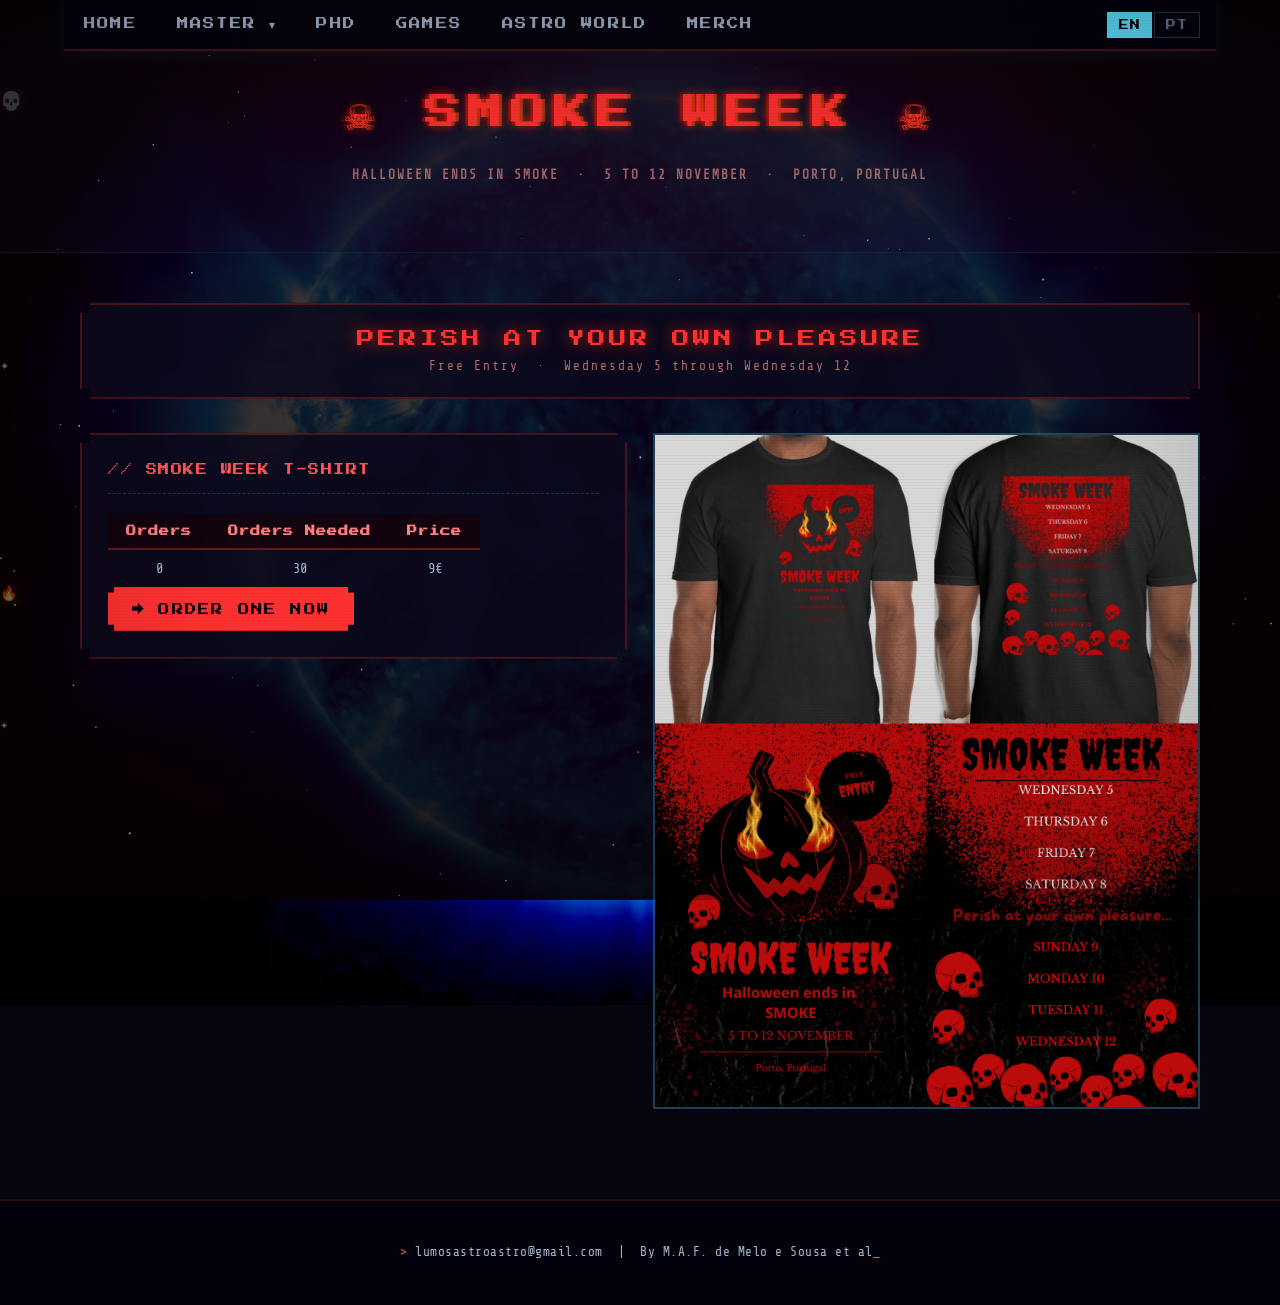
<file: smokeweek.html>
<!DOCTYPE html>
<html lang="en">
<head>
    <meta charset="UTF-8">
    <meta name="viewport" content="width=device-width, initial-scale=1.0">
    <title>OSCAR – Smoke Week</title>
    <link rel="stylesheet" href="assets/retro.css?v=5">
    <style>
        /* Smoke Week keeps its own blood-red arcade palette on top of the shared theme */
        body {
            background-image:
                radial-gradient(ellipse 90% 60% at 50% 0%, rgba(255, 20, 20, 0.16), transparent 60%),
                linear-gradient(rgba(10, 0, 0, 0.75), rgba(10, 0, 0, 0.88)),
                url("Background.jpg");
        }
        .navbar { border-bottom-color: rgba(220, 40, 40, 0.35); }
        .navbar a.active { background-color: rgba(200, 20, 20, 0.28); box-shadow: inset 0 -3px 0 #ff3030; }
        header h1 {
            color: #ff3030;
            text-shadow: 0 0 10px rgba(255,40,0,0.9), 3px 0 rgba(255,120,0,0.5), -3px 0 rgba(160,0,0,0.6);
        }
        header h2 { color: rgba(255, 160, 150, 0.6); }
        .card, .smoke-hero { border-color: rgba(220, 40, 40, 0.32); box-shadow: 0 0 0 1px rgba(0,0,0,0.4), 0 0 28px rgba(220, 40, 40, 0.1); }
        .section-label-red, .card-label { color: #ff5555; }
        .smoke-hero { text-align: center; padding: 24px 34px; margin-bottom: 34px; }
        .smoke-hero .big-title { font-family: var(--font-display); font-size: 1.1rem; color: #ff3030; letter-spacing: 3px; text-shadow: 0 0 16px rgba(255,40,0,0.7); margin-bottom: 12px; }
        .smoke-hero .tagline { font-family: var(--font-body); font-size: 0.8rem; color: rgba(255,150,140,0.7); letter-spacing: 2px; }
        .grid-2 { display: grid; grid-template-columns: 1fr 1fr; gap: 26px; align-items: start; }
        .cta-link { background: #ff3030; box-shadow: 0 4px 0 rgba(110,0,0,0.9), 0 4px 16px rgba(255,40,40,0.3); }
        .cta-link:hover { background: #fff; color: #a00; }
        table th { color: #ff8080; border-bottom-color: rgba(220,40,40,0.25); background: rgba(25,0,0,0.5); }
        .floaters span { filter: drop-shadow(0 0 6px rgba(255,60,40,0.5)); }
        footer { border-top-color: rgba(220,40,40,0.18); }
        footer p:first-child::before, footer p:first-child::after { color: #ff5555; }
        @media (max-width: 800px) { .grid-2 { grid-template-columns: 1fr; } }
    </style>
</head>
<body>
<canvas id="starfield" aria-hidden="true"></canvas>
<div class="floaters" aria-hidden="true">
    <span style="top:10%; font-size:18px; animation-duration:44s; animation-delay:0s;">💀</span>
    <span style="top:65%; font-size:14px; animation-duration:54s; animation-delay:7s;">🔥</span>
    <span style="top:40%; font-size:11px; animation-duration:48s; animation-delay:3s;">✦</span>
    <span style="top:80%; font-size:10px; animation-duration:50s; animation-delay:20s;">✦</span>
</div>
<div class="crt-overlay" aria-hidden="true"></div>

<header>
    <div class="navbar">
        <a href="index.html" data-en="Home" data-pt="Início">Home</a>
        <div class="dropdown">
            <button class="dropdown-button" data-en="Master ▾" data-pt="Mestrado ▾">Master ▾</button>
            <div class="dropdown-content">
                <a href="courses.html" data-en="Courses" data-pt="Cursos">Courses</a>
                <a href="contact.html" data-en="Contacts" data-pt="Contactos">Contacts</a>
            </div>
        </div>
        <a href="phd.html" data-en="PhD" data-pt="Doutoramento">PhD</a>
        <a href="game.html" data-en="Games" data-pt="Jogos">Games</a>
        <a href="astro_world.html" data-en="Astro World" data-pt="Mundo Astro">Astro World</a>
        <a href="merch.html" data-en="Merch" data-pt="Merch">Merch</a>
        <div class="lang-toggle">
            <button data-lang="en" type="button">EN</button>
            <button data-lang="pt" type="button">PT</button>
        </div>
    </div>
    <h1>☠ SMOKE WEEK ☠</h1>
    <h2 data-en="Halloween ends in smoke &nbsp;&middot;&nbsp; 5 to 12 November &nbsp;&middot;&nbsp; Porto, Portugal" data-pt="O Halloween acaba em fumo &nbsp;&middot;&nbsp; 5 a 12 de novembro &nbsp;&middot;&nbsp; Porto, Portugal">Halloween ends in smoke &nbsp;·&nbsp; 5 to 12 November &nbsp;·&nbsp; Porto, Portugal</h2>
</header>

<div class="page-content">

    <div class="smoke-hero reveal">
        <div class="big-title" data-en="PERISH AT YOUR OWN PLEASURE" data-pt="PEREÇA AO SEU PRÓPRIO PRAZER">PERISH AT YOUR OWN PLEASURE</div>
        <div class="tagline" data-en="Free Entry &nbsp;&middot;&nbsp; Wednesday 5 through Wednesday 12" data-pt="Entrada Gratuita &nbsp;&middot;&nbsp; Quarta-feira 5 a Quarta-feira 12">Free Entry &nbsp;·&nbsp; Wednesday 5 through Wednesday 12</div>
    </div>

    <div class="grid-2">
        <div class="card reveal">
            <div class="card-label" data-en="// Smoke Week T-Shirt" data-pt="// T-shirt da Smoke Week">// Smoke Week T-Shirt</div>
            <div class="table-wrap">
            <table>
                <thead><tr><th data-en="Orders" data-pt="Encomendas">Orders</th><th data-en="Orders Needed" data-pt="Necessárias">Orders Needed</th><th data-en="Price" data-pt="Preço">Price</th></tr></thead>
                <tbody><tr><td>0</td><td>30</td><td>9€</td></tr></tbody>
            </table>
            </div>
            <a class="cta-link" href="https://docs.google.com/forms/d/e/1FAIpQLSfNv142RSmY5dGaQt-wQA5hpdgKOW7xn7MbdNOCQwAZa3ElPg/viewform?usp=pp_url" target="_blank"><span data-en="→ Order One Now" data-pt="→ Encomenda Já">→ Order One Now</span></a>
        </div>
        <div class="img-box reveal">
            <img src="Smoke_Week.jpg" alt="Smoke Week T-shirt">
        </div>
    </div>

</div>

<footer>
    <p>lumosastroastro@gmail.com &nbsp;|&nbsp; By M.A.F. de Melo e Sousa et al</p>
</footer>

<script src="assets/retro.js"></script>
</body>
</html>
</file>
<file: assets/retro.css>
/* ============================================================
   OSCAR — Retro Arcade Theme
   Shared stylesheet for all pages. Page files keep only the
   layout rules unique to that page (grids, tables, the game
   canvas, the map panel, etc).
   ============================================================ */

@import url('https://fonts.googleapis.com/css2?family=Press+Start+2P&family=Share+Tech+Mono&display=swap');

:root {
    --void: #06040f;
    --deep: #0a0818;
    --nebula: #23103f;
    --panel: rgba(12, 9, 28, 0.86);
    --panel-line: rgba(93, 227, 255, 0.28);
    --cyan: #5de3ff;
    --cyan-soft: rgba(93, 227, 255, 0.55);
    --magenta: #ff3ea5;
    --yellow: #ffce3d;
    --ink: #dfeeff;
    --ink-dim: rgba(210, 228, 255, 0.8);
    --ink-faint: rgba(210, 228, 255, 0.52);
    --font-display: 'Press Start 2P', 'Orbitron', monospace;
    --font-body: 'Share Tech Mono', monospace;
}

* { box-sizing: border-box; }
html { scroll-behavior: smooth; }
img, svg, canvas { max-width: 100%; }
h1, h2, h3, p, span, div, a, td, th, li { overflow-wrap: break-word; word-break: break-word; }

body {
    margin: 0;
    background-color: var(--void);
    color: var(--ink);
    font-family: var(--font-body);
    background-image:
        radial-gradient(ellipse 90% 60% at 50% 0%, rgba(120, 40, 190, 0.28), transparent 60%),
        radial-gradient(ellipse 70% 50% at 85% 30%, rgba(255, 40, 150, 0.10), transparent 65%),
        linear-gradient(rgba(4, 3, 12, 0.72), rgba(4, 3, 12, 0.86)),
        url("../Background.jpg");
    background-repeat: no-repeat;
    background-size: cover;
    background-position: center top;
    background-attachment: fixed;
    min-height: 100vh;
    position: relative;
    overflow-x: hidden;
}

/* ── AMBIENT LAYERS ── */
#starfield {
    position: fixed;
    inset: 0;
    z-index: 0;
    pointer-events: none;
}

.floaters {
    position: fixed;
    inset: 0;
    z-index: 1;
    overflow: hidden;
    pointer-events: none;
}
.floaters span {
    position: absolute;
    display: block;
    opacity: 0.5;
    filter: drop-shadow(0 0 6px rgba(93, 227, 255, 0.45));
    animation-name: drift;
    animation-timing-function: linear;
    animation-iteration-count: infinite;
    will-change: transform;
}
@keyframes drift {
    from { transform: translate(-12vw, 108vh) rotate(0deg); }
    to   { transform: translate(112vw, -18vh) rotate(360deg); }
}

.crt-overlay {
    position: fixed;
    inset: 0;
    z-index: 60;
    pointer-events: none;
    background: repeating-linear-gradient(
        rgba(0,0,0,0) 0px, rgba(0,0,0,0) 2px,
        rgba(0,0,0,0.14) 3px, rgba(0,0,0,0.14) 3px
    );
    mix-blend-mode: multiply;
    opacity: 0.5;
}
.crt-overlay::after {
    content: '';
    position: absolute;
    inset: 0;
    box-shadow: inset 0 0 220px rgba(0,0,0,0.85);
}

@media (prefers-reduced-motion: no-preference) {
    .crt-overlay { animation: flicker 6.5s infinite; }
}
@keyframes flicker {
    0%, 96%, 100% { opacity: 0.5; }
    97% { opacity: 0.36; }
    98% { opacity: 0.58; }
}

/* everything real sits above the ambient layers */
header, .page-content, footer { position: relative; z-index: 10; }

/* ── NAVBAR ── */
.navbar {
    display: flex;
    flex-wrap: wrap;
    row-gap: 4px;
    background-color: rgba(4, 3, 14, 0.92);
    border-bottom: 2px solid var(--panel-line);
    box-shadow: 0 2px 18px rgba(93, 227, 255, 0.08);
    position: relative;
    z-index: 50;
}
.navbar a, .dropdown .dropdown-button {
    display: block;
    color: var(--ink-dim);
    text-align: center;
    padding: 17px 20px;
    text-decoration: none;
    font-family: var(--font-display);
    font-size: 0.72rem;
    letter-spacing: 1.2px;
    text-transform: uppercase;
    border: none;
    outline: none;
    background-color: transparent;
    cursor: pointer;
    white-space: nowrap;
    transition: background 0.15s, color 0.15s;
}
.navbar a:hover, .dropdown .dropdown-button:hover {
    background-color: rgba(93, 227, 255, 0.14);
    color: #fff;
}
.navbar a.active {
    background-color: rgba(255, 62, 165, 0.22);
    color: #fff;
    box-shadow: inset 0 -3px 0 var(--magenta);
}
.navbar a.active::after {
    content: '_';
    margin-left: 4px;
    animation: caret 1s steps(1) infinite;
}
@keyframes caret { 50% { opacity: 0; } }

.dropdown { position: relative; }
.dropdown-content {
    display: none;
    position: absolute;
    top: 100%;
    left: 0;
    background-color: rgba(4, 3, 14, 0.98);
    min-width: 210px;
    box-shadow: 0 12px 30px rgba(0,0,0,0.75);
    z-index: 200;
    border: 2px solid var(--panel-line);
    border-top: none;
}
.dropdown-content a {
    color: var(--ink-dim);
    padding: 14px 20px;
    font-size: 0.68rem;
    letter-spacing: 0.8px;
    display: block;
    text-align: left;
    border-bottom: 1px solid rgba(93, 227, 255, 0.08);
    white-space: nowrap;
}
.dropdown-content a:last-child { border-bottom: none; }
.dropdown-content a:hover { background-color: rgba(93, 227, 255, 0.16); color: #fff; }
.dropdown-content a.active { background-color: rgba(255, 62, 165, 0.22); color: #fff; }
.dropdown:hover .dropdown-content, .dropdown:focus-within .dropdown-content { display: block; }
.dropdown:hover .dropdown-button { background-color: rgba(93, 227, 255, 0.14); color: #fff; }

/* ── LANGUAGE TOGGLE ── */
.lang-toggle {
    display: flex;
    align-items: center;
    margin-left: auto;
    padding: 0 16px;
    gap: 2px;
}
.lang-toggle button {
    font-family: var(--font-display);
    font-size: 0.62rem;
    letter-spacing: 1px;
    color: var(--ink-faint);
    background: transparent;
    border: 1px solid rgba(93, 227, 255, 0.25);
    padding: 7px 11px;
    cursor: pointer;
    transition: background 0.15s, color 0.15s, border-color 0.15s;
}
.lang-toggle button:first-child { border-right: none; }
.lang-toggle button:hover { color: #fff; background: rgba(93, 227, 255, 0.1); }
.lang-toggle button.active {
    color: var(--void);
    background: var(--cyan);
    border-color: var(--cyan);
}
@media (max-width: 900px) {
    .lang-toggle { margin-left: 0; padding: 10px 16px; width: 100%; justify-content: center; }
}

/* ── HEADER / MARQUEE ── */
header {
    text-align: center;
    padding: 0 5% 56px;
    background: linear-gradient(to bottom, rgba(4,3,14,0.55), rgba(20,8,40,0.32));
    border-bottom: 1px solid rgba(93, 227, 255, 0.1);
}
header h1 {
    font-family: var(--font-display);
    font-size: clamp(1.1rem, 4.5vw, 2.2rem);
    font-weight: 400;
    letter-spacing: clamp(2px, 1.4vw, 8px);
    color: #fff;
    margin: 44px 0 16px;
    text-shadow:
        0 0 8px rgba(93, 227, 255, 0.9),
        3px 0 rgba(255, 62, 165, 0.55),
        -3px 0 rgba(93, 227, 255, 0.55);
    display: inline-block;
    max-width: 100%;
}
header h1 em { font-style: normal; }
@media (prefers-reduced-motion: no-preference) {
    header h1 { animation: power-on 1.1s ease-out; }
}
@keyframes power-on {
    0%   { opacity: 0; transform: scaleY(0.2); filter: blur(4px); }
    40%  { opacity: 1; transform: scaleY(1.05); filter: blur(0); }
    55%  { transform: scaleY(0.96); }
    100% { transform: scaleY(1); }
}
header h2 {
    font-family: var(--font-body);
    font-size: 0.8rem;
    letter-spacing: 2px;
    color: var(--ink-dim);
    text-transform: uppercase;
    line-height: 1.6;
}

/* ── PAGE CONTENT / LABELS ── */
.page-content { max-width: 1200px; margin: 0 auto; padding: 50px 40px 90px; }

.section-label {
    font-family: var(--font-display);
    font-size: 0.78rem;
    font-weight: 400;
    color: var(--cyan);
    letter-spacing: 2px;
    text-transform: uppercase;
    margin-top: 40px;
    margin-bottom: 22px;
    line-height: 1.6;
    text-shadow: 0 0 10px rgba(93, 227, 255, 0.35);
}
.section-sub {
    font-family: var(--font-body);
    color: var(--ink-dim);
    font-size: 0.86rem;
    letter-spacing: 0.5px;
    margin-bottom: 30px;
    line-height: 1.8;
}

/* ── ARCADE PANELS (cards, course cards, news blocks, map cards) ── */
.card, .course-card, .news-block, .intro-card, .smoke-hero,
#country-card, #stats-card {
    background: var(--panel);
    border: 2px solid var(--panel-line);
    box-shadow: 0 0 0 1px rgba(0,0,0,0.4), 0 0 28px rgba(93, 227, 255, 0.08);
    backdrop-filter: blur(6px);
    padding: 26px;
    clip-path: polygon(
        0 10px, 10px 10px, 10px 0,
        calc(100% - 10px) 0, calc(100% - 10px) 10px, 100% 10px,
        100% calc(100% - 10px), calc(100% - 10px) calc(100% - 10px), calc(100% - 10px) 100%,
        10px 100%, 10px calc(100% - 10px), 0 calc(100% - 10px)
    );
    border-radius: 0;
}
.card p, .course-card p, .news-block p, .intro-card, .smoke-hero p {
    font-family: var(--font-body);
    font-size: 0.9rem;
    color: var(--ink-dim);
    line-height: 1.9;
}
.card p + p, .course-card p + p, .news-block p + p { margin-top: 14px; }
.card strong { color: var(--cyan); }

.card-label {
    font-family: var(--font-display);
    font-size: 0.7rem;
    letter-spacing: 1.5px;
    color: var(--yellow);
    text-transform: uppercase;
    margin-bottom: 20px;
    padding-bottom: 14px;
    line-height: 1.6;
    border-bottom: 1px dashed rgba(93, 227, 255, 0.18);
}

/* ── SCROLL REVEAL (single staggered entrance, not repeated) ── */
.reveal {
    opacity: 0;
    transform: translateY(18px);
    transition: opacity 0.55s ease-out, transform 0.55s ease-out;
}
.reveal.is-visible { opacity: 1; transform: translateY(0); }
@media (prefers-reduced-motion: reduce) {
    .reveal { opacity: 1; transform: none; transition: none; }
    header h1 { animation: none; }
    .crt-overlay { animation: none; }
    .floaters span { animation: none; display: none; }
}

/* ── LINKS / LISTS ── */
a { color: var(--cyan-soft); text-decoration: none; transition: color 0.2s; }
a:visited { color: rgba(93, 227, 255, 0.45); }
a:hover { color: #fff; }

.link-list, .course-list { list-style: none; margin-top: 8px; padding: 0; }
.link-list li, .course-list li { padding: 12px 0; border-bottom: 1px solid rgba(93, 227, 255, 0.08); }
.link-list li:last-child, .course-list li:last-child { border-bottom: none; }
.link-list a, .course-list a {
    font-family: var(--font-body);
    font-size: 0.88rem;
    color: var(--cyan-soft);
    display: flex;
    align-items: flex-start;
    gap: 10px;
    line-height: 1.6;
    text-decoration: none;
    transition: color 0.2s, transform 0.15s;
}
.link-list a::before, .course-list a::before {
    content: '▸';
    color: var(--magenta);
    flex-shrink: 0;
}
.link-list a:hover, .course-list a:hover { color: #fff; transform: translateX(3px); }

/* ── BUTTONS / CTA (arcade cabinet button) ── */
.cta-link, #startBtn {
    display: inline-block;
    font-family: var(--font-display);
    font-size: 0.72rem;
    letter-spacing: 1.2px;
    line-height: 1.4;
    color: var(--void);
    background: var(--cyan);
    border: none;
    padding: 14px 24px;
    cursor: pointer;
    text-transform: uppercase;
    text-decoration: none;
    box-shadow: 0 4px 0 rgba(0, 90, 110, 0.9), 0 4px 16px rgba(93, 227, 255, 0.3);
    transition: transform 0.08s, box-shadow 0.08s, background 0.15s;
    clip-path: polygon(0 6px, 6px 6px, 6px 0, calc(100% - 6px) 0, calc(100% - 6px) 6px, 100% 6px, 100% calc(100% - 6px), calc(100% - 6px) calc(100% - 6px), calc(100% - 6px) 100%, 6px 100%, 6px calc(100% - 6px), 0 calc(100% - 6px));
}
.cta-link:hover, #startBtn:hover { background: #fff; color: var(--void); }
.cta-link:visited, #startBtn:visited { color: var(--void); }
.cta-link:visited:hover, #startBtn:visited:hover { color: var(--void); }
.cta-link:active, #startBtn:active {
    transform: translateY(4px);
    box-shadow: 0 0 0 rgba(0,0,0,0), 0 2px 10px rgba(93, 227, 255, 0.25);
}
.cta-link.disabled {
    background: rgba(255, 62, 165, 0.16);
    color: var(--magenta);
    box-shadow: none;
    pointer-events: none;
    cursor: default;
}

/* ── TAGS / PILLS ── */
.tag {
    display: inline-block;
    font-family: var(--font-display);
    font-size: 0.64rem;
    letter-spacing: 0.8px;
    padding: 6px 12px;
    border: 2px solid;
    margin: 4px 0 16px;
}
.tag-open {
    border-color: rgba(93, 255, 170, 0.55);
    color: rgba(120, 255, 190, 0.95);
    background: rgba(0, 60, 30, 0.35);
    box-shadow: 0 0 10px rgba(93, 255, 170, 0.25);
}
@media (prefers-reduced-motion: no-preference) {
    .tag-open { animation: blink-led 1.6s steps(1) infinite; }
}
@keyframes blink-led { 50% { box-shadow: none; } }
.tag-closed {
    border-color: rgba(255, 90, 90, 0.5);
    color: rgba(255, 120, 120, 0.85);
    background: rgba(50, 0, 0, 0.32);
}

/* ── TABLES ── */
table { border-collapse: collapse; }
th {
    font-family: var(--font-display);
    font-size: 0.64rem;
    letter-spacing: 1px;
    color: var(--cyan);
    padding: 12px 18px;
    border-bottom: 2px solid rgba(93, 227, 255, 0.22);
    text-align: center;
    background: rgba(0, 8, 28, 0.5);
}
td {
    font-family: var(--font-body);
    font-size: 0.86rem;
    color: var(--ink-dim);
    padding: 11px 18px;
    border-bottom: 1px solid rgba(255,255,255,0.05);
    text-align: center;
}
tr:last-child td { border-bottom: none; }

/* ── IMAGE BOXES ── */
.img-box {
    overflow: hidden;
    border: 2px solid var(--panel-line);
    background: rgba(0, 4, 18, 0.5);
    display: flex;
    align-items: center;
    justify-content: center;
    min-height: 180px;
}
.img-box img { width: 100%; height: 100%; object-fit: contain; display: block; }

/* ── FOOTER ── */
footer {
    text-align: center;
    padding: 28px 20px;
    border-top: 2px solid rgba(93, 227, 255, 0.12);
    font-family: var(--font-body);
    font-size: 0.8rem;
    color: var(--ink-dim);
    letter-spacing: 0.5px;
    line-height: 1.7;
    background: rgba(3, 2, 10, 0.65);
}
footer a { color: var(--cyan); }
footer p + p { margin-top: 8px; }
footer p:first-child::before { content: '> '; color: var(--magenta); }
footer p:first-child::after { content: '_'; animation: caret 1s steps(1) infinite; color: var(--cyan); }

/* ── ARCADE HUB TILES (games hub, quick-access grids) ── */
.hub-grid { display: grid; grid-template-columns: repeat(auto-fit, minmax(220px, 1fr)); gap: 22px; }
.hub-tile {
    background: rgba(12, 9, 28, 0.78);
    border: 2px solid var(--panel-line);
    padding: 26px;
    text-align: center;
    transition: border-color 0.2s, box-shadow 0.2s, transform 0.2s;
    clip-path: polygon(0 10px, 10px 10px, 10px 0, calc(100% - 10px) 0, calc(100% - 10px) 10px, 100% 10px, 100% calc(100% - 10px), calc(100% - 10px) calc(100% - 10px), calc(100% - 10px) 100%, 10px 100%, 10px calc(100% - 10px), 0 calc(100% - 10px));
}
.hub-tile-icon { font-size: 2.4rem; margin-bottom: 16px; filter: drop-shadow(0 0 10px rgba(93,227,255,0.35)); }
.hub-tile-title { font-family: var(--font-display); font-size: 0.82rem; color: var(--cyan); letter-spacing: 1.2px; line-height: 1.5; margin-bottom: 16px; text-shadow: 0 0 10px rgba(93,227,255,0.3); }
.hub-tile p { font-family: var(--font-body); font-size: 0.86rem; color: var(--ink-dim); line-height: 1.75; margin-bottom: 20px; }
a.hub-tile { display: block; text-decoration: none; cursor: pointer; }
a.hub-tile:hover { border-color: rgba(255, 62, 165, 0.5); box-shadow: 0 0 26px rgba(255, 62, 165, 0.18); transform: translateY(-3px); }
a.hub-tile:hover .hub-tile-title { color: #fff; }
.hub-tile.locked { opacity: 0.55; }
.hub-tile.locked .hub-tile-icon { filter: grayscale(1); }
.hub-tile .status { display: inline-block; font-family: var(--font-display); font-size: 0.62rem; letter-spacing: 0.8px; padding: 6px 12px; border: 2px solid rgba(93,227,255,0.4); color: var(--cyan); }
.hub-tile.locked .status { border-color: rgba(255,206,61,0.4); color: var(--yellow); }

/* ── WORK-IN-PROGRESS NOTE ── */
.wip-note {
    border: 2px dashed rgba(255, 206, 61, 0.4);
    background: rgba(40, 30, 0, 0.25);
    padding: 20px 24px;
    font-family: var(--font-body);
    font-size: 0.86rem;
    color: rgba(255, 224, 150, 0.9);
    margin-bottom: 32px;
    line-height: 1.8;
}
.wip-note::before { content: '⚠ WORK IN PROGRESS — '; font-family: var(--font-display); font-size: 0.68rem; letter-spacing: 0.8px; color: var(--yellow); display: block; margin-bottom: 10px; line-height: 1.6; }

/* ── responsive table wrapper ── */
.table-wrap { overflow-x: auto; max-width: 100%; }

/* ── ROLLING TICKER (shared belt used on Home + Merch pages) ── */
.ticker-wrap {
    position: relative;
    overflow: hidden;
    margin: 0 -6px;
    padding: 6px 6px 10px;
}
.ticker-wrap::before, .ticker-wrap::after {
    content: '';
    position: absolute;
    top: 0; bottom: 10px;
    width: 60px;
    z-index: 3;
    pointer-events: none;
}
.ticker-wrap::before { left: 0; background: linear-gradient(to right, var(--void), rgba(6,4,15,0)); }
.ticker-wrap::after  { right: 0; background: linear-gradient(to left, var(--void), rgba(6,4,15,0)); }

.ticker-track {
    display: flex;
    gap: 24px;
    width: max-content;
    animation: ticker-scroll 38s linear infinite;
}
.ticker-wrap:hover .ticker-track,
.ticker-wrap:focus-within .ticker-track {
    animation-play-state: paused;
}
@keyframes ticker-scroll {
    from { transform: translateX(0); }
    to   { transform: translateX(-50%); }
}
@media (prefers-reduced-motion: reduce) {
    .ticker-track { animation: none; }
    .ticker-wrap { overflow-x: auto; }
}

.ticker-card {
    flex: 0 0 300px;
    display: flex;
    flex-direction: column;
    padding: 22px;
}
.ticker-card .img-box { height: 170px; margin-bottom: 16px; }
.ticker-card .headline {
    font-family: var(--font-display);
    font-size: 0.76rem;
    color: #fff;
    letter-spacing: 0.4px;
    margin-bottom: 12px;
    line-height: 1.55;
}
.ticker-card p { font-size: 0.8rem; line-height: 1.7; margin-bottom: 14px; color: var(--ink-dim); flex-grow: 1; }
.ticker-card table { margin: 0 0 14px; font-size: 0.78rem; }
.ticker-card th { font-size: 0.56rem; padding: 8px 10px; }
.ticker-card td { font-size: 0.76rem; padding: 8px 10px; }
.ticker-card .cta-link, .ticker-card .cta-link.disabled { font-size: 0.6rem; padding: 11px 18px; }

/* whole-card links (Home page updates belt) */
a.ticker-card-link {
    text-decoration: none;
    color: inherit;
    cursor: pointer;
    transition: border-color 0.2s, box-shadow 0.2s, transform 0.2s;
}
a.ticker-card-link:hover { border-color: rgba(255, 62, 165, 0.5); box-shadow: 0 0 26px rgba(255, 62, 165, 0.18); transform: translateY(-3px); }
a.ticker-card-link:hover .headline { color: #fff; }
a.ticker-card-link .status-pill {
    display: inline-block;
    align-self: flex-start;
    font-family: var(--font-display);
    font-size: 0.58rem;
    letter-spacing: 0.8px;
    padding: 5px 11px;
    border: 2px solid rgba(93,227,255,0.4);
    color: var(--cyan);
    margin-top: auto;
}
/* prevent the global a:visited rule from washing out text inside these cards */
a.ticker-card-link:visited,
a.ticker-card-link:visited .headline,
a.ticker-card-link:visited p {
    color: inherit;
}
a.ticker-card-link .headline { color: #fff; }
a.ticker-card-link p { color: var(--ink-dim); }

@media (max-width: 900px) {
    .page-content { padding: 36px 20px 70px; }
    .navbar a, .dropdown .dropdown-button { padding: 14px 16px; font-size: 0.68rem; }
    header { padding: 0 5% 44px; }
}
</file>
